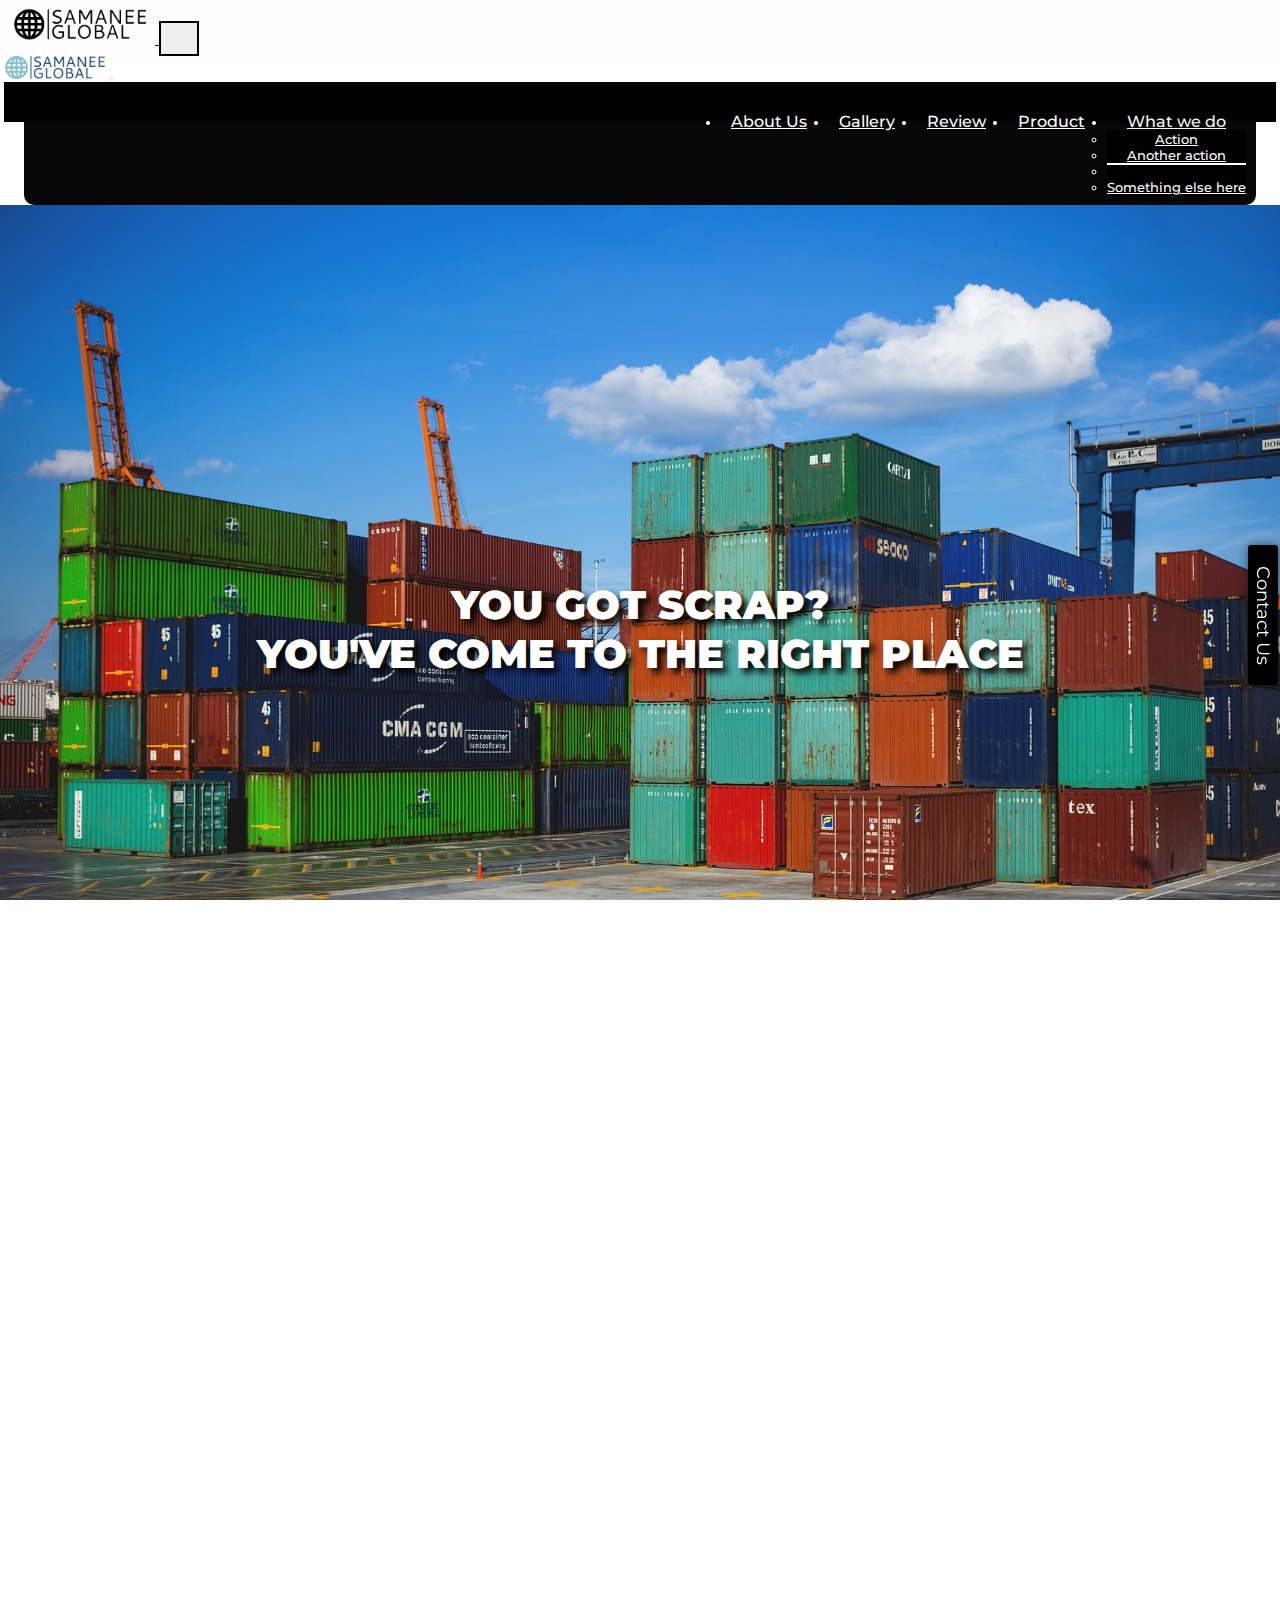
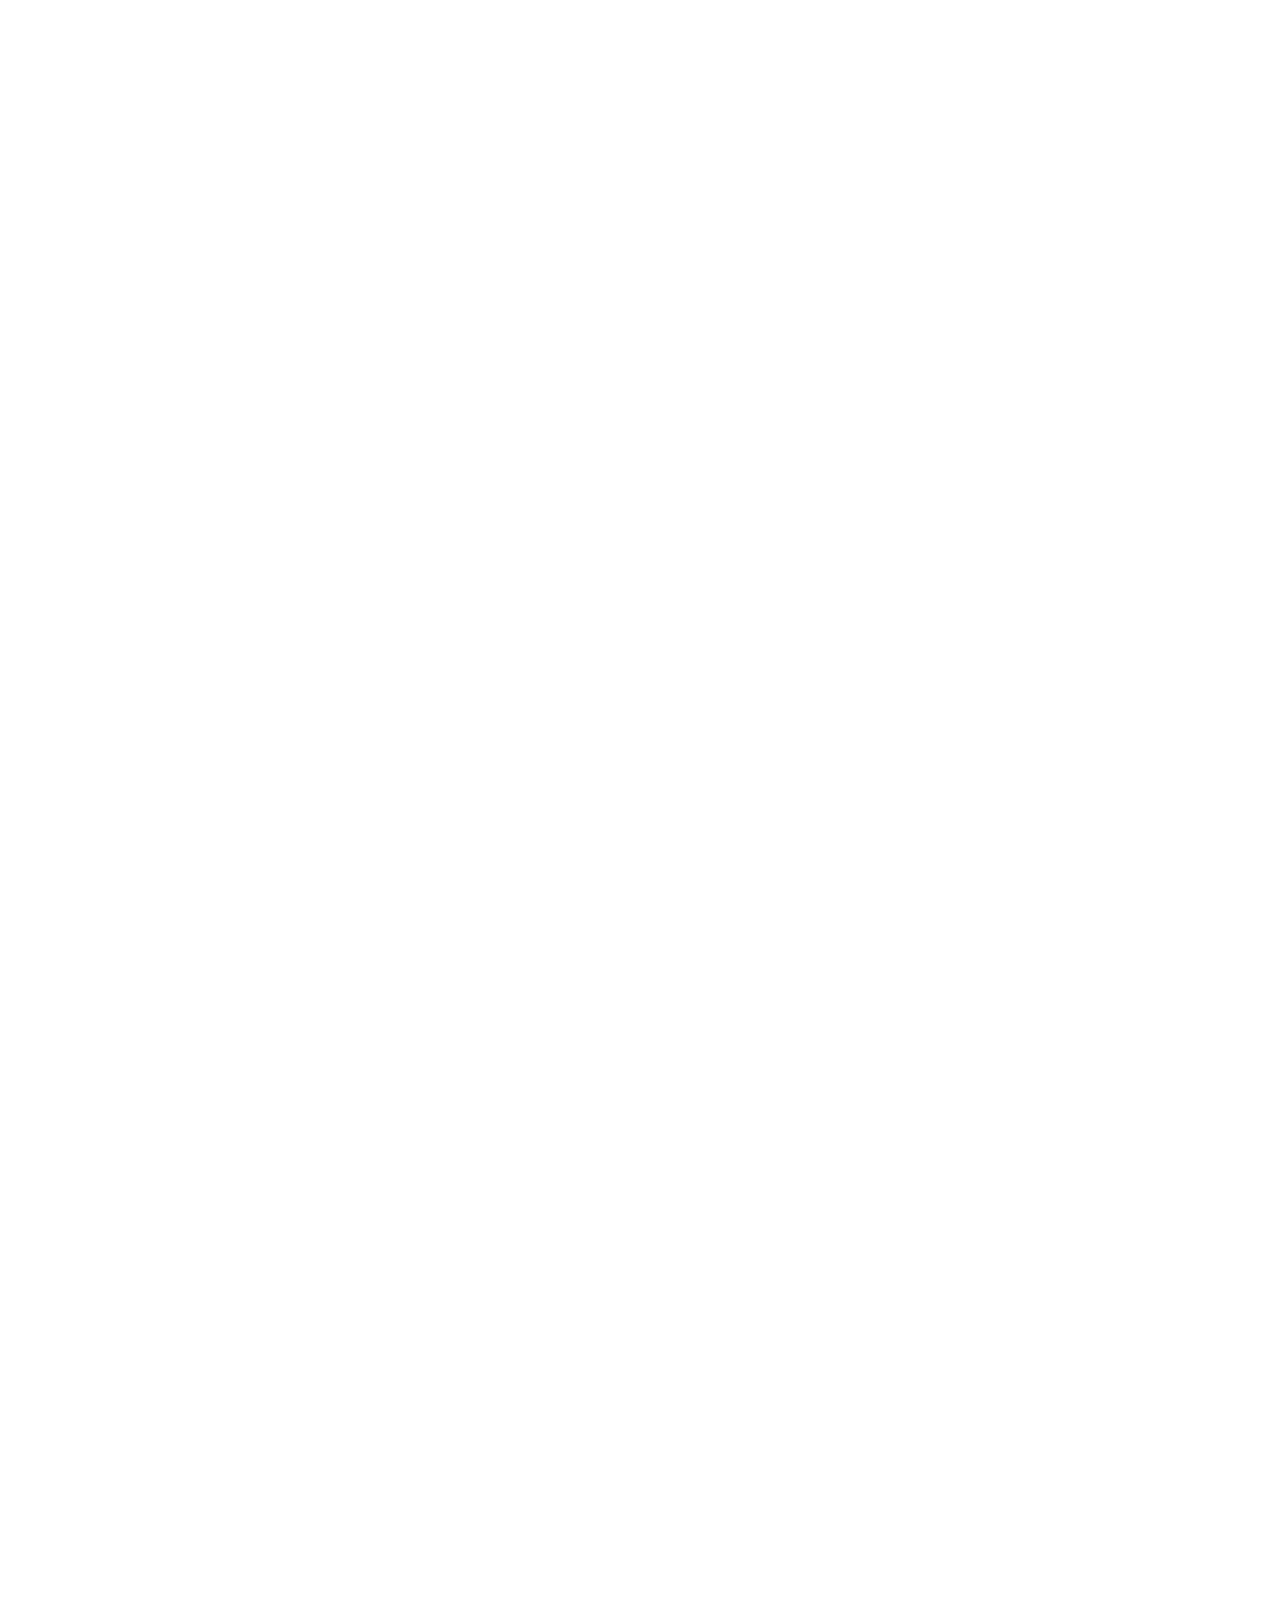
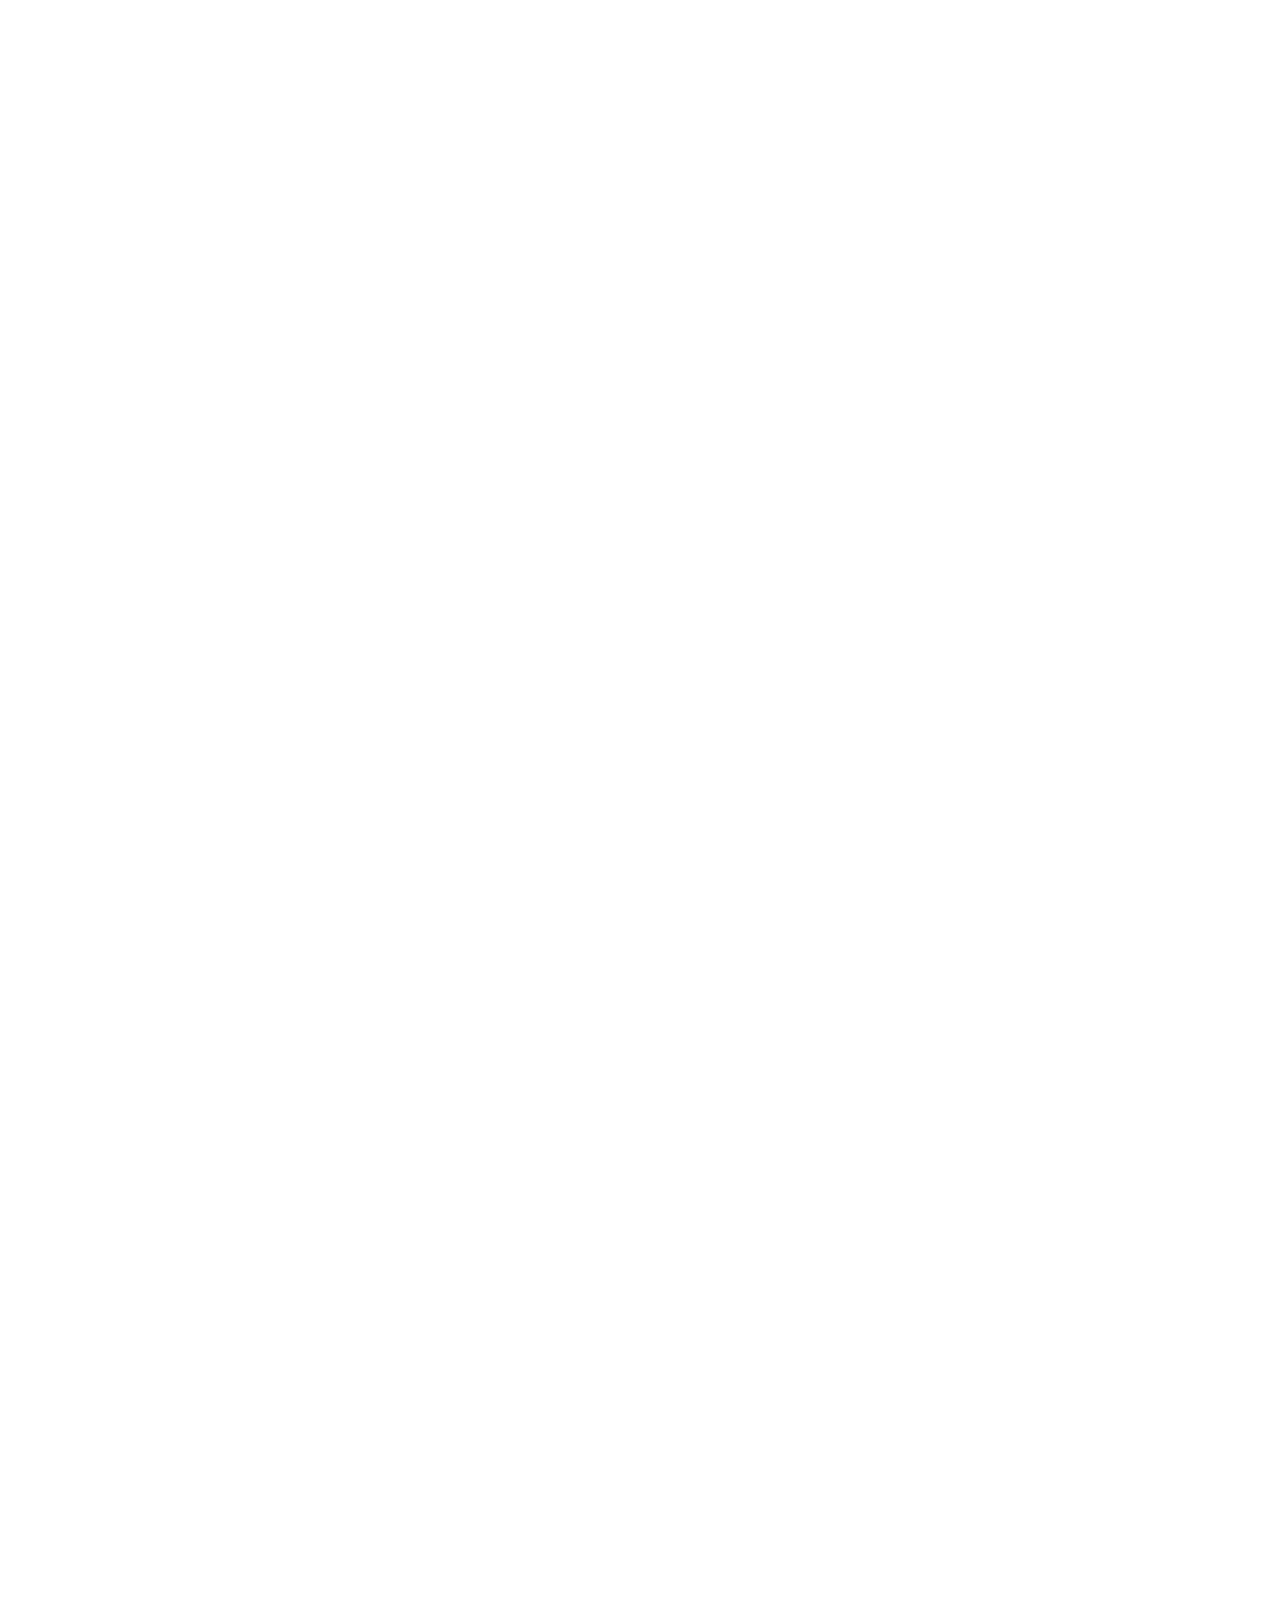
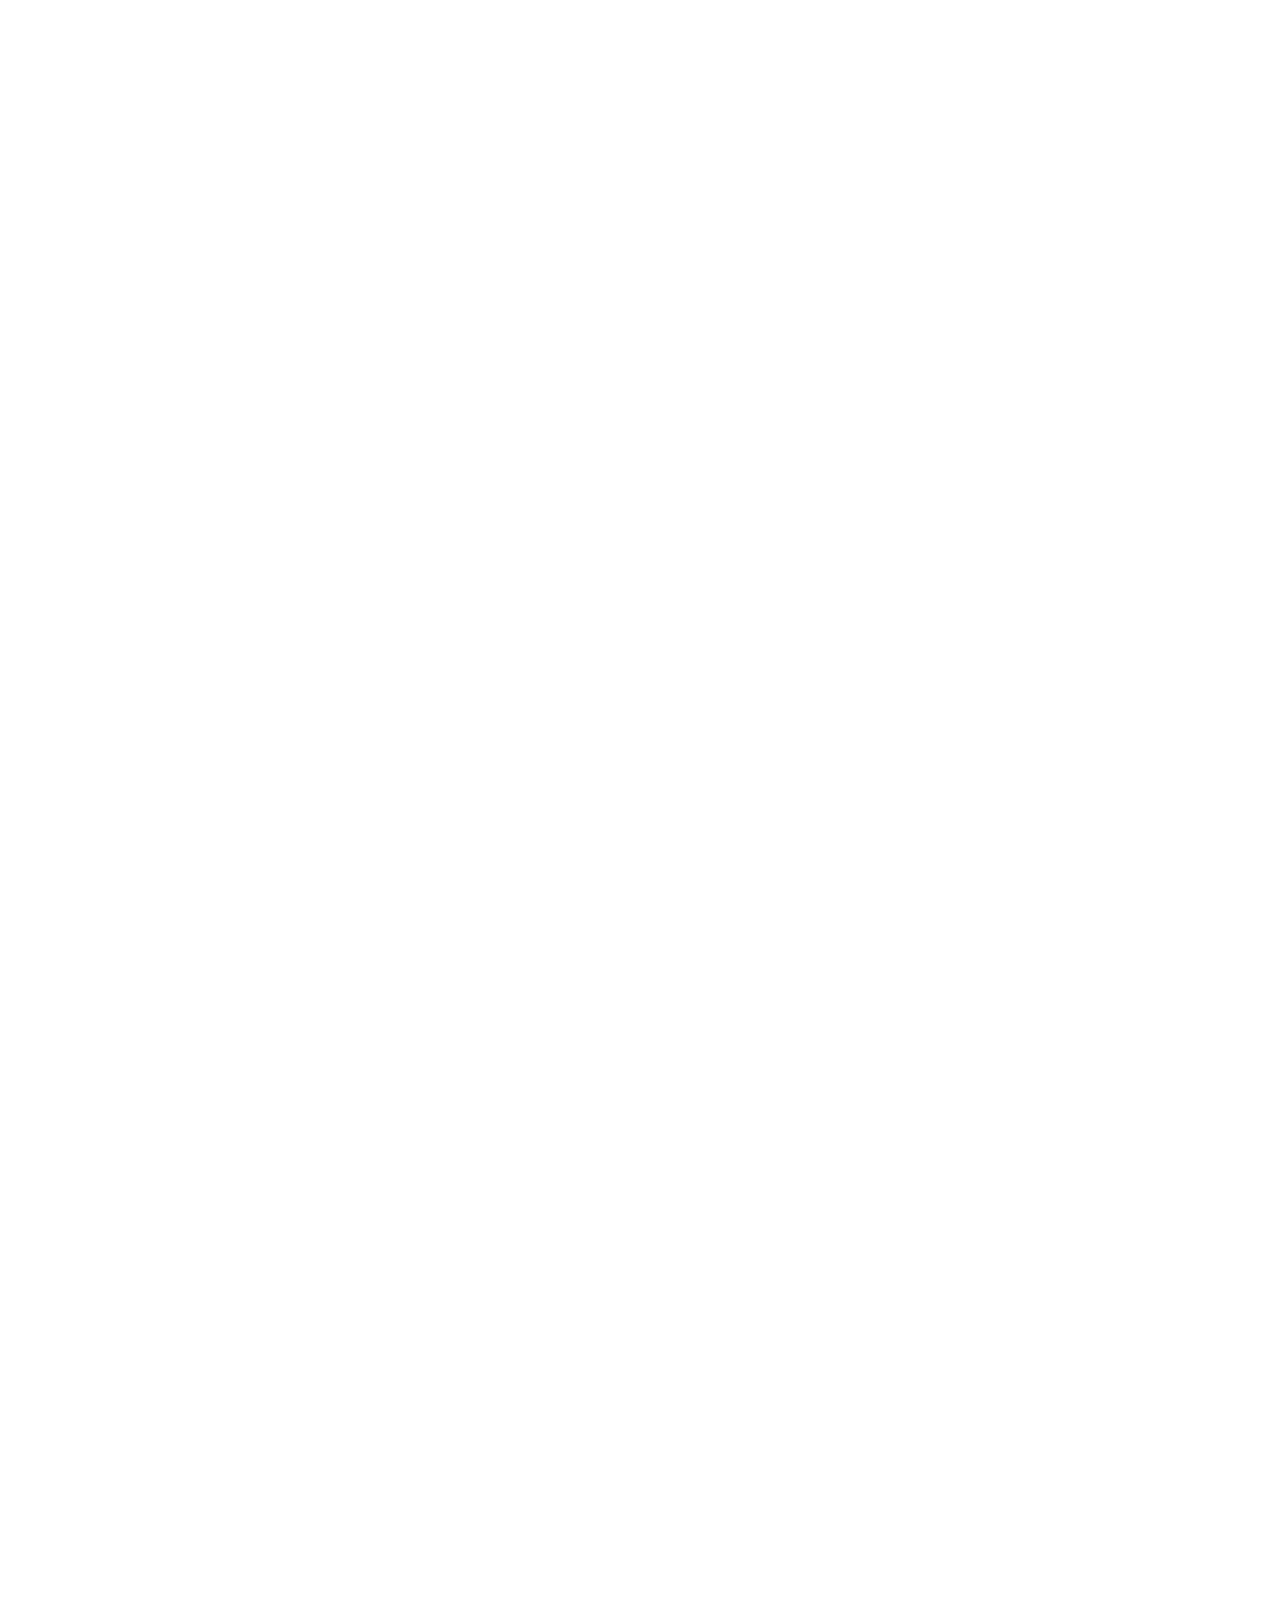
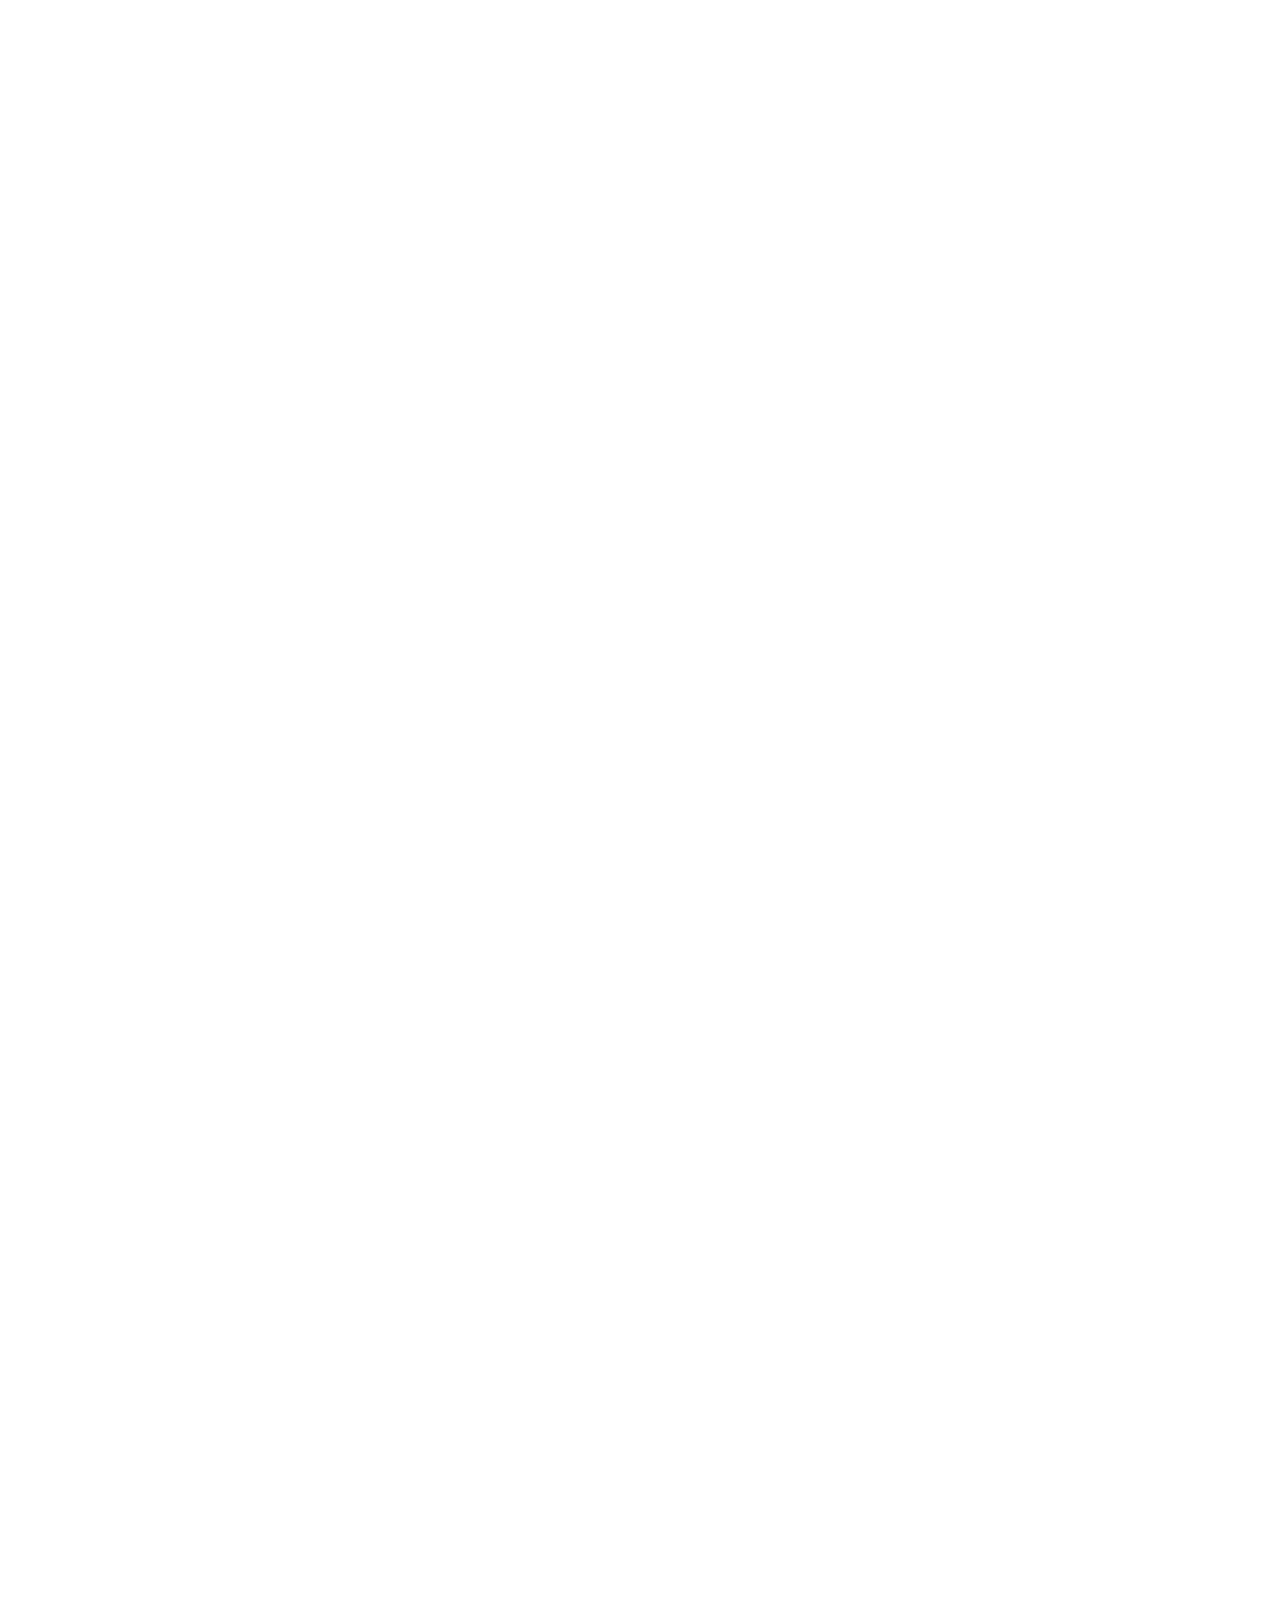
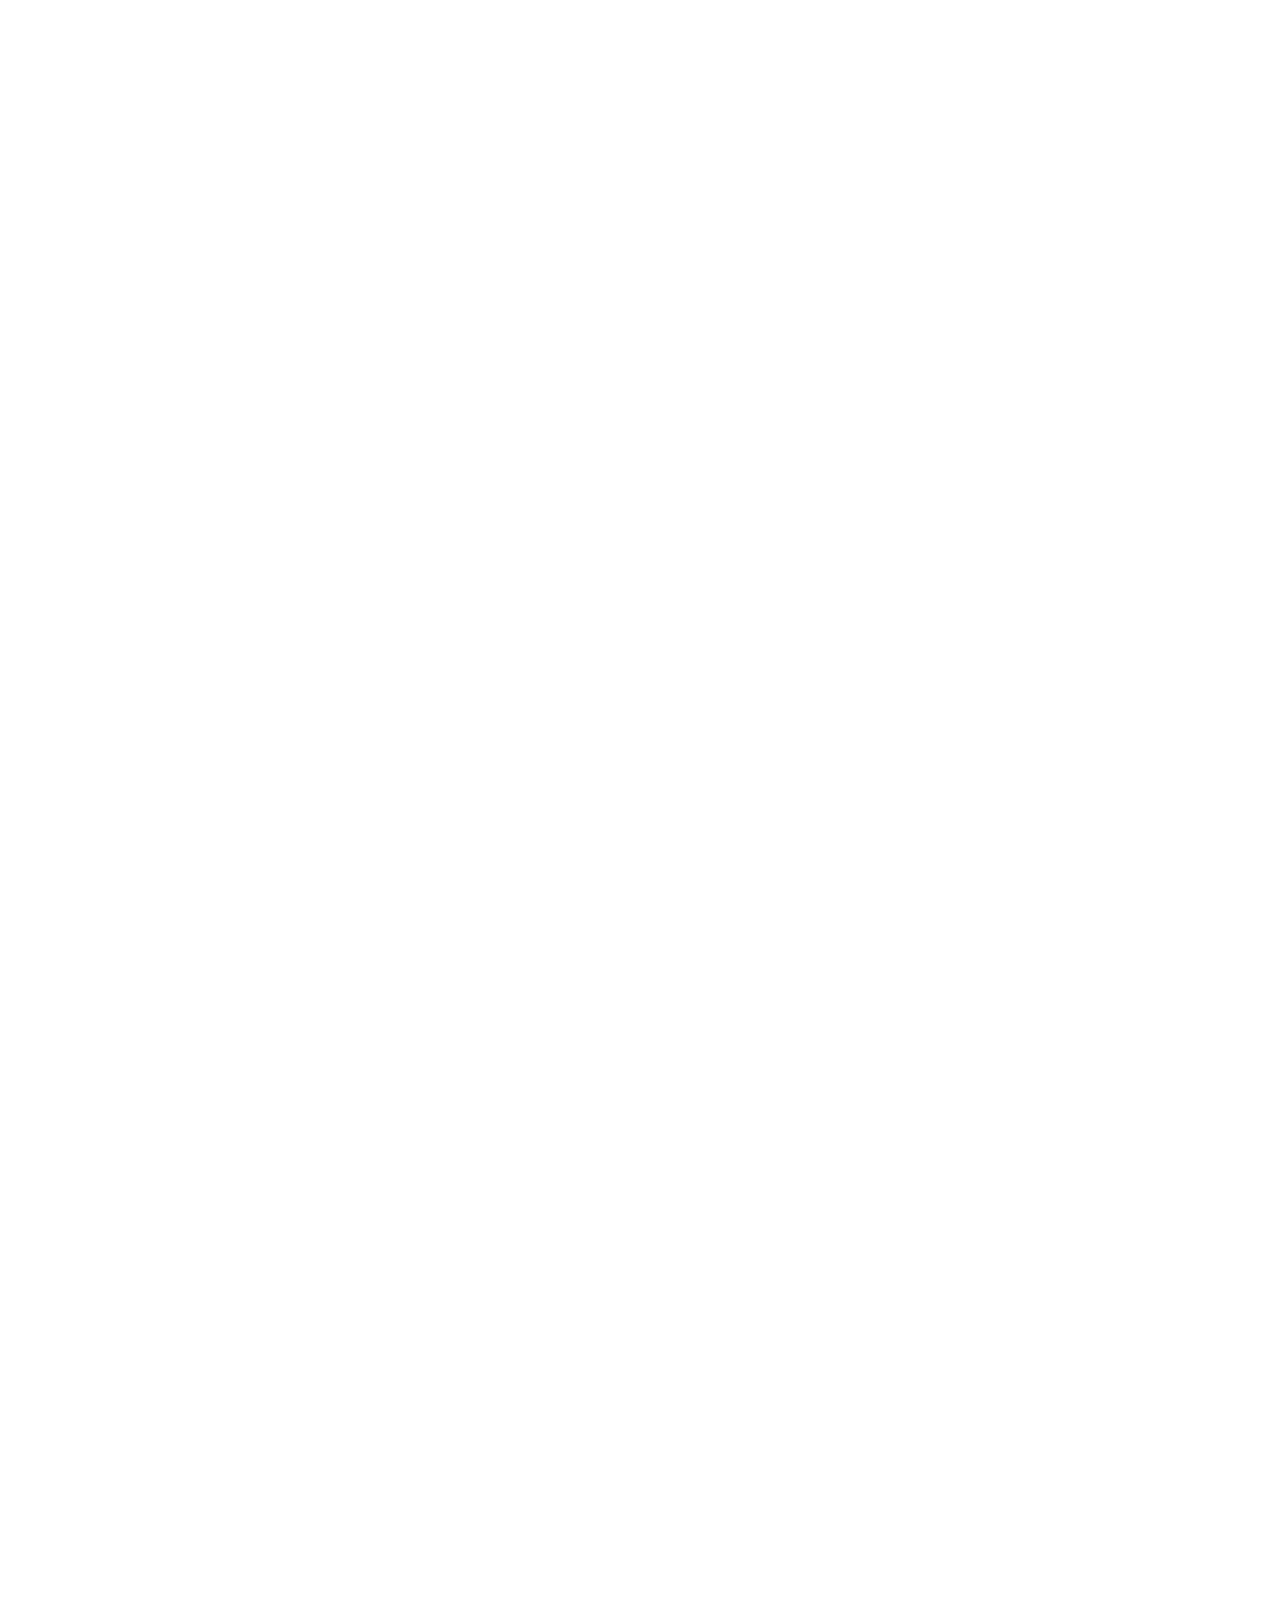
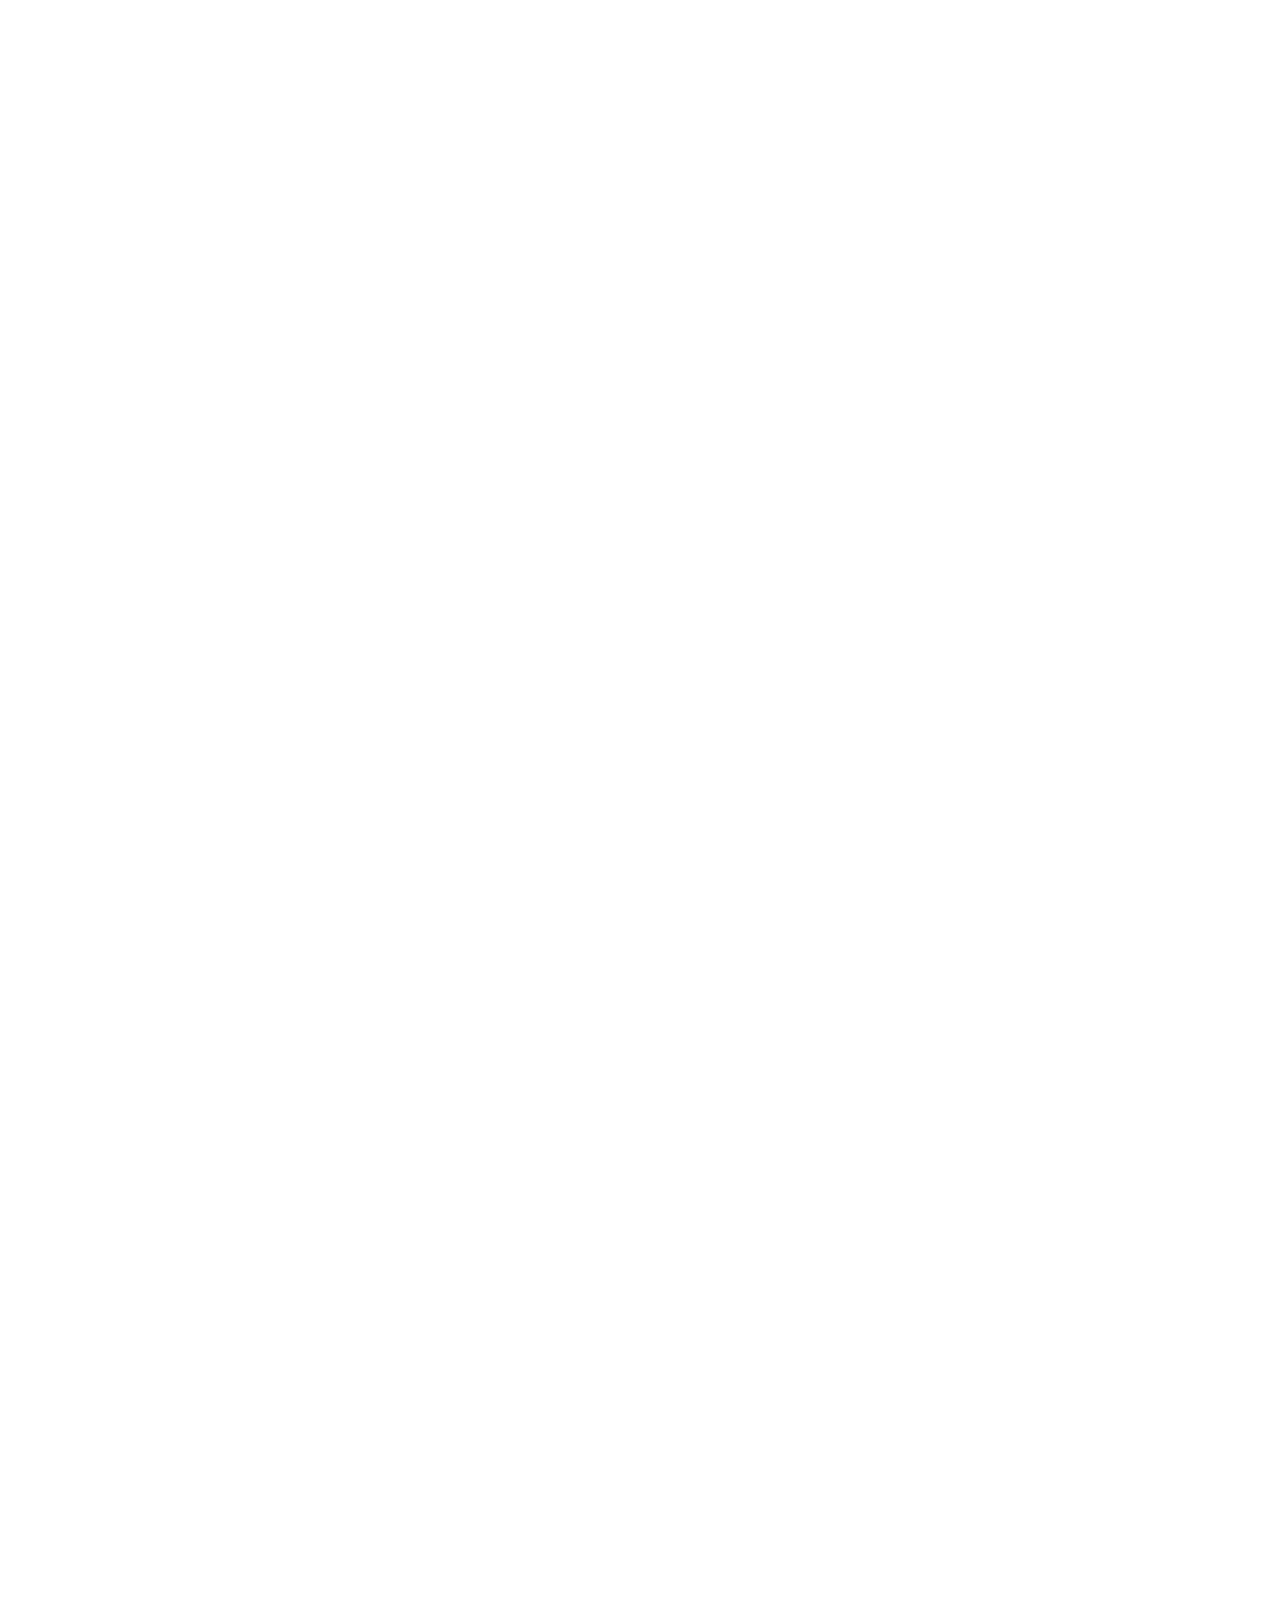
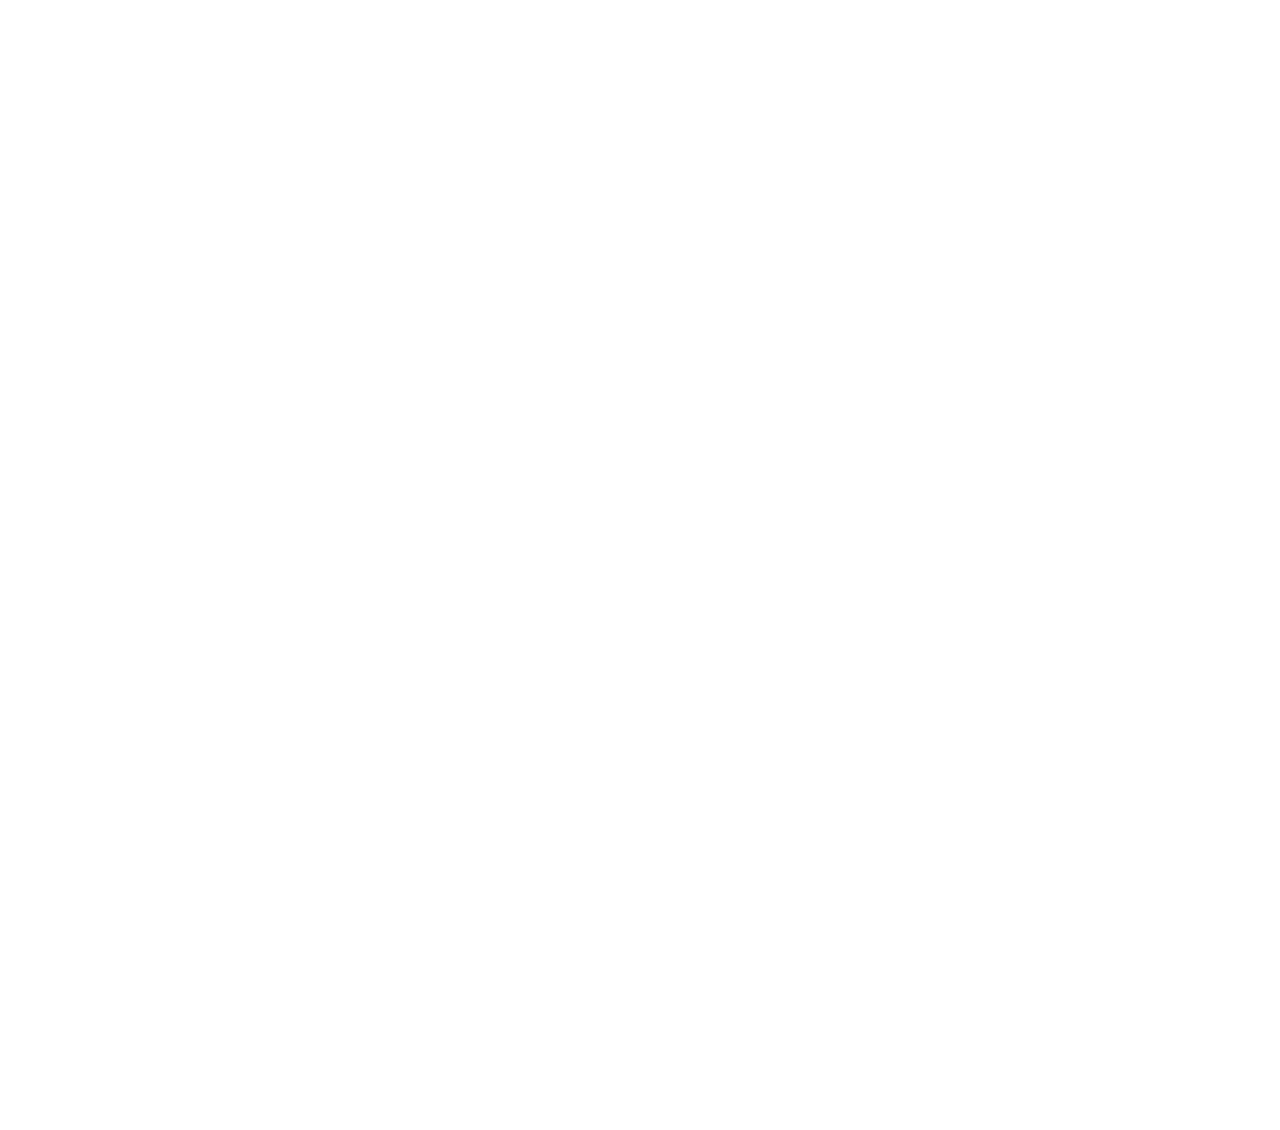
<file: scrap project/index.html>
<!DOCTYPE html>
<html lang="en">
  <head>
    <meta charset="utf-8" />
    <meta name="viewport" content="width=device-width, minimum-scale=1, initial-scale=1, user-scalable=no">
    <title>Samanee Global</title>
    <link rel="icon" type="image/x-icon" href="image/logo-black.png">
    <link rel="stylesheet" href="index.css" />
    <link rel="stylesheet" href="phone.css">
    <!-- <link rel="stylesheet" href="ipad.css"> -->
    <link rel="stylesheet" href="sidebar.css">
    <link
      href="https://cdn.jsdelivr.net/npm/bootstrap@5.3.0-alpha3/dist/css/bootstrap.min.css"
      rel="stylesheet"
      integrity="sha384-KK94CHFLLe+nY2dmCWGMq91rCGa5gtU4mk92HdvYe+M/SXH301p5ILy+dN9+nJOZ"
      crossorigin="anonymous"
    />
    <script src="https://ajax.googleapis.com/ajax/libs/jquery/2.1.1/jquery.min.js"></script>
    <link
      rel="stylesheet"
      href="https://cdnjs.cloudflare.com/ajax/libs/font-awesome/4.7.0/css/font-awesome.min.css"
    />
  </head>
  <body>
    <!-- NAvBAR PART START -->
  <div class="nav-wrapper">
    <nav class="navbar fixed-top" id="navbar">
      <div class="container-fluid">
        <div class="floating-button-div" id="floating-button-div">
          <a href="contact.html"><button class="fb">Contact Us</button></a>
        </div>
        <a class="navbar-brand text-black btn-sm my-0" href="#">
          <img
            src="image/logo-black-PhotoRoom.png-PhotoRoom.png" alt="" srcset="" />
        </a>
        <button
          class="navbar-toggler active "
          type="button"
          data-bs-toggle="offcanvas"
          data-bs-target="#offcanvasNavbar"
          aria-controls="offcanvasNavbar"
          aria-label="Toggle navigation"
        >
          <span class="navbar-toggler-icon btn-sm"></span>
        </button>
        <div
          class="offcanvas offcanvas-end"
          tabindex="-1"
          id="offcanvasNavbar"
          aria-labelledby="offcanvasNavbarLabel"
        >
          <div class="offcanvas-header">
            <img src="image/logo-no-background.png" class="offcanvas-title text-black" id="offcanvasNavbarLabel">
      
            <button
              type="button"
              class="btn-close"
              data-bs-dismiss="offcanvas"
              aria-label="Close"
            ></button>
          </div>
          <div class="offcanvas-body ">
            <ul class="navbar-nav justify-content-end flex-grow-1 pe-3">
              <li class="nav-item dropdown">
                <a
                  class="nav-link dropdown-toggle"
                  id="nav-link"
                  href="#"
                  role="button"
                  data-bs-toggle="dropdown"
                  aria-expanded="false"
                >
                  What we do
                </a>
                <ul class="dropdown-menu">
                  <li><a class="dropdown-item" href="#">Action</a></li>
                  <li><a class="dropdown-item" href="#">Another action</a></li>
                  <li><hr class="dropdown-divider" /></li>
                  <li>
                    <a class="dropdown-item" href="#">Something else here</a>
                  </li>
                </ul>
              </li>
              <li class="nav-item">
                <a class="nav-link" aria-current="page" href="product.html">Product</a>
              </li>
              <li class="nav-item">
                <a class="nav-link" href="review.html">Review</a>
              </li>
              <li class="nav-item">
                <a class="nav-link" href="gallery.html">Gallery</a>
              </li>
              <li class="nav-item">
                <a class="nav-link" href="#">About Us</a>
              </li>
            </ul>
          </div>
        </div>
      </div>
    </nav>
  </div>
  
  
    <!-- NAVBAR PART END  -->
    <section>
      <div class="conatiner d-flex justify-content-center">

        <h1 class="header" id="header">
          YOU GOT SCRAP?<br />YOU'VE COME TO THE RIGHT PLACE
        </h1>
        <!-- <a href="contact.html" class="contact-us"><button>Contact Us</button></a> -->
      </div>
    </section>
    <div class="container1 container-fluid">
     <div class="page">
      <!-- <section>
       <div class="review-header">
          <h1>Reviews</h1>
         </div> -->
      <!-- </section> -->
      <section class="section-1 my-0">
        <div class="card-body">
          <span class="fa fa-2x  fa-star checked"></span>
          <span class="fa fa-2x fa-star checked"></span>
          <span class="fa fa-2x fa-star checked"></span>
          <span class="fa fa-2x fa-star checked"></span>
          <span class="fa fa-2x fa-star"></span>
          <p class="card-text my-2">
            Lorem, ipsum dolor sit amet consectetur adipisicing elit. Sapiente, beatae deleniti quibusdam veritatis corporis tempore aperiam a illo, similique sed ab accusamus fugit quia quasi id asperiores ut? Quaerat, laborum.
          </p>
          <p class="lower-title">Lorem ipsum dolor sit amet.</p>
          <a href="review.html" class="reveiw">Read more reviews</a>
        </div>
      </section>
      <section class="section-2">
        <div class="card-body-2">
          <h2 class="greeting-text">IT'S GREAT TO MEET YOU</h2>
          <p class="card-text-2 my-3" id="card-text-2">
           Lorem, ipsum dolor sit amet consectetur adipisicing elit. Sapiente, beatae deleniti quibusdam veritatis corporis tempore aperiam a illo, similique sed ab accusamus fugit quia quasi id asperiores ut? Quaerat, laborum.
          </p>
          <!-- <p class="card-text-3">
            Lorem ipsum dolor sit amet consectetur, adipisicing elit. ipsum
            , sit amet consectetur adipisicing elit.
          </p> -->
          <a href="#section-7" class="transform-btn">Help me to transform</a> 
         </section>
        <section class="section-3" >
         <div class="row" id="row">
          <div class="sec-1 col-4">
            <img src="logo/pngegg.png" alt="">
            <p class="para" >Lorem, ipsum dolor sit amet consectetur  ullam architecto a sint excepturi ex quos autem</p>
          </div>
          <div class="sec-1 col-4">
            <img src="logo/pngegg.png" alt="">
            <p class="para">Lorem, ipsum dolor sit amet consectetur  ullam architecto a sint excepturi ex quos autem</p>
          </div>
          <div class="sec-1 col-4">
            <img src="logo/pngegg.png" alt="">
            <p class="para">Lorem, ipsum dolor sit amet consectetur  ullam architecto a sint excepturi ex quos autem</p>
          </div>
         </div>
        </section>
        <figure >
          <section>
            <div class="service my-5">
              <h1 >Services</h1>
             </div>
          </section>
          <div id="carouselExampleAutoplaying" class="carousel slide" data-bs-ride="carousel">
            <div class="carousel-inner">
              <div class="carousel-item active">
                <a href="#scrap-metal"><img src="Card-pic/port-g971bd4f6d_1920.jpg" class="d-block " alt="..."></a>
              </div>
              <div class="carousel-item">
                <a href="#drop-service"><img src="Card-pic/hamburg-g7cadbac93_1920.jpg" class="d-block " alt="..."></a>
              </div>
              <div class="carousel-item">
                <a href="#scrap-metal"><img src="Card-pic/antique-car-g66640f545_1920.jpg" class="d-block " alt="..."></a>
              </div>
              <!-- <div class="carousel-item">
                <a href=""><img src="Card-pic/antique-car-g66640f545_1920.jpg" class="d-block " alt="..."></a>
              </div> -->
            </div>
            <button class="carousel-control-prev mx-2" type="button" data-bs-target="#carouselExampleAutoplaying" data-bs-slide="prev">
              <span class="carousel-control-prev-icon" aria-hidden="true"></span>
              <span class="visually-hidden">Previous</span>
            </button>
            <button class="carousel-control-next mx-2 " type="button" data-bs-target="#carouselExampleAutoplaying" data-bs-slide="next">
              <span class="carousel-control-next-icon " aria-hidden="true"></span>
              <span class="visually-hidden">Next</span>
            </button>
          </div>
        </figure>

        <section class="section-4" >
            <h1 class="header-wrap col-3">YOU'RE GO TO SCRAP METAL SERVICE</h1>
        </section>
      
        <section class="service-sec" id="service-sec">
          <div class="service-list" id="scrap-metal">
            <div class="service-content">
              <h2 class="service-h2">SCRAP METAL</h2>
              <p class="body-copy">Lorem ipsum dolor sit amet consectetur adipisicing elit. Nobis dicta consectetur amet voluptates? Qui excepturi exercitationem fugit omnis earum recusandae, rem ducimus, nobis ipsam, voluptatum laborum quos obcaecati natus dolores.</p>
              <div class="btn-wrpr">
                <a href="#">BOOK MY SCRAP METAL PICK-UP</a>
              </div>
            </div>
            <div class="img-wrpr">
              <img src="Card-pic/antique-car-g66640f545_1920.jpg" alt="">
            </div>
          </div>
          
           <div class="service-list reverse" id="container-service">
            <div class="service-content">
              <h2 class="service-h2">CONTAINER SERVICE</h2>
              <p class="body-copy">Lorem ipsum dolor sit amet consectetur adipisicing elit. Nobis dicta consectetur amet voluptates? Qui excepturi exercitationem fugit omnis earum recusandae, rem ducimus, nobis ipsam, voluptatum laborum quos obcaecati natus dolores.</p>
              <div class="btn-wrpr">
                <a href="#">CALL US</a>
              </div>
            </div>
            <div class="img-wrpr">
              <img src="Card-pic/dock-g68872a261_1920.jpg" alt="">
            </div>
          </div>
        </section> 
        <section>
          <div class="service-2 my-5 " id="drop-service">
            <h1 >DROPDOWN SERVICE</h1>
           </div>
        </section>
        <section class="section-3" id="sectionn-3"">
          <div class="row">
           <div class="sec-1 col-4">
             <img src="logo/pngegg.png" alt="">
             <p class="para ">Lorem ipsum dolor searum! Voluptatum doloribus nihil,</p>
           </div>
           <div class="sec-1 col-4">
             <img src="logo/pngegg.png" alt="">
             <p class="para">Lorem ipsum dolor searum! Voluptatum doloribus nihil</p>
           </div>
           <div class="sec-1 col-4">
             <img src="logo/pngegg.png" alt="">
             <p class="para">Lorem ipsum dolor searum! Voluptatum doloribus nihil</p>
           </div>
          </div>
         </section>

         <section class="section-5">
          <p class="para-1">Lorem ipsum dolor sit amet consectetur adipisicing elit. Non voluptatem aut suscipit totam officiis exercitationem dignissimos consequatur possimus iste dolorem minima, tempore quos nulla blanditiis ullam voluptates quas distinctio perferendis?</p>
          <a href="#" class="section-btn">LET'S GET STARTED</a> 
        </section> 
        
        <!-- <section class="section-6">
         </section>  -->

         <section class="section-1" id="rev">
          <div class="card-body" id="card-body">
            <span class="fa fa-2x fa-star checked"></span>
            <span class="fa fa-2x fa-star checked"></span>
            <span class="fa fa-2x fa-star checked"></span>
            <span class="fa fa-2x fa-star checked"></span>
            <span class="fa fa-2x fa-star"></span>
            <p class="card-text my-2" id="card-text-1" >
             Lorem ipsum dolor sit amet consectetur adipisicing elit. Unde, nobis?  quisquam. Soluta maxime tempora cupiditate mollitia sequi repellat ea iure natus fugiat!
            </p>
            <p class="lower-title " >Lorem ipsum dolor sit amet.</p>
            <a href="review.html" class="reveiw">Read more reviews</a>
          </div>
        </section>
<section class="section-card" >
      <section class="section-7" id="section-7">
          <div class="card">
            <h1 class="number">1</h1>
            <h2 class="second-header">WE CALL AHEAD</h2>
            <p class="para-3">Lorem ipsum dolor sit amet consectetur adipisicing elit. Eum tenetur, impedit asperiores dignissimos nobis.</p>
          </div>
        </section>
         <section class="section-7" id="section-7-2">
          <div class="card">
            <h1 class="number">2</h1>
            <h2 class="second-header">ARRIVAL & INTRODUCTION</h2>
            <p class="para-3">Lorem ipsum dolor sit amet consectetur adipisicing elit. Eum tenetur, impedit asperiores dignissimos nobis.</p>
          </div>
        </section>
       <section class="section-7 " id="section-7-3">
          <div class="card ">
            <h1 class="number">3</h1>
            <h2 class="second-header">SCRAP ANALYSIS</h2>
            <p class="para-3">Lorem ipsum dolor sit amet consectetur adipisicing elit. Eum tenetur, impedit asperiores dignissimos nobis.</p>
          </div>
        </section>
         <section class="section-7" id="section-7-2">
          <div class="card">
            <h1 class="number">4</h1>
            <h2 class="second-header">PRICING SCALE</h2>
            <p class="para-3">Lorem ipsum dolor sit amet consectetur adipisicing elit. Eum tenetur, impedit asperiores dignissimos nobis.</p>
          </div>
        </section>
        <section class="section-7" id="section-7-3">
          <div class="card">
            <h1 class="number">5</h1>
            <h2 class="second-header">SHOW YOU THE TRUCK</h2>
            <p class="para-3">Lorem ipsum dolor sit amet consectetur adipisicing elit. Eum tenetur, impedit asperiores dignissimos nobis.</p>
          </div>
        </section>
        <section class="section-7" id="section-7-2">
          <div class="card">
            <h1 class="number">6</h1>
            <h2 class="second-header">ASK</h2>
            <p class="para-3">Lorem ipsum dolor sit amet consectetur adipisicing elit. Eum tenetur, impedit asperiores dignissimos nobis.</p>
          </div>
        </section>
        <section class="section-7" id="section-7-3">
          <div class="card">
            <h1 class="number">7</h1>
            <h2 class="second-header">CLEAN UP</h2>
            <p class="para-3">Lorem ipsum dolor sit amet consectetur adipisicing elit. Eum tenetur, impedit asperiores dignissimos nobis.</p>
          </div>
        </section>
        <section class="section-7" id="section-7-2">
          <div class="card">
            <h1 class="number">8</h1>
            <h2 class="second-header">PRESENT PAPERWORK</h2>
            <p class="para-3">Lorem ipsum dolor sit amet consectetur adipisicing elit. Eum tenetur, impedit asperiores dignissimos nobis.</p>
          </div>
        </section>
        </section>
      <section class="section-8">
          <h1 class="help">MAY WE HELP YOU PROFIT?</h1>
        <button id="show" onclick="location.href='mailto:ahmadfaiz8720@gmail.com';">YES PLEASE</button>
        </section>
          <section id="section-service">
          <div class="service-2 " id="Intro-header">
            <h1>WHO WE ARE</h1>
           </div>
           <p class="para-4" id="para-44">
         laboriosam illum? Asperiores quaerat repellat Perspiciatis eveniet <bold>suscipit atempora</bold> minus inventore  sunt repudiandae alias dolore.
          </p>
        </section>
       <section class="section-3" id="section-4">
          <div class="row" id="rows">
           <div class="sec-1 " id="sec-1">
             <h1 class="sec-1-header">FULLY INSURED FOR YOUR PEACE OF MIND</h1>
             <p class="para-5">Lorem ipsum dolor sit amet, consectetur adipisicing elit. Commodi quibusdam, ea laudantium totam, odio suscipit perspiciatis harum tempore numquam alias. Dignissimos Maiores.
        </p>
           </div>
          </div>
         </section>
         <footer>
          <h3 class="mini-header" id="mini-header">HERE TO HELP YOU</h3>
           <h1 class="large-header">I DON'T KNOW YAHA KYA LIKHNA HAI </h1>

          <div class="card-footer" id="card-footers">
            <img src="image/logo-no-background.png" alt="">
            <p id="p">Lorem ipsum dolor, sit amet consectetur adipisicing elit. 
            </p>
          </div>

       
          <div class="detailed">
            <div class="service"  id="services">
              <table>
               <tr> 
                <th>Our Services</th>
                <td class="ser"><a href="#">Scrap Metal</a></td>
                <td class="ser"><a href="#">Container Service</a></td>
              </tr>
              </table>
            </div>
            <div class="Contact-Us" id="contact-us">
              <table>
               <tr>
                <th>Contact Us</th>
                <td class="ser-1"><a href="mailto:afaiz8720@gmail.com">Email Us</a></td>
                <td class="ser-1"><a href="tel:9838709482">9838709482</a></td>
               </tr>
              </table>
            </div>
            <div class="Location" id="Location">
              <table>
               <tr>
                <th>Our Location</th>
                <td class="ser-2"><a href="#">kchbhi daal do </a></td>
                <td class="ser-2"><a href="#">Scrap Metal</a></td>
               </tr>
              </table>
            </div>
          </div>
          
          <div class="logo-div">
            <a href="#"><img id="img-1" src="footer-logo/pngwing.com (1).png" alt=""></a>
            <a href="#"><img id="img-2" src="footer-logo/pngwing.com (2).png" alt=""></a>
            <a href="https://goo.gl/maps/gXNggdmhfYdF8Q3X6"><img id="img-3" src="footer-logo/pngwing.com (3).png" alt=""></a>
            <a href="whatsApp.html"><img id="img-4" src="footer-logo/pngwing.com.png" alt=""></a>
          </div> 
          <hr class="ruler">
          <div class="copyright">
            <a id="copy" href="#">&copy Copyright 2023 |</a> 
            <a id="privacy" href="#">Privacy |</a>
            <a id="creator" href="https://www.linkedin.com/in/faiz-ahmad-293a38221/">Created by Abu Hamza</a> 
          </div>
        </footer>
    </div>
  </div>
    <script
      src="https://cdn.jsdelivr.net/npm/bootstrap@5.3.0-alpha3/dist/js/bootstrap.bundle.min.js"
      integrity="sha384-ENjdO4Dr2bkBIFxQpeoTz1HIcje39Wm4jDKdf19U8gI4ddQ3GYNS7NTKfAdVQSZe"
      crossorigin="anonymous"
      ></script>
  </body>
</html>
</file>
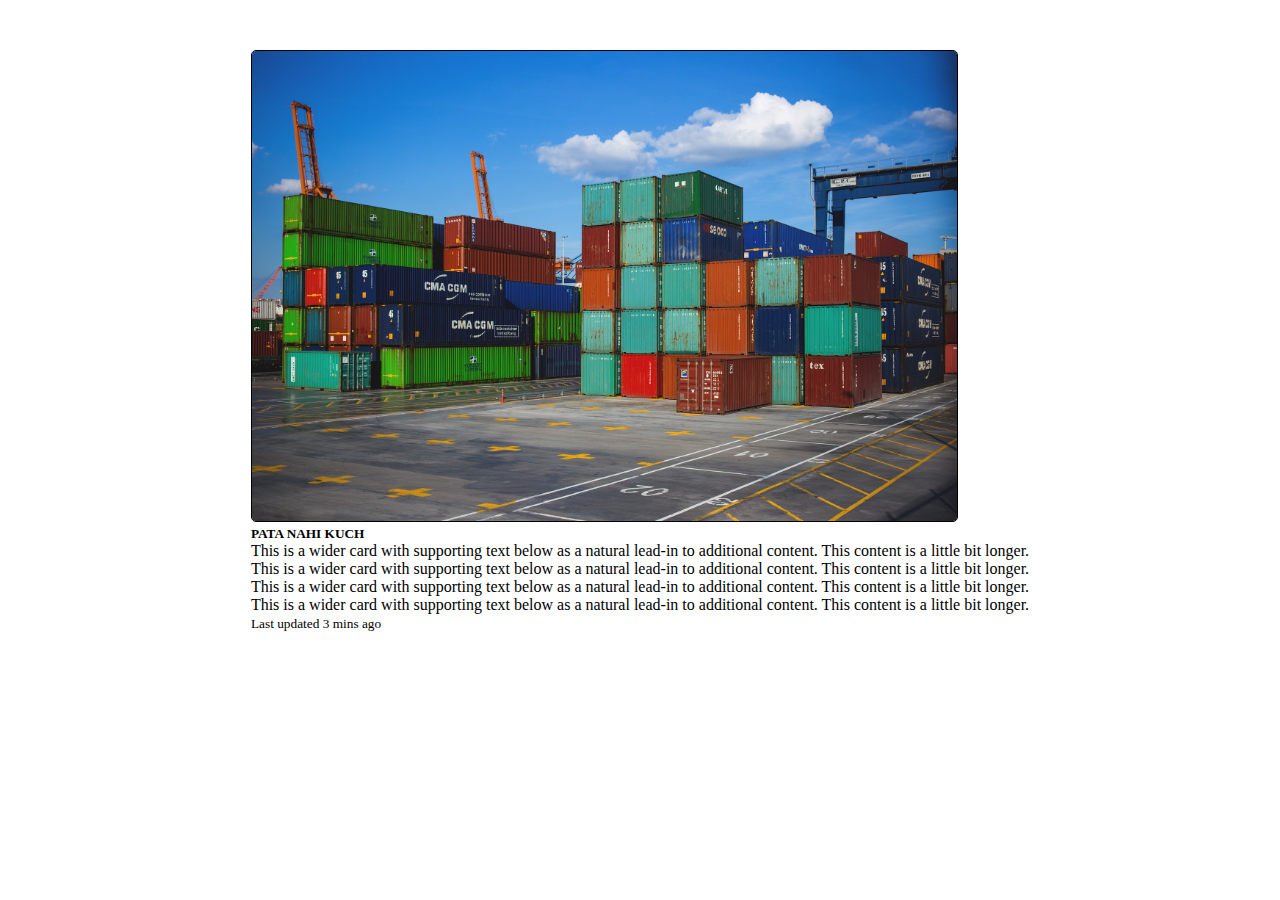
<file: scrap project/card1.html>
<!DOCTYPE html>
<html lang="en">
  <head>
    <meta charset="UTF-8" />
    <meta name="viewport" content="width=device-width, initial-scale=1.0" />
    <title>Document</title>
    <link
      href="https://cdn.jsdelivr.net/npm/bootstrap@5.3.0-alpha3/dist/css/bootstrap.min.css"
      rel="stylesheet"
      integrity="sha384-KK94CHFLLe+nY2dmCWGMq91rCGa5gtU4mk92HdvYe+M/SXH301p5ILy+dN9+nJOZ"
      crossorigin="anonymous"
    />
    <script src="https://ajax.googleapis.com/ajax/libs/jquery/2.1.1/jquery.min.js"></script>
    <link
      rel="stylesheet"
      href="https://cdnjs.cloudflare.com/ajax/libs/font-awesome/4.7.0/css/font-awesome.min.css"
    />
    <link rel="stylesheet" href="card1.css">
  <body>
    <div class="container">
      <div class="card mb-3" id="card-1">
        <div class="row g-0">
          <div class="col-md-5">
            <img
              src="Card-pic/port-g971bd4f6d_1920.jpg"
              class="img-fluid rounded-start"
              alt="..."
            />
          </div>
          <div class="col-md-6">
            <div class="card-body">
              <h5 class="card-title">PATA NAHI KUCH</h5>
              <p class="card-text">
                This is a wider card with supporting text below as a natural
                lead-in to additional content. This content is a little bit
                longer.
              </p>

              <p class="card-text">
                This is a wider card with supporting text below as a natural
                lead-in to additional content. This content is a little bit
                longer.
              </p>
              <p class="card-text">
                This is a wider card with supporting text below as a natural
                lead-in to additional content. This content is a little bit
                longer.
              </p>
              <p class="card-text">
                This is a wider card with supporting text below as a natural
                lead-in to additional content. This content is a little bit
                longer.
              </p>
              <p class="card-text">
                <small class="text-body-secondary"
                  >Last updated 3 mins ago</small
                >
              </p>
            </div>
          </div>
        </div>
      </div>  
      </div>
  </body>
</html>
</file>
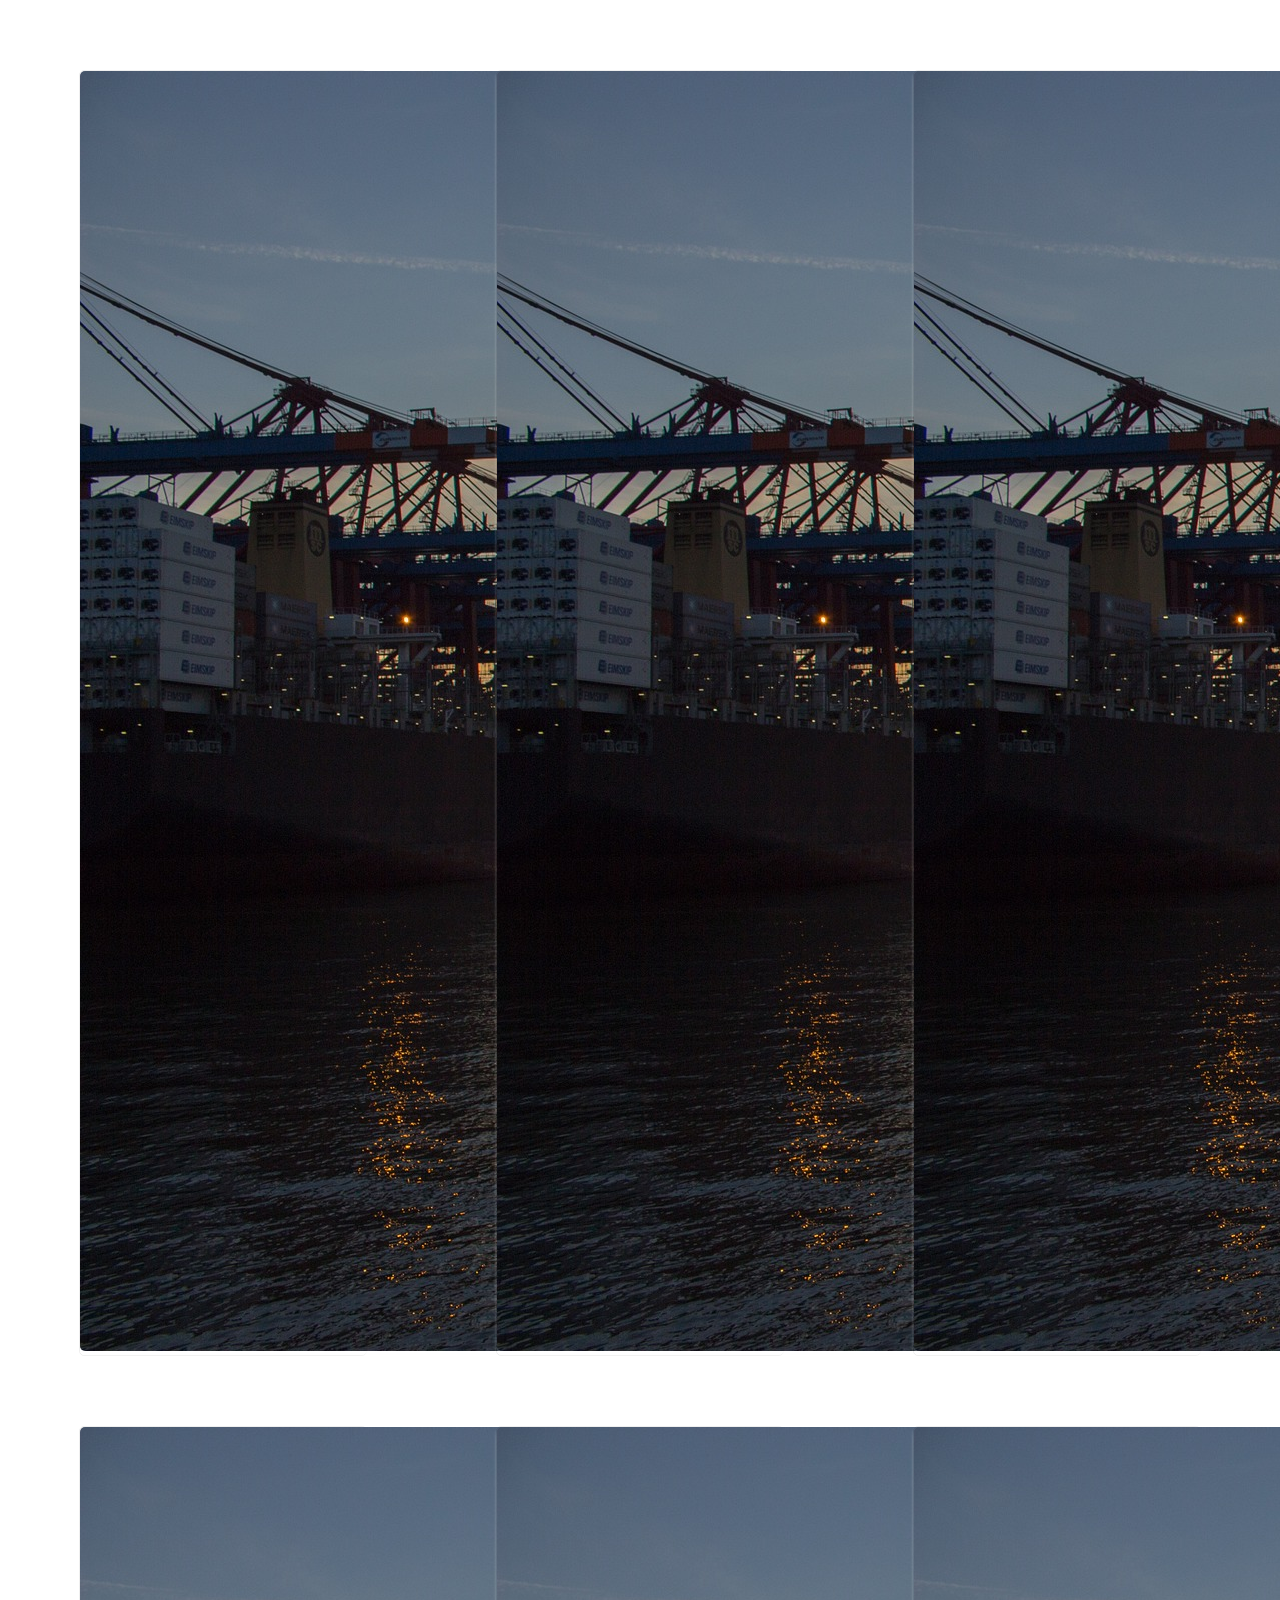
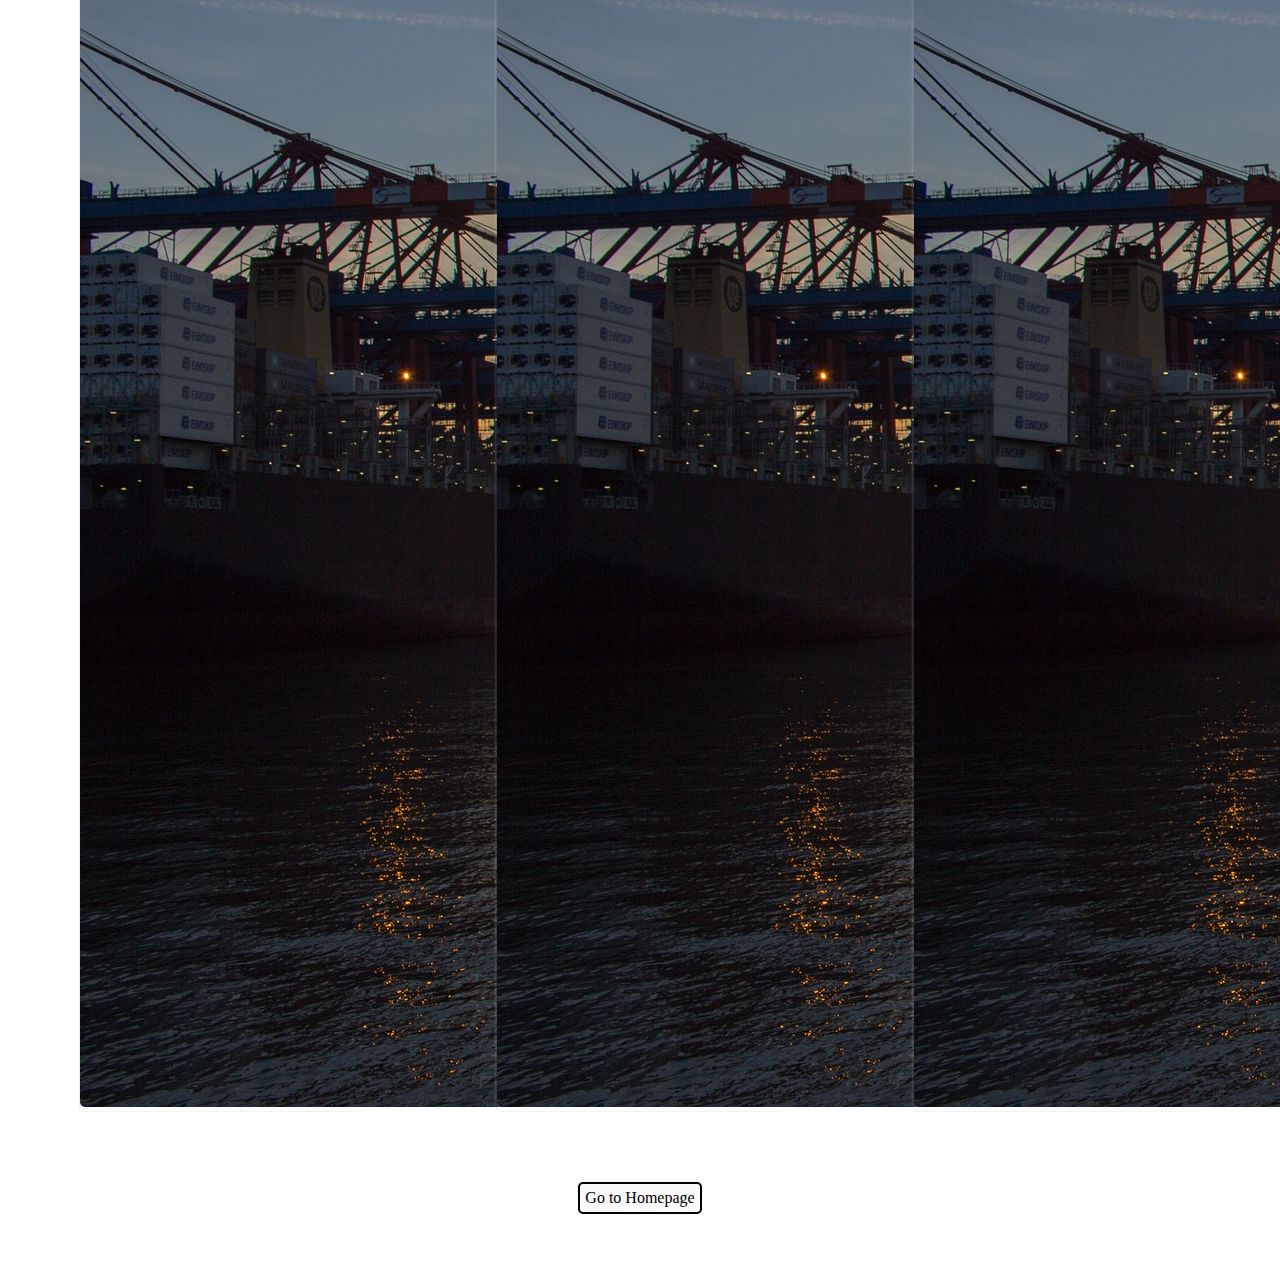
<file: scrap project/gallery.html>
<!DOCTYPE html>
<html lang="en">
  <head>
    <meta charset="UTF-8" />
    <meta name="viewport" content="width=device-width, initial-scale=1.0" />
    <title>Document</title>
    <link
      href="https://cdn.jsdelivr.net/npm/bootstrap@5.3.0-alpha3/dist/css/bootstrap.min.css"
      rel="stylesheet"
      integrity="sha384-KK94CHFLLe+nY2dmCWGMq91rCGa5gtU4mk92HdvYe+M/SXH301p5ILy+dN9+nJOZ"
      crossorigin="anonymous"
    />
    <script src="https://ajax.googleapis.com/ajax/libs/jquery/2.1.1/jquery.min.js"></script>
    <link
      rel="stylesheet"
      href="https://cdnjs.cloudflare.com/ajax/libs/font-awesome/4.7.0/css/font-awesome.min.css"
    />
    <link rel="stylesheet" href="gallery.css" />
  </head>
  <body>
    <div class="container">
      <div class="card" style="width: 18rem">
        <img
          src="Card-pic/hamburg-g7cadbac93_1920.jpg"
          class="card-img-top"
          alt="..."
        />
        <!-- <div class="card-body">
          <h5 class="card-title">Ye hum hai</h5>
          <p class="card-text">
            Some quick example text to build on the card title and make up the
            bulk of the card's content.
          </p>
          <a href="#" class="btn btn-primary">Go somewhere</a>
        </div> -->
      </div>
      <div class="card" style="width: 18rem">
        <img
          src="Card-pic/hamburg-g7cadbac93_1920.jpg"
          class="card-img-top"
          alt="..."
        />
        <!-- <div class="card-body">
          <h5 class="card-title">Ye humara</h5>
          <p class="card-text">
            Some quick example text to build on the card title and make up the
            bulk of the card's content.
          </p>
          <a href="#" class="btn btn-primary">Go somewhere</a>
        </div> -->
      </div>
      <div class="card" style="width: 18rem">
        <img
          src="Card-pic/hamburg-g7cadbac93_1920.jpg"
          class="card-img-top"
          alt="..."
        />
        <!-- <div class="card-body">
          <h5 class="card-title">website hai</h5>
          <p class="card-text">
            Some quick example text to build on the card title and make up the
            bulk of the card's content.
          </p>
          <a href="#" class="btn btn-primary">Go somewhere</a>
        </div> -->
      </div>
      <div class="card" style="width: 18rem">
        <img
          src="Card-pic/hamburg-g7cadbac93_1920.jpg"
          class="card-img-top"
          alt="..."
        />
        <!-- <div class="card-body">
          <h5 class="card-title">Aur mera</h5>
          <p class="card-text">
            Some quick example text to build on the card title and make up the
            bulk of the card's content.
          </p>
          <a href="#" class="btn btn-primary">Go somewhere</a>
        </div> -->
      </div>
      <div class="card" style="width: 18rem">
        <img
          src="Card-pic/hamburg-g7cadbac93_1920.jpg"
          class="card-img-top"
          alt="..."
        />
        <!-- <div class="card-body">
          <h5 class="card-title">Neend kharab</h5>
          <p class="card-text">
            Some quick example text to build on the card title and make up the
            bulk of the card's content.
          </p>
          <a href="#" class="btn btn-primary">Go somewhere</a>
        </div> -->
      </div>
      <div class="card" style="width: 18rem">
        <img
          src="Card-pic/hamburg-g7cadbac93_1920.jpg"
          class="card-img-top"
          alt="..."
        />
        <!-- <div class="card-body">
          <h5 class="card-title">ho rha hai</h5>
          <p class="card-text">
            Some quick example text to build on the card title and make up the
            bulk of the card's content.
          </p>
          <a href="#" class="btn btn-primary">Go somewhere</a>
        </div> -->
      </div>

      <div class="button">
        <a class="homepage" href="index.html">Go to Homepage</a>
      </div>
    </div>
  </body>
</html>
</file>
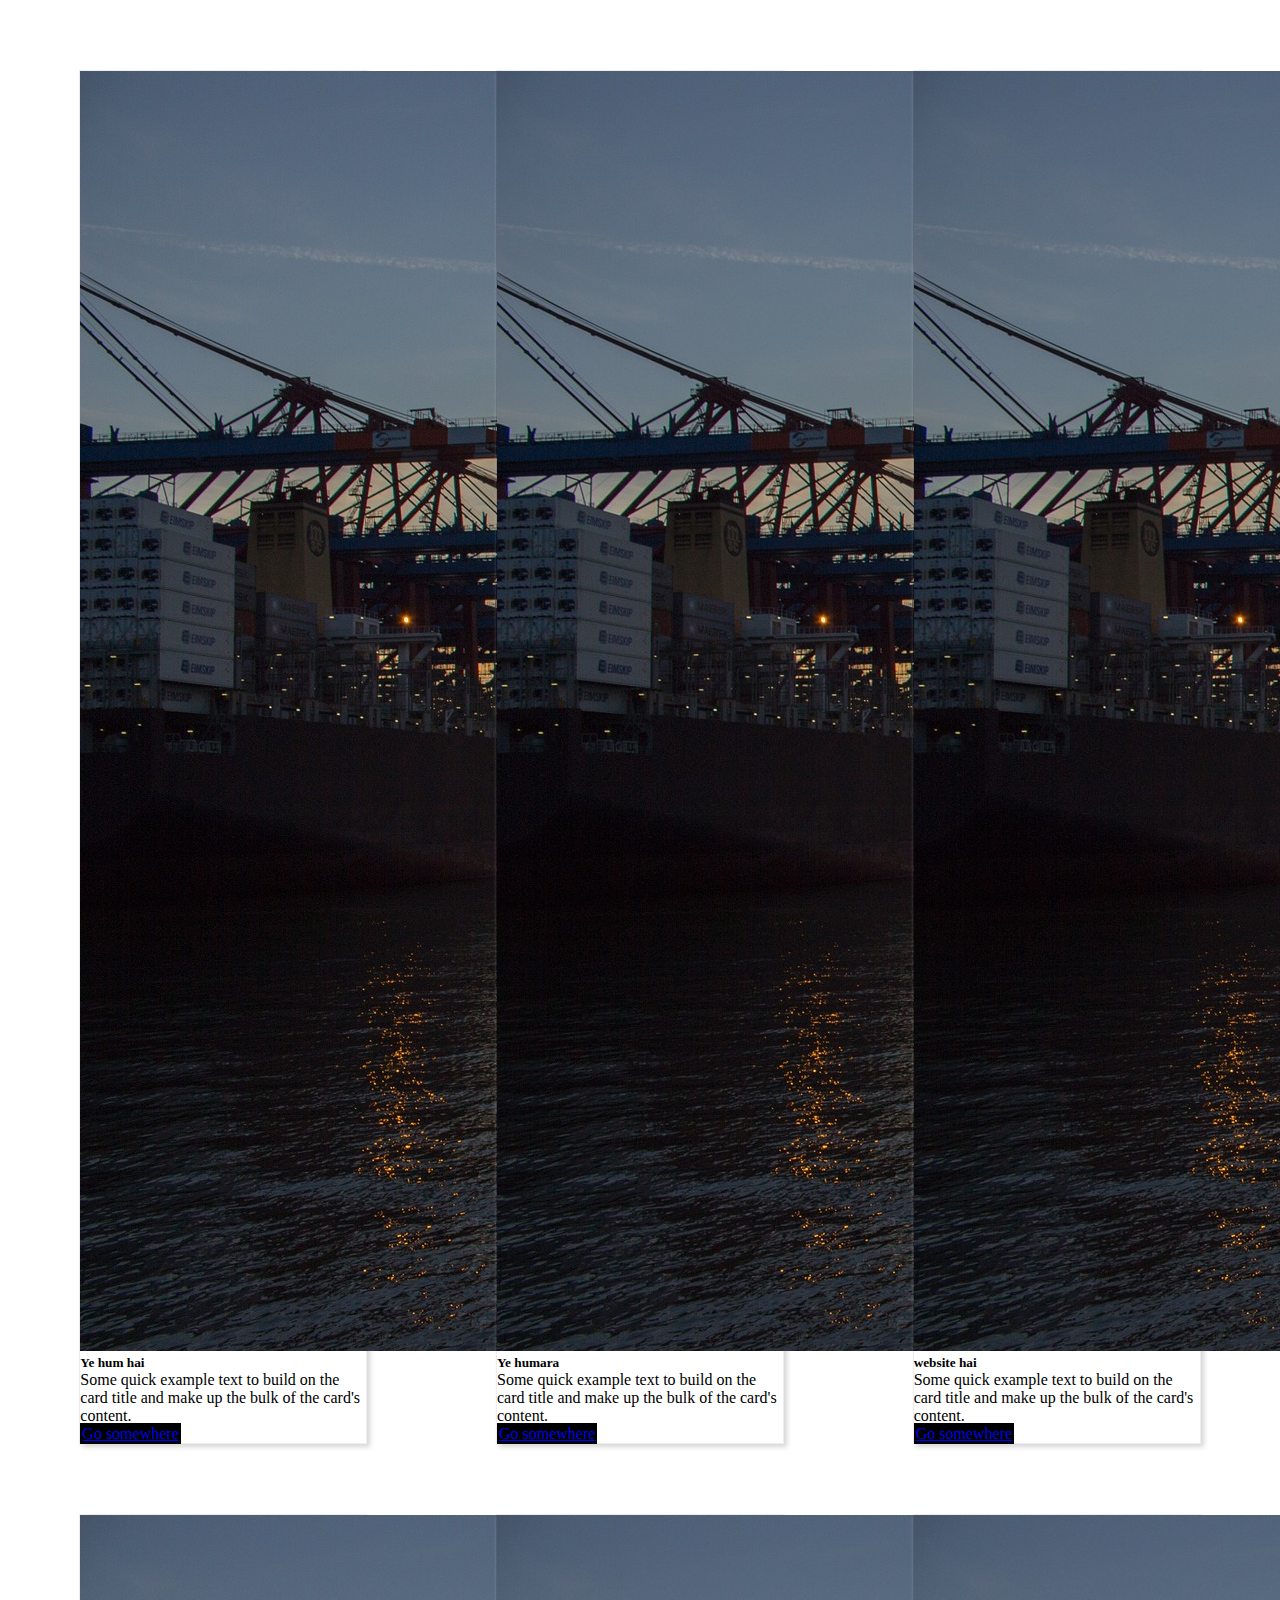
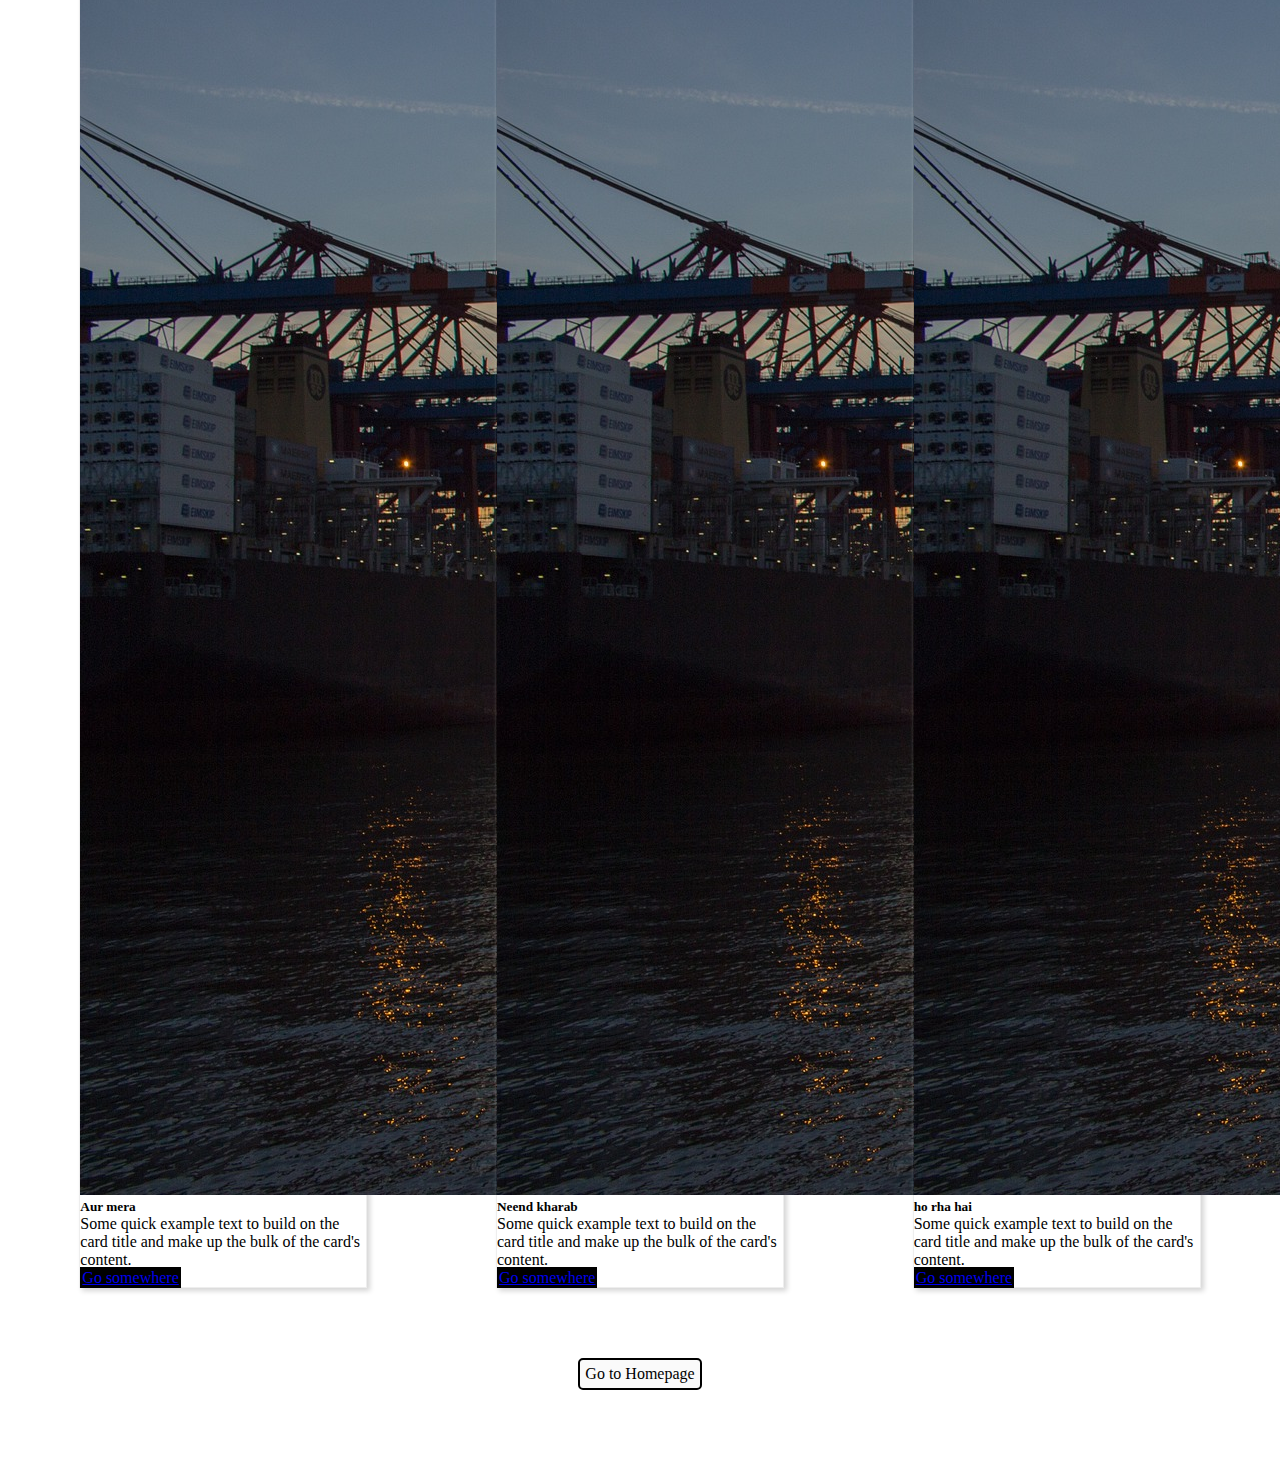
<file: scrap project/product.html>
<!DOCTYPE html>
<html lang="en">
  <head>
    <meta charset="UTF-8" />
    <meta name="viewport" content="width=device-width, initial-scale=1.0" />
    <title>Document</title>
    <link
      href="https://cdn.jsdelivr.net/npm/bootstrap@5.3.0-alpha3/dist/css/bootstrap.min.css"
      rel="stylesheet"
      integrity="sha384-KK94CHFLLe+nY2dmCWGMq91rCGa5gtU4mk92HdvYe+M/SXH301p5ILy+dN9+nJOZ"
      crossorigin="anonymous"
    />
    <script src="https://ajax.googleapis.com/ajax/libs/jquery/2.1.1/jquery.min.js"></script>
    <link
      rel="stylesheet"
      href="https://cdnjs.cloudflare.com/ajax/libs/font-awesome/4.7.0/css/font-awesome.min.css"
    />

    <link rel="stylesheet" href="product.css" />
  </head>

  <body>
    <div class="container">
      <div class="card" style="width: 18rem">
        <img
          src="Card-pic/hamburg-g7cadbac93_1920.jpg"
          class="card-img-top"
          alt="..."
        />
        <div class="card-body">
          <h5 class="card-title">Ye hum hai</h5>
          <p class="card-text">
            Some quick example text to build on the card title and make up the
            bulk of the card's content.
          </p>
          <a href="card1.html" class="btn btn-primary">Go somewhere</a>
        </div>
      </div>
      <div class="card" style="width: 18rem">
        <img
          src="Card-pic/hamburg-g7cadbac93_1920.jpg"
          class="card-img-top"
          alt="..."
        />
        <div class="card-body">
          <h5 class="card-title">Ye humara</h5>
          <p class="card-text">
            Some quick example text to build on the card title and make up the
            bulk of the card's content.
          </p>
          <a href="card2.html" class="btn btn-primary">Go somewhere</a>
        </div>
      </div>
      <div class="card" style="width: 18rem">
        <img
          src="Card-pic/hamburg-g7cadbac93_1920.jpg"
          class="card-img-top"
          alt="..."
        />
        <div class="card-body">
          <h5 class="card-title">website hai</h5>
          <p class="card-text">
            Some quick example text to build on the card title and make up the
            bulk of the card's content.
          </p>
          <a href="#" class="btn btn-primary">Go somewhere</a>
        </div>
      </div>
      <div class="card" style="width: 18rem">
        <img
          src="Card-pic/hamburg-g7cadbac93_1920.jpg"
          class="card-img-top"
          alt="..."
        />
        <div class="card-body">
          <h5 class="card-title">Aur mera</h5>
          <p class="card-text">
            Some quick example text to build on the card title and make up the
            bulk of the card's content.
          </p>
          <a href="#" class="btn btn-primary">Go somewhere</a>
        </div>
      </div>
      <div class="card" style="width: 18rem">
        <img
          src="Card-pic/hamburg-g7cadbac93_1920.jpg"
          class="card-img-top"
          alt="..."
        />
        <div class="card-body">
          <h5 class="card-title">Neend kharab</h5>
          <p class="card-text">
            Some quick example text to build on the card title and make up the
            bulk of the card's content.
          </p>
          <a href="#" class="btn btn-primary">Go somewhere</a>
        </div>
      </div>
      <div class="card" style="width: 18rem">
        <img
          src="Card-pic/hamburg-g7cadbac93_1920.jpg"
          class="card-img-top"
          alt="..."
        />
        <div class="card-body">
          <h5 class="card-title">ho rha hai</h5>
          <p class="card-text">
            Some quick example text to build on the card title and make up the
            bulk of the card's content.
          </p>
          <a href="#" class="btn btn-primary">Go somewhere</a>
        </div>
      </div>

      <div class="button">
        <a class="homepage" href="index.html">Go to Homepage</a>
      </div>
    </div>
  </body>
</html>
</file>
<file: scrap project/index.css>
@import url("https://fonts.googleapis.com/css2?family=Fira+Sans&family=Jost:wght@300&family=Montserrat&family=Roboto:wght@300&family=Source+Code+Pro&display=swap");
@viewport {
  width: 100vw;
  min-zoom: 100%;
  zoom: 100%;
}
* {
  margin: 0px;
  padding: 0px;
  font-family: "Montserrat", sans-serif;
  scroll-behavior: smooth;
  box-sizing: border-box;
}

html,
body {
  width: 100%;
  height: 100%;
  overflow-x: hidden;
}

.conatiner {
  background-image: url("Card-pic/port-g971bd4f6d_1920.jpg");
  background-repeat: no-repeat;
  background-size: cover;
  background-blend-mode: color-burn;
  border: 1px solid black;
  overflow-y: hidden;
  width: 100%;
  /* border: 3px solid red; */
  height: 100vh;
}

.floating-button-div {
  position: fixed;
  bottom: 300px;

  right: -65px;
}

.fb {
  background-color: #000000;
  color: white;
  border: none;
  border-radius: 3px;
  padding: 13px;
  font-size: 19px;
  transform: rotate(-270deg);
  cursor: pointer;
  width: 200px;
  box-shadow: 0px 0px 10px 0px rgba(0, 0, 0, 0.5);
}

.navbar {
  height: 150px;
  width: 100%;
  padding: 5px;
  color: white;
  background-color: rgba(255, 253, 253, 0.801);
}

/* .navbar-toggler:hover {
  border: 3px solid black;
  background-color: rgba(240, 248, 255, 0.073);
}

.navbar .navbar-toggler[aria-expanded="true"] {
  color: black !important;
} */
/* .navbar .navbar-toggler:focus {
  color: black;
} */

.conatiner {
  margin: 0px auto;
  border: none;
}
.header {
  display: block;
  /* width: 80%;
  height: 25%; */
  padding: 25px;

  text-align: center;
  margin-top: 210px;
  overflow: auto;
  font-size: 55px;
  color: white;
  font-weight: bolder;
  text-shadow: 5px 5px 7px black;
  /* background-color: rgba(255, 255, 255, 0.091); */
}

/* .contact-us button {
  width: 200px;
  height: 45px;
  background-color: rgb(0, 0, 0);
  margin-top: 490px;
  color: white;
  border: 1px solid white;
  border-radius: 30px;
  font-size: large;
  font-weight: 400;
} */

/* .contact-us button:hover {
  background-color: black;
  color: white;
  font-weight: 700;
  border: 2px solid whitesmoke;
} */

/* DIV SECOND PART STARTED */

.container1 {
  width: 100%;
  height: 1240vh;
  margin-top: 0px;
  background-color: rgba(255, 255, 255, 0.735);
  /* border: 3px solid red; */
}

.review-header h1 {
  margin: 80px auto;
  display: center;
  width: 150px;
  text-align: center;
  font-size: 50px;
  font-weight: bolder;
}

.container1 .card-body {
  margin: 20px auto;
  width: 20%;
  text-align: center;
  background-color: rgba(255, 253, 253, 0.121);
  height: 180px;
  display: block;
}
.container1 .card-body-2 {
  margin: 50px auto;
  width: 20%;
  text-align: center;
  background-color: rgba(255, 253, 253, 0.121);
  height: 200px;
  display: block;
}

.card-body .card-text {
  font-weight: 600;
}

.card-body .lower-title {
  font-weight: 350;
  margin-top: 5px;
}

.card-body .fa-star {
  margin-top: 20px;
}

.card-body .reveiw {
  text-decoration: none;
  font-weight: 800;
  color: black;
}

.card-body-2 .greeting-text {
  font-weight: bolder;
  font-size: 25px;
  color: black;
  margin-top: -10px;
}

.card-body-2 .card-text-2 {
  font-weight: 600;
}

.card-body-2 .card-text-3 {
  margin-top: -20px;
  font-weight: 600;
}

.card-body-2 .transform-btn {
  padding: 10px;
  margin-top: 40px;
  text-decoration: none;
  font-weight: 700;

  color: black;
  margin-top: 34px;
}

.checked {
  color: rgb(255, 157, 0);
}

.row {
  height: 200px;
  margin: 0px auto;
  font-weight: 300;
  background-color: rgb(0, 0, 0);
}

.row .sec-1 {
  margin: 50px auto;
}

.sec-1 img {
  width: 30px;
  margin: auto 200px;
}

.sec-1 .para {
  margin: 20px auto;
  text-align: center;
  font-weight: 800;
  font-size: 18px;
}

.service h1 {
  margin: 50px auto;
  width: 150px;
  text-align: center;
  font-size: 50px;
  font-weight: bolder;
}
.carousel img {
  height: 600px;
  width: 90%;
  margin: -40px auto;
  padding: 5px;
}

.container-fluid .section-4 {
  margin: 200px auto;
}

.section-4 .header-wrap {
  margin: 50px auto;
  text-align: center;
  font-size: 45px;
  font-weight: bolder;
}
.container-fluid .section-5 {
  margin: -170px auto;
  text-align: center;
}
.section-5 .header-para {
  width: 70px;
  font-size: 20px;
  font-weight: bolder;
}

/* SERVICE LIST */

.service-sec {
  margin-top: 200px;
  background-color: #000000;
  margin-left: 150px;
  margin-right: 150px;
  padding: 10px;
}

.service-list {
  justify-content: space-around;
  align-items: center;
  margin-top: 10px;
  margin-left: 150px;
  margin-right: 150px;

  height: 400px;
  display: flex;
  position: relative;
  background-color: #000000fa;
}

.service-content {
  width: 40%;
}

.service-h2 {
  color: #ffffff;
  text-transform: uppercase;
  font-weight: bolder;
  font-size: 40px;
}

.body-copy {
  margin-top: 10px;
  font-size: 20px;
  font-weight: 500;

  color: whitesmoke;
}

.service-list .btn-wrpr {
  margin-top: 30px;
}

.service-list .btn-wrpr a {
  color: #ffffff;
  text-transform: uppercase;
  border: 2px solid #ffffff;
  padding: 7px;
  font-size: 15px;
  text-decoration: none;
  font-weight: 500;
}

.service-list .btn-wrpr a:hover {
  color: #000000;
  text-transform: uppercase;
  background-color: #ffffff;
  border: 2px solid #000000;
  padding: 7px;
  font-size: 16px;
  text-decoration: none;
  font-weight: 900;
}

.service-content,
.img-wrpr {
  width: 40%;
}

.service-list .img-wrpr img {
  max-width: 90%;
  margin-left: 100px;
  box-shadow: #1b1b1b;
  vertical-align: middle;
  display: inline-block;
}

.service-list.reverse {
  flex-direction: row-reverse;
}

.service-list.reverse .service-list {
  justify-content: space-around;
  align-items: center;
  margin: 50px auto;
  height: 400px;
  display: flex;
  position: relative;
  background-color: #000000fa;
}

.service-list.reverse .service-h2 {
  color: #ffffff;
  text-transform: uppercase;
  font-weight: bolder;
  font-size: 35px;
  margin-left: 90px;
  width: 400px;
}

.service-list.reverse .body-copy {
  margin-top: 10px;
  font-size: 22px;
  width: 400px;
  font-weight: 500;
  margin-left: 90px;
  color: whitesmoke;
  margin-top: 10px;
}

.service-list.reverse .btn-wrpr {
  margin-top: 30px;
  margin-left: 90px;
}

.service-list.reverse .btn-wrpr a {
  color: #ffffff;
  text-transform: uppercase;
  border: 2px solid #ffffff;
  padding: 7px;
  font-size: 16px;
  text-decoration: none;
  font-weight: 500;
}

.service-list.reverse .btn-wrpr a:hover {
  color: #000000;
  text-transform: uppercase;
  background-color: #ffffff;
  border: 2px solid #000000;
  padding: 7px;
  font-size: 17px;
  text-decoration: none;
  font-weight: 900;
}

.service-content,
.img-wrpr {
  width: 40%;
}

.service-list.reverse .img-wrpr img {
  max-width: 90%;
  margin-left: 0px;
  box-shadow: #1b1b1b;
  vertical-align: middle;
  display: inline-block;
}

/* SECTION 5  */

.container1 .section-5 {
  margin-top: 30px;
  width: 1150px;
}

.section-5 .para-1 {
  margin-top: 40px;
  font-size: 25px;
  font-weight: 600;
}

/* SECTION 5  */

/* .container1 .section-5 {
    margin-top: 70px;
    width: 1150px;
  }

  .section-5 .para-1 {
    margin-top: 140px;
    font-size: 25px;
    font-weight: 600;
    color: #000000;
  } */

.container1 .section-6 {
  margin-top: 160px;
  width: 850px;
  height: 500px;
  margin-left: 400px;
}

.section-6 .para-2 {
  margin-top: 50px;
  text-align: center;
  font-weight: bolder;
  font-size: 35px;
  margin-bottom: 50px;
}
.section-6 .section-btn {
  margin-top: 0px;
  width: 400px;
  margin-left: 350px;
  text-decoration: none;
  padding: 10px;
  font-size: 20px;
  font-weight: 700;
  color: #000000;
  text-align: center;
  border: 2px solid black;
}

.section-6 .section-btn:hover {
  background-color: #000000;
  color: whitesmoke;
}

.fa-star {
  width: 30px;
}

#section-1 {
  margin-top: -150px;
}

#section-1 #card-text-1 {
  margin-top: 50px;
  font-size: 30px;
}

#section-1 .lower-title {
  font-size: 22px;
}

#section-1 .reveiw {
  font-size: 17px;
}

/* .container1 .section-7 {
  margin-left: 180px;
  margin-top: 250px;
  margin-right: 180px;
  /* border: 2px solid green; 
} */

/* .section-7 .card {
  border: solid red; 
  width: 470px;
  height: 350px;
  background-color: #000000;
  margin-left: 150px;
  border-radius: 10px;
}

.card .number {
  font-size: 100px;
  margin-top: 10px;
  margin-left: 30px;
  font-weight: bolder;
  color: whitesmoke;
}

.card .second-header {
  margin-top: 0px;
  font-size: 30px;
  color: whitesmoke;
  font-weight: bolder;
  margin-left: 30px;
}

.card .para-3 {
  margin-top: 15px;
  color: whitesmoke;
  margin-left: 30px;
  width: 420px;
  text-align: start;
  font-size: 23px;
  font-weight: 500;
 
}

.container1 #section-7-2 {
  margin-left: 180px;
  margin-top: 0px;
  margin-right: 280px;
  float: right;
  
} */

.container1 .section-8 {
  margin-top: 600px;
  margin-left: 250px;
  margin-right: 250px;
  /* border: 2px solid red; */
  text-align: center;
  height: 300px;
}

.section-8 h1 {
  margin-top: 80px;
  font-size: 45px;
  font-weight: bolder;
}

/* QUERY BUTTTON */

#show {
  margin-top: 40px;
  padding: 8px;
  width: 150px;
  font-size: 20px;
  font-weight: 600;
  background-color: transparent;
  border: 2px solid black;
}

#show:hover {
  background-color: #000000;
  color: whitesmoke;
}

section #Intro-header {
  /* border: 2px solid black; */
  height: 140px;
  margin-top: -50px;
}

#Intro-header h1 {
  margin-top: 45px;
  font-weight: bolder;
}

section .para-4 {
  /* border: 2px solid red; */
  width: 800px;
  margin: auto 430px;
  text-align: center;
  margin-top: -30px;
  font-weight: 600;
  font-size: 23px;
}

#section-4 {
  height: 350px;
  margin-top: 140px;
}

#section-4 .row {
  height: 350px;
  margin-left: -10px;
}

#sec-1 {
  width: 900px;
  text-align: center;
}

#sec-1 .sec-1-header {
  margin-top: 30px;
  color: whitesmoke;
  font-weight: bolder;
}

#sec-1 .para-5 {
  margin-top: 30px;
  color: whitesmoke;
  font-size: 22px;
  width: 1250px;
  text-align: center;
  margin-left: -200px;
  /* border: 2px solid red; */
}

footer .mini-header {
  margin: auto 700px;
  margin-top: 140px;
  font-size: 22px;
  font-weight: bolder;
}

footer .large-header {
  margin: auto 450px;
  margin-top: 40px;
  font-size: 40px;
  width: 900px;
  font-weight: bolder;
}

footer .card-footer {
  width: 500px;
  height: 240px;
  margin-top: 70px;
  /* border: 2px solid black; */
  margin-left: 250px;
}

.card-footer img {
  width: 350px;
  height: 100px;
  margin-top: 15px;

  margin-left: 25px;
  /* border: 2px solid red; */
}

.card-footer p {
  width: 350px;
  margin-top: 24px;
  text-align: start;
  font-weight: 600;
  margin-left: 40px;
  font-family: Jost, sans-serif;
  font-size: 19px;
}

.card-footer-1 {
  width: 600px;
  height: 150px;
  float: right;
  margin-right: 270px;
  margin-top: -230px;
  display: flex;
  flex-direction: row;
  /* border: 2px solid red; */
}

.card-footer-1 table {
  width: 500px;
  margin-top: 0px;
  margin-left: 50px;
}

table th {
  font-size: 22px;
}

table #address {
  height: 70px;
  font-size: 15px;
  font-weight: 600;
}

table td a {
  text-decoration: none;
  font-size: 16px;
  color: #000000e8;
  font-weight: 600;
}

.ruler {
  border-top: 4px solid black;
  float: right;
  margin-right: 220px;
  margin-top: -20px;
  background-color: #000000;
  width: 600px;
}

.logo-div {
  /* border: 2px solid red; */
  width: 300px;
  float: right;
  margin-right: 530px;
}

.logo-div #img-1,
#img-2,
#img-3,
#img-4 {
  width: 50px;
  margin-left: 15px;
}
/* .logo-div #img-2 {
    width: 60px;
  }
  .logo-div #img-3 {
    width: 60px;
  }
  .logo-div #img-4 {
    width: 60px;
  } */

/* .copyright {
    border: 2px solid red;
    height: 50px;
    margin-top: 170px;
    color: #000000;
  }

  .copyright #copy {
    margin: 20px auto;
    margin-left: 600px;
    margin-top: 100px;
    color: #000000;
  }
  .copyright #privacy {
    margin-left: 0px;
    margin-top: 100px;
    color: #000000;
  }
  .copyright #creator {
    margin-top: 100px;
    color: #000000;
    margin-left: 0px;
  } */

/* RESPONSIVE CODE */

@media (max-width: 280px) {
  .navbar {
    height: 55px;
  }
  .navbar .navbar-brand {
    font-size: 17px;
    font-weight: 900;
  }
  .navbar .navbar-toggler {
    border: 2px solid black;
    color: aliceblue;
  }
  .conatiner {
    /* background-image: url("Card-pic/dock-g68872a261_1920.jpg"); */
    background-repeat: no-repeat;
    background-size: cover;
    background-blend-mode: color-burn;
    border: 1px solid black;
    width: 100%;
    /* border: 3px solid red; */
    height: 100vh;
  }
  .header {
    font-size: 17px;
    margin: auto;
    font-weight: 900;
    margin-top: 450px;
  }

  .offcanvas {
    width: 100%;
  }

  .contact-us button {
    margin-top: 500px;
    width: 90px;
    height: 27px;
    text-align: center;
    font-size: 11px;
  }

  /* //REVIEW PART  */
  .review-header h1 {
    margin: 70px auto;
    display: center;
    width: 150px;
    text-align: center;
    font-size: 25px;
    font-weight: bolder;
  }

  .section-1 {
    margin: 20px auto;
    /* border: 2px solid red; */
  }
  .section-1 .card-body .fa-star {
    font-size: 12px;
    width: unset;
  }

  .container1 .card-body {
    min-width: 235px;
    text-align: center;
    background-color: rgba(255, 255, 255, 0.171);
    height: auto;
    /* border: 2px solid green; */
    margin: 20px auto;
    display: block;
  }
  /* CARD-BODY RESPONSIVE */
  .card-body .card-text {
    font-weight: 600;

    min-width: 160px;
    font-size: 12px;
  }
  .card-body .lower-title {
    font-weight: 600;
    font-size: 8px;
  }

  .card-body .reveiw {
    font-size: 9px;
    font-weight: 600;
    margin-top: 0px;
    padding: 5px;
    border-radius: 3px;
    border: 1px solid black;
  }

  .reveiw:hover {
    font-size: 9px;
    font-weight: 800;
    padding: 5px;
    background-color: black;
    color: white;
  }

  /* CARD-2 RESPONSIVE */
  .container1 .card-body-2 {
    margin-top: 80px;
    width: 90%;
    text-align: center;
    background-color: rgba(255, 253, 253, 0.121);
    height: 200px;
    display: block;
  }

  .card-body-2 .greeting-text {
    font-size: 14px;
    font-weight: 1000;
  }

  .card-body-2 .card-text-2 {
    font-weight: 600;
    font-size: 12px;
    color: black;
  }

  .card-body-2 .card-text-3 {
    font-weight: 700;
    font-size: 11px;
    color: black;
  }

  .card-body-2 .transform-btn {
    padding: 5px;
    margin-top: 40px;
    text-decoration: none;
    border-radius: 5px;
    margin-top: 34px;
    font-size: 10px;
    border: 1px solid black;
    font-weight: 700;
  }

  .transform-btn:hover {
    font-size: 11px;
    font-weight: 800;
    background-color: black;
    color: white;
  }

  .section-3 {
    margin-top: 60px;
    display: flex;
    /* border: 2px solid red; */
    height: auto;
  }
  .section-3 .row {
    height: auto;
    padding: 5px;
    display: flex;
    flex-direction: column;
    min-width: 250px;
    margin: auto;
    justify-content: center;
    background-color: rgb(0, 0, 0);
  }
  .row .sec-1 {
    margin: 15px auto;
    display: flex;
    width: auto;
    padding: 5px;
    /* border: 2px solid green; */
    flex-direction: column;
    flex-wrap: nowrap;
  }

  .sec-1 img {
    width: 14px;
    display: flex;
    flex-direction: column;
    margin: 10px auto;
    filter: invert(10);
  }

  .sec-1 .para {
    margin: auto;
    text-align: center;
    font-weight: 400;
    color: whitesmoke;
    width: 200px;
    font-size: 12px;
  }

  /* SERVICE PART RESPONSIVE */

  .service h1 {
    margin: 70px auto;
    width: 150px;
    text-align: center;
    font-size: 25px;
    font-weight: bolder;
  }
  .carousel {
    margin-top: -30px;
  }
  .carousel img {
    height: 200px;
    width: 100%;
    margin: -35px auto;
    padding: 5px;
  }
  .review-header h1 {
    margin: 80px auto;
    display: center;
    width: 150px;
    text-align: center;
    font-size: 25px;
    font-weight: bolder;
  }

  /* CONTACT US BUTTON */

  .floating-button-div {
    position: fixed;
    bottom: 300px;

    right: -35px;
  }

  .fb {
    background-color: #000000;
    color: white;
    border: none;
    border-radius: 3px;
    padding: 7px;
    font-size: 13px;
    transform: rotate(-270deg);
    cursor: pointer;
    width: 100px;
    box-shadow: 0px 0px 10px 0px rgba(0, 0, 0, 0.5);
  }

  .section-4 .header-wrap {
    margin: -100px auto;
    width: 260px;
    text-align: center;
    font-size: 20px;
    font-weight: 900;
  }

  /* SERVICE LIST */

  .service-sec {
    margin: -150px auto;
    padding: 10px;
  }

  .service-list {
    flex-direction: column-reverse;
  }

  .service-list {
    align-items: center;
    margin-top: 0px;
    margin-left: 1px;
    margin-right: 1px;
    display: flex;
    height: 500px;
    /* border: 2px solid white; */
    position: relative;
    background-color: #000000;
  }

  .service-content {
    width: 50%;
  }

  .service-h2 {
    color: #ffffff;
    text-transform: uppercase;
    font-weight: bolder;
    font-size: 17px;
    margin-top: -90px;
    width: 130px;
    margin-left: -40px;
  }

  .service-list .body-copy {
    margin-top: 15px;
    font-size: 13px;
    text-align: start;
    width: 190px;
    font-weight: 500;
    margin-left: -40px;
    color: whitesmoke;
  }

  .service-list .btn-wrpr {
    margin-top: 25px;
    width: 150px;
  }

  .service-list .btn-wrpr a {
    color: #ffffff;
    text-transform: uppercase;
    border: 2px solid #ffffff;
    padding: 5px;
    width: 150px;
    font-size: 9px;
    margin-left: -40px;
    text-decoration: none;
    font-weight: 500;
  }

  .service-list .btn-wrpr a:hover {
    color: #000000;
    text-transform: uppercase;
    background-color: #ffffff;
    border: 2px solid #000000;
    padding: 3px;
    font-size: 9px;
    text-decoration: none;
    font-weight: 900;
  }

  .service-sec .img-wrpr {
    width: 215px;
    height: auto;

    margin-left: -10px;
    margin-top: 100px;
  }

  .service-list .img-wrpr img {
    margin-top: -160px;
    width: 200px;
    margin-left: 15px;
    border: 2px solid white;
    box-shadow: #1b1b1b;
    vertical-align: middle;
    display: inline-block;
  }

  .service-list.reverse .service-list {
    align-items: center;
    margin-top: -500px;
    margin-left: 1px;
    margin-right: 1px;
    display: flex;
    height: 0px;
    position: relative;
    background-color: #000000fa;
  }
  .service-list.reverse {
    flex-direction: column-reverse;
  }

  .service-list.reverse .service-h2 {
    color: #ffffff;
    text-transform: uppercase;
    font-weight: bolder;
    font-size: 15px;
    margin-top: -40px;
    width: 200px;
    margin-left: -40px;
  }

  .service-list.reverse .body-copy {
    margin-top: 15px;
    font-size: 13px;
    text-align: start;
    width: 190px;
    font-weight: 500;
    margin-left: -40px;
    color: whitesmoke;
  }

  .service-list.reverse .btn-wrpr {
    margin-top: 30px;
    margin-left: 0px;
    width: 100px;
  }

  .service-list.reverse .btn-wrpr a {
    color: #ffffff;
    text-transform: uppercase;
    border: 2px solid #ffffff;
    padding: 5px;
    font-size: 11px;
    text-decoration: none;
    font-weight: 500;
    width: 100px;
  }

  .service-list.reverse .btn-wrpr a:hover {
    color: #000000;
    text-transform: uppercase;
    background-color: #ffffff;
    border: 2px solid #000000;
    padding: 7px;
    font-size: 17px;
    text-decoration: none;
    font-weight: 900;
  }

  .service-sec .img-wrpr {
    width: 215px;
  }

  .service-list.reverse .img-wrpr img {
    margin-top: -120px;
    width: 200px;
    margin-left: 15px;
    box-shadow: #1b1b1b;
    vertical-align: middle;
    display: inline-block;
  }

  #drop-service h1 {
    margin: 240px auto;
    display: flex;
    flex-direction: column;
    width: 250px;
    text-align: center;
    font-size: 19px;
    font-weight: bolder;
  }

  #section-3 {
    margin-top: -200px;
    display: flex;
    /* border: 2px solid red; */
    height: auto;
  }

  /* SECTION 5 

  .container1 .section-5 {
    margin-top: 30px;
    width: 1150px;
  }

  .section-5 .para-1 {
    margin-top: 40px;
    font-size: 25px;
    font-weight: 600;
  } */

  /* SECTION 5  */

  .container1 .section-5 {
    margin-top: 70px;
    width: 240px;
  }

  .section-5 .para-1 {
    margin-top: 40px;
    font-size: 12px;
    font-weight: 600;
  }

  /* .container1 .section-6 {
    margin-top: 20px;
    width: 250px;
    height: 190px;
    margin-left: 400px;
  } */

  /* .section-6 .para-2 {
    margin-top: 140px;
    text-align: center;
    font-weight: bolder;
    font-size: 35px;
    margin-bottom: 0px;
  } */
  .container1 .section-6 {
    width: auto;
    margin: 200px auto;
    /* border: 2px solid green; */
    height: auto;
  }

  .section-6 .section-btn {
    width: auto;
    position: relative;
    margin: auto 60px;
    justify-content: center;
    text-decoration: none;
    padding: 4px;
    font-size: 12px;
    font-weight: 700;

    color: #000000;
    text-align: center;
    border: 1px solid black;
  }

  .section-6 .section-btn:hover {
    background-color: #000000;
    color: whitesmoke;
  }

  #section-1 .card-body .fa-star {
    width: unset;
    font-size: 13px;
  }

  .container1 #section-1 {
    /* border: 2px solid red; */
    margin: auto;
    margin-top: -150px;
    min-width: 230px;
  }

  #section-1 #card-text-1 {
    margin: auto;
    min-width: 220px;
    /* border: 2px solid green; */
    font-size: 12px;
  }

  #section-1 .lower-title {
    font-size: 10px;
  }

  #section-1 .reveiw {
    font-size: 11px;
    border: 1px solid black;
  }

  #section-1 .reveiw:hover {
    font-size: 10px;
    background-color: #000000;
    color: whitesmoke;
  }

  .container1 .section-card {
    height: auto;
    /* border: 2px solid red; */
    margin: 100px auto;
    width: auto;
  }

  .container1 .section-7 {
    margin: auto;
    width: 250px;
    /* border: 2px solid green; */
  }

  .section-7 .card {
    /* border: solid red; */
    width: 230px;
    margin: 20px auto;
    height: 320px;
    background-color: #000000;

    border-radius: 10px;
  }

  .card .number {
    font-size: 80px;
    margin-top: 45px;
    margin-left: 25px;
    font-weight: bolder;
    color: whitesmoke;
  }

  .section-7 .card .second-header {
    margin-top: 0px;
    font-size: 17px;
    color: whitesmoke;
    font-weight: bolder;
    margin-left: 30px;
  }

  .section-7 .card .para-3 {
    margin-top: 10px;
    color: whitesmoke;
    margin-left: 30px;
    width: 185px;
    text-align: start;
    font-size: 12px;
    font-weight: 500;
    /* border: 2px solid yellow; */
  }

  .container1 #section-7-2 {
    margin: auto;
    width: 250px;
    /* border: 2px solid green; */
  }

  #section-7-2 .card {
    /* border: solid red; */
    width: 230px;
    margin: 20px auto;
    height: 320px;
    background-color: #000000;

    border-radius: 10px;
  }

  #section-7-2 .card .number {
    font-size: 80px;
    margin-top: 45px;
    margin-left: 30px;
    font-weight: bolder;
    color: whitesmoke;
  }

  .card .second-header {
    margin-top: 0px;
    font-size: 20px;
    color: whitesmoke;
    font-weight: bolder;
    margin-left: 30px;
  }

  .card .para-3 {
    margin-top: 10px;
    color: whitesmoke;
    margin-left: 30px;
    width: 195px;
    text-align: start;
    font-size: 15px;
    font-weight: 500;
    /* border: 2px solid yellow; */
  }
  .container1 #section-7-3 {
    margin: auto;
    width: 250px;
    /* border: 2px solid green; */
  }

  #section-7-3 .card {
    width: 230px;
    margin: 20px auto;
    height: 320px;
    background-color: #000000;

    border-radius: 10px;
    /* border: 2px solid green; */
  }

  #section-7-3 .card .number {
    font-size: 80px;
    margin-top: 45px;
    margin-left: 30px;
    font-weight: bolder;
    color: whitesmoke;
  }

  #section-7-3 .card .second-header {
    margin-top: 0px;
    font-size: 20px;
    color: whitesmoke;
    font-weight: bolder;
    margin-left: 30px;
  }

  .card .para-3 {
    margin-top: 10px;
    color: whitesmoke;
    margin-left: 30px;
    width: 195px;
    text-align: start;
    font-size: 15px;
    font-weight: 500;
    /* border: 2px solid yellow; */
  }

  .container1 .section-8 {
    margin-top: 100px;
    margin-left: 25px;
    margin-right: 25px;
    /* border: 2px solid red; */
    text-align: center;
    height: 30px;
  }

  .section-8 h1 {
    margin-top: 0px;
    font-size: 20px;
    font-weight: bolder;
    color: #000000;
  }

  /* QUERY BUTTTON */

  #show {
    margin-top: 20px;
    padding: 5px;
    width: 110px;
    font-size: 12px;
    font-weight: 600;
    background-color: transparent;
    border: 2px solid black;
  }

  #show:hover {
    background-color: #000000;
    color: whitesmoke;
  }

  .container1 #Intro-header {
    height: 40px;
    text-align: center;
    width: 100%;
    margin: 180px auto;
    margin-left: 0px;
  }

  #Intro-header h1 {
    margin: 5px auto;
    font-weight: bolder;
    text-align: baseline;
    color: #000000;
    font-size: 22px;
  }

  section .para-4 {
    /* border: 2px solid red; */
    width: 220px;
    margin: -170px auto;
    text-align: center;

    font-weight: 600;
    color: #000000;
    font-size: 12px;
  }

  #section-4 {
    height: auto;
    margin: 250px auto;
  }

  #section-4 .row {
    height: auto;
    margin: auto;
  }

  #sec-1 {
    width: auto;
    text-align: center;
  }

  #sec-1 .sec-1-header {
    margin-top: 15px;
    color: whitesmoke;
    font-weight: bolder;
    font-size: 20px;
  }

  #sec-1 .para-5 {
    color: whitesmoke;
    font-size: 12px;
    width: 230px;
    text-align: center;
    margin: 20px auto;
    /* border: 2px solid red; */
  }

  footer {
    background-color: #000000;
    color: whitesmoke;
    padding: 10px;

    margin: -100px auto;
    height: 820px;
  }

  footer .mini-header {
    margin: 20px auto;
    width: 200px;
    /* border: 2px solid green; */
    text-align: center;
    font-size: 13px;
    font-weight: bolder;
  }

  footer .large-header {
    margin: auto;

    font-size: 22px;
    text-align: center;
    width: 230px;
    font-weight: bolder;
  }

  footer .card-footer {
    width: auto;
    height: auto;
    color: whitesmoke;
    margin-top: 50px;
    /* border: 2px solid yellow; */
    margin-left: 0px;
  }

  .card-footer img {
    width: 200px;
    height: 50px;
    margin: auto 15px;
    padding: 2px;
    /* border: 2px solid red; */
  }

  .card-footer p {
    width: 200px;
    margin-top: 5px;
    text-align: start;
    font-weight: 400;
    margin-left: 20px;
    font-family: Jost, sans-serif;
    font-size: 13px;
  }

  .detailed {
    margin: auto;
    display: flex;
    margin-top: 50px;

    flex-direction: column;
    font-weight: 300;
    position: relative;
    height: auto;
    width: auto;
    /* border: 2px solid green; */
  }

  #services {
    padding: 15px;
    display: flex;
    flex-direction: column;
    /* border: 2px solid yellow; */
    width: auto;
    text-align: center;
    height: auto;
  }

  #services table {
    display: center;
    /* border: 2px solid red; */
    width: auto;
    height: auto;
    align-items: center;
    text-align: center;
  }

  #services table th {
    display: flex;
    flex-direction: column;
    font-size: 20px;
    align-items: center;
    text-align: center;
  }

  #services table tr,
  .ser {
    font-size: 20px;
    display: flex;
    font-weight: 400;
    flex-direction: column;
    color: whitesmoke;
    text-align: center;
    align-items: center;
  }

  .ser a {
    color: white;
    text-align: center;
    font-weight: 400;
    display: flex;
  }

  .Contact-Us {
    display: flex;
    padding: 15px;
    flex-direction: column;
    /* border: 2px solid yellow; */
    width: auto;
    height: auto;
  }

  .Contact-Us table {
    display: flex;
    flex-direction: column;
    /* border: 2px solid red; */
    width: auto;
    text-align: center;
    align-items: center;
    height: auto;
  }

  .Contact-Us table th {
    font-size: 20px;
    text-align: center;
    display: flex;
    flex-direction: column;
  }

  .Contact-Us table .ser-1 {
    font-size: 22px;
    color: white;
    display: flex;
    flex-direction: column;
    text-align: center;
  }

  .ser-1 a {
    color: white;
    font-weight: 400;
  }

  .detailed #Location {
    display: flex;
    padding: 15px;
    flex-direction: column;
    /* border: 2px solid yellow; */
    width: auto;
    height: auto;
  }

  #Location table {
    display: flex;
    flex-direction: column;
    /* border: 2px solid red; */
    width: 100%;
    align-items: center;
    height: auto;
  }

  #Location table th {
    font-size: 20px;
    align-items: center;
    display: flex;
    flex-direction: column;
  }

  #Location table .ser-2 {
    font-size: 22px;

    display: flex;
    flex-direction: column;
    color: white;
    text-align: start;
    align-items: center;
  }

  .ser-2 a {
    color: white;
    font-weight: 400;
  }

  .ruler {
    border-top: 2px solid white;
    float: right;
    margin-right: 0px;
    margin-top: 40px;
    background-color: #000000;
    width: 100%;
    display: none;
  }

  .logo-div {
    /* border: 2px solid red; */
    width: auto;
    float: left;
    top: 27px;
    display: flex;
    flex-direction: row;
    position: relative;
    margin: auto 30px;
    justify-content: center;
  }

  .logo-div #img-1,
  #img-2,
  #img-3,
  #img-4 {
    filter: invert(2);
    width: 30px;
    margin-left: 10px;
  }
  .logo-div #img-2 {
    width: 30;
  }
  .logo-div #img-3 {
    width: 30px;
  }
  .logo-div #img-4 {
    width: 30px;
  }

  .container1 footer .copyright {
    height: 40px;
    width: auto;
    font-size: 5px;
    position: relative;
    /* border: 2px solid red; */
    margin: auto 550px;
    font-weight: 300;
    margin-top: 10px;
    color: whitesmoke;
  }

  .copyright #copy {
    margin: 50px auto;
    margin-left: 50px;
    margin-top: 10px;

    color: white;
  }
  .copyright #privacy {
    margin: auto;
    color: white;
  }
  .copyright #creator {
    margin: auto;
    margin-left: 0px;
    color: white;
  }
  .container1 {
    width: 100%;
    height: 1115vh;
    margin-top: 0px;
    background-color: rgba(255, 255, 255, 0.735);
    /* border: 3px solid red; */
  }
}

@media (min-width: 500px) and (max-width: 595px) {
  /* .fixed-top {
    position: sticky;
    top: 0;
    right: 0;
    left: 0;
    z-index: 1030;
  } */

  .navbar {
    height: 60px;

    width: 1405px;
  }

  .container-fluid .navbar-brand img {
    transition: top 0.3s;
    width: 150px;
  }

  .navbar .navbar-toggler {
    border: 2px solid black;
    color: aliceblue;
    width: 40px;
    height: 35px;
    margin-top: 3px;
    margin-right: 3px;
    transition: top 0.3s;
  }
  .header {
    font-size: 40px;
    font-weight: 900;
    margin-top: 100px;
  }

  .offcanvas {
    width: 100%;
  }

  .contact-us button {
    margin-top: 750px;
    width: 200px;
    text-align: center;
    height: 45px;
    font-size: 18px;
    font-weight: 500;
  }

  /* CONTAINER-1 RESPONSIVE */

  .container1 .section-1 .card-body {
    min-width: 450px;
    margin: 70px auto;
    text-align: center;
    background-color: rgba(255, 253, 253, 0.121);
    height: 260px;
    /* border: 2px solid red; */
    display: block;
  }
  /* CARD-BODY RESPONSIVE */
  .container1 .card-body .card-text {
    font-weight: 500;
    min-width: auto;
    margin: 50px auto;
    font-size: 19px;
  }
  .card-body .lower-title {
    font-weight: 600;
    font-size: 15px;
    margin-top: 5px;
  }

  .card-body .reveiw {
    font-size: 15px;
    font-weight: 500;
    border: 2px solid black;
    padding: 6px;
    margin-top: 25px;
    width: 100px;

    color: black;
  }

  .card-body .reveiw:hover {
    font-size: 15px;
    font-weight: 500;
    border: 2px solid black;
    padding: 6px;
    width: 100px;
    border-radius: 5px;
    color: rgb(255, 254, 254);
    background-color: black;
  }

  /* CARD-2 RESPONSIVE */
  .container1 .section-2 .card-body-2 {
    margin-top: 40px;
    min-width: 450px;
    text-align: center;
    background-color: rgba(255, 253, 253, 0.121);
    height: 260px;
    /* border: 2px solid red; */
    display: block;
  }

  .section-2 .card-body-2 .greeting-text {
    font-size: 30px;
    width: auto;
    text-align: center;
    margin: 10px auto;
    font-weight: bolder;
  }
  .section-2 .card-body-2 .card-text-2 {
    font-weight: 500;
    min-width: 280px;
    /* border: 2px solid green; */
    margin: auto;
    font-size: 19px;
  }

  .card-body-2 .card-text-3 {
    font-weight: 500;
    width: 200px;
    margin: auto 210px;
    font-size: 23px;
  }

  .section-2 .transform-btn {
    font-size: 17px;
    font-weight: 550;
    border: 2px solid black;
    padding: 5px;
    margin-top: 25px;
    width: 100px;
    border-radius: 5px;
    color: black;
  }

  .card-body-2 .transform-btn:hover {
    font-size: 17px;
    font-weight: 500;
    border: 2px solid black;
    padding: 5px;
    width: 100px;
    border-radius: 5px;
    color: rgb(255, 254, 254);
    background-color: black;
  }

  .container1 .section-3 {
    margin-top: 80px;
    margin: 80px auto;
    margin-left: 20px;

    margin-right: 20px;
  }
  .container1 .section-3 .row {
    max-height: auto;
    margin-left: 10px;
    margin-right: 10px;
    flex-direction: column;
    background-color: rgb(0, 0, 0);
  }
  .section-3 .row .sec-1 {
    margin: 30px auto;
    /* border: 2px solid red; */
    display: flex;
    width: auto;

    flex-direction: column;
  }

  .sec-1 img {
    width: 30px;
    align-items: center;
    flex-direction: column;
    /* border: 2px solid red; */
    margin: auto;
    display: flex;
  }

  .row .sec-1 .para {
    flex-direction: column;
    margin: 10px auto;
    text-align: center;

    align-items: center;
    width: 300px;
    font-weight: 400;
    font-size: 16px;
  }
  .service h1 {
    margin: 80px auto;
    width: 150px;
    text-align: center;
    font-size: 40px;
    font-weight: bolder;
  }
  .container1 .carousel {
    margin: -50px auto;
  }
  .container1 .carousel img {
    height: 300px;
    width: 98%;
    margin: 0px auto;
    padding: 5px;
  }
  .review-header h1 {
    /* margin: 80px auto; */
    display: center;
    width: 150px;
    text-align: center;
    font-size: 40px;
    margin-left: auto 100px;
    font-weight: bolder;
  }

  .navbar-toggler {
    margin: 0 0 0 -0px;
  }

  /* CONTACT US BUTTON */

  .floating-button-div {
    position: fixed;
    bottom: 270px;

    right: -53px;
  }

  .fb {
    background-color: #000000;
    color: #ffffff;
    border: none;
    border-radius: 3px;
    padding: 4px;
    font-size: 18px;
    transform: rotate(-270deg);
    cursor: pointer;
    width: 140px;
  }

  .container1 .section-4 .header-wrap {
    margin: auto;
    min-width: 460px;
    text-align: center;
    font-size: 35px;
    font-weight: 900;
  }

  /* SERVICE LIST */

  .container1 .service-sec {
    margin-left: 10px;
    margin-right: 10px;
    padding: 10px;
    height: auto;
  }

  .service-sec .service-list {
    flex-direction: column-reverse;
  }

  .service-sec .service-list {
    align-items: center;
    margin: auto;
    display: flex;
    height: 750px;
    /* border: 2px solid red; */
    /* border: 2px solid white; */
    position: relative;
    background-color: #000000;
  }

  .service-content {
    width: 60%;
  }

  .service-sec .service-list .service-h2 {
    color: #ffffff;
    text-transform: uppercase;
    font-weight: bolder;
    font-size: 27px;
    margin-top: -50px;
    width: fit-content;
    /* border: 2px solid red; */
    width: 400px;
    margin-left: -70px;
  }

  .service-sec .service-list .body-copy {
    margin-top: 5px;
    font-size: 19px;
    text-align: start;
    width: fit-content;
    /* border: 2px solid red; */
    font-weight: 500;
    position: sticky;
    margin-left: -70px;
    color: whitesmoke;
  }

  .service-list .btn-wrpr {
    margin-top: 20px;
    width: fit-content;
  }

  .service-sec .service-list .btn-wrpr a {
    color: #ffffff;
    text-transform: uppercase;
    border: 2px solid #ffffff;
    padding: 5px;
    width: 170px;
    margin-top: 100px;
    font-size: 15px;
    margin-left: -70px;
    text-decoration: none;
    font-weight: 500;
  }

  .service-sec .service-list .btn-wrpr a:hover {
    color: #000000;
    text-transform: uppercase;
    background-color: #ffffff;
    border: 2px solid #000000;
    padding: 5px;
    font-size: 15px;
    text-decoration: none;
    font-weight: 900;
  }

  .service-sec .service-list .img-wrpr {
    width: auto;
    height: auto;
    /* border: 2px solid green; */
  }

  .service-sec .service-list .img-wrpr img {
    margin: auto;
    max-width: 400px;
    height: auto;
    align-items: center;
    border: 2px solid white;
    box-shadow: #1b1b1b;
    vertical-align: middle;
    display: flex;
  }

  .service-sec .service-list.reverse {
    flex-direction: column-reverse;
  }

  .service-sec .service-list.reverse .service-list {
    align-items: center;
    margin-top: 10px;
    margin-left: 1px;
    margin-right: 1px;
    display: flex;
    height: 370px;
    position: relative;
    background-color: #000000fa;
  }

  .service-sec .service-list.reverse .service-h2 {
    color: #ffffff;
    text-transform: uppercase;
    font-weight: bolder;
    font-size: 27px;
    margin-top: -50px;
    width: fit-content;
    /* border: 2px solid red; */
    width: 400px;
    margin-left: -70px;
  }

  .service-sec .service-list.reverse .body-copy {
    margin-top: 5px;
    font-size: 19px;
    text-align: start;
    width: fit-content;
    /* border: 2px solid red; */
    font-weight: 500;
    position: sticky;
    margin-left: -70px;
    color: whitesmoke;
  }
  .service-sec .service-list.reverse .btn-wrpr {
    margin-top: 25px;
    margin-left: 0px;
    width: 180px;
  }

  .service-list.reverse .btn-wrpr a {
    color: #ffffff;
    text-transform: uppercase;
    border: 2px solid #ffffff;
    padding: 5px;
    font-size: 18px;
    text-decoration: none;
    font-weight: 500;
    width: 160px;
  }

  .service-list.reverse .btn-wrpr a:hover {
    color: #000000;
    text-transform: uppercase;
    background-color: #ffffff;
    border: 2px solid #000000;
    padding: 5px;
    font-size: 18px;
    text-decoration: none;
    font-weight: 900;
  }

  .service-sec .service-list.reverse .img-wrpr {
    width: auto;
    height: auto;
    /* border: 2px solid green; */
  }

  .service-sec .service-list.reverse .img-wrpr img {
    margin: auto;
    width: fit-content;
    height: auto;
    align-items: center;
    border: 2px solid white;
    box-shadow: #1b1b1b;
    vertical-align: middle;
    display: flex;
  }

  .container1 #drop-service h1 {
    font-size: 30px;
    font-weight: 900;
  }

  /* SECTION 5  */
  .container1 .section-5 {
    margin: auto;
    max-width: 450px;
    height: 200px;
    /* border: 2px solid red; */
  }

  .container1 .section-5 .para-1 {
    min-width: 200px;
    height: auto;
    text-align: center;
    overflow: hidden;
    font-size: 19px;
    font-weight: 500;
    color: #000000;
  }

  /* .section-6 {
    margin-top: -140px;
    width: auto;
    display: flex;
    align-items: center;
    margin: auto;
    border: 2px solid green;
    height: 80px;
  } */

  .container1 .section-5 .section-btn {
    width: 220px;
    margin: auto;
    margin-top: 15px;
    text-decoration: none;
    padding: 5px;
    display: block;
    font-size: 15px;
    font-weight: 700;
    color: #000000;
    text-align: center;
    border: 2px solid black;
  }

  .section-5 .section-btn:hover {
    background-color: #000000;
    color: whitesmoke;
  }

  #section-1 .card-body .fa-star {
    font-size: 22px;
  }
  #section-1 .card-body .fa-star {
    font-size: 22px;
  }

  #rev {
    /* border: 2px solid red; */
    display: none;
    margin: auto;
    height: 50px;
  }

  .container1 #rev #card-body {
    max-width: 540px;
    margin: auto;

    display: none;
    border: 2px solid rgb(47, 0, 255);
  }

  .container1 #rev #card-text-1 {
    font-size: 18px;
    margin: auto;
    font-weight: 500;
    width: 70px;
  }

  #rev .lower-title {
    font-size: 15px;
  }

  #section-1 .reveiw {
    font-size: 17px;
  }

  #section-1 .reveiw:hover {
    font-size: 17px;
    padding: 7px;
  }

  .container1 .section-card {
    display: flex;
    margin-top: 100px;
    flex-direction: column;
    flex-wrap: nowrap;
    width: auto;
    margin-left: 35px;
    margin-right: 35px;
    align-content: flex-end;
    justify-content: space-between;
    align-items: stretch;
    /* border: solid blue; */
  }

  .container1 .section-card #section-7 {
    width: auto;
    margin: auto;
    align-items: center;
    padding-bottom: 40px;
    height: auto;
    /* border: 2px solid green; */
  }

  .container1 #section-7 .card {
    /* border: solid red; */
    min-width: 400px;
    min-height: 450px;

    margin: auto;
    background-color: #000000;

    border-radius: 10px;
  }

  #section-7 .card .number {
    font-size: 100px;
    margin-top: 70px;
    margin-left: 30px;
    font-weight: bolder;
    color: whitesmoke;
  }

  #section-7 .card .second-header {
    margin-top: 0px;
    font-size: 30px;
    color: whitesmoke;
    font-weight: bolder;
    margin-left: 40px;
  }

  #section-7 .card .para-3 {
    margin-top: 15px;
    color: whitesmoke;
    margin-left: 40px;
    width: auto;
    height: auto;
    text-align: start;
    font-size: 19px;
    font-weight: 500;
    /* border: 2px solid yellow; */
  }

  .container1 .section-card #section-7-2 {
    margin: 0px auto;
    width: auto;
    padding-bottom: 40px;
    height: auto;
    align-items: center;
    /* border: 2px solid green; */
  }

  #section-7-2 .card {
    /* border: solid red; */

    min-width: 400px;
    min-height: 450px;
    margin: auto 30px;
    background-color: #000000;
    margin-left: 550px;
    border-radius: 10px;
  }

  #section-7-2 .card .number {
    font-size: 100px;
    margin-top: 50px;
    margin-left: 40px;
    font-weight: bolder;
    color: whitesmoke;
  }

  #section-7-2 .card .second-header {
    margin-top: 0px;
    font-size: 30px;
    color: whitesmoke;
    font-weight: bolder;
    margin-left: 40px;
  }

  #section-7-2 .card .para-3 {
    margin-top: 15px;
    color: whitesmoke;
    margin-left: 40px;
    width: auto;
    height: auto;
    text-align: start;
    font-size: 19px;
    font-weight: 500;
    /* border: 2px solid yellow; */
  }

  .container1 .section-card #section-7-3 {
    width: auto;
    margin: auto;
    align-items: center;
    padding-bottom: 40px;
    height: auto;
    /* border: 2px solid green; */
  }

  #section-7-3 .card {
    /* border: solid red; */
    min-width: 400px;
    min-height: 450px;
    margin: auto -30px;
    background-color: #000000;
    margin-left: 30px;
    border-radius: 10px;
  }

  #section-7-3 .card .number {
    font-size: 100px;
    margin-top: 50px;
    margin-left: 30px;
    font-weight: bolder;
    color: whitesmoke;
  }

  #section-7-3 .card .second-header {
    margin-top: 0px;
    font-size: 30px;
    color: whitesmoke;
    font-weight: bolder;
    margin-left: 30px;
  }

  #section-7-3 .card .para-3 {
    margin-top: 15px;
    color: whitesmoke;
    margin-left: 30px;
    width: auto;
    height: auto;
    text-align: start;
    font-size: 19px;
    font-weight: 500;
    /* border: 2px solid yellow; */
  }

  .container1 .section-8 {
    margin: 70px auto;
    /* border: 2px solid red; */
    text-align: center;
    height: auto;
    display: flex;
    flex-direction: column;
    padding: 40px;
  }

  .container1 .section-8 h1 {
    margin-top: 100px;
    font-size: 40px;
    width: auto;
    margin: 10px auto;

    text-align: center;
    font-weight: bolder;
    /* border: 2px solid red; */
  }

  /* QUERY BUTTTON */

  .container1 #show {
    margin-top: 120px;
    padding: 8px;
    width: 150px;
    margin: auto 500px;

    font-size: 20px;
    font-weight: 600;
    background-color: transparent;
    border: 2px solid black;
  }

  #show:hover {
    background-color: #000000;
    color: whitesmoke;
  }
  .container1 #section-service {
    height: auto;
    /* border: 2px solid green; */
    display: none;
    margin-top: 0px;
  }
  #section-service #Intro-header {
    /* border: 2px solid black; */
    margin: 0px auto;
    font-size: 19px;
    height: auto;
    display: flex;
  }

  #Intro-header h1 {
    font-size: 36px;
    margin-top: 0px;
    font-weight: bolder;
    width: 100%;
    margin: auto;
    align-items: center;
    /* border: 2px solid red; */
    text-align: center;
    margin-left: 0px;
  }

  .container1 #section-service .para-4 {
    /* border: 2px solid red; */
    height: auto;
    width: 350px;
    margin: 15px auto;
    text-align: center;
    align-items: center;

    font-weight: 500;
    font-size: 19px;
  }

  .container1 #section-4 {
    height: auto;

    align-items: center;

    margin: 100px auto;
    /* border: solid yellow; */
    width: 100%;
  }

  .container1 #section-4 #rows {
    align-items: center;
    height: auto;

    margin: 100px auto;
    width: auto;
  }

  .container1 #section-4 #rows #sec-1 {
    min-width: 500px;
    margin: auto;

    text-align: center;
    /* border: 2px solid green; */
  }

  .container1 #section-4 #rows #sec-1 .sec-1-header {
    margin-top: 10px;
    color: whitesmoke;
    font-size: 30px;
    text-align: center;
    margin: 15px auto;
    width: auto;
    font-weight: bolder;
  }

  .container1 #section-4 #rows #sec-1 .para-5 {
    margin-top: 30px;
    color: whitesmoke;
    font-size: 19px;
    width: 400px;
    text-align: center;
    margin: auto;
    /* border: 2px solid red; */
  }

  .container1 footer {
    background-color: #000000;
    color: whitesmoke;
    padding: 8px;
    margin: auto;

    height: 930px;
    margin-top: 200px;
    width: 100%;
  }

  footer #mini-header {
    margin: auto;
    margin-top: 100px;
    font-size: 28px;
    /* border: 2px solid red; */
    align-items: center;
    min-width: 300px;
    text-align: center;
    font-weight: bolder;
  }

  footer .large-header {
    margin: auto;
    margin-top: 40px;
    align-items: center;
    font-size: 40px;
    width: 100%;

    text-align: center;
    font-weight: bolder;
  }

  footer #card-footers {
    width: 300px;
    height: 240px;

    /* border: 2px solid red; */
    align-items: center;
    margin: 40px auto;
  }

  #card-footers img {
    width: 200px;
    height: auto;
    margin-top: 15px;

    margin-left: 40px;
    /* border: 2px solid red; */
  }

  .card-footer p {
    width: 250px;
    margin-top: 24px;
    text-align: start;
    font-weight: 500;
    margin-left: 40px;
    font-family: Jost, sans-serif;
    font-size: 19px;
  }

  .container1 footer .detailed {
    margin: -120px auto;
    display: flex;

    flex-direction: column;
    font-weight: 300;

    height: auto;
    align-items: center;
    width: 100%;
    /* border: 1px solid white; */
  }

  .detailed #services {
    display: flex;
    flex-direction: column;
    /* border: 2px solid yellow; */
    width: 150px;
    padding: 0px;
    text-align: center;
    height: auto;
  }

  .detailed #services table {
    display: center;
    /* border: 2px solid red; */
    min-width: 150px;
    /* margin: auto; */
    align-items: center;
    text-align: center;
  }

  .detailed #services table th {
    display: flex;
    flex-direction: column;
    font-size: 15px;
    align-items: center;
    text-align: center;
  }

  #services table tr,
  .ser {
    font-size: 20px;
    display: flex;
    font-weight: 400;
    flex-direction: column;
    color: whitesmoke;
    text-align: center;
    align-items: center;
  }

  .ser a {
    color: white;
    text-align: center;
    font-weight: 400;
    display: flex;
  }

  .detailed .Contact-Us {
    display: flex;
    flex-direction: column;
    /* border: 2px solid yellow; */
    width: 180px;
    text-align: center;
    height: auto;
  }

  .detailed .Contact-Us table {
    display: center;
    /* border: 2px solid red; */
    min-width: 180px;
    /* margin: auto; */
    height: fit-content;
    align-items: center;
    text-align: center;
  }

  .detailed .Contact-Us table th {
    font-size: 15px;
    margin: 15px auto;
    padding: 5px;
    text-align: center;
    display: flex;
    flex-direction: column;
  }

  .Contact-Us table .ser-1 {
    font-size: 22px;
    color: white;
    display: flex;
    flex-direction: column;
    text-align: center;
  }

  .ser-1 a {
    align-items: center;
    color: white;
    text-align: center;
    margin: auto;
    font-weight: 400;
  }

  .detailed #Location {
    display: flex;
    flex-direction: column;
    /* border: 2px solid yellow; */
    max-width: 200px;
    text-align: center;
    height: auto;
  }

  .detailed #Location table {
    display: center;
    /* border: 2px solid red; */
    min-width: 200px;
    /* margin: auto; */
    align-items: center;
    text-align: center;
  }

  .detailed #Location table th {
    font-size: 15px;
    margin: 15px auto;
    text-align: center;
    padding: 5px;
    display: flex;
    flex-direction: column;
  }

  #Location table .ser-2 {
    font-size: 22px;

    display: flex;
    flex-direction: column;
    color: white;
    text-align: start;
    align-items: center;
  }

  .ser-2 a {
    color: white;
    font-weight: 400;
  }

  .container1 .ruler {
    border-top: 2px solid white;
    float: right;
    margin-right: 0px;
    margin-top: 155px;
    background-color: #000000;
    width: 100%;
  }

  footer .logo-div {
    /* border: 2px solid red; */
    width: 100%;
    float: left;
    top: 140px;
    display: flex;
    position: relative;
    align-items: center;
    margin: auto;
    justify-content: center;
  }

  .logo-div #img-1,
  #img-2,
  #img-3,
  #img-4 {
    filter: invert(2);
    width: 40px;
    display: center;
    margin-left: 0px;
  }
  .logo-div #img-2 {
    width: 40px;
  }
  .logo-div #img-3 {
    width: 40px;
  }
  .logo-div #img-4 {
    width: 40px;
  }

  .container1 footer .copyright {
    height: 30px;
    min-width: 300px;
    display: block;
    font-size: 3px;

    text-decoration: none;
    align-items: center;
    margin: auto;
    text-align: center;
    /* border: 2px solid red; */
    font-weight: 300;
    margin-top: 200px;
    color: whitesmoke;
  }

  footer .copyright #copy {
    text-decoration: none;
    margin: 50px auto;
    font-size: 10px;
    margin-left: 10px;
    margin-top: 10px;

    color: white;
  }
  footer .copyright #privacy {
    font-size: 10px;
    margin: auto;
    text-align: center;
    text-decoration: none;
    color: white;
  }
  footer .copyright #creator {
    font-size: 10px;
    margin: auto;
    margin-left: 0px;
    text-decoration: none;
    color: white;
  }
}

@media (min-width: 596px) and (max-width: 754px) {
  /* .fixed-top {
    position: sticky;
    top: 0;
    right: 0;
    left: 0;
    z-index: 1030;
  } */

  .navbar {
    height: 60px;
    /* background-color: brown; */
    width: 1405px;
  }

  .container-fluid .navbar-brand img {
    transition: top 0.3s;
    width: 150px;
  }

  .navbar .navbar-toggler {
    border: 2px solid black;
    color: aliceblue;
    width: 40px;
    height: 35px;
    margin-top: 3px;
    margin-right: 3px;
    transition: top 0.3s;
  }
  .header {
    font-size: 40px;
    font-weight: 900;
    margin-top: 100px;
  }

  .offcanvas {
    width: 100%;
  }

  .contact-us button {
    margin-top: 750px;
    width: 200px;
    text-align: center;
    height: 45px;
    font-size: 18px;
    font-weight: 500;
  }

  /* CONTAINER-1 RESPONSIVE */

  .container1 .section-1 .card-body {
    min-width: 550px;
    margin: 70px auto;
    text-align: center;
    background-color: rgba(255, 253, 253, 0.121);
    height: 260px;
    /* border: 2px solid red; */
    display: block;
  }
  /* CARD-BODY RESPONSIVE */
  .container1 .card-body .card-text {
    font-weight: 500;
    min-width: auto;
    margin: 50px auto;
    font-size: 19px;
  }
  .card-body .lower-title {
    font-weight: 600;
    font-size: 15px;
    margin-top: 5px;
  }

  .card-body .reveiw {
    font-size: 15px;
    font-weight: 500;
    border: 2px solid black;
    padding: 6px;
    margin-top: 25px;
    width: 100px;

    color: black;
  }

  .card-body .reveiw:hover {
    font-size: 15px;
    font-weight: 500;
    border: 2px solid black;
    padding: 6px;
    width: 100px;
    border-radius: 5px;
    color: rgb(255, 254, 254);
    background-color: black;
  }

  /* CARD-2 RESPONSIVE */
  .container1 .section-2 .card-body-2 {
    margin-top: -40px;
    min-width: 550px;
    text-align: center;
    background-color: rgba(255, 253, 253, 0.121);
    height: 260px;
    /* border: 2px solid red; */
    display: block;
  }

  .section-2 .card-body-2 .greeting-text {
    font-size: 35px;
    width: auto;
    text-align: center;
    margin: 10px auto;
    font-weight: bolder;
  }
  .section-2 .card-body-2 .card-text-2 {
    font-weight: 500;
    min-width: 280px;
    /* border: 2px solid green; */
    margin: auto;
    font-size: 19px;
  }

  .card-body-2 .card-text-3 {
    font-weight: 500;
    width: 200px;
    margin: auto 210px;
    font-size: 23px;
  }

  .section-2 .transform-btn {
    font-size: 17px;
    font-weight: 550;
    border: 2px solid black;
    padding: 5px;
    margin-top: 25px;
    width: 100px;
    border-radius: 5px;
    color: black;
  }

  .card-body-2 .transform-btn:hover {
    font-size: 17px;
    font-weight: 500;
    border: 2px solid black;
    padding: 5px;
    width: 100px;
    border-radius: 5px;
    color: rgb(255, 254, 254);
    background-color: black;
  }

  .container1 .section-3 {
    margin-top: 50px;
    margin: 50px auto;
    margin-left: 20px;

    margin-right: 20px;
  }
  .container1 .section-3 .row {
    max-height: auto;
    margin-left: 20px;

    margin-right: 20px;
    flex-direction: column;
    background-color: rgb(0, 0, 0);
  }
  .section-3 .row .sec-1 {
    margin: 20px auto;
    /* border: 2px solid red; */
    display: flex;
    width: auto;

    flex-direction: column;
  }

  .sec-1 img {
    width: 30px;
    align-items: center;
    flex-direction: column;
    /* border: 2px solid red; */
    margin: auto;
    display: flex;
  }

  .row .sec-1 .para {
    flex-direction: column;
    margin: 10px auto;
    text-align: center;

    align-items: center;
    width: 300px;
    font-weight: 400;
    font-size: 16px;
  }
  .service h1 {
    margin: 80px auto;
    width: 150px;
    text-align: center;
    font-size: 40px;
    font-weight: bolder;
  }
  .carousel {
    margin: -50px auto;
  }
  .carousel img {
    height: 400px;
    width: 98%;
    margin: 0px auto;
    padding: 5px;
  }
  .review-header h1 {
    /* margin: 80px auto; */
    display: center;
    width: 150px;
    text-align: center;
    font-size: 40px;
    margin-left: auto 100px;
    font-weight: bolder;
  }

  .navbar-toggler {
    margin: 0 0 0 -0px;
  }

  /* CONTACT US BUTTON */

  .floating-button-div {
    position: fixed;
    bottom: 270px;

    right: -53px;
  }

  .fb {
    background-color: #000000;
    color: #ffffff;
    border: none;
    border-radius: 3px;
    padding: 4px;
    font-size: 18px;
    transform: rotate(-270deg);
    cursor: pointer;
    width: 140px;
  }

  .section-4 .header-wrap {
    margin: auto;
    min-width: 460px;
    text-align: center;
    font-size: 35px;
    font-weight: 900;
  }

  /* SERVICE LIST */

  .container1 .service-sec {
    margin-left: 50px;
    margin-right: 50px;
    padding: 10px;
    height: auto;
  }

  .service-sec .service-list {
    flex-direction: column-reverse;
  }

  .service-sec .service-list {
    align-items: center;
    margin: auto;
    display: flex;
    height: 750px;
    /* border: 2px solid red; */
    /* border: 2px solid white; */
    position: relative;
    background-color: #000000;
  }

  .service-content {
    width: 60%;
  }

  .service-sec .service-list .service-h2 {
    color: #ffffff;
    text-transform: uppercase;
    font-weight: bolder;
    font-size: 27px;
    margin-top: -50px;
    width: fit-content;
    /* border: 2px solid red; */
    width: 400px;
    margin-left: -30px;
  }

  .service-sec .service-list .body-copy {
    margin-top: 5px;
    font-size: 19px;
    text-align: start;
    width: fit-content;
    /* border: 2px solid red; */
    font-weight: 500;
    position: sticky;
    margin-left: -30px;
    color: whitesmoke;
  }

  .service-list .btn-wrpr {
    margin-top: 20px;
    width: fit-content;
  }

  .service-sec .service-list .btn-wrpr a {
    color: #ffffff;
    text-transform: uppercase;
    border: 2px solid #ffffff;
    padding: 5px;
    width: 170px;
    margin-top: 100px;
    font-size: 15px;
    margin-left: -30px;
    text-decoration: none;
    font-weight: 500;
  }

  .service-sec .service-list .btn-wrpr a:hover {
    color: #000000;
    text-transform: uppercase;
    background-color: #ffffff;
    border: 2px solid #000000;
    padding: 5px;
    font-size: 15px;
    text-decoration: none;
    font-weight: 900;
  }

  .service-sec .service-list .img-wrpr {
    width: auto;
    height: auto;
    /* border: 2px solid green; */
  }

  .service-sec .service-list .img-wrpr img {
    margin: auto;
    max-width: 400px;
    height: auto;
    align-items: center;
    border: 2px solid white;
    box-shadow: #1b1b1b;
    vertical-align: middle;
    display: flex;
  }

  .service-sec .service-list.reverse {
    flex-direction: column-reverse;
  }

  .service-sec .service-list.reverse .service-list {
    align-items: center;
    margin-top: 10px;
    margin-left: 1px;
    margin-right: 1px;
    display: flex;
    height: 370px;
    position: relative;
    background-color: #000000fa;
  }

  .service-sec .service-list.reverse .service-h2 {
    color: #ffffff;
    text-transform: uppercase;
    font-weight: bolder;
    font-size: 27px;
    margin-top: -50px;
    width: fit-content;
    /* border: 2px solid red; */
    width: 400px;
    margin-left: -30px;
  }

  .service-sec .service-list.reverse .body-copy {
    margin-top: 5px;
    font-size: 19px;
    text-align: start;
    width: fit-content;
    /* border: 2px solid red; */
    font-weight: 500;
    position: sticky;
    margin-left: -30px;
    color: whitesmoke;
  }
  .service-sec .service-list.reverse .btn-wrpr {
    margin-top: 25px;
    margin-left: 0px;
    width: 180px;
  }

  .service-list.reverse .btn-wrpr a {
    color: #ffffff;
    text-transform: uppercase;
    border: 2px solid #ffffff;
    padding: 5px;
    font-size: 18px;
    text-decoration: none;
    font-weight: 500;
    width: 160px;
  }

  .service-list.reverse .btn-wrpr a:hover {
    color: #000000;
    text-transform: uppercase;
    background-color: #ffffff;
    border: 2px solid #000000;
    padding: 5px;
    font-size: 18px;
    text-decoration: none;
    font-weight: 900;
  }

  .service-sec .service-list.reverse .img-wrpr {
    width: auto;
    height: auto;
    /* border: 2px solid green; */
  }

  .service-sec .service-list.reverse .img-wrpr img {
    margin: auto;
    width: fit-content;
    height: auto;
    align-items: center;
    border: 2px solid white;
    box-shadow: #1b1b1b;
    vertical-align: middle;
    display: flex;
  }

  .container1 #drop-service h1 {
    font-size: 30px;
    font-weight: 900;
  }

  /* SECTION 5  */
  .container1 .section-5 {
    margin: auto;
    max-width: 550px;
    height: 200px;
    /* border: 2px solid red; */
  }

  .container1 .section-5 .para-1 {
    min-width: 200px;
    height: auto;
    text-align: center;
    overflow: hidden;
    font-size: 19px;
    font-weight: 500;
    color: #000000;
  }

  /* .section-6 {
    margin-top: -140px;
    width: auto;
    display: flex;
    align-items: center;
    margin: auto;
    border: 2px solid green;
    height: 80px;
  } */

  .section-5 .section-btn {
    width: 220px;
    margin: auto;
    margin-top: 15px;
    text-decoration: none;
    padding: 5px;
    display: block;
    font-size: 17px;
    font-weight: 700;
    color: #000000;
    text-align: center;
    border: 2px solid black;
  }

  .section-5 .section-btn:hover {
    background-color: #000000;
    color: whitesmoke;
  }

  #section-1 .card-body .fa-star {
    font-size: 22px;
  }
  #section-1 .card-body .fa-star {
    font-size: 22px;
  }

  #rev {
    /* border: 2px solid red; */
    display: none;
    margin: auto;
    height: 50px;
  }

  .container1 #rev #card-body {
    max-width: 540px;
    margin: auto;

    display: none;
    border: 2px solid rgb(47, 0, 255);
  }

  .container1 #rev #card-text-1 {
    font-size: 18px;
    margin: auto;
    font-weight: 500;
    width: 70px;
  }

  #rev .lower-title {
    font-size: 15px;
  }

  #section-1 .reveiw {
    font-size: 17px;
  }

  #section-1 .reveiw:hover {
    font-size: 17px;
    padding: 7px;
  }

  .container1 .section-card {
    display: flex;
    margin-top: 100px;
    flex-direction: column;
    flex-wrap: nowrap;
    width: auto;
    margin-left: 100px;
    margin-right: 100px;
    align-content: flex-end;
    justify-content: space-between;
    align-items: stretch;
    /* border: solid blue; */
  }

  .container1 .section-card #section-7 {
    width: 100%;
    margin: auto;
    align-items: center;
    padding-bottom: 40px;
    height: auto;
    /* border: 2px solid green; */
  }

  .container1 #section-7 .card {
    /* border: solid red; */
    min-width: 400px;
    min-height: 450px;

    margin: auto;
    background-color: #000000;

    border-radius: 10px;
  }

  #section-7 .card .number {
    font-size: 100px;
    margin-top: 70px;
    margin-left: 30px;
    font-weight: bolder;
    color: whitesmoke;
  }

  #section-7 .card .second-header {
    margin-top: 0px;
    font-size: 30px;
    color: whitesmoke;
    font-weight: bolder;
    margin-left: 40px;
  }

  #section-7 .card .para-3 {
    margin-top: 15px;
    color: whitesmoke;
    margin-left: 40px;
    width: auto;
    height: auto;
    text-align: start;
    font-size: 19px;
    font-weight: 500;
    /* border: 2px solid yellow; */
  }

  .container1 #section-7-2 {
    margin: 20px auto;
    width: auto;
    padding-bottom: 40px;
    height: auto;
    /* border: 2px solid green; */
  }

  #section-7-2 .card {
    /* border: solid red; */

    min-width: 400px;
    min-height: 450px;
    margin: auto 30px;
    background-color: #000000;
    margin-left: 550px;
    border-radius: 10px;
  }

  #section-7-2 .card .number {
    font-size: 100px;
    margin-top: 50px;
    margin-left: 40px;
    font-weight: bolder;
    color: whitesmoke;
  }

  #section-7-2 .card .second-header {
    margin-top: 0px;
    font-size: 30px;
    color: whitesmoke;
    font-weight: bolder;
    margin-left: 40px;
  }

  #section-7-2 .card .para-3 {
    margin-top: 15px;
    color: whitesmoke;
    margin-left: 40px;
    width: auto;
    height: auto;
    text-align: start;
    font-size: 19px;
    font-weight: 500;
    /* border: 2px solid yellow; */
  }

  .container1 #section-7-3 {
    width: 100%;
    margin: auto;
    padding-bottom: 40px;
    height: auto;
    /* border: 2px solid green; */
  }

  #section-7-3 .card {
    /* border: solid red; */
    min-width: 400px;
    min-height: 450px;
    margin: auto -30px;
    background-color: #000000;
    margin-left: 30px;
    border-radius: 10px;
  }

  #section-7-3 .card .number {
    font-size: 100px;
    margin-top: 50px;
    margin-left: 30px;
    font-weight: bolder;
    color: whitesmoke;
  }

  #section-7-3 .card .second-header {
    margin-top: 0px;
    font-size: 30px;
    color: whitesmoke;
    font-weight: bolder;
    margin-left: 30px;
  }

  #section-7-3 .card .para-3 {
    margin-top: 15px;
    color: whitesmoke;
    margin-left: 30px;
    width: auto;
    height: auto;
    text-align: start;
    font-size: 19px;
    font-weight: 500;
    /* border: 2px solid yellow; */
  }

  .container1 .section-8 {
    margin: 70px auto;
    /* border: 2px solid red; */
    text-align: center;
    height: auto;
    display: flex;
    flex-direction: column;
    align-items: center;
  }

  .container1 .section-8 h1 {
    margin-top: 100px;
    font-size: 40px;
    width: auto;
    align-items: center;
    margin: 10px auto;

    text-align: center;
    font-weight: bolder;
    /* border: 2px solid red; */
  }

  /* QUERY BUTTTON */

  #show {
    margin-top: 120px;
    padding: 8px;
    width: 150px;
    margin: auto 500px;
    align-items: center;
    font-size: 20px;
    font-weight: 600;
    background-color: transparent;
    border: 2px solid black;
  }

  #show:hover {
    background-color: #000000;
    color: whitesmoke;
  }

  .container1 #section-service {
    height: auto;
    border: 2px solid green;
    width: auto;
    margin-top: 0px;
    display: none;
    flex-direction: column;
  }
  .container1 #section-service #Intro-header {
    /* border: 2px solidblack; */
    margin: 12px auto;
    display: block;
  }

  #Intro-header h1 {
    font-size: 36px;
    margin-top: 30px;
    font-weight: bolder;
    width: auto;
    margin: auto;
    /* border: 2px solid red; */
    text-align: center;
    margin-left: 0px;
  }

  .container1 #section-service .para-4 {
    border: 2px solid red;
    height: auto;

    margin: auto;
    text-align: center;
    width: 400px;
    margin-top: 30px;
    font-weight: 500;
    font-size: 17px;
  }

  .container1 #section-4 {
    height: auto;

    align-items: center;

    margin: 100px auto;
    /* border: solid yellow; */
    width: 100%;
  }

  .container1 #section-4 #rows {
    align-items: center;
    height: auto;

    margin: 100px auto;
    width: auto;
  }

  .container1 #section-4 #rows #sec-1 {
    min-width: 500px;
    margin: auto;

    text-align: center;
    /* border: 2px solid green; */
  }

  .container1 #section-4 #rows #sec-1 .sec-1-header {
    margin-top: 10px;
    color: whitesmoke;
    font-size: 30px;
    text-align: center;
    margin: 15px auto;
    width: auto;
    font-weight: bolder;
  }

  .container1 #section-4 #rows #sec-1 .para-5 {
    margin-top: 30px;
    color: whitesmoke;
    font-size: 19px;
    width: auto;
    text-align: center;
    margin: 40px auto;
    /* border: 2px solid red; */
  }

  .container1 footer {
    background-color: #000000;
    color: whitesmoke;
    padding: 8px;
    margin: auto;

    height: 930px;
    margin-top: 200px;
    width: 100%;
  }

  footer .mini-header {
    margin: auto;
    margin-top: 100px;
    font-size: 28px;

    align-items: center;
    min-width: 600px;
    text-align: center;
    font-weight: bolder;
  }

  footer .large-header {
    margin: auto;
    margin-top: 40px;
    align-items: center;
    font-size: 40px;
    width: 100%;

    text-align: center;
    font-weight: bolder;
  }

  footer #card-footers {
    width: 300px;
    height: 240px;

    /* border: 2px solid red; */
    align-items: center;
    margin: 40px auto;
  }

  #card-footers img {
    width: 200px;
    height: auto;
    margin-top: 15px;

    margin-left: 40px;
    /* border: 2px solid red; */
  }

  .card-footer p {
    width: 250px;
    margin-top: 24px;
    text-align: start;
    font-weight: 500;
    margin-left: 40px;
    font-family: Jost, sans-serif;
    font-size: 19px;
  }

  .container1 footer .detailed {
    margin: -120px auto;
    display: flex;

    flex-direction: column;
    font-weight: 300;

    height: auto;
    align-items: center;
    width: 100%;
    /* border: 1px solid white; */
  }

  .detailed #services {
    display: flex;
    flex-direction: column;
    /* border: 2px solid yellow; */
    width: 150px;
    padding: 0px;
    text-align: center;
    height: auto;
  }

  .detailed #services table {
    display: center;
    /* border: 2px solid red; */
    min-width: 150px;
    /* margin: auto; */
    align-items: center;
    text-align: center;
  }

  .detailed #services table th {
    display: flex;
    flex-direction: column;
    font-size: 15px;
    align-items: center;
    text-align: center;
  }

  #services table tr,
  .ser {
    font-size: 20px;
    display: flex;
    font-weight: 400;
    flex-direction: column;
    color: whitesmoke;
    text-align: center;
    align-items: center;
  }

  .ser a {
    color: white;
    text-align: center;
    font-weight: 400;
    display: flex;
  }

  .detailed .Contact-Us {
    display: flex;
    flex-direction: column;
    /* border: 2px solid yellow; */
    width: 180px;
    text-align: center;
    height: auto;
  }

  .detailed .Contact-Us table {
    display: center;
    /* border: 2px solid red; */
    min-width: 180px;
    /* margin: auto; */
    height: fit-content;
    align-items: center;
    text-align: center;
  }

  .detailed .Contact-Us table th {
    font-size: 15px;
    margin: 15px auto;
    padding: 5px;
    text-align: center;
    display: flex;
    flex-direction: column;
  }

  .Contact-Us table .ser-1 {
    font-size: 22px;
    color: white;
    display: flex;
    flex-direction: column;
    text-align: center;
  }

  .ser-1 a {
    align-items: center;
    color: white;
    text-align: center;
    margin: auto;
    font-weight: 400;
  }

  .detailed #Location {
    display: flex;
    flex-direction: column;
    /* border: 2px solid yellow; */
    max-width: 200px;
    text-align: center;
    height: auto;
  }

  .detailed #Location table {
    display: center;
    /* border: 2px solid red; */
    min-width: 200px;
    /* margin: auto; */
    align-items: center;
    text-align: center;
  }

  .detailed #Location table th {
    font-size: 15px;
    margin: 15px auto;
    text-align: center;
    padding: 5px;
    display: flex;
    flex-direction: column;
  }

  #Location table .ser-2 {
    font-size: 22px;

    display: flex;
    flex-direction: column;
    color: white;
    text-align: start;
    align-items: center;
  }

  .ser-2 a {
    color: white;
    font-weight: 400;
  }

  .container1 .ruler {
    border-top: 2px solid white;
    float: right;
    margin-right: 0px;
    margin-top: 155px;
    background-color: #000000;
    width: 100%;
  }

  footer .logo-div {
    /* border: 2px solid red; */
    width: 100%;
    float: left;
    top: 140px;
    display: flex;
    position: relative;
    align-items: center;
    margin: auto;
    justify-content: center;
  }

  .logo-div #img-1,
  #img-2,
  #img-3,
  #img-4 {
    filter: invert(2);
    width: 40px;
    display: center;
    margin-left: 0px;
  }
  .logo-div #img-2 {
    width: 40px;
  }
  .logo-div #img-3 {
    width: 40px;
  }
  .logo-div #img-4 {
    width: 40px;
  }

  .container1 footer .copyright {
    height: 30px;
    min-width: 600px;
    display: block;
    font-size: 3px;

    text-decoration: none;
    align-items: center;
    margin: auto;
    text-align: center;

    font-weight: 300;
    margin-top: 200px;
    color: whitesmoke;
  }

  footer .copyright #copy {
    text-decoration: none;
    margin: 50px auto;
    font-size: 10px;
    margin-left: 0px;
    margin-top: 10px;

    color: white;
  }
  footer .copyright #privacy {
    font-size: 10px;
    margin: auto;
    text-align: center;
    text-decoration: none;
    color: white;
  }
  footer .copyright #creator {
    font-size: 10px;
    margin: auto;
    margin-left: 0px;
    text-decoration: none;
    color: white;
  }
}

@media (min-width: 754px) and (max-width: 955px) {
  /* .fixed-top {
    position: sticky;
    top: 0;
    right: 0;
    left: 0;
    z-index: 1030;
  } */

  .navbar {
    height: 60px;
    /* background-color: greenyellow; */
    width: 1405px;
  }

  .container-fluid .navbar-brand img {
    transition: top 0.3s;
    width: 150px;
  }

  .navbar .navbar-toggler {
    border: 2px solid black;
    color: aliceblue;
    width: 40px;
    height: 35px;
    margin-top: 3px;
    margin-right: 3px;
    transition: top 0.3s;
  }
  .header {
    font-size: 40px;
    font-weight: 900;
    margin-top: 100px;
  }

  .offcanvas {
    width: 100%;
  }

  .contact-us button {
    margin-top: 750px;
    width: 200px;
    text-align: center;
    height: 45px;
    font-size: 18px;
    font-weight: 500;
  }

  /* CONTAINER-1 RESPONSIVE */

  .container1 .section-1 .card-body {
    min-width: 720px;
    margin: 70px auto;
    text-align: center;
    background-color: rgba(255, 253, 253, 0.121);
    height: 260px;
    /* border: 2px solid red; */
    display: block;
  }
  /* CARD-BODY RESPONSIVE */
  .card-body .card-text {
    font-weight: 500;
    min-width: 280px;

    margin: 50px auto;
    font-size: 19px;
  }
  .card-body .lower-title {
    font-weight: 600;
    font-size: 15px;
    margin-top: 5px;
  }

  .card-body .reveiw {
    font-size: 15px;
    font-weight: 500;
    border: 2px solid black;
    padding: 6px;
    margin-top: 25px;
    width: 100px;

    color: black;
  }

  .card-body .reveiw:hover {
    font-size: 15px;
    font-weight: 500;
    border: 2px solid black;
    padding: 6px;
    width: 100px;
    border-radius: 5px;
    color: rgb(255, 254, 254);
    background-color: black;
  }

  /* CARD-2 RESPONSIVE */
  .container1 .section-2 .card-body-2 {
    margin-top: -40px;
    min-width: 720px;
    text-align: center;
    background-color: rgba(255, 253, 253, 0.121);
    height: 260px;
    /* border: 2px solid red; */
    display: block;
  }

  .section-2 .card-body-2 .greeting-text {
    font-size: 35px;
    width: 650px;
    margin: 10px auto;
    font-weight: bolder;
  }
  .section-2 .card-body-2 .card-text-2 {
    font-weight: 500;
    min-width: 280px;
    /* border: 2px solid green; */
    margin: auto;
    font-size: 19px;
  }

  .card-body-2 .card-text-3 {
    font-weight: 500;
    width: 200px;
    margin: auto 210px;
    font-size: 23px;
  }

  .section-2 .transform-btn {
    font-size: 17px;
    font-weight: 550;
    border: 2px solid black;
    padding: 5px;
    margin-top: 25px;
    width: 100px;
    border-radius: 5px;
    color: black;
  }

  .card-body-2 .transform-btn:hover {
    font-size: 17px;
    font-weight: 500;
    border: 2px solid black;
    padding: 5px;
    width: 100px;
    border-radius: 5px;
    color: rgb(255, 254, 254);
    background-color: black;
  }

  .section-3 {
    margin-top: 100px;
    display: flex;
  }
  .row {
    height: auto;
    background-color: rgb(0, 0, 0);
  }
  .row .sec-1 {
    height: auto;
    margin: 60px auto;
    /* border: 2px solid red; */
    display: flex;
    padding: 2px;
    flex-direction: column;
  }

  .sec-1 img {
    width: 30px;
    align-items: center;
    flex-direction: column;
    /* border: 2px solid red; */
    margin: auto;
    display: flex;
  }

  .row .sec-1 .para {
    flex-direction: column;
    margin: 10px auto;
    text-align: center;

    align-items: center;
    min-width: 120px;
    font-weight: 400;
    font-size: 16px;
  }
  .service h1 {
    margin: 80px auto;
    width: 150px;
    text-align: center;
    font-size: 40px;
    font-weight: bolder;
  }
  .carousel {
    margin: -50px auto;
  }
  .carousel img {
    height: 400px;
    width: 98%;
    margin: 0px auto;
    padding: 5px;
  }
  .review-header h1 {
    /* margin: 80px auto; */
    display: center;
    width: 150px;
    text-align: center;
    font-size: 40px;
    margin-left: auto 100px;
    font-weight: bolder;
  }

  .navbar-toggler {
    margin: 0 0 0 -0px;
  }

  /* CONTACT US BUTTON */

  .floating-button-div {
    position: fixed;
    bottom: 270px;

    right: -53px;
  }

  .fb {
    background-color: #000000;
    color: #ffffff;
    border: none;
    border-radius: 3px;
    padding: 4px;
    font-size: 18px;
    transform: rotate(-270deg);
    cursor: pointer;
    width: 140px;
  }

  .section-4 .header-wrap {
    margin: auto;
    min-width: 460px;
    text-align: center;
    font-size: 35px;
    font-weight: 900;
  }

  /* SERVICE LIST */

  .container1 .service-sec {
    margin-left: 0px;
    margin-right: 0px;
    padding: 10px;
    height: auto;
  }

  .service-list {
    flex-direction: row;
  }

  .service-sec .service-list {
    align-items: center;
    margin: auto;
    display: flex;
    height: 380px;
    /* border: 2px solid red; */
    /* border: 2px solid white; */
    position: relative;
    background-color: #000000;
  }

  .service-content {
    width: 60%;
  }

  .service-sec .service-list .service-h2 {
    color: #ffffff;
    text-transform: uppercase;
    font-weight: bolder;
    font-size: 27px;
    margin-top: 0px;
    /* border: 2px solid green; */
    width: 250px;
    margin-left: 42px;
  }

  .service-sec .service-list .body-copy {
    margin-top: 5px;
    font-size: 17px;
    height: auto;
    padding: 5px;
    text-align: start;
    max-width: 300px;
    font-weight: 400;
    margin-left: 40px;
    color: whitesmoke;
  }

  .service-list .btn-wrpr {
    margin-top: 20px;
    width: auto;
  }

  .service-sec .service-list .btn-wrpr a {
    color: #ffffff;
    text-transform: uppercase;
    border: 2px solid #ffffff;
    padding: 5px;
    width: 170px;
    margin-top: 100px;
    font-size: 15px;
    margin-left: 40px;
    text-decoration: none;
    font-weight: 500;
  }

  .service-sec .service-list .btn-wrpr a:hover {
    color: #000000;
    text-transform: uppercase;
    background-color: #ffffff;
    border: 2px solid #000000;
    padding: 5px;
    font-size: 15px;
    text-decoration: none;
    font-weight: 900;
  }

  .service-sec .img-wrpr {
    max-width: 450px;
  }

  .service-sec .service-list .img-wrpr img {
    margin-top: 10px;
    margin-left: 50px;
    max-width: 300px;
    height: auto;
    border: 2px solid white;
    box-shadow: #1b1b1b;
    vertical-align: middle;
    display: inline-block;
  }

  .service-list.reverse {
    flex-direction: row-reverse;
  }

  .service-sec .service-list.reverse .service-list {
    align-items: center;
    margin-top: 10px;
    margin-left: 1px;
    margin-right: 1px;
    display: flex;
    height: 370px;
    position: relative;
    background-color: #000000fa;
  }

  .service-sec .service-list.reverse .service-h2 {
    color: #ffffff;
    text-transform: uppercase;
    font-weight: bolder;
    font-size: 27px;
    margin-top: 0px;
    width: 400px;
    margin-left: 80px;
  }

  .service-sec .service-list.reverse .body-copy {
    margin-top: 5px;
    font-size: 17px;
    text-align: start;
    min-width: 300px;
    font-weight: 500;
    margin-left: 78px;
    color: whitesmoke;
  }
  .service-sec .service-list.reverse .btn-wrpr {
    margin-top: 25px;
    margin-left: 40px;
    width: 180px;
  }

  .service-list.reverse .btn-wrpr a {
    color: #ffffff;
    text-transform: uppercase;
    border: 2px solid #ffffff;
    padding: 5px;
    font-size: 18px;
    text-decoration: none;
    font-weight: 500;
    width: 160px;
  }

  .service-list.reverse .btn-wrpr a:hover {
    color: #000000;
    text-transform: uppercase;
    background-color: #ffffff;
    border: 2px solid #000000;
    padding: 5px;
    font-size: 18px;
    text-decoration: none;
    font-weight: 900;
  }

  .service-list.reverse .img-wrpr img {
    margin-top: -100px;
    max-width: 300px;
    margin-left: 80px;
    box-shadow: #1b1b1b;
    vertical-align: middle;
    display: inline-block;
  }

  .container1 #drop-service h1 {
    font-size: 30px;
    font-weight: 900;
  }

  /* SECTION 5  */
  .container1 .section-5 {
    margin: auto;
    max-width: 720px;
    height: 200px;
    /* border: 2px solid red; */
  }

  .section-5 .para-1 {
    margin: 0px auto;
    width: 300px;
    text-align: center;
    overflow: hidden;
    font-size: 15px;
    font-weight: 500;
    color: #000000;
  }

  /* .section-6 {
    margin-top: -140px;
    width: auto;
    display: flex;
    align-items: center;
    margin: auto;
    border: 2px solid green;
    height: 80px;
  } */

  .section-5 .section-btn {
    width: 220px;
    margin: auto;
    margin-top: 15px;
    text-decoration: none;
    padding: 5px;
    display: block;
    font-size: 17px;
    font-weight: 700;
    color: #000000;
    text-align: center;
    border: 2px solid black;
  }

  .section-5 .section-btn:hover {
    background-color: #000000;
    color: whitesmoke;
  }

  #section-1 .card-body .fa-star {
    font-size: 22px;
  }
  #section-1 .card-body .fa-star {
    font-size: 22px;
  }

  #rev {
    border: 2px solid red;
    display: none;
    margin: auto;
    height: 50px;
  }

  .container1 #rev #card-body {
    max-width: 540px;
    margin: auto;

    display: none;
    border: 2px solid rgb(47, 0, 255);
  }

  .container1 #rev #card-text-1 {
    font-size: 18px;
    margin: auto;
    font-weight: 500;
    width: 70px;
  }

  #rev .lower-title {
    font-size: 15px;
  }

  #section-1 .reveiw {
    font-size: 17px;
  }

  #section-1 .reveiw:hover {
    font-size: 17px;
    padding: 7px;
  }

  .container1 .section-card {
    display: flex;
    margin-top: 100px;
    flex-direction: column;
    flex-wrap: nowrap;
    width: auto;
    margin-left: 100px;
    margin-right: 100px;
    align-content: flex-end;
    justify-content: space-between;
    align-items: stretch;
    /* border: solid blue; */
  }

  .container1 .section-card #section-7 {
    width: 100%;
    margin: auto;
    align-items: center;
    padding-bottom: 40px;
    height: auto;
    /* border: 2px solid green; */
  }

  .container1 #section-7 .card {
    /* border: solid red; */
    min-width: 400px;
    min-height: 450px;

    margin: auto;
    background-color: #000000;

    border-radius: 10px;
  }

  #section-7 .card .number {
    font-size: 100px;
    margin-top: 70px;
    margin-left: 30px;
    font-weight: bolder;
    color: whitesmoke;
  }

  #section-7 .card .second-header {
    margin-top: 0px;
    font-size: 30px;
    color: whitesmoke;
    font-weight: bolder;
    margin-left: 40px;
  }

  #section-7 .card .para-3 {
    margin-top: 15px;
    color: whitesmoke;
    margin-left: 40px;
    width: auto;
    height: auto;
    text-align: start;
    font-size: 19px;
    font-weight: 500;
    /* border: 2px solid yellow; */
  }

  .container1 #section-7-2 {
    margin: 20px auto;
    width: auto;
    padding-bottom: 40px;
    height: auto;
    /* border: 2px solid green; */
  }

  #section-7-2 .card {
    /* border: solid red; */

    min-width: 400px;
    min-height: 450px;
    margin: auto 30px;
    background-color: #000000;
    margin-left: 550px;
    border-radius: 10px;
  }

  #section-7-2 .card .number {
    font-size: 100px;
    margin-top: 50px;
    margin-left: 40px;
    font-weight: bolder;
    color: whitesmoke;
  }

  #section-7-2 .card .second-header {
    margin-top: 0px;
    font-size: 30px;
    color: whitesmoke;
    font-weight: bolder;
    margin-left: 40px;
  }

  #section-7-2 .card .para-3 {
    margin-top: 15px;
    color: whitesmoke;
    margin-left: 40px;
    width: auto;
    height: auto;
    text-align: start;
    font-size: 19px;
    font-weight: 500;
    /* border: 2px solid yellow; */
  }

  .container1 #section-7-3 {
    width: 100%;
    margin: auto;
    padding-bottom: 40px;
    height: auto;
    /* border: 2px solid green; */
  }

  #section-7-3 .card {
    /* border: solid red; */
    min-width: 400px;
    min-height: 450px;
    margin: auto -30px;
    background-color: #000000;
    margin-left: 30px;
    border-radius: 10px;
  }

  #section-7-3 .card .number {
    font-size: 100px;
    margin-top: 50px;
    margin-left: 30px;
    font-weight: bolder;
    color: whitesmoke;
  }

  #section-7-3 .card .second-header {
    margin-top: 0px;
    font-size: 30px;
    color: whitesmoke;
    font-weight: bolder;
    margin-left: 30px;
  }

  #section-7-3 .card .para-3 {
    margin-top: 15px;
    color: whitesmoke;
    margin-left: 30px;
    width: auto;
    height: auto;
    text-align: start;
    font-size: 19px;
    font-weight: 500;
    /* border: 2px solid yellow; */
  }

  .container1 .section-8 {
    margin: 70px auto;
    /* border: 2px solid red; */
    text-align: center;
    height: auto;
    padding: 40px;
  }

  .section-8 h1 {
    margin-top: 100px;
    font-size: 45px;
    width: 550px;
    margin: 10px auto;

    text-align: center;
    font-weight: bolder;
    /* border: 2px solid red; */
  }

  /* QUERY BUTTTON */

  #show {
    margin-top: 120px;
    padding: 8px;
    width: 150px;
    margin: auto 500px;

    font-size: 20px;
    font-weight: 600;
    background-color: transparent;
    border: 2px solid black;
  }

  #show:hover {
    background-color: #000000;
    color: whitesmoke;
  }

  .container1 #section-service {
    height: auto;
    /* border: 2px solid green; */
    margin-top: 0px;
  }
  #section-service #Intro-header {
    /* border: 2px solidblack; */
    margin: 12px auto;
    display: block;
  }

  #Intro-header h1 {
    font-size: 36px;
    margin-top: 30px;
    font-weight: bolder;
    width: auto;
    margin: auto;
    /* border: 2px solid red; */
    text-align: center;
    margin-left: 0px;
  }

  #section-service .para-4 {
    /* border: 2px solid red; */
    height: auto;
    width: 550px;
    margin: auto 250px;
    text-align: center;

    margin-top: -70px;
    font-weight: 500;
    font-size: 19px;
  }

  #section-4 {
    height: auto;
    display: flex;
    margin-top: 100px;
    /* border: solid yellow; */
    width: 100%;
  }

  #section-4 #rows {
    align-items: center;
    height: auto;
    margin: auto;
    width: 100%;
  }

  #section-4 #sec-1 {
    min-width: 700px;
    margin: auto;
    text-align: center;
    /* border: 2px solid green; */
  }

  #section-4 #sec-1 .sec-1-header {
    margin-top: 0px;
    color: whitesmoke;
    font-size: 30px;
    text-align: center;
    margin: auto;
    min-width: 400px;
    font-weight: bolder;
  }

  #section-4 #rows #sec-1 .para-5 {
    margin-top: 30px;
    color: whitesmoke;
    font-size: 19px;
    width: 650px;
    text-align: center;
    margin: 40px auto;
    /* border: 2px solid red; */
  }

  .container1 footer {
    background-color: #000000;
    color: whitesmoke;
    padding: 8px;
    margin: auto;

    height: 730px;
    margin-top: 200px;
    width: 100%;
  }

  footer .mini-header {
    margin: auto;
    margin-top: 100px;
    font-size: 28px;

    align-items: center;
    min-width: 600px;
    text-align: center;
    font-weight: bolder;
  }

  footer .large-header {
    margin: auto;
    margin-top: 40px;
    align-items: center;
    font-size: 40px;
    width: 100%;

    text-align: center;
    font-weight: bolder;
  }

  footer #card-footers {
    width: 300px;
    height: 240px;

    /* border: 2px solid red; */
    align-items: center;
    margin: 40px auto;
  }

  #card-footers img {
    width: 200px;
    height: auto;
    margin-top: 15px;

    margin-left: 40px;
    /* border: 2px solid red; */
  }

  .card-footer p {
    width: 250px;
    margin-top: 24px;
    text-align: start;
    font-weight: 500;
    margin-left: 40px;
    font-family: Jost, sans-serif;
    font-size: 19px;
  }

  .container1 footer .detailed {
    margin: -120px auto;
    display: flex;

    flex-direction: row;
    font-weight: 300;
    padding: 20px;
    height: auto;
    width: 600px;
    /* border: 1px solid white; */
  }

  .detailed #services {
    display: flex;
    flex-direction: column;
    /* border: 2px solid yellow; */
    width: 200px;
    text-align: center;
    height: auto;
  }

  .detailed #services table {
    display: center;
    /* border: 2px solid red; */
    min-width: 200px;
    /* margin: auto; */
    align-items: center;
    text-align: center;
  }

  .detailed #services table th {
    display: flex;
    flex-direction: column;
    font-size: 15px;
    align-items: center;
    text-align: center;
  }

  #services table tr,
  .ser {
    font-size: 20px;
    display: flex;
    font-weight: 400;
    flex-direction: column;
    color: whitesmoke;
    text-align: center;
    align-items: center;
  }

  .ser a {
    color: white;
    text-align: center;
    font-weight: 400;
    display: flex;
  }

  .detailed .Contact-Us {
    display: flex;
    flex-direction: column;
    /* border: 2px solid yellow; */
    width: 200px;
    text-align: center;
    height: auto;
  }

  .detailed .Contact-Us table {
    display: center;
    /* border: 2px solid red; */
    min-width: 200px;
    /* margin: auto; */
    height: fit-content;
    align-items: center;
    text-align: center;
  }

  .detailed .Contact-Us table th {
    font-size: 15px;
    margin: 15px auto;
    padding: 5px;
    text-align: center;
    display: flex;
    flex-direction: column;
  }

  .Contact-Us table .ser-1 {
    font-size: 22px;
    color: white;
    display: flex;
    flex-direction: column;
    text-align: center;
  }

  .ser-1 a {
    align-items: center;
    color: white;
    text-align: center;
    margin: auto;
    font-weight: 400;
  }

  .detailed #Location {
    display: flex;
    flex-direction: column;
    /* border: 2px solid yellow; */
    max-width: 200px;
    text-align: center;
    height: auto;
  }

  .detailed #Location table {
    display: center;
    /* border: 2px solid red; */
    min-width: 200px;
    /* margin: auto; */
    align-items: center;
    text-align: center;
  }

  .detailed #Location table th {
    font-size: 15px;
    margin: 15px auto;
    text-align: center;
    padding: 5px;
    display: flex;
    flex-direction: column;
  }

  #Location table .ser-2 {
    font-size: 22px;

    display: flex;
    flex-direction: column;
    color: white;
    text-align: start;
    align-items: center;
  }

  .ser-2 a {
    color: white;
    font-weight: 400;
  }

  .container1 .ruler {
    border-top: 2px solid white;
    float: right;
    margin-right: 0px;
    margin-top: 155px;
    background-color: #000000;
    width: 100%;
  }

  footer .logo-div {
    /* border: 2px solid red; */
    width: 100%;
    float: left;
    top: 140px;
    display: flex;
    position: relative;
    align-items: center;
    margin: auto;
    justify-content: center;
  }

  .logo-div #img-1,
  #img-2,
  #img-3,
  #img-4 {
    filter: invert(2);
    width: 40px;
    display: center;
    margin-left: 0px;
  }
  .logo-div #img-2 {
    width: 40px;
  }
  .logo-div #img-3 {
    width: 40px;
  }
  .logo-div #img-4 {
    width: 40px;
  }

  .container1 footer .copyright {
    height: 30px;
    min-width: 600px;
    display: block;
    font-size: 3px;

    text-decoration: none;
    align-items: center;
    margin: auto;
    text-align: center;
    /* border: 2px solid red; */
    font-weight: 300;
    margin-top: 100px;
    color: whitesmoke;
  }

  .copyright #copy {
    text-decoration: none;
    margin: 50px auto;
    font-size: 12px;
    margin-left: -10px;
    margin-top: 10px;

    color: white;
  }
  .copyright #privacy {
    font-size: 12px;
    margin: auto;
    text-align: center;
    text-decoration: none;
    color: white;
  }
  .copyright #creator {
    font-size: 12px;
    margin: auto;
    margin-left: 0px;
    text-decoration: none;
    color: white;
  }
}

/* // Medium devices (tablets, 768px and up) */
@media (min-width: 956px) and (max-width: 1080px) {
  /* .fixed-top {
    position: sticky;
    top: 0;
    right: 0;
    left: 0;
    z-index: 1030;
  } */

  .container1 #drop-service h1 {
    font-size: 30px;
    font-weight: 900;
  }

  .navbar {
    height: 60px;
    /* background-color: blue; */
    width: 1405px;
  }

  .container-fluid .navbar-brand img {
    transition: top 0.3s;
    width: 150px;
  }

  .navbar .navbar-toggler {
    border: 2px solid black;
    color: aliceblue;
    width: 40px;
    height: 35px;
    margin-top: 3px;
    margin-right: 3px;
    transition: top 0.3s;
  }
  .header {
    font-size: 40px;
    font-weight: 900;
    margin-top: 100px;
  }

  .offcanvas {
    width: 100%;
  }

  .contact-us button {
    margin-top: 750px;
    width: 200px;
    text-align: center;
    height: 45px;
    font-size: 18px;
    font-weight: 500;
  }

  /* CONTAINER-1 RESPONSIVE */

  .container1 .card-body {
    width: 70%;
    margin: 70px auto;
    text-align: center;
    background-color: rgba(255, 253, 253, 0.121);
    height: 260px;
    /* border: 2px solid red; */
    display: block;
  }
  /* CARD-BODY RESPONSIVE */
  .card-body .card-text {
    font-weight: 500;
    min-width: 750px;
    margin: 50px auto;
    font-size: 19px;
  }
  .card-body .lower-title {
    font-weight: 600;
    font-size: 15px;
    margin-top: 5px;
  }

  .card-body .reveiw {
    font-size: 15px;
    font-weight: 500;
    border: 2px solid black;
    padding: 6px;
    margin-top: 25px;
    width: 100px;

    color: black;
  }

  .card-body .reveiw:hover {
    font-size: 15px;
    font-weight: 500;
    border: 2px solid black;
    padding: 6px;
    width: 100px;
    border-radius: 5px;
    color: rgb(255, 254, 254);
    background-color: black;
  }

  /* CARD-2 RESPONSIVE */
  .container1 .card-body-2 {
    margin-top: -40px;
    min-width: 700px;
    text-align: center;
    background-color: rgba(255, 253, 253, 0.121);
    height: 260px;
    /* border: 2px solid red; */
    display: block;
  }

  .card-body-2 .greeting-text {
    font-size: 35px;
    width: 650px;
    margin: 10px auto;
    font-weight: bolder;
  }
  .card-body-2 .card-text-2 {
    font-weight: 500;
    width: 750px;
    /* border: 2px solid green; */
    margin: auto;
    font-size: 19px;
  }

  .card-body-2 .card-text-3 {
    font-weight: 500;
    width: 200px;
    margin: auto 210px;
    font-size: 23px;
  }

  .section-2 .transform-btn {
    font-size: 17px;
    font-weight: 550;
    border: 2px solid black;
    padding: 5px;
    margin-top: 25px;
    width: 100px;
    border-radius: 5px;
    color: black;
  }

  .card-body-2 .transform-btn:hover {
    font-size: 17px;
    font-weight: 500;
    border: 2px solid black;
    padding: 5px;
    width: 100px;
    border-radius: 5px;
    color: rgb(255, 254, 254);
    background-color: black;
  }

  .section-3 {
    margin-top: 100px;
    display: flex;
  }
  .row {
    height: auto;
    background-color: rgb(0, 0, 0);
  }
  .row .sec-1 {
    height: auto;
    margin: 60px auto;
    /* border: 2px solid red; */
    display: flex;
    flex-direction: column;
  }

  .sec-1 img {
    width: 30px;
    align-items: center;
    flex-direction: column;
    /* border: 2px solid red; */
    margin: auto;
    display: flex;
  }

  .row .sec-1 .para {
    flex-direction: column;
    margin: 10px auto;
    text-align: center;

    align-items: center;
    min-width: 120px;
    font-weight: 500;
    font-size: 17px;
  }
  .service h1 {
    margin: 80px auto;
    width: 150px;
    text-align: center;
    font-size: 40px;
    font-weight: bolder;
  }
  .carousel {
    margin: -50px auto;
  }
  .carousel img {
    height: 400px;
    width: 98%;
    margin: 0px auto;
    padding: 5px;
  }
  .review-header h1 {
    /* margin: 80px auto; */
    display: center;
    width: 150px;
    text-align: center;
    font-size: 40px;
    margin-left: auto 100px;
    font-weight: bolder;
  }

  .navbar-toggler {
    margin: 0 0 0 -0px;
  }

  /* CONTACT US BUTTON */

  .floating-button-div {
    position: fixed;
    bottom: 270px;

    right: -53px;
  }

  .fb {
    background-color: #000000;
    color: #ffffff;
    border: none;
    border-radius: 3px;
    padding: 4px;
    font-size: 18px;
    transform: rotate(-270deg);
    cursor: pointer;
    width: 140px;
  }

  .section-4 .header-wrap {
    margin: auto;
    min-width: 460px;
    text-align: center;
    font-size: 40px;
    font-weight: 900;
  }

  /* SERVICE LIST */

  .container1 .service-sec {
    margin-left: 20px;
    margin-right: 20px;
    padding: 10px;
    height: auto;
  }

  .service-list {
    flex-direction: row;
  }

  .service-sec .service-list {
    align-items: center;
    margin: auto;
    display: flex;
    height: 400px;
    /* border: 2px solid red; */
    /* border: 2px solid white; */
    position: relative;
    background-color: #000000;
  }

  .service-content {
    width: 60%;
  }

  .service-h2 {
    color: #ffffff;
    text-transform: uppercase;
    font-weight: bolder;
    font-size: 30px;
    margin-top: 35px;
    /* border: 2px solid green; */
    width: 250px;
    margin-left: 40px;
  }

  .service-sec .service-list .body-copy {
    margin-top: 15px;
    font-size: 18px;
    text-align: start;
    max-width: 360px;
    font-weight: 400;
    margin-left: 40px;
    color: whitesmoke;
  }

  .service-list .btn-wrpr {
    margin-top: 20px;
    width: auto;
  }

  .service-list .btn-wrpr a {
    color: #ffffff;
    text-transform: uppercase;
    border: 2px solid #ffffff;
    padding: 5px;
    width: 170px;
    margin-top: 100px;
    font-size: 17px;
    margin-left: 40px;
    text-decoration: none;
    font-weight: 500;
  }

  .service-list .btn-wrpr a:hover {
    color: #000000;
    text-transform: uppercase;
    background-color: #ffffff;
    border: 2px solid #000000;
    padding: 5px;
    font-size: 17px;
    text-decoration: none;
    font-weight: 900;
  }

  .service-sec .img-wrpr {
    max-width: 450px;
  }

  .service-sec .service-list .img-wrpr img {
    margin-top: 10px;
    margin-left: 10px;
    max-width: 350px;
    height: auto;
    border: 2px solid white;
    box-shadow: #1b1b1b;
    vertical-align: middle;
    display: inline-block;
  }

  .service-list.reverse {
    flex-direction: row-reverse;
  }

  .service-sec .service-list.reverse .service-list {
    align-items: center;
    margin-top: 10px;
    margin-left: 1px;
    margin-right: 1px;
    display: flex;
    height: 370px;
    position: relative;
    background-color: #000000fa;
  }

  .service-sec .service-list.reverse .service-h2 {
    color: #ffffff;
    text-transform: uppercase;
    font-weight: bolder;
    font-size: 30px;
    margin-top: 0px;
    width: 400px;
    margin-left: 80px;
  }

  .service-sec .service-list.reverse .body-copy {
    margin-top: 20px;
    font-size: 18px;
    text-align: start;
    width: 400px;
    font-weight: 500;
    margin-left: 80px;
    color: whitesmoke;
  }
  .service-sec .service-list.reverse .btn-wrpr {
    margin-top: 25px;
    margin-left: 40px;
    width: 180px;
  }

  .service-list.reverse .btn-wrpr a {
    color: #ffffff;
    text-transform: uppercase;
    border: 2px solid #ffffff;
    padding: 5px;
    font-size: 18px;
    text-decoration: none;
    font-weight: 500;
    width: 160px;
  }

  .service-list.reverse .btn-wrpr a:hover {
    color: #000000;
    text-transform: uppercase;
    background-color: #ffffff;
    border: 2px solid #000000;
    padding: 5px;
    font-size: 18px;
    text-decoration: none;
    font-weight: 900;
  }

  .service-list.reverse .img-wrpr img {
    margin-top: -100px;
    max-width: 350px;
    margin-left: 80px;
    box-shadow: #1b1b1b;
    vertical-align: middle;
    display: inline-block;
  }

  /* SECTION 5  */
  .container1 .section-5 {
    margin: 70px auto;
    min-width: 900px;
    height: 200px;
    /* border: 2px solid red; */
  }

  .section-5 .para-1 {
    margin: 50px auto;
    min-width: 750px;
    font-size: 19px;
    font-weight: 500;
    color: #000000;
  }

  /* .section-6 {
    margin-top: -140px;
    width: auto;
    display: flex;
    align-items: center;
    margin: auto;
    border: 2px solid green;
    height: 80px;
  } */

  .section-5 .section-btn {
    width: 220px;
    margin: auto;
    margin-top: 15px;
    text-decoration: none;
    padding: 5px;
    display: block;
    font-size: 17px;
    font-weight: 700;
    color: #000000;
    text-align: center;
    border: 2px solid black;
  }

  .section-5 .section-btn:hover {
    background-color: #000000;
    color: whitesmoke;
  }

  #section-1 .card-body .fa-star {
    font-size: 22px;
  }

  #section-1 .card-body {
    min-width: 940px;
    margin: -50px auto;
    display: block;
    /* border: 2px solid rgb(47, 0, 255); */
  }

  .container1 #section-1 {
    /* border: 2px solid red; */
    min-width: 940px;
    margin: auto;
    height: auto;
  }

  #section-1 #card-text-1 {
    font-size: 18px;
    margin: auto;
    font-weight: 500;
    min-width: 750px;
  }

  #section-1 .lower-title {
    font-size: 15px;
  }

  #section-1 .reveiw {
    font-size: 17px;
  }

  #section-1 .reveiw:hover {
    font-size: 17px;
    padding: 7px;
  }

  .section-card {
    display: flex;
    margin-top: 180px;
    flex-direction: column;
    flex-wrap: nowrap;
    width: auto;
    margin-left: 125px;
    margin-right: 125px;
    align-content: flex-end;
    justify-content: space-between;
    align-items: stretch;
    /* border: solid red; */
  }

  .container1 #section-7 {
    width: 100%;
    margin: auto;
    padding-bottom: 40px;
    height: auto;
    /* border: 2px solid green; */
  }

  #section-7 .card {
    /* border: solid red; */
    min-width: 400px;
    min-height: 450px;
    margin: auto -30px;
    background-color: #000000;
    margin-left: 30px;
    border-radius: 10px;
  }

  #section-7 .card .number {
    font-size: 100px;
    margin-top: 70px;
    margin-left: 30px;
    font-weight: bolder;
    color: whitesmoke;
  }

  #section-7 .card .second-header {
    margin-top: 0px;
    font-size: 30px;
    color: whitesmoke;
    font-weight: bolder;
    margin-left: 40px;
  }

  #section-7 .card .para-3 {
    margin-top: 15px;
    color: whitesmoke;
    margin-left: 40px;
    width: auto;
    height: auto;
    text-align: start;
    font-size: 19px;
    font-weight: 500;
    /* border: 2px solid yellow; */
  }

  .container1 #section-7-2 {
    margin: 20px auto;
    width: auto;
    padding-bottom: 40px;
    height: auto;
    /* border: 2px solid green; */
  }

  #section-7-2 .card {
    /* border: solid red; */

    min-width: 400px;
    min-height: 450px;
    margin: auto 30px;
    background-color: #000000;
    margin-left: 550px;
    border-radius: 10px;
  }

  #section-7-2 .card .number {
    font-size: 100px;
    margin-top: 50px;
    margin-left: 40px;
    font-weight: bolder;
    color: whitesmoke;
  }

  #section-7-2 .card .second-header {
    margin-top: 0px;
    font-size: 30px;
    color: whitesmoke;
    font-weight: bolder;
    margin-left: 40px;
  }

  #section-7-2 .card .para-3 {
    margin-top: 15px;
    color: whitesmoke;
    margin-left: 40px;
    width: auto;
    height: auto;
    text-align: start;
    font-size: 19px;
    font-weight: 500;
    /* border: 2px solid yellow; */
  }

  .container1 #section-7-3 {
    width: 100%;
    margin: auto;
    padding-bottom: 40px;
    height: auto;
    /* border: 2px solid green; */
  }

  #section-7-3 .card {
    /* border: solid red; */
    min-width: 400px;
    min-height: 450px;
    margin: auto -30px;
    background-color: #000000;
    margin-left: 30px;
    border-radius: 10px;
  }

  #section-7-3 .card .number {
    font-size: 100px;
    margin-top: 50px;
    margin-left: 30px;
    font-weight: bolder;
    color: whitesmoke;
  }

  #section-7-3 .card .second-header {
    margin-top: 0px;
    font-size: 30px;
    color: whitesmoke;
    font-weight: bolder;
    margin-left: 30px;
  }

  #section-7-3 .card .para-3 {
    margin-top: 15px;
    color: whitesmoke;
    margin-left: 30px;
    width: auto;
    height: auto;
    text-align: start;
    font-size: 19px;
    font-weight: 500;
    /* border: 2px solid yellow; */
  }

  .container1 .section-8 {
    margin: 70px auto;
    /* border: 2px solid red; */
    text-align: center;
    height: auto;
    padding: 40px;
  }

  .section-8 h1 {
    margin-top: 100px;
    font-size: 45px;
    width: 550px;
    margin: 10px auto;

    text-align: center;
    font-weight: bolder;
    /* border: 2px solid red; */
  }

  /* QUERY BUTTTON */

  #show {
    margin-top: 120px;
    padding: 8px;
    width: 150px;
    margin: auto 500px;

    font-size: 20px;
    font-weight: 600;
    background-color: transparent;
    border: 2px solid black;
  }

  #show:hover {
    background-color: #000000;
    color: whitesmoke;
  }

  .container1 #section-service {
    height: auto;
    /* border: 2px solid green; */
    margin-top: 0px;
  }
  #section-service #Intro-header {
    /* border: 2px solidblack; */
    margin: 12px auto;
    display: block;
  }

  #Intro-header h1 {
    font-size: 36px;
    margin-top: 30px;
    font-weight: bolder;
    width: auto;
    margin: auto;
    /* border: 2px solid red; */
    text-align: center;
    margin-left: 0px;
  }

  #section-service .para-4 {
    /* border: 2px solid red; */
    height: auto;
    min-width: 750px;
    margin: auto 250px;
    text-align: center;

    margin-top: -70px;
    font-weight: 500;
    font-size: 19px;
  }

  #section-4 {
    height: auto;
    margin-top: 100px;
    /* border: solid yellow; */
    width: 100%;
  }

  #section-4 #rows {
    height: auto;
    margin: auto;
    width: 100%;
  }

  #sec-1 {
    width: auto;
    margin: auto;
    text-align: center;
    /* border: 2px solid green; */
  }

  #sec-1 .sec-1-header {
    margin-top: 0px;
    color: whitesmoke;
    font-size: 33px;
    text-align: center;
    margin: auto;
    min-width: 400px;
    font-weight: bolder;
  }

  #sec-1 .para-5 {
    margin-top: 30px;
    color: whitesmoke;
    font-size: 19px;
    min-width: 750px;
    text-align: center;
    margin: 40px auto;
    /* border: 2px solid red; */
  }

  footer {
    background-color: #000000;
    color: whitesmoke;
    padding: 8px;
    margin: auto;

    height: auto;
    margin-top: 200px;
    width: 100%;
  }

  footer .mini-header {
    margin: auto;
    margin-top: 100px;
    font-size: 28px;

    align-items: center;
    min-width: 600px;
    text-align: center;
    font-weight: bolder;
  }

  footer .large-header {
    margin: auto;
    margin-top: 40px;
    align-items: center;
    font-size: 40px;
    width: 100%;

    text-align: center;
    font-weight: bolder;
  }

  footer #card-footers {
    width: 300px;
    height: 240px;
    margin-top: 40px;
    /* border: 2px solid red; */
    align-items: center;
    margin-left: 10px;
  }

  #card-footers img {
    width: 200px;
    height: auto;
    margin-top: 15px;

    margin-left: 40px;
    /* border: 2px solid red; */
  }

  .card-footer p {
    width: 250px;
    margin-top: 24px;
    text-align: start;
    font-weight: 500;
    margin-left: 40px;
    font-family: Jost, sans-serif;
    font-size: 19px;
  }

  footer .detailed {
    margin: auto;
    display: flex;
    margin-top: -230px;
    margin-right: 0px;
    flex-direction: row;
    font-weight: 300;
    padding: 20px;
    height: auto;
    width: auto;
    /* border: 1px solid white; */
  }

  .detailed #services {
    display: flex;
    flex-direction: column;
    /* border: 2px solid yellow; */
    width: 200px;
    text-align: center;
    height: auto;
  }

  .detailed #services table {
    display: center;
    /* border: 2px solid red; */
    min-width: 200px;
    /* margin: auto; */
    align-items: center;
    text-align: center;
  }

  .detailed #services table th {
    display: flex;
    flex-direction: column;
    font-size: 15px;
    align-items: center;
    text-align: center;
  }

  #services table tr,
  .ser {
    font-size: 20px;
    display: flex;
    font-weight: 400;
    flex-direction: column;
    color: whitesmoke;
    text-align: center;
    align-items: center;
  }

  .ser a {
    color: white;
    text-align: center;
    font-weight: 400;
    display: flex;
  }

  .detailed .Contact-Us {
    display: flex;
    flex-direction: column;
    /* border: 2px solid yellow; */
    width: 200px;
    text-align: center;
    height: auto;
  }

  .detailed .Contact-Us table {
    display: center;
    /* border: 2px solid red; */
    min-width: 200px;
    /* margin: auto; */
    height: fit-content;
    align-items: center;
    text-align: center;
  }

  .detailed .Contact-Us table th {
    font-size: 15px;
    margin: 15px auto;
    padding: 5px;
    text-align: center;
    display: flex;
    flex-direction: column;
  }

  .Contact-Us table .ser-1 {
    font-size: 22px;
    color: white;
    display: flex;
    flex-direction: column;
    text-align: center;
  }

  .ser-1 a {
    align-items: center;
    color: white;
    text-align: center;
    margin: auto;
    font-weight: 400;
  }

  .detailed #Location {
    display: flex;
    flex-direction: column;
    /* border: 2px solid yellow; */
    max-width: 200px;
    text-align: center;
    height: auto;
  }

  .detailed #Location table {
    display: center;
    /* border: 2px solid red; */
    min-width: 200px;
    /* margin: auto; */
    align-items: center;
    text-align: center;
  }

  .detailed #Location table th {
    font-size: 15px;
    margin: 15px auto;
    text-align: center;
    padding: 5px;
    display: flex;
    flex-direction: column;
  }

  #Location table .ser-2 {
    font-size: 22px;

    display: flex;
    flex-direction: column;
    color: white;
    text-align: start;
    align-items: center;
  }

  .ser-2 a {
    color: white;
    font-weight: 400;
  }

  .ruler {
    border-top: 2px solid white;
    float: right;
    margin-right: 0px;
    margin-top: 35px;
    background-color: #000000;
    width: 100%;
  }

  footer .logo-div {
    /* border: 2px solid red; */
    width: auto;
    float: left;
    top: 27px;
    position: relative;
    margin: auto 20px;
    justify-content: center;
  }

  .logo-div #img-1,
  #img-2,
  #img-3,
  #img-4 {
    filter: invert(2);
    width: 40px;
    margin-left: 0px;
  }
  .logo-div #img-2 {
    width: 40px;
  }
  .logo-div #img-3 {
    width: 40px;
  }
  .logo-div #img-4 {
    width: 40px;
  }

  .container1 footer .copyright {
    height: 30px;
    min-width: 600px;
    display: block;
    font-size: 3px;

    text-decoration: none;
    align-items: center;
    margin: auto;
    text-align: center;
    /* border: 2px solid red; */
    font-weight: 300;
    margin-top: 100px;
    color: whitesmoke;
  }

  .copyright #copy {
    text-decoration: none;
    margin: 50px auto;
    font-size: 12px;
    margin-left: -10px;
    margin-top: 10px;

    color: white;
  }
  .copyright #privacy {
    font-size: 12px;
    margin: auto;
    text-align: center;
    text-decoration: none;
    color: white;
  }
  .copyright #creator {
    font-size: 12px;
    margin: auto;
    margin-left: 0px;
    text-decoration: none;
    color: white;
  }
}

@media (min-width: 1080px) and (max-width: 1200px) {
  /* .fixed-top {
    position: sticky;
    top: 0;
    right: 0;
    left: 0;
    z-index: 1030;
  } */

  .container1 #drop-service h1 {
    font-size: 30px;
    font-weight: 900;
  }
  .navbar {
    height: 60px;
    /* background-color: red; */
    width: 1405px;
  }

  .container-fluid .navbar-brand img {
    transition: top 0.3s;
    width: 150px;
  }

  .navbar .navbar-toggler {
    border: 2px solid black;
    color: aliceblue;
    width: 40px;
    height: 35px;
    margin-top: 3px;
    margin-right: 3px;
    transition: top 0.3s;
  }
  .header {
    font-size: 40px;
    font-weight: 900;
    margin-top: 100px;
  }

  .offcanvas {
    width: 100%;
  }

  .contact-us button {
    margin-top: 750px;
    width: 200px;
    text-align: center;
    height: 45px;
    font-size: 18px;
    font-weight: 500;
  }

  /* CONTAINER-1 RESPONSIVE */

  .container1 .card-body {
    width: 70%;
    margin: 70px auto;
    text-align: center;
    background-color: rgba(255, 253, 253, 0.121);
    height: 260px;
    /* border: 2px solid red; */
    display: block;
  }
  /* CARD-BODY RESPONSIVE */
  .card-body .card-text {
    font-weight: 500;
    min-width: 750px;
    margin: 50px auto;
    font-size: 19px;
  }
  .card-body .lower-title {
    font-weight: 600;
    font-size: 15px;
    margin-top: 5px;
  }

  .card-body .reveiw {
    font-size: 15px;
    font-weight: 500;
    border: 2px solid black;
    padding: 6px;
    margin-top: 25px;
    width: 100px;

    color: black;
  }

  .card-body .reveiw:hover {
    font-size: 15px;
    font-weight: 500;
    border: 2px solid black;
    padding: 6px;
    width: 100px;
    border-radius: 5px;
    color: rgb(255, 254, 254);
    background-color: black;
  }

  /* CARD-2 RESPONSIVE */
  .container1 .card-body-2 {
    margin-top: -40px;
    min-width: 700px;
    text-align: center;
    background-color: rgba(255, 253, 253, 0.121);
    height: 260px;
    /* border: 2px solid red; */
    display: block;
  }

  .card-body-2 .greeting-text {
    font-size: 35px;
    width: 650px;
    margin: 10px auto;
    font-weight: bolder;
  }
  .card-body-2 .card-text-2 {
    font-weight: 500;
    width: 750px;
    /* border: 2px solid green; */
    margin: auto;
    font-size: 19px;
  }

  .card-body-2 .card-text-3 {
    font-weight: 500;
    width: 200px;
    margin: auto 210px;
    font-size: 23px;
  }

  .section-2 .transform-btn {
    font-size: 17px;
    font-weight: 550;
    border: 2px solid black;
    padding: 5px;
    margin-top: 25px;
    width: 100px;
    border-radius: 5px;
    color: black;
  }

  .card-body-2 .transform-btn:hover {
    font-size: 17px;
    font-weight: 500;
    border: 2px solid black;
    padding: 5px;
    width: 100px;
    border-radius: 5px;
    color: rgb(255, 254, 254);
    background-color: black;
  }

  .section-3 {
    margin-top: 100px;
    display: flex;
  }
  .row {
    height: auto;
    background-color: rgb(0, 0, 0);
  }
  .row .sec-1 {
    height: auto;
    margin: 60px auto;
    /* border: 2px solid red; */
    display: flex;
    flex-direction: column;
  }

  .sec-1 img {
    width: 30px;
    align-items: center;
    flex-direction: column;
    /* border: 2px solid red; */
    margin: auto;
    display: flex;
  }

  .row .sec-1 .para {
    flex-direction: column;
    margin: 10px auto;
    text-align: center;

    align-items: center;
    min-width: 100px;
    font-weight: 500;
    font-size: 17px;
  }
  .service h1 {
    margin: 80px auto;
    width: 150px;
    text-align: center;
    font-size: 40px;
    font-weight: bolder;
  }
  .carousel {
    margin: -50px auto;
  }
  .carousel img {
    height: 400px;
    width: 98%;
    margin: 0px auto;
    padding: 5px;
  }
  .review-header h1 {
    /* margin: 80px auto; */
    display: center;
    width: 150px;
    text-align: center;
    font-size: 40px;
    margin-left: auto 100px;
    font-weight: bolder;
  }

  .navbar-toggler {
    margin: 0 0 0 -0px;
  }

  /* CONTACT US BUTTON */

  .floating-button-div {
    position: fixed;
    bottom: 270px;

    right: -53px;
  }

  .fb {
    background-color: #000000;
    color: #ffffff;
    border: none;
    border-radius: 3px;
    padding: 4px;
    font-size: 18px;
    transform: rotate(-270deg);
    cursor: pointer;
    width: 140px;
  }

  .section-4 .header-wrap {
    margin: auto;
    min-width: 460px;
    text-align: center;
    font-size: 40px;
    font-weight: 900;
  }

  /* SERVICE LIST */

  .service-sec {
    margin-left: 100px;
    margin-right: 100px;
    padding: 10px;
    height: auto;
  }

  .service-list {
    flex-direction: row;
  }

  .service-sec .service-list {
    align-items: center;
    margin: auto;
    display: flex;
    height: 400px;
    /* border: 2px solid red; */
    /* border: 2px solid white; */
    position: relative;
    background-color: #000000;
  }

  .service-content {
    width: 60%;
  }

  .service-h2 {
    color: #ffffff;
    text-transform: uppercase;
    font-weight: bolder;
    font-size: 30px;
    margin-top: 35px;
    /* border: 2px solid green; */
    width: 250px;
    margin-left: 40px;
  }

  .service-sec .service-list .body-copy {
    margin-top: 15px;
    font-size: 18px;
    text-align: start;
    max-width: 360px;
    font-weight: 400;
    margin-left: 40px;
    color: whitesmoke;
  }

  .service-list .btn-wrpr {
    margin-top: 20px;
    width: auto;
  }

  .service-list .btn-wrpr a {
    color: #ffffff;
    text-transform: uppercase;
    border: 2px solid #ffffff;
    padding: 5px;
    width: 170px;
    margin-top: 100px;
    font-size: 17px;
    margin-left: 40px;
    text-decoration: none;
    font-weight: 500;
  }

  .service-list .btn-wrpr a:hover {
    color: #000000;
    text-transform: uppercase;
    background-color: #ffffff;
    border: 2px solid #000000;
    padding: 5px;
    font-size: 17px;
    text-decoration: none;
    font-weight: 900;
  }

  .service-sec .img-wrpr {
    max-width: 450px;
  }

  .service-sec .service-list .img-wrpr img {
    margin-top: 10px;
    margin-left: 10px;
    max-width: 350px;
    height: auto;
    border: 2px solid white;
    box-shadow: #1b1b1b;
    vertical-align: middle;
    display: inline-block;
  }

  .service-list.reverse {
    flex-direction: row-reverse;
  }

  .service-sec .service-list.reverse .service-list {
    align-items: center;
    margin-top: 10px;
    margin-left: 1px;
    margin-right: 1px;
    display: flex;
    height: 370px;
    position: relative;
    background-color: #000000fa;
  }

  .service-sec .service-list.reverse .service-h2 {
    color: #ffffff;
    text-transform: uppercase;
    font-weight: bolder;
    font-size: 30px;
    margin-top: 0px;
    width: 400px;
    margin-left: 80px;
  }

  .service-sec .service-list.reverse .body-copy {
    margin-top: 20px;
    font-size: 18px;
    text-align: start;
    width: 400px;
    font-weight: 500;
    margin-left: 80px;
    color: whitesmoke;
  }
  .service-sec .service-list.reverse .btn-wrpr {
    margin-top: 25px;
    margin-left: 40px;
    width: 180px;
  }

  .service-list.reverse .btn-wrpr a {
    color: #ffffff;
    text-transform: uppercase;
    border: 2px solid #ffffff;
    padding: 5px;
    font-size: 18px;
    text-decoration: none;
    font-weight: 500;
    width: 160px;
  }

  .service-list.reverse .btn-wrpr a:hover {
    color: #000000;
    text-transform: uppercase;
    background-color: #ffffff;
    border: 2px solid #000000;
    padding: 5px;
    font-size: 18px;
    text-decoration: none;
    font-weight: 900;
  }

  .service-list.reverse .img-wrpr img {
    margin-top: -100px;
    max-width: 350px;
    margin-left: 80px;
    box-shadow: #1b1b1b;
    vertical-align: middle;
    display: inline-block;
  }

  /* SECTION 5  */
  .container1 .section-5 {
    margin: 70px auto;
    min-width: 900px;
    height: 200px;
    /* border: 2px solid red; */
  }

  .section-5 .para-1 {
    margin: 50px auto;
    min-width: 750px;
    font-size: 19px;
    font-weight: 500;
    color: #000000;
  }

  /* .section-6 {
    margin-top: -140px;
    width: auto;
    display: flex;
    align-items: center;
    margin: auto;
    border: 2px solid green;
    height: 80px;
  } */

  .section-5 .section-btn {
    width: 220px;
    margin: auto;
    margin-top: 15px;
    text-decoration: none;
    padding: 5px;
    display: block;
    font-size: 17px;
    font-weight: 700;
    color: #000000;
    text-align: center;
    border: 2px solid black;
  }

  .section-5 .section-btn:hover {
    background-color: #000000;
    color: whitesmoke;
  }

  #section-1 .card-body .fa-star {
    font-size: 22px;
  }

  #section-1 .card-body {
    min-width: 940px;
    margin: -50px auto;
    display: block;
    /* border: 2px solid rgb(47, 0, 255); */
  }

  .container1 #section-1 {
    /* border: 2px solid red; */
    min-width: 940px;
    margin: auto;
    height: auto;
  }

  #section-1 #card-text-1 {
    font-size: 18px;
    margin: auto;
    font-weight: 500;
    min-width: 750px;
  }

  #section-1 .lower-title {
    font-size: 15px;
  }

  #section-1 .reveiw {
    font-size: 17px;
  }

  #section-1 .reveiw:hover {
    font-size: 17px;
    padding: 7px;
  }

  .section-card {
    display: flex;
    margin-top: 180px;
    flex-direction: column;
    flex-wrap: nowrap;
    width: auto;
    margin-left: 125px;
    margin-right: 125px;
    align-content: flex-end;
    justify-content: space-between;
    align-items: stretch;
    /* border: solid red; */
  }

  .container1 #section-7 {
    width: 100%;
    margin: auto;
    height: auto;
    /* border: 2px solid green; */
  }

  #section-7 .card {
    /* border: solid red; */
    min-width: 400px;
    min-height: 450px;
    margin: auto -30px;
    background-color: #000000;
    margin-left: 30px;
    border-radius: 10px;
  }

  #section-7 .card .number {
    font-size: 100px;
    margin-top: 70px;
    margin-left: 30px;
    font-weight: bolder;
    color: whitesmoke;
  }

  #section-7 .card .second-header {
    margin-top: 0px;
    font-size: 30px;
    color: whitesmoke;
    font-weight: bolder;
    margin-left: 40px;
  }

  #section-7 .card .para-3 {
    margin-top: 15px;
    color: whitesmoke;
    margin-left: 40px;
    width: auto;
    height: auto;
    text-align: start;
    font-size: 19px;
    font-weight: 500;
    /* border: 2px solid yellow; */
  }

  .container1 #section-7-2 {
    margin: auto;
    width: auto;
    height: auto;
    /* border: 2px solid green; */
  }

  #section-7-2 .card {
    /* border: solid red; */

    min-width: 400px;
    min-height: 450px;
    margin: auto 30px;
    background-color: #000000;
    margin-left: 550px;
    border-radius: 10px;
  }

  #section-7-2 .card .number {
    font-size: 100px;
    margin-top: 50px;
    margin-left: 40px;
    font-weight: bolder;
    color: whitesmoke;
  }

  #section-7-2 .card .second-header {
    margin-top: 0px;
    font-size: 30px;
    color: whitesmoke;
    font-weight: bolder;
    margin-left: 40px;
  }

  #section-7-2 .card .para-3 {
    margin-top: 15px;
    color: whitesmoke;
    margin-left: 40px;
    width: auto;
    height: auto;
    text-align: start;
    font-size: 19px;
    font-weight: 500;
    /* border: 2px solid yellow; */
  }

  .container1 #section-7-3 {
    width: 100%;
    margin: auto;
    height: auto;
    /* border: 2px solid green; */
  }

  #section-7-3 .card {
    /* border: solid red; */
    min-width: 400px;
    min-height: 450px;
    margin: auto -30px;
    background-color: #000000;
    margin-left: 30px;
    border-radius: 10px;
  }

  #section-7-3 .card .number {
    font-size: 100px;
    margin-top: 50px;
    margin-left: 30px;
    font-weight: bolder;
    color: whitesmoke;
  }

  #section-7-3 .card .second-header {
    margin-top: 0px;
    font-size: 30px;
    color: whitesmoke;
    font-weight: bolder;
    margin-left: 30px;
  }

  #section-7-3 .card .para-3 {
    margin-top: 15px;
    color: whitesmoke;
    margin-left: 30px;
    width: auto;
    height: auto;
    text-align: start;
    font-size: 19px;
    font-weight: 500;
    /* border: 2px solid yellow; */
  }

  .container1 .section-8 {
    margin: 70px auto;
    /* border: 2px solid red; */
    text-align: center;
    height: auto;
    padding: 40px;
  }

  .section-8 h1 {
    margin-top: 100px;
    font-size: 45px;
    width: 550px;
    margin: 10px auto;

    text-align: center;
    font-weight: bolder;
    /* border: 2px solid red; */
  }

  /* QUERY BUTTTON */

  #show {
    margin-top: 120px;
    padding: 8px;
    width: 150px;
    margin: auto 500px;

    font-size: 20px;
    font-weight: 600;
    background-color: transparent;
    border: 2px solid black;
  }

  #show:hover {
    background-color: #000000;
    color: whitesmoke;
  }

  .container1 #section-service {
    height: auto;
    /* border: 2px solid green; */
    margin-top: 0px;
  }
  #section-service #Intro-header {
    /* border: 2px solidblack; */
    margin: 12px auto;
    display: block;
  }

  #Intro-header h1 {
    font-size: 36px;
    margin-top: 30px;
    font-weight: bolder;
    width: auto;
    margin: auto;
    /* border: 2px solid red; */
    text-align: center;
    margin-left: 0px;
  }

  #section-service .para-4 {
    /* border: 2px solid red; */
    height: auto;
    min-width: 750px;
    margin: auto 250px;
    text-align: center;

    margin-top: -70px;
    font-weight: 500;
    font-size: 19px;
  }

  #section-4 {
    height: auto;
    margin-top: 100px;
    /* border: solid yellow; */
    width: 100%;
  }

  #section-4 #rows {
    height: auto;
    margin: auto;
    width: 100%;
  }

  #sec-1 {
    width: auto;
    margin: auto;
    text-align: center;
    /* border: 2px solid green; */
  }

  #sec-1 .sec-1-header {
    margin-top: 0px;
    color: whitesmoke;
    font-size: 33px;
    text-align: center;
    margin: auto;
    min-width: 400px;
    font-weight: bolder;
  }

  #sec-1 .para-5 {
    margin-top: 30px;
    color: whitesmoke;
    font-size: 19px;
    min-width: 750px;
    text-align: center;
    margin: 40px auto;
    /* border: 2px solid red; */
  }

  footer {
    background-color: #000000;
    color: whitesmoke;
    padding: 8px;
    margin: auto;

    height: auto;
    margin-top: 200px;
    width: 100%;
  }

  footer .mini-header {
    margin: auto;
    margin-top: 100px;
    font-size: 28px;

    align-items: center;
    min-width: 600px;
    text-align: center;
    font-weight: bolder;
  }

  footer .large-header {
    margin: auto;
    margin-top: 40px;
    align-items: center;
    font-size: 40px;
    width: 100%;
    text-align: center;
    font-weight: bolder;
  }

  footer .card-footer {
    width: 350px;
    height: 240px;
    margin-top: 40px;
    margin-left: -100px;
  }

  .card-footer img {
    width: 280px;
    height: auto;
    margin-top: 15px;

    margin-left: 0px;
    /* border: 2px solid red; */
  }

  .card-footer p {
    width: 250px;
    margin-top: 24px;
    text-align: start;
    font-weight: 500;
    margin-left: 40px;
    font-family: Jost, sans-serif;
    font-size: 19px;
  }

  footer .detailed {
    margin: auto;
    display: flex;
    margin-top: -260px;
    margin-right: 50px;
    flex-direction: row;
    font-weight: 300;
    padding: 20px;
    height: auto;
    width: auto;
    /* border: 1px solid white; */
  }

  .detailed #services {
    display: flex;
    flex-direction: column;
    /* border: 2px solid yellow; */
    width: 200px;
    text-align: center;
    height: auto;
  }

  .detailed #services table {
    display: center;
    /* border: 2px solid red; */
    min-width: 200px;
    /* margin: auto; */
    align-items: center;
    text-align: center;
  }

  .detailed #services table th {
    display: flex;
    flex-direction: column;
    font-size: 15px;
    align-items: center;
    text-align: center;
  }

  #services table tr,
  .ser {
    font-size: 20px;
    display: flex;
    font-weight: 400;
    flex-direction: column;
    color: whitesmoke;
    text-align: center;
    align-items: center;
  }

  .ser a {
    color: white;
    text-align: center;
    font-weight: 400;
    display: flex;
  }

  .detailed .Contact-Us {
    display: flex;
    flex-direction: column;
    /* border: 2px solid yellow; */
    width: 200px;
    text-align: center;
    height: auto;
  }

  .detailed .Contact-Us table {
    display: center;
    /* border: 2px solid red; */
    min-width: 200px;
    /* margin: auto; */
    height: fit-content;
    align-items: center;
    text-align: center;
  }

  .detailed .Contact-Us table th {
    font-size: 15px;
    margin: 15px auto;
    padding: 5px;
    text-align: center;
    display: flex;
    flex-direction: column;
  }

  .Contact-Us table .ser-1 {
    font-size: 22px;
    color: white;
    display: flex;
    flex-direction: column;
    text-align: center;
  }

  .ser-1 a {
    align-items: center;
    color: white;
    text-align: center;
    margin: auto;
    font-weight: 400;
  }

  .detailed #Location {
    display: flex;
    flex-direction: column;
    /* border: 2px solid yellow; */
    max-width: 200px;
    text-align: center;
    height: auto;
  }

  .detailed #Location table {
    display: center;
    /* border: 2px solid red; */
    min-width: 200px;
    /* margin: auto; */
    align-items: center;
    text-align: center;
  }

  .detailed #Location table th {
    font-size: 15px;
    margin: 15px auto;
    text-align: center;
    padding: 5px;
    display: flex;
    flex-direction: column;
  }

  #Location table .ser-2 {
    font-size: 22px;

    display: flex;
    flex-direction: column;
    color: white;
    text-align: start;
    align-items: center;
  }

  .ser-2 a {
    color: white;
    font-weight: 400;
  }

  .ruler {
    border-top: 2px solid white;
    float: right;
    margin-right: 0px;
    margin-top: 35px;
    background-color: #000000;
    width: 100%;
  }

  .logo-div {
    /* border: 2px solid red; */
    width: auto;
    float: left;
    top: 27px;
    position: relative;
    margin: auto 70px;
    justify-content: center;
  }

  .logo-div #img-1,
  #img-2,
  #img-3,
  #img-4 {
    filter: invert(2);
    width: 40px;
    margin-left: 10px;
  }
  .logo-div #img-2 {
    width: 40px;
  }
  .logo-div #img-3 {
    width: 40px;
  }
  .logo-div #img-4 {
    width: 40px;
  }

  .container1 footer .copyright {
    height: 30px;
    width: auto;
    display: center;
    font-size: 3px;
    justify-content: center;
    text-decoration: none;
    align-items: center;
    text-align: center;
    margin: auto;
    /* border: 2px solid red; */
    font-weight: 300;
    margin-top: 100px;
    color: whitesmoke;
  }

  .copyright #copy {
    text-decoration: none;
    margin: 50px auto;
    font-size: 12px;
    margin-left: -10px;
    margin-top: 10px;

    color: white;
  }
  .copyright #privacy {
    font-size: 12px;
    margin: auto;
    text-align: center;
    text-decoration: none;
    color: white;
  }
  .copyright #creator {
    font-size: 12px;
    margin: auto;
    margin-left: 0px;
    text-decoration: none;
    color: white;
  }
}

/* IPAD PRO */

/* IPAD PRO */

/* // XX-Large devices (larger desktops, 1400px and up) */

@media screen and (min-device-width: 1200px) and (max-device-width: 1600px) and (-webkit-min-device-pixel-ratio: 1) {
  /* .fixed-top {
    position: sticky;
    top: 0;
    right: 0;
    left: 0;
    z-index: 1030;
  } */
  *::-webkit-scrollbar {
    width: 1px;
  }
  .navbar {
    height: 60px;
    width: auto;
  }

  .container-fluid .navbar-brand img {
    transition: top 0.3s;
    width: 150px;
  }

  .navbar .navbar-toggler {
    border: 2px solid black;
    color: aliceblue;
    width: 40px;
    height: 35px;
    margin-top: 3px;
    margin-right: 3px;
    transition: top 0.3s;
  }
  .header {
    font-size: 40px;
    font-weight: 900;
    margin-top: 350px;
  }

  .offcanvas {
    width: 100%;
  }

  .contact-us button {
    margin-top: 750px;
    width: 200px;
    text-align: center;
    height: 45px;
    font-size: 18px;
    font-weight: 500;
  }

  /* CONTAINER-1 RESPONSIVE */

  .container1 .fa-star {
    font-size: 22px;
    width: unset;
  }
  .container1 .card-body {
    min-width: 850px;
    margin: 70px auto;
    text-align: center;
    background-color: rgba(255, 253, 253, 0.121);
    height: 260px;
    /* border: 2px solid red; */
    display: block;
  }
  /* CARD-BODY RESPONSIVE */
  .card-body .card-text {
    font-weight: 500;
    min-width: 700px;
    margin: 50px auto;
    font-size: 19px;
  }
  .card-body .lower-title {
    font-weight: 600;
    font-size: 15px;
    margin-top: 5px;
  }

  .card-body .reveiw {
    font-size: 15px;
    font-weight: 500;
    border: 2px solid black;
    padding: 6px;
    border-radius: 5px;
    margin-top: 25px;
    width: 100px;
    color: black;
  }

  .card-body .reveiw:hover {
    font-size: 15px;
    font-weight: 500;
    border: 2px solid black;
    padding: 6px;
    width: 100px;
    border-radius: 5px;
    color: rgb(255, 254, 254);
    background-color: black;
  }

  /* CARD-2 RESPONSIVE */
  .container1 .card-body-2 {
    margin-top: 0px;
    min-width: 750px;
    text-align: center;
    background-color: rgba(255, 253, 253, 0.121);
    height: 260px;
    margin: auto;
    /* border: 2px solid red; */
  }

  .card-body-2 .greeting-text {
    font-size: 35px;
    width: auto;
    margin: 10px auto;
    font-weight: bolder;
  }
  .card-body-2 .card-text-2 {
    font-weight: 500;
    min-width: 750px;
    /* border: 2px solid green; */
    margin: auto;
    font-size: 19px;
  }

  .card-body-2 .card-text-3 {
    font-weight: 500;
    width: 200px;
    margin: auto 210px;
    font-size: 23px;
  }

  .section-2 .transform-btn {
    font-size: 17px;
    font-weight: 550;
    border: 2px solid black;
    padding: 5px;
    margin-top: 25px;
    width: 100px;
    border-radius: 5px;
    color: black;
  }

  .card-body-2 .transform-btn:hover {
    font-size: 17px;
    font-weight: 500;
    border: 2px solid black;
    padding: 5px;
    width: 100px;
    border-radius: 5px;
    color: rgb(255, 254, 254);
    background-color: black;
  }

  .section-3 {
    margin-top: 100px;
  }
  .row {
    height: auto;
    background-color: rgb(0, 0, 0);
  }
  .row .sec-1 {
    height: auto;
    padding: 25px;
    margin: 60px auto;
    /* border: 2px solid red; */
  }

  .sec-1 img {
    width: 30px;
    /* border: 2px solid red; */
    filter: invert(100%);
    margin: auto;
    display: flex;
  }

  .sec-1 .para {
    margin: 25px auto;
    text-align: center;
    min-width: 370px;
    color: white;
    font-weight: 500;
    font-size: 17px;
  }
  .service h1 {
    margin: 80px auto;
    width: 150px;
    text-align: center;
    font-size: 40px;
    font-weight: bolder;
  }
  .carousel {
    margin: -50px auto;
  }
  .carousel img {
    height: 400px;
    width: 98%;
    margin: 0px auto;
    padding: 5px;
  }
  .review-header h1 {
    /* margin: 80px auto; */
    display: center;
    width: 150px;
    text-align: center;
    font-size: 40px;
    margin-left: auto 100px;
    font-weight: bolder;
  }

  .navbar-toggler {
    margin: 0 0 0 -0px;
  }

  /* CONTACT US BUTTON */

  .floating-button-div {
    position: fixed;
    bottom: 270px;

    right: -53px;
  }

  .fb {
    background-color: #000000;
    color: #ffffff;
    border: none;
    border-radius: 3px;
    padding: 4px;
    font-size: 18px;
    transform: rotate(-270deg);
    cursor: pointer;
    width: 140px;
  }

  .section-4 .header-wrap {
    margin: auto;
    min-width: 460px;
    text-align: center;
    font-size: 40px;
    font-weight: 900;
  }

  /* SERVICE LIST */

  .service-sec {
    margin-left: 100px;
    margin-right: 100px;
    padding: 10px;
    margin-top: -150px;
    height: auto;
  }

  .service-list {
    flex-direction: row;
  }

  .service-list {
    align-items: center;
    margin: auto;
    display: flex;
    height: 400px;
    /* border: 2px solid red; */
    /* border: 2px solid white; */
    position: relative;
    background-color: #000000;
  }

  .service-content {
    width: 60%;
  }

  .service-h2 {
    color: #ffffff;
    text-transform: uppercase;
    font-weight: bolder;
    font-size: 30px;
    margin-top: 10px;
    width: 250px;
    margin-left: 40px;
  }

  .service-list .body-copy {
    margin-top: 15px;
    font-size: 20px;
    text-align: start;
    width: 400px;
    font-weight: 400;
    margin-left: 40px;
    color: whitesmoke;
  }

  .service-list .btn-wrpr {
    margin-top: 20px;
    width: auto;
  }

  .service-list .btn-wrpr a {
    color: #ffffff;
    text-transform: uppercase;
    border: 2px solid #ffffff;
    padding: 5px;
    width: 170px;
    margin-top: 100px;
    font-size: 17px;
    margin-left: 40px;
    text-decoration: none;
    font-weight: 500;
  }

  .service-list .btn-wrpr a:hover {
    color: #000000;
    text-transform: uppercase;
    background-color: #ffffff;
    border: 2px solid #000000;
    padding: 5px;
    font-size: 17px;
    text-decoration: none;
    font-weight: 900;
  }

  .service-sec .img-wrpr {
    width: 450px;
  }

  .service-list .img-wrpr img {
    margin-top: 0px;
    margin-left: -10px;
    width: 450px;
    height: auto;
    border: 2px solid white;
    box-shadow: #1b1b1b;
    vertical-align: middle;
    display: inline-block;
  }

  .service-list.reverse {
    flex-direction: row-reverse;
  }

  .service-list.reverse .service-list {
    align-items: center;
    margin-top: -50px;
    margin-left: 1px;
    margin-right: 1px;
    display: flex;
    height: 350px;
    position: relative;
    background-color: #000000fa;
  }

  .service-list.reverse .service-h2 {
    color: #ffffff;
    text-transform: uppercase;
    font-weight: bolder;
    font-size: 30px;
    margin-top: -50px;
    width: 400px;
    margin-left: 140px;
  }

  .service-list.reverse .body-copy {
    margin-top: 20px;
    font-size: 20px;
    text-align: start;
    width: 400px;
    font-weight: 500;
    margin-left: 140px;
    color: whitesmoke;
  }
  .service-list.reverse .btn-wrpr {
    margin-top: 25px;
    margin-left: 100px;
    width: 180px;
  }

  .service-list.reverse .btn-wrpr a {
    color: #ffffff;
    text-transform: uppercase;
    border: 2px solid #ffffff;
    padding: 5px;
    font-size: 18px;
    text-decoration: none;
    font-weight: 500;
    width: 160px;
  }

  .service-list.reverse .btn-wrpr a:hover {
    color: #000000;
    text-transform: uppercase;
    background-color: #ffffff;
    border: 2px solid #000000;
    padding: 5px;
    font-size: 18px;
    text-decoration: none;
    font-weight: 900;
  }

  .service-list.reverse .img-wrpr img {
    margin-top: -40px;
    width: 400px;
    margin-left: 50px;
    box-shadow: #1b1b1b;
    vertical-align: middle;
    display: inline-block;
  }

  #drop-service h1 {
    margin: 100px auto;
    text-align: center;
  }

  .container1 #section-3 {
    margin-top: -50px;
  }

  /* SECTION 5  */
  .container1 .section-5 {
    margin: 100px auto;
    width: 850px;
    height: auto;
    /* border: 2px solid red; */
  }

  .section-5 .para-1 {
    margin: 50px auto;
    min-width: 720px;
    font-size: 19px;
    font-weight: 500;
    color: #000000;
  }

  /* .container1 .section-5 {
    margin-top: 40px;
    min-width: 900px;
    display: block;
    margin-left: 170px;
    /* border: 2px solid green; */

  .section-5 .section-btn {
    width: 220px;
    margin: auto;
    margin-top: 15px;
    text-decoration: none;
    padding: 5px;
    display: block;
    font-size: 17px;
    font-weight: 700;
    color: #000000;
    text-align: center;
    border: 2px solid black;
  }

  .section-5 .section-btn:hover {
    background-color: #000000;
    color: whitesmoke;
  }

  #section-1 .card-body .fa-star {
    font-size: 22px;
  }

  #section-1 .card-body {
    min-width: 940px;
    margin: 70px auto;
    display: block;
    border: 2px solid rgb(47, 0, 255);
  }

  .container1 #rev {
    /* border: 2px solid red; */
    min-width: 940px;
    margin: 50px auto;
    height: auto;
  }

  #section-1 #card-text-1 {
    font-size: 18px;
    margin: auto;
    font-weight: 500;
    width: 750px;
    color: #000000;
  }

  #section-1 .lower-title {
    font-size: 15px;
  }

  #section-1 .reveiw {
    font-size: 17px;
  }

  #section-1 .reveiw:hover {
    font-size: 17px;
    padding: 7px;
  }

  .section-card {
    display: flex;
    margin-top: 60px;
    flex-direction: column;
    flex-wrap: nowrap;
    width: auto;
    margin-left: 125px;
    margin-right: 125px;
    align-content: flex-end;
    justify-content: space-between;
    align-items: stretch;
    /* border: solid red; */
  }

  .container1 #section-7 {
    width: 100%;
    margin: auto;
    height: auto;
    padding-bottom: 40px;
    /* border: 2px solid green; */
  }

  .container1 #section-7 .card {
    /* border: solid red; */
    width: 400px;
    float: left;
    height: 450px;
    margin: auto;
    background-color: #000000;

    border-radius: 10px;
  }

  #section-7 .card .number {
    font-size: 100px;
    margin-top: 70px;
    margin-left: 30px;
    font-weight: bolder;
    color: whitesmoke;
  }

  #section-7 .card .second-header {
    margin-top: 0px;
    font-size: 30px;
    color: whitesmoke;
    font-weight: bolder;
    margin-left: 40px;
  }

  #section-7 .card .para-3 {
    margin-top: 15px;
    color: whitesmoke;
    margin-left: 40px;
    width: 300px;
    height: auto;
    text-align: start;
    font-size: 19px;
    font-weight: 500;
    /* border: 2px solid yellow; */
  }

  .container1 #section-7-2 {
    margin: auto;
    width: 100%;
    padding-bottom: 40px;
    height: auto;
    /* border: 2px solid green; */
  }

  #section-7-2 .card {
    /* border: solid red; */
    width: 400px;
    float: right;
    height: 450px;
    margin: auto;
    background-color: #000000;

    border-radius: 10px;
  }

  #section-7-2 .card .number {
    font-size: 100px;
    margin-top: 50px;

    margin-left: 40px;
    font-weight: bolder;
    color: whitesmoke;
  }

  #section-7-2 .card .second-header {
    margin-top: 0px;
    font-size: 30px;
    width: 250px;
    color: whitesmoke;
    font-weight: bolder;
    margin-left: 40px;
  }

  #section-7-2 .card .para-3 {
    margin-top: 15px;
    color: whitesmoke;
    margin-left: 40px;
    width: auto;
    height: auto;
    text-align: start;
    font-size: 19px;
    font-weight: 500;
    /* border: 2px solid yellow; */
  }

  .container1 #section-7-3 {
    width: 100%;
    margin: auto;
    padding-bottom: 40px;
    height: auto;
    /* border: 2px solid green; */
  }

  #section-7-3 .card {
    /* border: solid red; */
    width: 400px;
    float: left;
    height: 450px;
    margin: auto;
    background-color: #000000;

    border-radius: 10px;
  }

  #section-7-3 .card .number {
    font-size: 100px;
    margin-top: 50px;
    margin-left: 30px;
    font-weight: bolder;
    color: whitesmoke;
  }

  #section-7-3 .card .second-header {
    margin-top: 0px;
    font-size: 30px;
    color: whitesmoke;
    width: 240px;
    font-weight: bolder;
    margin-left: 30px;
  }

  #section-7-3 .card .para-3 {
    margin-top: 15px;
    color: whitesmoke;
    margin-left: 30px;
    width: auto;
    height: auto;
    text-align: start;
    font-size: 19px;
    font-weight: 500;
    /* border: 2px solid yellow; */
  }

  .container1 .section-8 {
    margin: 70px auto;
    /* border: 2px solid red; */
    text-align: center;
    height: auto;
    padding: 40px;
  }

  .section-8 h1 {
    margin-top: 100px;
    font-size: 40px;
    width: 550px;
    margin: 10px auto;

    text-align: center;
    font-weight: bolder;
    /* border: 2px solid red; */
  }

  /* QUERY BUTTTON */

  .section-8 #show {
    margin-top: 120px;
    padding: 8px;
    width: 150px;
    margin: auto;

    font-size: 20px;
    font-weight: 600;
    background-color: transparent;
    border: 2px solid black;
  }

  #show:hover {
    background-color: #000000;
    color: whitesmoke;
  }

  .container1 #section-service {
    height: auto;
    /* border: 2px solid green; */
    margin-top: 0px;
  }
  #section-service #Intro-header {
    /* border: 2px solid black; */
    margin: 0px auto;
    font-size: 19px;
    height: auto;
    display: flex;
  }

  #Intro-header h1 {
    font-size: 36px;
    margin-top: 0px;
    font-weight: bolder;
    width: 100%;
    margin: auto;
    align-items: center;
    /* border: 2px solid red; */
    text-align: center;
    margin-left: 0px;
  }

  #section-service .para-4 {
    /* border: 2px solid red; */
    height: auto;
    min-width: 750px;
    margin: 15px auto;
    text-align: center;
    align-items: center;

    font-weight: 500;
    font-size: 19px;
  }

  #section-4 {
    height: auto;
    margin-top: 100px;
    width: 100%;
  }

  #section-4 .row {
    height: auto;
    margin-left: -13px;
  }

  #sec-1 {
    min-width: 850px;
    text-align: center;
    /* border: 2px solid green; */
  }

  #sec-1 .sec-1-header {
    margin-top: 0px;
    color: whitesmoke;
    font-size: 33px;
    text-align: center;
    margin: 20px auto;
    width: auto;
    font-weight: bolder;
  }

  #sec-1 .para-5 {
    margin-top: 50px;
    color: whitesmoke;
    font-size: 19px;
    width: 850px;
    text-align: center;
    margin: 40px auto;
    /* border: 2px solid red; */
  }

  footer {
    background-color: #000000;
    color: whitesmoke;
    padding: 8px;
    margin: auto;
    height: auto;
    margin-top: 200px;
    width: 100%;
  }

  footer .mini-header {
    margin: auto;
    margin-top: 100px;
    font-size: 28px;
    min-width: 600px;
    text-align: center;
    font-weight: bolder;
  }

  footer .large-header {
    margin: auto;
    text-align: center;
    margin-top: 40px;
    font-size: 40px;
    width: 100%;
    font-weight: bolder;
  }

  footer .card-footer {
    width: 350px;
    height: 240px;
    margin-top: 40px;
    /* border: 2px solid green; */
    margin-left: 60px;
  }

  .card-footer img {
    width: 200px;
    height: auto;
    margin-top: 15px;

    margin-left: 40px;
    /* border: 2px solid red; */
  }

  .card-footer p {
    width: 250px;
    margin-top: 24px;
    text-align: start;
    font-weight: 500;
    margin-left: 40px;
    font-family: Jost, sans-serif;
    font-size: 19px;
  }

  footer .detailed {
    margin: auto;
    display: flex;
    margin-top: -230px;
    margin-right: 70px;
    flex-direction: row;
    font-weight: 300;
    padding: 20px;
    height: auto;
    width: 600px;
    /* border: 1px solid white; */
  }

  .detailed #services {
    display: flex;
    flex-direction: column;
    /* border: 2px solid yellow; */
    width: 200px;
    text-align: center;
    height: auto;
  }

  .detailed #services table {
    display: center;
    /* border: 2px solid red; */
    min-width: 200px;
    margin: auto;
    /* margin: auto; */
    align-items: center;
    text-align: center;
  }

  .detailed #services table th {
    display: flex;
    margin: 10px auto;
    flex-direction: column;
    font-size: 15px;
    align-items: center;
    text-align: center;
  }

  #services table tr,
  .ser {
    font-size: 20px;
    display: flex;
    font-weight: 400;
    flex-direction: column;
    color: whitesmoke;
    text-align: center;
    align-items: center;
  }

  .ser a {
    color: white;
    text-align: center;
    font-weight: 400;
    display: flex;
  }

  .detailed .Contact-Us {
    display: flex;
    flex-direction: column;
    /* border: 2px solid yellow; */
    width: 200px;
    text-align: center;
    height: auto;
  }

  .detailed .Contact-Us table {
    display: center;
    /* border: 2px solid red; */
    min-width: 200px;
    /* margin: auto; */
    height: fit-content;
    align-items: center;
    text-align: center;
  }

  .detailed .Contact-Us table th {
    font-size: 15px;
    margin: 10px auto;
    padding: 5px;
    text-align: center;
    display: flex;
    flex-direction: column;
  }

  .Contact-Us table .ser-1 {
    font-size: 22px;
    color: white;
    display: flex;
    flex-direction: column;
    text-align: center;
  }

  .ser-1 a {
    align-items: center;
    color: white;
    text-align: center;
    margin: auto;
    font-weight: 400;
  }

  .detailed #Location {
    display: flex;
    flex-direction: column;
    /* border: 2px solid yellow; */
    max-width: 200px;
    text-align: center;
    height: auto;
  }

  .detailed #Location table {
    display: center;
    /* border: 2px solid red; */
    min-width: 200px;
    /* margin: auto; */
    align-items: center;
    text-align: center;
  }

  .detailed #Location table th {
    font-size: 15px;
    margin: 10px auto;
    text-align: center;
    padding: 5px;
    display: flex;
    flex-direction: column;
  }

  #Location table .ser-2 {
    font-size: 22px;

    display: flex;
    flex-direction: column;
    color: white;
    text-align: start;
    align-items: center;
  }

  .ser-2 a {
    color: white;
    font-weight: 400;
  }
  .ruler {
    border-top: 2px solid white;
    float: right;
    margin-right: 0px;
    margin-top: 35px;
    background-color: #000000;
    width: 100%;
  }

  .logo-div {
    /* border: 2px solid red; */
    width: auto;
    float: left;
    top: 30px;
    position: relative;
    margin: auto 70px;
    justify-content: center;
  }

  .logo-div #img-1,
  #img-2,
  #img-3,
  #img-4 {
    filter: invert(2);
    width: 40px;
    margin-left: 25px;
  }
  .logo-div #img-2 {
    width: 40px;
  }
  .logo-div #img-3 {
    width: 40px;
  }
  .logo-div #img-4 {
    width: 40px;
  }

  footer .copyright {
    height: 15px;
    width: auto;
    font-size: 3px;

    margin: auto 430px;
    font-weight: 300;
    margin-top: 100px;
    color: whitesmoke;
  }

  .copyright #copy {
    margin: 50px auto;
    font-size: 12px;
    margin-left: 50px;
    text-decoration: none;
    margin-top: 10px;

    color: white;
  }
  .copyright #privacy {
    font-size: 12px;
    margin: auto;
    text-decoration: none;
    color: white;
  }
  .copyright #creator {
    font-size: 12px;
    margin: auto;
    margin-left: 0px;
    color: white;
    text-decoration: none;
  }
}

/* IPHONE SE, 8, 7, 6, 6S POTRAIT */
</file>
<file: scrap project/phone.css>
@media only screen and (min-device-width: 375px) and (max-device-width: 667px) and (-webkit-min-device-pixel-ratio: 2) and (orientation: portrait) {
  .navbar {
    height: 55px;
    /* background-color: red; */
  }
  .navbar .navbar-brand {
    font-size: 17px;
    font-weight: 900;
  }
  .navbar .navbar-toggler {
    border: 2px solid black;
    color: aliceblue;
  }
  .conatiner {
    /* background-image: url("Card-pic/dock-g68872a261_1920.jpg"); */
    background-repeat: no-repeat;
    background-size: cover;
    background-blend-mode: color-burn;
    border: 1px solid black;
    width: 100%;
    /* border: 3px solid red; */
    height: 100vh;
  }
  .conatiner .header {
    font-size: 25px;
    margin: auto;
    font-weight: 900;
    /* border: 2px solid red; */
    width: auto;
    margin-top: 500px;
  }

  .offcanvas {
    width: 100%;
  }

  .contact-us button {
    margin-top: 500px;
    width: 90px;
    height: 27px;
    text-align: center;
    font-size: 11px;
  }

  /* //REVIEW PART  */
  .review-header h1 {
    margin: 70px auto;
    display: center;
    width: 150px;
    text-align: center;
    font-size: 25px;
    font-weight: bolder;
  }

  .section-1 {
    margin: 50px auto;
    /* border: 2px solid red; */
  }
  .section-1 .card-body .fa-star {
    font-size: 12px;
    width: unset;
  }
  .section-1 .card-body {
    min-width: 285px;
    text-align: center;
    background-color: rgba(255, 255, 255, 0.171);
    height: auto;
    /* border: 2px solid green; */
    margin: 60px auto;
    display: block;
  }
  /* CARD-BODY RESPONSIVE */
  .section-1 .card-body .card-text {
    font-weight: 500;

    min-width: 220px;
    font-size: 12px;
  }
  .card-body .lower-title {
    font-weight: 600;
    font-size: 10px;
  }

  .card-body .reveiw {
    font-size: 9px;
    font-weight: 600;
    margin-top: 0px;
    padding: 5px;
    border-radius: 3px;
    border: 1px solid black;
  }

  .reveiw:hover {
    font-size: 9px;
    font-weight: 800;
    padding: 5px;
    background-color: black;
    color: white;
  }

  /* CARD-2 RESPONSIVE */
  .container1 .card-body-2 {
    margin-top: 80px;
    min-width: 285px;
    text-align: center;
    background-color: rgba(255, 253, 253, 0.121);
    height: 200px;
    display: block;
  }

  .card-body-2 .greeting-text {
    font-size: 14px;
    font-weight: 1000;
  }

  .card-body-2 .card-text-2 {
    font-weight: 500;
    font-size: 12px;
    color: black;
  }

  .card-body-2 .card-text-3 {
    font-weight: 700;
    font-size: 11px;
    color: black;
  }

  .card-body-2 .transform-btn {
    padding: 5px;
    margin-top: 40px;
    text-decoration: none;
    border-radius: 5px;
    margin-top: 34px;
    font-size: 10px;
    border: 1px solid black;
    font-weight: 700;
  }

  .transform-btn:hover {
    font-size: 11px;
    font-weight: 800;
    background-color: black;
    color: white;
  }

  .section-3 {
    margin-top: 60px;
    display: flex;
    /* border: 2px solid red; */
    height: auto;
  }
  .section-3 .row {
    height: auto;
    padding: 5px;
    display: flex;
    flex-direction: column;
    min-width: 250px;
    margin: auto;
    justify-content: center;
    background-color: rgb(0, 0, 0);
  }
  .row .sec-1 {
    margin: 15px auto;
    display: flex;
    width: auto;
    padding: 5px;
    /* border: 2px solid green; */
    flex-direction: column;
    flex-wrap: nowrap;
  }

  .sec-1 img {
    width: 14px;
    display: flex;
    flex-direction: column;
    margin: 10px auto;
    filter: invert(10);
  }

  .sec-1 .para {
    margin: auto;
    text-align: center;
    font-weight: 400;
    color: whitesmoke;
    width: 200px;
    font-size: 12px;
  }

  /* SERVICE PART RESPONSIVE */

  .service h1 {
    margin: 70px auto;
    width: 150px;
    text-align: center;
    font-size: 25px;
    font-weight: bolder;
  }
  .carousel {
    margin-top: -30px;
  }
  .carousel img {
    height: 200px;
    width: 100%;
    margin: -35px auto;
    padding: 5px;
  }
  .review-header h1 {
    margin: 80px auto;
    display: center;
    width: 150px;
    text-align: center;
    font-size: 25px;
    font-weight: bolder;
  }

  /* CONTACT US BUTTON */

  .floating-button-div {
    position: fixed;
    bottom: 300px;

    right: -35px;
  }

  .fb {
    background-color: #000000;
    color: white;
    border: none;
    border-radius: 3px;
    padding: 7px;
    font-size: 13px;
    transform: rotate(-270deg);
    cursor: pointer;
    width: 100px;
    box-shadow: 0px 0px 10px 0px rgba(0, 0, 0, 0.5);
  }

  .section-4 .header-wrap {
    margin: -100px auto;
    width: 260px;
    text-align: center;
    font-size: 20px;
    font-weight: 900;
  }

  /* SERVICE LIST */

  .service-sec {
    margin: -150px auto;
    padding: 10px;
  }

  .service-list {
    flex-direction: column-reverse;
  }

  .service-list {
    align-items: center;
    margin-top: 0px;
    margin-left: 1px;
    margin-right: 1px;
    display: flex;
    height: 500px;
    /* border: 2px solid white; */
    position: relative;
    background-color: #000000;
  }

  .service-content {
    width: 50%;
  }

  .service-h2 {
    color: #ffffff;
    text-transform: uppercase;
    font-weight: bolder;
    font-size: 17px;
    margin-top: -90px;
    width: 130px;
    margin-left: -40px;
  }

  .service-list .body-copy {
    margin-top: 15px;
    font-size: 13px;
    text-align: start;
    width: 250px;
    font-weight: 500;
    margin-left: -40px;
    color: whitesmoke;
  }

  .service-list .btn-wrpr {
    margin-top: 25px;
    width: 150px;
  }

  .service-list .btn-wrpr a {
    color: #ffffff;
    text-transform: uppercase;
    border: 2px solid #ffffff;
    padding: 5px;
    width: 150px;
    font-size: 9px;
    margin-left: -40px;
    text-decoration: none;
    font-weight: 500;
  }

  .service-list .btn-wrpr a:hover {
    color: #000000;
    text-transform: uppercase;
    background-color: #ffffff;
    border: 2px solid #000000;
    padding: 3px;
    font-size: 9px;
    text-decoration: none;
    font-weight: 900;
  }

  .service-sec .img-wrpr {
    width: 215px;
    height: auto;

    margin-top: 100px;
  }

  .service-list .img-wrpr img {
    margin-top: -160px;
    width: 200px;
    margin-left: -15px;
    border: 2px solid white;
    box-shadow: #1b1b1b;
    vertical-align: middle;
    display: inline-block;
  }

  .service-list.reverse .service-list {
    align-items: center;
    margin-top: -500px;
    margin-left: 1px;
    margin-right: 1px;
    display: flex;
    height: 0px;
    position: relative;
    background-color: #000000fa;
  }
  .service-list.reverse {
    flex-direction: column-reverse;
  }

  .service-list.reverse .service-h2 {
    color: #ffffff;
    text-transform: uppercase;
    font-weight: bolder;
    font-size: 15px;
    margin-top: -40px;
    width: 200px;
    margin-left: -40px;
  }

  .service-list.reverse .body-copy {
    margin-top: 15px;
    font-size: 13px;
    text-align: start;
    width: 250px;
    font-weight: 500;
    margin-left: -40px;
    color: whitesmoke;
  }

  .service-list.reverse .btn-wrpr {
    margin-top: 30px;
    margin-left: 0px;
    width: 100px;
  }

  .service-list.reverse .btn-wrpr a {
    color: #ffffff;
    text-transform: uppercase;
    border: 2px solid #ffffff;
    padding: 5px;
    font-size: 11px;
    text-decoration: none;
    font-weight: 500;
    width: 100px;
  }

  .service-list.reverse .btn-wrpr a:hover {
    color: #000000;
    text-transform: uppercase;
    background-color: #ffffff;
    border: 2px solid #000000;
    padding: 7px;
    font-size: 17px;
    text-decoration: none;
    font-weight: 900;
  }

  .service-sec .img-wrpr {
    width: 215px;
  }

  .service-list.reverse .img-wrpr img {
    margin-top: -120px;
    width: 200px;
    margin-left: -15px;
    box-shadow: #1b1b1b;
    vertical-align: middle;
    display: inline-block;
  }

  #drop-service h1 {
    margin: 240px auto;
    display: flex;
    flex-direction: column;
    width: 250px;
    text-align: center;
    font-size: 19px;
    font-weight: bolder;
  }

  #section-3 {
    margin-top: -200px;
    display: flex;
    /* border: 2px solid red; */
    height: auto;
  }

  /* SECTION 5 
  
    .container1 .section-5 {
      margin-top: 30px;
      width: 1150px;
    }
  
    .section-5 .para-1 {
      margin-top: 40px;
      font-size: 25px;
      font-weight: 600;
    } */

  /* SECTION 5  */

  .container1 .section-5 {
    margin-top: 70px;
    width: 285px;
  }

  .section-5 .para-1 {
    margin-top: 40px;
    font-size: 12px;
    font-weight: 500;
  }

  /* .container1 .section-6 {
      margin-top: 20px;
      width: 250px;
      height: 190px;
      margin-left: 400px;
    } */

  /* .section-6 .para-2 {
      margin-top: 140px;
      text-align: center;
      font-weight: bolder;
      font-size: 35px;
      margin-bottom: 0px;
    } */
  .container1 .section-6 {
    width: auto;
    margin: 200px auto;
    /* border: 2px solid green; */
    height: auto;
  }

  .section-6 .section-btn {
    width: auto;
    position: relative;
    margin: auto 108px;
    justify-content: center;
    text-decoration: none;
    padding: 4px;
    font-size: 12px;
    font-weight: 700;

    color: #000000;
    text-align: center;
    border: 1px solid black;
  }

  .section-6 .section-btn:hover {
    background-color: #000000;
    color: whitesmoke;
  }

  #section-1 .card-body .fa-star {
    width: unset;
    font-size: 13px;
  }

  .container1 #section-1 {
    /* border: 2px solid red; */
    margin: auto;
    margin-top: -150px;
    min-width: 230px;
  }

  #section-1 #card-text-1 {
    margin: auto;
    min-width: 220px;
    /* border: 2px solid green; */
    font-size: 12px;
  }

  #section-1 .lower-title {
    font-size: 10px;
  }

  #section-1 .reveiw {
    font-size: 11px;
    border: 1px solid black;
  }

  #section-1 .reveiw:hover {
    font-size: 10px;
    background-color: #000000;
    color: whitesmoke;
  }

  .container1 .section-card {
    height: auto;
    /* border: 2px solid red; */
    margin: 100px auto;
    width: auto;
  }

  .container1 .section-7 {
    margin: auto;
    width: 250px;
    /* border: 2px solid green; */
  }

  .section-7 .card {
    /* border: solid red; */
    width: 230px;
    margin: 20px auto;
    height: 320px;
    background-color: #000000;

    border-radius: 10px;
  }

  .card .number {
    font-size: 80px;
    margin-top: 45px;
    margin-left: 25px;
    font-weight: bolder;
    color: whitesmoke;
  }

  .section-7 .card .second-header {
    margin-top: 0px;
    font-size: 17px;
    color: whitesmoke;
    font-weight: bolder;
    margin-left: 30px;
  }

  .section-7 .card .para-3 {
    margin-top: 10px;
    color: whitesmoke;
    margin-left: 30px;
    width: 185px;
    text-align: start;
    font-size: 12px;
    font-weight: 500;
    /* border: 2px solid yellow; */
  }

  .container1 #section-7-2 {
    margin: auto;
    width: 250px;
    /* border: 2px solid green; */
  }

  #section-7-2 .card {
    /* border: solid red; */
    width: 230px;
    margin: 20px auto;
    height: 320px;
    background-color: #000000;

    border-radius: 10px;
  }

  #section-7-2 .card .number {
    font-size: 80px;
    margin-top: 45px;
    margin-left: 30px;
    font-weight: bolder;
    color: whitesmoke;
  }

  .card .second-header {
    margin-top: 0px;
    font-size: 20px;
    color: whitesmoke;
    font-weight: bolder;
    margin-left: 30px;
  }

  .card .para-3 {
    margin-top: 10px;
    color: whitesmoke;
    margin-left: 30px;
    width: 195px;
    text-align: start;
    font-size: 15px;
    font-weight: 500;
    /* border: 2px solid yellow; */
  }
  .container1 #section-7-3 {
    margin: auto;
    width: 250px;
    /* border: 2px solid green; */
  }

  #section-7-3 .card {
    width: 230px;
    margin: 20px auto;
    height: 320px;
    background-color: #000000;

    border-radius: 10px;
    /* border: 2px solid green; */
  }

  #section-7-3 .card .number {
    font-size: 80px;
    margin-top: 45px;
    margin-left: 30px;
    font-weight: bolder;
    color: whitesmoke;
  }

  #section-7-3 .card .second-header {
    margin-top: 0px;
    font-size: 20px;
    color: whitesmoke;
    font-weight: bolder;
    margin-left: 30px;
  }

  .card .para-3 {
    margin-top: 10px;
    color: whitesmoke;
    margin-left: 30px;
    width: 195px;
    text-align: start;
    font-size: 15px;
    font-weight: 500;
    /* border: 2px solid yellow; */
  }

  .container1 .section-8 {
    margin-top: 100px;
    margin-left: 25px;
    margin-right: 25px;
    /* border: 2px solid red; */
    text-align: center;
    height: 30px;
  }

  .section-8 h1 {
    margin-top: 0px;
    font-size: 20px;
    font-weight: bolder;
    color: #000000;
  }

  /* QUERY BUTTTON */

  #show {
    margin-top: 20px;
    padding: 5px;
    width: 110px;
    font-size: 12px;
    font-weight: 600;
    background-color: transparent;
    border: 2px solid black;
  }

  #show:hover {
    background-color: #000000;
    color: whitesmoke;
  }

  .container1 #Intro-header {
    height: 40px;
    text-align: center;
    width: 100%;
    margin: 130px auto;
    margin-left: 0px;
  }

  #Intro-header h1 {
    margin: 5px auto;
    font-weight: bolder;
    text-align: baseline;
    color: #000000;
    font-size: 22px;
  }

  section .para-4 {
    /* border: 2px solid red; */
    width: 220px;
    margin: -120px auto;
    text-align: center;
    min-width: 295px;
    font-weight: 500;
    color: #000000;
    font-size: 12px;
  }

  #section-4 {
    height: auto;
    margin: 250px auto;
  }

  #section-4 .row {
    height: auto;
    margin: auto;
  }

  #sec-1 {
    width: auto;
    text-align: center;
  }

  #sec-1 .sec-1-header {
    margin-top: 15px;
    color: whitesmoke;
    font-weight: bolder;
    font-size: 20px;
  }

  #sec-1 .para-5 {
    color: whitesmoke;
    font-size: 12px;
    width: 280px;
    font-weight: 500;
    text-align: center;
    margin: 20px auto;
    /* border: 2px solid red; */
  }

  footer {
    background-color: #000000;
    color: whitesmoke;
    padding: 10px;

    margin: -100px auto;
    height: 820px;
  }

  footer .mini-header {
    margin: 50px auto;
    width: 200px;
    /* border: 2px solid green; */
    text-align: center;
    font-size: 13px;
    font-weight: bolder;
  }

  footer .large-header {
    margin: auto;

    font-size: 22px;
    text-align: center;
    width: 230px;
    font-weight: bolder;
  }

  footer #card-footers {
    min-width: 200px;
    height: auto;
    /* border: 2px solid green; */
    color: whitesmoke;
    margin: 30px auto;

    margin-left: 0px;
  }

  #card-footers img {
    width: 200px;
    height: 50px;
    justify-content: center;
    align-items: center;
    margin-left: 60px;
    padding: 2px;

    /* border: 2px solid red; */
  }

  .card-footer p {
    width: 200px;
    margin-top: 5px;
    text-align: start;
    font-weight: 400;
    margin-left: 50px;
    font-family: Jost, sans-serif;
    font-size: 13px;
  }

  .detailed {
    margin: -50px auto;
    display: flex;
    margin-top: 0px;

    flex-direction: column;
    font-weight: 300;
    position: relative;
    height: auto;
    width: auto;
    /* border: 2px solid green; */
  }

  #services {
    padding: 15px;
    display: flex;
    flex-direction: column;
    /* border: 2px solid yellow; */
    width: auto;
    text-align: center;
    height: auto;
  }

  #services table {
    display: center;
    /* border: 2px solid red; */
    width: auto;
    height: auto;
    align-items: center;
    text-align: center;
  }

  #services table th {
    display: flex;
    flex-direction: column;
    font-size: 20px;
    align-items: center;
    text-align: center;
  }

  #services table tr,
  .ser {
    font-size: 20px;
    display: flex;
    font-weight: 400;
    flex-direction: column;
    color: whitesmoke;
    text-align: center;
    align-items: center;
  }

  .ser a {
    color: white;
    text-align: center;
    font-weight: 400;
    display: flex;
  }

  .Contact-Us {
    display: flex;
    padding: 15px;
    flex-direction: column;
    /* border: 2px solid yellow; */
    width: auto;
    height: auto;
  }

  .Contact-Us table {
    display: flex;
    flex-direction: column;
    /* border: 2px solid red; */
    width: auto;
    text-align: center;
    align-items: center;
    height: auto;
  }

  .Contact-Us table th {
    font-size: 20px;
    text-align: center;
    display: flex;
    flex-direction: column;
  }

  .Contact-Us table .ser-1 {
    font-size: 22px;
    color: white;
    display: flex;
    flex-direction: column;
    text-align: center;
  }

  .ser-1 a {
    color: white;
    font-weight: 400;
  }

  .detailed #Location {
    display: flex;
    padding: 15px;
    flex-direction: column;
    /* border: 2px solid yellow; */
    width: auto;
    height: auto;
  }

  #Location table {
    display: flex;
    flex-direction: column;
    /* border: 2px solid red; */
    width: 100%;
    align-items: center;
    height: auto;
  }

  #Location table th {
    font-size: 20px;
    align-items: center;
    display: flex;
    flex-direction: column;
  }

  #Location table .ser-2 {
    font-size: 22px;

    display: flex;
    flex-direction: column;
    color: white;
    text-align: start;
    align-items: center;
  }

  .ser-2 a {
    color: white;
    font-weight: 400;
  }

  .ruler {
    border-top: 2px solid white;
    float: right;
    margin-right: 0px;
    margin-top: 40px;
    background-color: #000000;
    width: 100%;
    display: none;
  }

  .logo-div {
    /* border: 2px solid red; */
    width: auto;
    float: left;
    top: 27px;
    left: 35px;
    display: flex;
    flex-direction: row;
    position: relative;
    margin: auto;
    justify-content: center;
  }

  .logo-div #img-1,
  #img-2,
  #img-3,
  #img-4 {
    filter: invert(2);
    width: 30px;
    margin-left: 10px;
  }
  .logo-div #img-2 {
    width: 30;
  }
  .logo-div #img-3 {
    width: 30px;
  }
  .logo-div #img-4 {
    width: 30px;
  }

  .container1 footer .copyright {
    height: 40px;
    width: auto;
    font-size: 5px;
    position: relative;
    /* border: 2px solid red; */
    margin: auto 550px;
    font-weight: 300;
    margin-top: 10px;
    color: whitesmoke;
  }

  .copyright #copy {
    margin: 50px auto;
    margin-left: 50px;
    margin-top: 10px;

    color: white;
  }
  .copyright #privacy {
    margin: auto;
    color: white;
  }
  .copyright #creator {
    margin: auto;
    margin-left: 0px;
    color: white;
  }
  .container1 {
    width: 100%;
    height: 1115vh;
    margin-top: 0px;
    background-color: rgba(255, 255, 255, 0.735);
    /* border: 3px solid red; */
  }
}

@media only screen and (min-device-width: 375px) and (max-device-width: 812px) and (-webkit-min-device-pixel-ratio: 2) and (orientation: portrait) {
  .navbar {
    height: 55px;
    /* background-color: red; */
  }
  .navbar .navbar-brand {
    font-size: 17px;
    font-weight: 900;
  }
  .navbar .navbar-toggler {
    border: 2px solid black;
    color: aliceblue;
  }
  .conatiner {
    /* background-image: url("Card-pic/dock-g68872a261_1920.jpg"); */
    background-repeat: no-repeat;
    background-size: cover;
    background-blend-mode: color-burn;
    border: 1px solid black;
    width: 100%;
    /* border: 3px solid red; */
    height: 100vh;
  }
  .conatiner .header {
    font-size: 25px;
    margin: auto;
    font-weight: 900;
    /* border: 2px solid red; */
    width: auto;
    margin-top: 500px;
  }

  .offcanvas {
    width: 100%;
  }

  .contact-us button {
    margin-top: 500px;
    width: 90px;
    height: 27px;
    text-align: center;
    font-size: 11px;
  }

  /* //REVIEW PART  */
  .review-header h1 {
    margin: 70px auto;
    display: center;
    width: 150px;
    text-align: center;
    font-size: 25px;
    font-weight: bolder;
  }

  /* .container1 {
      width: auto;
      border: 2px solid red;
    } */

  .section-1 {
    margin: 50px auto;
    /* border: 2px solid red; */
  }
  .section-1 .card-body .fa-star {
    font-size: 12px;
    width: unset;
  }
  .section-1 .card-body {
    min-width: 285px;
    text-align: center;
    background-color: rgba(255, 255, 255, 0.171);
    height: auto;
    /* border: 2px solid green; */
    margin: 60px auto;
    display: block;
  }
  /* CARD-BODY RESPONSIVE */
  .section-1 .card-body .card-text {
    font-weight: 500;

    min-width: 220px;
    font-size: 12px;
  }
  .card-body .lower-title {
    font-weight: 600;
    font-size: 10px;
  }

  .card-body .reveiw {
    font-size: 9px;
    font-weight: 600;
    margin-top: 0px;
    padding: 5px;
    border-radius: 3px;
    border: 1px solid black;
  }

  .reveiw:hover {
    font-size: 9px;
    font-weight: 800;
    padding: 5px;
    background-color: black;
    color: white;
  }

  /* CARD-2 RESPONSIVE */
  .container1 .card-body-2 {
    margin-top: 80px;
    min-width: 285px;
    text-align: center;
    background-color: rgba(255, 253, 253, 0.121);
    height: 200px;
    display: block;
  }

  .card-body-2 .greeting-text {
    font-size: 14px;
    font-weight: 1000;
  }

  .card-body-2 .card-text-2 {
    font-weight: 500;
    font-size: 12px;
    color: black;
  }

  .card-body-2 .card-text-3 {
    font-weight: 700;
    font-size: 11px;
    color: black;
  }

  .card-body-2 .transform-btn {
    padding: 5px;
    margin-top: 40px;
    text-decoration: none;
    border-radius: 5px;
    margin-top: 34px;
    font-size: 10px;
    border: 1px solid black;
    font-weight: 700;
  }

  .transform-btn:hover {
    font-size: 11px;
    font-weight: 800;
    background-color: black;
    color: white;
  }

  .section-3 {
    margin-top: 60px;
    display: flex;
    /* border: 2px solid red; */
    height: auto;
  }
  .section-3 .row {
    height: auto;
    padding: 5px;
    display: flex;
    flex-direction: column;
    min-width: 250px;
    margin: auto;
    justify-content: center;
    background-color: rgb(0, 0, 0);
  }
  .row .sec-1 {
    margin: 15px auto;
    display: flex;
    width: auto;
    padding: 5px;
    /* border: 2px solid green; */
    flex-direction: column;
    flex-wrap: nowrap;
  }

  .sec-1 img {
    width: 14px;
    display: flex;
    flex-direction: column;
    margin: 10px auto;
    filter: invert(10);
  }

  .sec-1 .para {
    margin: auto;
    text-align: center;
    font-weight: 400;
    color: whitesmoke;
    width: 200px;
    font-size: 12px;
  }

  /* SERVICE PART RESPONSIVE */

  .service h1 {
    margin: 70px auto;
    width: 150px;
    text-align: center;
    font-size: 25px;
    font-weight: bolder;
  }
  .carousel {
    margin-top: -30px;
  }
  .carousel img {
    height: 200px;
    width: 100%;
    margin: -35px auto;
    padding: 5px;
  }
  .review-header h1 {
    margin: 80px auto;
    display: center;
    width: 150px;
    text-align: center;
    font-size: 25px;
    font-weight: bolder;
  }

  /* CONTACT US BUTTON */

  .floating-button-div {
    position: fixed;
    bottom: 100px;

    right: -35px;
  }

  .fb {
    background-color: #000000;
    color: white;
    border: none;
    border-radius: 3px;
    padding: 7px;
    font-size: 13px;
    transform: rotate(-270deg);
    cursor: pointer;
    width: 100px;
    box-shadow: 0px 0px 10px 0px rgba(0, 0, 0, 0.5);
  }

  .section-4 .header-wrap {
    margin: -100px auto;
    width: 260px;
    text-align: center;
    font-size: 20px;
    font-weight: 900;
  }

  /* SERVICE LIST */

  .service-sec {
    margin: -150px auto;
    padding: 10px;
  }

  .service-list {
    flex-direction: column-reverse;
  }

  .service-list {
    align-items: center;
    margin-top: 0px;
    margin-left: 1px;
    margin-right: 1px;
    display: flex;
    height: 500px;
    /* border: 2px solid white; */
    position: relative;
    background-color: #000000;
  }

  .service-content {
    width: 50%;
  }

  .service-h2 {
    color: #ffffff;
    text-transform: uppercase;
    font-weight: bolder;
    font-size: 17px;
    margin-top: -90px;
    width: 130px;
    margin-left: -40px;
  }

  .service-list .body-copy {
    margin-top: 15px;
    font-size: 13px;
    text-align: start;
    width: 250px;
    font-weight: 500;
    margin-left: -40px;
    color: whitesmoke;
  }

  .service-list .btn-wrpr {
    margin-top: 25px;
    width: 150px;
  }

  .service-list .btn-wrpr a {
    color: #ffffff;
    text-transform: uppercase;
    border: 2px solid #ffffff;
    padding: 5px;
    width: 150px;
    font-size: 9px;
    margin-left: -40px;
    text-decoration: none;
    font-weight: 500;
  }

  .service-list .btn-wrpr a:hover {
    color: #000000;
    text-transform: uppercase;
    background-color: #ffffff;
    border: 2px solid #000000;
    padding: 3px;
    font-size: 9px;
    text-decoration: none;
    font-weight: 900;
  }

  .service-sec .img-wrpr {
    width: 215px;
    height: auto;

    margin-top: 100px;
  }

  .service-list .img-wrpr img {
    margin-top: -160px;
    width: 200px;
    margin-left: -15px;
    border: 2px solid white;
    box-shadow: #1b1b1b;
    vertical-align: middle;
    display: inline-block;
  }

  .service-list.reverse .service-list {
    align-items: center;
    margin-top: -500px;
    margin-left: 1px;
    margin-right: 1px;
    display: flex;
    height: 0px;
    position: relative;
    background-color: #000000fa;
  }
  .service-list.reverse {
    flex-direction: column-reverse;
  }

  .service-list.reverse .service-h2 {
    color: #ffffff;
    text-transform: uppercase;
    font-weight: bolder;
    font-size: 15px;
    margin-top: -40px;
    width: 200px;
    margin-left: -40px;
  }

  .service-list.reverse .body-copy {
    margin-top: 15px;
    font-size: 13px;
    text-align: start;
    width: 250px;
    font-weight: 500;
    margin-left: -40px;
    color: whitesmoke;
  }

  .service-list.reverse .btn-wrpr {
    margin-top: 30px;
    margin-left: 0px;
    width: 100px;
  }

  .service-list.reverse .btn-wrpr a {
    color: #ffffff;
    text-transform: uppercase;
    border: 2px solid #ffffff;
    padding: 5px;
    font-size: 11px;
    text-decoration: none;
    font-weight: 500;
    width: 100px;
  }

  .service-list.reverse .btn-wrpr a:hover {
    color: #000000;
    text-transform: uppercase;
    background-color: #ffffff;
    border: 2px solid #000000;
    padding: 7px;
    font-size: 17px;
    text-decoration: none;
    font-weight: 900;
  }

  .service-sec .img-wrpr {
    width: 215px;
  }

  .service-list.reverse .img-wrpr img {
    margin-top: -120px;
    width: 200px;
    margin-left: -15px;
    box-shadow: #1b1b1b;
    vertical-align: middle;
    display: inline-block;
  }

  #drop-service h1 {
    margin: 240px auto;
    display: flex;
    flex-direction: column;
    width: 250px;
    text-align: center;
    font-size: 19px;
    font-weight: bolder;
  }

  #section-3 {
    margin-top: -200px;
    display: flex;
    /* border: 2px solid red; */
    height: auto;
  }

  /* SECTION 5 
  
    .container1 .section-5 {
      margin-top: 30px;
      width: 1150px;
    }
  
    .section-5 .para-1 {
      margin-top: 40px;
      font-size: 25px;
      font-weight: 600;
    } */

  /* SECTION 5  */

  .container1 .section-5 {
    margin-top: 70px;
    width: 285px;
  }

  .section-5 .para-1 {
    margin-top: 40px;
    font-size: 12px;
    font-weight: 500;
  }

  /* .container1 .section-6 {
      margin-top: 20px;
      width: 250px;
      height: 190px;
      margin-left: 400px;
    } */

  /* .section-6 .para-2 {
      margin-top: 140px;
      text-align: center;
      font-weight: bolder;
      font-size: 35px;
      margin-bottom: 0px;
    } */
  .container1 .section-6 {
    width: auto;
    margin: 200px auto;
    /* border: 2px solid green; */
    height: auto;
  }

  .section-6 .section-btn {
    width: auto;
    position: relative;
    margin: auto 108px;
    justify-content: center;
    text-decoration: none;
    padding: 4px;
    font-size: 12px;
    font-weight: 700;

    color: #000000;
    text-align: center;
    border: 1px solid black;
  }

  .section-6 .section-btn:hover {
    background-color: #000000;
    color: whitesmoke;
  }

  #section-1 .card-body .fa-star {
    width: unset;
    font-size: 13px;
  }

  .container1 #section-1 {
    /* border: 2px solid red; */
    margin: auto;
    margin-top: -150px;
    min-width: 230px;
  }

  #section-1 #card-text-1 {
    margin: auto;
    min-width: 220px;
    /* border: 2px solid green; */
    font-size: 12px;
  }

  #section-1 .lower-title {
    font-size: 10px;
  }

  #section-1 .reveiw {
    font-size: 11px;
    border: 1px solid black;
  }

  #section-1 .reveiw:hover {
    font-size: 10px;
    background-color: #000000;
    color: whitesmoke;
  }

  .container1 .section-card {
    height: auto;
    /* border: 2px solid red; */
    margin: 100px auto;
    width: auto;
  }

  .container1 .section-7 {
    margin: auto;
    width: 250px;
    /* border: 2px solid green; */
  }

  .section-7 .card {
    /* border: solid red; */
    width: 230px;
    margin: 20px auto;
    height: 320px;
    background-color: #000000;

    border-radius: 10px;
  }

  .card .number {
    font-size: 80px;
    margin-top: 45px;
    margin-left: 25px;
    font-weight: bolder;
    color: whitesmoke;
  }

  .section-7 .card .second-header {
    margin-top: 0px;
    font-size: 17px;
    color: whitesmoke;
    font-weight: bolder;
    margin-left: 30px;
  }

  .section-7 .card .para-3 {
    margin-top: 10px;
    color: whitesmoke;
    margin-left: 30px;
    width: 185px;
    text-align: start;
    font-size: 12px;
    font-weight: 500;
    /* border: 2px solid yellow; */
  }

  .container1 #section-7-2 {
    margin: auto;
    width: 250px;
    /* border: 2px solid green; */
  }

  #section-7-2 .card {
    /* border: solid red; */
    width: 230px;
    margin: 20px auto;
    height: 320px;
    background-color: #000000;

    border-radius: 10px;
  }

  #section-7-2 .card .number {
    font-size: 80px;
    margin-top: 45px;
    margin-left: 30px;
    font-weight: bolder;
    color: whitesmoke;
  }

  .card .second-header {
    margin-top: 0px;
    font-size: 20px;
    color: whitesmoke;
    font-weight: bolder;
    margin-left: 30px;
  }

  .card .para-3 {
    margin-top: 10px;
    color: whitesmoke;
    margin-left: 30px;
    width: 195px;
    text-align: start;
    font-size: 15px;
    font-weight: 500;
    /* border: 2px solid yellow; */
  }
  .container1 #section-7-3 {
    margin: auto;
    width: 250px;
    /* border: 2px solid green; */
  }

  #section-7-3 .card {
    width: 230px;
    margin: 20px auto;
    height: 320px;
    background-color: #000000;

    border-radius: 10px;
    /* border: 2px solid green; */
  }

  #section-7-3 .card .number {
    font-size: 80px;
    margin-top: 45px;
    margin-left: 30px;
    font-weight: bolder;
    color: whitesmoke;
  }

  #section-7-3 .card .second-header {
    margin-top: 0px;
    font-size: 20px;
    color: whitesmoke;
    font-weight: bolder;
    margin-left: 30px;
  }

  .card .para-3 {
    margin-top: 10px;
    color: whitesmoke;
    margin-left: 30px;
    width: 195px;
    text-align: start;
    font-size: 15px;
    font-weight: 500;
    /* border: 2px solid yellow; */
  }

  .container1 .section-8 {
    margin-top: 100px;
    margin-left: 25px;
    margin-right: 25px;
    /* border: 2px solid red; */
    text-align: center;
    height: 30px;
  }

  .section-8 h1 {
    margin-top: 0px;
    font-size: 20px;
    font-weight: bolder;
    color: #000000;
  }

  /* QUERY BUTTTON */

  #show {
    margin-top: 20px;
    padding: 5px;
    width: 110px;
    font-size: 12px;
    font-weight: 600;
    background-color: transparent;
    border: 2px solid black;
  }

  #show:hover {
    background-color: #000000;
    color: whitesmoke;
  }

  .container1 #Intro-header {
    height: 40px;
    text-align: center;
    width: 100%;
    margin: 130px auto;
    margin-left: 0px;
  }

  #Intro-header h1 {
    margin: 5px auto;
    font-weight: bolder;
    text-align: baseline;
    color: #000000;
    font-size: 22px;
  }

  section .para-4 {
    /* border: 2px solid red; */
    width: 220px;
    margin: -120px auto;
    text-align: center;
    min-width: 295px;
    font-weight: 500;
    color: #000000;
    font-size: 12px;
  }

  #section-4 {
    height: auto;
    margin: 250px auto;
  }

  #section-4 .row {
    height: auto;
    margin: auto;
  }

  #sec-1 {
    width: auto;
    text-align: center;
  }

  #sec-1 .sec-1-header {
    margin-top: 15px;
    color: whitesmoke;
    font-weight: bolder;
    font-size: 20px;
  }

  #sec-1 .para-5 {
    color: whitesmoke;
    font-size: 12px;
    width: 280px;
    font-weight: 500;
    text-align: center;
    margin: 20px auto;
    /* border: 2px solid red; */
  }

  footer {
    background-color: #000000;
    color: whitesmoke;
    padding: 10px;

    margin: -100px auto;
    height: 820px;
  }

  footer .mini-header {
    margin: 50px auto;
    width: 200px;
    /* border: 2px solid green; */
    text-align: center;
    font-size: 13px;
    font-weight: bolder;
  }

  footer .large-header {
    margin: auto;

    font-size: 22px;
    text-align: center;
    width: 230px;
    font-weight: bolder;
  }

  footer #card-footers {
    min-width: 200px;
    height: auto;
    /* border: 2px solid green; */
    color: whitesmoke;
    margin: 30px auto;

    margin-left: 0px;
  }

  #card-footers img {
    width: 200px;
    height: 50px;
    justify-content: center;
    align-items: center;
    margin-left: 60px;
    padding: 2px;

    /* border: 2px solid red; */
  }

  .card-footer p {
    width: 200px;
    margin-top: 5px;
    text-align: start;
    font-weight: 400;
    margin-left: 50px;
    font-family: Jost, sans-serif;
    font-size: 13px;
  }

  .detailed {
    margin: -50px auto;
    display: flex;
    margin-top: 0px;

    flex-direction: column;
    font-weight: 300;
    position: relative;
    height: auto;
    width: auto;
    /* border: 2px solid green; */
  }

  #services {
    padding: 15px;
    display: flex;
    flex-direction: column;
    /* border: 2px solid yellow; */
    width: auto;
    text-align: center;
    height: auto;
  }

  #services table {
    display: center;
    /* border: 2px solid red; */
    width: auto;
    height: auto;
    align-items: center;
    text-align: center;
  }

  #services table th {
    display: flex;
    flex-direction: column;
    font-size: 20px;
    align-items: center;
    text-align: center;
  }

  #services table tr,
  .ser {
    font-size: 20px;
    display: flex;
    font-weight: 400;
    flex-direction: column;
    color: whitesmoke;
    text-align: center;
    align-items: center;
  }

  .ser a {
    color: white;
    text-align: center;
    font-weight: 400;
    display: flex;
  }

  .Contact-Us {
    display: flex;
    padding: 15px;
    flex-direction: column;
    /* border: 2px solid yellow; */
    width: auto;
    height: auto;
  }

  .Contact-Us table {
    display: flex;
    flex-direction: column;
    /* border: 2px solid red; */
    width: auto;
    text-align: center;
    align-items: center;
    height: auto;
  }

  .Contact-Us table th {
    font-size: 20px;
    text-align: center;
    display: flex;
    flex-direction: column;
  }

  .Contact-Us table .ser-1 {
    font-size: 22px;
    color: white;
    display: flex;
    flex-direction: column;
    text-align: center;
  }

  .ser-1 a {
    color: white;
    font-weight: 400;
  }

  .detailed #Location {
    display: flex;
    padding: 15px;
    flex-direction: column;
    /* border: 2px solid yellow; */
    width: auto;
    height: auto;
  }

  #Location table {
    display: flex;
    flex-direction: column;
    /* border: 2px solid red; */
    width: 100%;
    align-items: center;
    height: auto;
  }

  #Location table th {
    font-size: 20px;
    align-items: center;
    display: flex;
    flex-direction: column;
  }

  #Location table .ser-2 {
    font-size: 22px;

    display: flex;
    flex-direction: column;
    color: white;
    text-align: start;
    align-items: center;
  }

  .ser-2 a {
    color: white;
    font-weight: 400;
  }

  .ruler {
    border-top: 2px solid white;
    float: right;
    margin-right: 0px;
    margin-top: 40px;
    background-color: #000000;
    width: 100%;
    display: none;
  }

  .logo-div {
    /* border: 2px solid red; */
    width: auto;
    float: left;
    top: 27px;
    left: 35px;
    display: flex;
    flex-direction: row;
    position: relative;
    margin: auto;
    justify-content: center;
  }

  .logo-div #img-1,
  #img-2,
  #img-3,
  #img-4 {
    filter: invert(2);
    width: 30px;
    margin-left: 10px;
  }
  .logo-div #img-2 {
    width: 30;
  }
  .logo-div #img-3 {
    width: 30px;
  }
  .logo-div #img-4 {
    width: 30px;
  }

  .container1 footer .copyright {
    height: 40px;
    width: auto;
    font-size: 5px;
    position: relative;
    /* border: 2px solid red; */
    margin: auto 550px;
    font-weight: 300;
    margin-top: 10px;
    color: whitesmoke;
  }

  .copyright #copy {
    margin: 50px auto;
    margin-left: 50px;
    margin-top: 10px;

    color: white;
  }
  .copyright #privacy {
    margin: auto;
    color: white;
  }
  .copyright #creator {
    margin: auto;
    margin-left: 0px;
    color: white;
  }
  .container1 {
    width: 100%;
    height: 1115vh;
    margin-top: 0px;
    background-color: rgba(255, 255, 255, 0.735);
    /* border: 3px solid red; */
  }
}

/* IPHONE XR, XS MAX */

@media only screen and (min-device-width: 414px) and (max-device-width: 896px) and (-webkit-min-device-pixel-ratio: 2) and (orientation: portrait) {
  .navbar {
    height: 55px;
    background-color: rgba(255, 255, 255, 0.44);
  }
  .container1 {
    max-height: 900vh;
    /* border: 2px solid green; */
  }
  .navbar .navbar-brand {
    font-size: 17px;
    font-weight: 900;
  }
  .navbar .navbar-toggler {
    border: 2px solid black;
    color: aliceblue;
  }
  .conatiner {
    /* background-image: url("Card-pic/dock-g68872a261_1920.jpg"); */
    background-repeat: no-repeat;
    background-size: cover;
    background-blend-mode: color-burn;
    border: 1px solid black;
    width: 100%;
    /* border: 3px solid red; */
    height: 100vh;
  }
  .header {
    font-size: 30px;
    margin: auto;
    font-weight: 900;
    /* border: 2px solid red; */
    width: 400px;
    margin-top: 700px;
  }

  .offcanvas {
    width: 100%;
  }

  .contact-us button {
    margin-top: 500px;
    width: 90px;
    height: 27px;
    text-align: center;
    font-size: 11px;
  }

  /* //REVIEW PART  */
  .review-header h1 {
    margin: 70px auto;
    display: center;
    width: 150px;
    text-align: center;
    font-size: 25px;
    font-weight: bolder;
  }

  .section-1 {
    margin: 50px auto;
    /* border: 2px solid red; */
  }
  .section-1 .card-body .fa-star {
    font-size: 14px;
    width: unset;
  }

  .container1 .card-body {
    min-width: 360px;
    text-align: center;
    background-color: rgba(255, 255, 255, 0.171);
    height: auto;
    /* border: 2px solid green; */
    margin: 60px auto;
    display: block;
  }
  /* CARD-BODY RESPONSIVE */
  .card-body .card-text {
    font-weight: 500;

    min-width: 280px;
    font-size: 15px;
  }
  .card-body .lower-title {
    font-weight: 600;
    font-size: 14px;
  }

  .card-body .reveiw {
    font-size: 12px;
    font-weight: 600;
    margin-top: 0px;
    padding: 5px;
    border-radius: 3px;
    border: 1px solid black;
  }

  .reveiw:hover {
    font-size: 12px;
    font-weight: 600;
    padding: 5px;
    background-color: black;
    color: white;
  }

  /* CARD-2 RESPONSIVE */
  .container1 .card-body-2 {
    margin-top: 80px;
    min-width: 355px;
    text-align: center;
    background-color: rgba(255, 253, 253, 0.121);
    height: 200px;
    display: block;
  }

  .card-body-2 .greeting-text {
    font-size: 19px;
    font-weight: 1000;
  }

  .card-body-2 .card-text-2 {
    font-weight: 500;
    font-size: 15px;
    color: black;
  }

  .card-body-2 .card-text-3 {
    font-weight: 700;
    font-size: 11px;
    color: black;
  }

  .card-body-2 .transform-btn {
    padding: 5px;
    margin-top: 40px;
    text-decoration: none;
    border-radius: 5px;
    margin-top: 34px;
    font-size: 10px;
    border: 1px solid black;
    font-weight: 700;
  }

  .transform-btn:hover {
    font-size: 11px;
    font-weight: 800;
    background-color: black;
    color: white;
  }

  .section-3 {
    margin-top: 60px;
    display: flex;
    /* border: 2px solid red; */
    height: auto;
  }
  .section-3 .row {
    height: auto;
    padding: 5px;
    display: flex;
    flex-direction: column;
    min-width: 350px;
    margin: auto;
    justify-content: center;
    background-color: rgb(0, 0, 0);
  }
  .row .sec-1 {
    margin: 15px auto;
    display: flex;
    width: 300px;
    padding: 5px;
    /* border: 2px solid green; */
    flex-direction: column;
    flex-wrap: nowrap;
  }

  .sec-1 img {
    width: 14px;
    display: flex;
    flex-direction: column;
    margin: 10px auto;
    filter: invert(10);
  }

  .sec-1 .para {
    margin: auto;
    text-align: center;
    font-weight: 400;
    color: whitesmoke;
    width: auto;
    font-size: 15px;
  }

  /* SERVICE PART RESPONSIVE */

  .service h1 {
    margin: 70px auto;
    width: 150px;
    text-align: center;
    font-size: 25px;
    font-weight: bolder;
  }
  .carousel {
    margin-top: -30px;
  }
  .carousel img {
    height: 300px;
    width: 100%;
    margin: -35px auto;
    padding: 5px;
  }
  .review-header h1 {
    margin: 80px auto;
    display: center;
    width: 150px;
    text-align: center;
    font-size: 25px;
    font-weight: bolder;
  }

  /* CONTACT US BUTTON */

  .floating-button-div {
    position: fixed;
    bottom: 450px;

    right: -35px;
  }

  .fb {
    background-color: #000000;
    color: white;
    border: none;
    border-radius: 3px;
    padding: 7px;
    font-size: 13px;
    transform: rotate(-270deg);
    cursor: pointer;
    width: 100px;
    box-shadow: 0px 0px 10px 0px rgba(0, 0, 0, 0.5);
  }

  .section-4 .header-wrap {
    margin: -100px auto;
    width: 260px;
    text-align: center;
    font-size: 20px;
    font-weight: 900;
  }

  /* SERVICE LIST */

  .service-sec {
    margin: -150px auto;
    padding: 10px;
  }

  .service-list {
    flex-direction: column-reverse;
  }

  .service-list {
    align-items: center;
    margin-top: 0px;
    margin-left: 1px;
    margin-right: 1px;
    display: flex;
    height: 500px;
    /* border: 2px solid white; */
    position: relative;
    background-color: #000000;
  }

  .service-content {
    width: 50%;
  }

  .service-h2 {
    color: #ffffff;
    text-transform: uppercase;
    font-weight: bolder;
    font-size: 17px;
    margin-top: -90px;
    width: 130px;
    margin-left: -40px;
  }

  .service-list .body-copy {
    margin-top: 15px;
    font-size: 13px;
    text-align: start;
    width: 250px;
    font-weight: 500;
    margin-left: -40px;
    color: whitesmoke;
  }

  .service-list .btn-wrpr {
    margin-top: 25px;
    width: 150px;
  }

  .service-list .btn-wrpr a {
    color: #ffffff;
    text-transform: uppercase;
    border: 2px solid #ffffff;
    padding: 5px;
    width: 150px;
    font-size: 9px;
    margin-left: -40px;
    text-decoration: none;
    font-weight: 500;
  }

  .service-list .btn-wrpr a:hover {
    color: #000000;
    text-transform: uppercase;
    background-color: #ffffff;
    border: 2px solid #000000;
    padding: 3px;
    font-size: 9px;
    text-decoration: none;
    font-weight: 900;
  }

  .service-sec .img-wrpr {
    width: 215px;
    height: auto;

    margin-top: 100px;
  }

  .service-list .img-wrpr img {
    margin-top: -160px;
    width: 200px;
    margin-left: -20px;
    border: 2px solid white;
    box-shadow: #1b1b1b;
    vertical-align: middle;
    display: inline-block;
  }

  .service-list.reverse .service-list {
    align-items: center;
    margin-top: -500px;
    margin-left: 1px;
    margin-right: 1px;
    display: flex;
    height: 0px;
    position: relative;
    background-color: #000000fa;
  }
  .service-list.reverse {
    flex-direction: column-reverse;
  }

  .service-list.reverse .service-h2 {
    color: #ffffff;
    text-transform: uppercase;
    font-weight: bolder;
    font-size: 15px;
    margin-top: -40px;
    width: 200px;
    margin-left: -40px;
  }

  .service-list.reverse .body-copy {
    margin-top: 15px;
    font-size: 13px;
    text-align: start;
    width: 250px;
    font-weight: 500;
    margin-left: -40px;
    color: whitesmoke;
  }

  .service-list.reverse .btn-wrpr {
    margin-top: 30px;
    margin-left: 0px;
    width: 100px;
  }

  .service-list.reverse .btn-wrpr a {
    color: #ffffff;
    text-transform: uppercase;
    border: 2px solid #ffffff;
    padding: 5px;
    font-size: 13px;
    text-decoration: none;
    font-weight: 500;
    width: 100px;
  }

  .service-list.reverse .btn-wrpr a:hover {
    color: #000000;
    text-transform: uppercase;
    background-color: #ffffff;
    border: 2px solid #000000;
    padding: 7px;
    font-size: 17px;
    text-decoration: none;
    font-weight: 900;
  }

  .service-sec .img-wrpr {
    width: 215px;
  }

  .service-list.reverse .img-wrpr img {
    margin-top: -120px;
    width: 200px;
    margin-left: -20px;
    box-shadow: #1b1b1b;
    vertical-align: middle;
    display: inline-block;
  }

  #drop-service h1 {
    margin: 240px auto;
    display: flex;
    flex-direction: column;
    width: 250px;
    text-align: center;
    font-size: 19px;
    font-weight: bolder;
  }

  #section-3 {
    margin-top: -200px;
    display: flex;
    /* border: 2px solid red; */
    height: auto;
  }

  /* SECTION 5 
  
    .container1 .section-5 {
      margin-top: 30px;
      width: 1150px;
    }
  
    .section-5 .para-1 {
      margin-top: 40px;
      font-size: 25px;
      font-weight: 600;
    } */

  /* SECTION 5  */

  .container1 .section-5 {
    margin-top: 50px;
    /* border: 2px solid green; */
    width: 350px;
  }

  .section-5 .para-1 {
    margin-top: 40px;
    font-size: 15px;
    font-weight: 500;
  }

  /* .container1 .section-6 {
      margin-top: 20px;
      width: 250px;
      height: 190px;
      margin-left: 400px;
    } */

  /* .section-6 .para-2 {
      margin-top: 140px;
      text-align: center;
      font-weight: bolder;
      font-size: 35px;
      margin-bottom: 0px;
    } */
  .container1 .section-6 {
    width: auto;
    display: flex;
    margin: 200px auto;
    /* border: 2px solid green; */
    height: auto;
  }

  .section-6 .section-btn {
    width: auto;
    align-items: center;
    position: relative;
    margin: auto;
    justify-content: center;
    text-decoration: none;
    padding: 4px;
    font-size: 15px;
    font-weight: 700;

    color: #000000;
    text-align: center;
    border: 1px solid black;
  }

  .section-6 .section-btn:hover {
    background-color: #000000;
    color: whitesmoke;
    font-size: 15px;
  }

  #section-1 .card-body .fa-star {
    width: unset;
    font-size: 19px;
  }

  .container1 #section-1 {
    /* border: 2px solid red; */
    margin: auto;
    height: auto;
    display: flex;
    margin-top: -200px;
    min-width: 200px;
  }

  #section-1 #card-text-1 {
    margin: auto;
    width: 350px;
    /* border: 2px solid green; */
    font-size: 15px;
  }

  #section-1 .lower-title {
    font-size: 13px;
  }

  #section-1 .reveiw {
    font-size: 10px;
    border: 1px solid black;
  }

  #section-1 .reveiw:hover {
    font-size: 10px;
    background-color: #000000;
    color: whitesmoke;
  }

  .container1 .section-card {
    height: auto;
    /* border: 2px solid red; */
    margin: 100px auto;
    width: auto;
  }

  .container1 .section-7 {
    margin: auto;
    min-width: 300px;
    /* border: 2px solid green; */
  }

  .section-7 .card {
    /* border: solid red; */
    min-width: 300px;
    margin: 20px auto;
    height: 350px;
    background-color: #000000;

    border-radius: 10px;
  }

  .card .number {
    font-size: 80px;
    margin-top: 40px;
    margin-left: 25px;
    font-weight: bolder;
    color: whitesmoke;
  }

  .section-7 .card .second-header {
    margin-top: 0px;
    font-size: 17px;
    color: whitesmoke;
    font-weight: bolder;
    margin-left: 30px;
  }

  .section-7 .card .para-3 {
    margin-top: 10px;
    color: whitesmoke;
    margin-left: 30px;
    width: 220px;
    text-align: start;
    font-size: 15px;
    font-weight: 200;
    /* border: 2px solid yellow; */
  }

  .container1 #section-7-2 {
    margin: auto;
    width: 300px;
    /* border: 2px solid green; */
  }

  #section-7-2 .card {
    /* border: solid red; */
    width: 270px;
    margin: 20px auto;
    height: 320px;
    background-color: #000000;

    border-radius: 10px;
  }

  #section-7-2 .card .number {
    font-size: 80px;
    margin-top: 35px;
    margin-left: 30px;
    font-weight: bolder;
    color: whitesmoke;
  }

  .card .second-header {
    margin-top: 0px;
    font-size: 20px;
    width: 220px;
    color: whitesmoke;
    font-weight: bolder;
    margin-left: 30px;
  }

  .card .para-3 {
    margin-top: 10px;
    color: whitesmoke;
    margin-left: 30px;
    width: 195px;
    text-align: start;
    font-size: 15px;
    font-weight: 500;
    /* border: 2px solid yellow; */
  }
  .container1 #section-7-3 {
    margin: auto;
    width: 300px;
    /* border: 2px solid green; */
  }

  #section-7-3 .card {
    width: 270px;
    margin: 20px auto;
    height: 350px;
    background-color: #000000;

    border-radius: 10px;
    /* border: 2px solid green; */
  }

  #section-7-3 .card .number {
    font-size: 80px;
    margin-top: 45px;
    margin-left: 30px;
    font-weight: bolder;
    color: whitesmoke;
  }

  #section-7-3 .card .second-header {
    margin-top: 0px;
    font-size: 20px;
    color: whitesmoke;
    font-weight: bolder;
    margin-left: 30px;
  }

  .card .para-3 {
    margin-top: 10px;
    color: whitesmoke;
    margin-left: 30px;
    width: 195px;
    text-align: start;
    font-size: 15px;
    font-weight: 500;
    /* border: 2px solid yellow; */
  }

  .container1 .section-8 {
    margin-top: 100px;
    margin-left: 25px;
    margin-right: 25px;
    /* border: 2px solid red; */
    text-align: center;
    height: 30px;
  }

  .section-8 h1 {
    margin-top: 0px;
    font-size: 25px;
    font-weight: bolder;
    color: #000000;
  }

  /* QUERY BUTTTON */

  #show {
    margin-top: 20px;
    padding: 5px;
    width: 110px;
    font-size: 12px;
    font-weight: 600;
    background-color: transparent;
    border: 2px solid black;
  }

  #show:hover {
    background-color: #000000;
    color: whitesmoke;
  }

  .container1 #Intro-header {
    height: 40px;
    text-align: center;
    width: 100%;
    margin: 130px auto;
    margin-left: 0px;
  }

  #Intro-header h1 {
    margin: 5px auto;
    font-weight: bolder;
    text-align: baseline;
    color: #000000;
    font-size: 25px;
  }

  section .para-4 {
    /* border: 2px solid red; */
    width: 350px;
    margin: -120px auto;
    text-align: center;
    font-weight: 500;
    color: #000000;
    font-size: 15px;
  }

  #section-4 {
    height: auto;
    margin: 250px auto;
  }

  #section-4 .row {
    height: auto;
    margin: auto;
  }

  #sec-1 {
    width: auto;
    padding: 10px;
    text-align: center;
  }

  #sec-1 .sec-1-header {
    margin-top: 15px;
    color: whitesmoke;
    max-width: 300px;
    /* border: 2px solid green; */
    font-weight: bolder;
    font-size: 20px;
  }

  #sec-1 .para-5 {
    color: whitesmoke;
    font-size: 15px;
    width: 330px;

    font-weight: 500;
    text-align: center;
    margin: 20px auto;
    /* border: 2px solid red; */
  }

  footer {
    background-color: #000000;
    color: whitesmoke;
    padding: 10px;

    margin: -100px auto;
    height: 820px;
  }

  footer .mini-header {
    margin: 50px auto;
    width: 200px;
    /* border: 2px solid green; */
    text-align: center;
    font-size: 13px;
    font-weight: bolder;
  }

  .container1 footer .large-header {
    margin: auto;

    font-size: 22px;
    text-align: center;
    width: 300px;
    font-weight: bolder;
  }

  .container1 footer #card-footers {
    width: 100%;
    height: auto;
    color: whitesmoke;
    margin: 40px auto;
    margin-left: 0px;
    display: flex;

    flex-direction: column;
  }

  .container1 #card-footers img {
    width: 200px;
    height: 80px;
    align-items: center;
    justify-content: center;
    margin: auto;
    padding: 2px;
    /* border: 2px solid red; */
  }

  .container1 .card-footer p {
    width: 200px;
    margin-top: 5px;
    align-items: center;
    justify-content: center;
    margin: auto;
    text-align: start;
    font-weight: 400;

    font-family: Jost, sans-serif;
    font-size: 13px;
  }

  .detailed {
    margin: auto;
    display: flex;
    margin-top: 50px;

    flex-direction: column;
    font-weight: 300;
    position: relative;
    height: auto;
    width: auto;
    /* border: 2px solid green; */
  }

  #services {
    padding: 15px;
    display: flex;
    flex-direction: column;
    /* border: 2px solid yellow; */
    width: auto;
    text-align: center;
    height: auto;
  }

  #services table {
    display: center;
    /* border: 2px solid red; */
    width: auto;
    height: auto;
    align-items: center;
    text-align: center;
  }

  #services table th {
    display: flex;
    flex-direction: column;
    font-size: 20px;
    align-items: center;
    text-align: center;
  }

  #services table tr,
  .ser {
    font-size: 20px;
    display: flex;
    font-weight: 400;
    flex-direction: column;
    color: whitesmoke;
    text-align: center;
    align-items: center;
  }

  .ser a {
    color: white;
    text-align: center;
    font-weight: 400;
    display: flex;
  }

  .Contact-Us {
    display: flex;
    padding: 15px;
    flex-direction: column;
    /* border: 2px solid yellow; */
    width: auto;
    height: auto;
  }

  .Contact-Us table {
    display: flex;
    flex-direction: column;
    /* border: 2px solid red; */
    width: auto;
    text-align: center;
    align-items: center;
    height: auto;
  }

  .Contact-Us table th {
    font-size: 20px;
    text-align: center;
    display: flex;
    flex-direction: column;
  }

  .Contact-Us table .ser-1 {
    font-size: 22px;
    color: white;
    display: flex;
    flex-direction: column;
    text-align: center;
  }

  .ser-1 a {
    color: white;
    font-weight: 400;
  }

  .detailed #Location {
    display: flex;
    padding: 15px;
    flex-direction: column;
    /* border: 2px solid yellow; */
    width: auto;
    height: auto;
  }

  #Location table {
    display: flex;
    flex-direction: column;
    /* border: 2px solid red; */
    width: 100%;
    align-items: center;
    height: auto;
  }

  #Location table th {
    font-size: 20px;
    align-items: center;
    display: flex;
    flex-direction: column;
  }

  #Location table .ser-2 {
    font-size: 22px;

    display: flex;
    flex-direction: column;
    color: white;
    text-align: start;
    align-items: center;
  }

  .ser-2 a {
    color: white;
    font-weight: 400;
  }

  .ruler {
    border-top: 2px solid white;
    float: right;
    margin-right: 0px;
    margin-top: 40px;
    background-color: #000000;
    width: 100%;
    display: none;
  }

  footer .logo-div {
    /* border: 2px solid red; */
    width: auto;
    float: left;
    top: 27px;
    display: flex;
    flex-direction: row;
    position: relative;
    margin: auto 60px;
    justify-content: center;
  }

  .logo-div #img-1,
  #img-2,
  #img-3,
  #img-4 {
    filter: invert(2);
    width: 30px;
    margin-left: 10px;
  }
  .logo-div #img-2 {
    width: 30;
  }
  .logo-div #img-3 {
    width: 30px;
  }
  .logo-div #img-4 {
    width: 30px;
  }

  .container1 footer .copyright {
    height: 40px;
    width: auto;
    display: none;
    font-size: 5px;
    position: relative;
    /* border: 2px solid red; */
    margin: auto 550px;
    font-weight: 300;
    margin-top: 10px;
    color: whitesmoke;
  }

  .copyright #copy {
    margin: 50px auto;
    margin-left: 50px;
    margin-top: 10px;
    display: none;
    color: white;
  }
  .copyright #privacy {
    margin: auto;
    color: white;
  }
  .copyright #creator {
    margin: auto;
    margin-left: 0px;
    color: white;
  }
}

/* IPHONE 12 PRO  POTRAIT*/

@media only screen and (min-device-width: 390px) and (max-device-width: 844px) and (-webkit-min-device-pixel-ratio: 2) and (orientation: portrait) {
  .navbar {
    height: 55px;
    background-color: rgba(255, 255, 255, 0.44);
  }
  .container1 {
    height: auto;
  }
  .navbar .navbar-brand {
    font-size: 17px;
    font-weight: 900;
  }
  .navbar .navbar-toggler {
    border: 2px solid black;
    color: aliceblue;
  }
  .conatiner {
    /* background-image: url("Card-pic/dock-g68872a261_1920.jpg"); */
    background-repeat: no-repeat;
    background-size: cover;
    background-blend-mode: color-burn;
    border: 1px solid black;
    width: 100%;
    /* border: 3px solid red; */
    height: 100vh;
  }
  .header {
    font-size: 30px;
    margin: auto;
    font-weight: 900;
    /* border: 2px solid red; */
    width: 370px;
    margin-top: 500px;
  }

  .offcanvas {
    width: 100%;
  }

  .contact-us button {
    margin-top: 500px;
    width: 90px;
    height: 27px;
    text-align: center;
    font-size: 11px;
  }

  /* //REVIEW PART  */
  .review-header h1 {
    margin: 70px auto;
    display: center;
    width: 150px;
    text-align: center;
    font-size: 25px;
    font-weight: bolder;
  }

  .section-1 {
    margin: 50px auto;
    /* border: 2px solid red; */
  }
  .section-1 .card-body .fa-star {
    font-size: 14px;
    width: unset;
  }

  .container1 .card-body {
    min-width: 360px;
    text-align: center;
    background-color: rgba(255, 255, 255, 0.171);
    height: auto;
    /* border: 2px solid green; */
    margin: 60px auto;
    display: block;
  }
  /* CARD-BODY RESPONSIVE */
  .card-body .card-text {
    font-weight: 500;

    min-width: 280px;
    font-size: 15px;
  }
  .card-body .lower-title {
    font-weight: 600;
    font-size: 14px;
  }

  .card-body .reveiw {
    font-size: 12px;
    font-weight: 600;
    margin-top: 0px;
    padding: 5px;
    border-radius: 3px;
    border: 1px solid black;
  }

  .reveiw:hover {
    font-size: 12px;
    font-weight: 600;
    padding: 5px;
    background-color: black;
    color: white;
  }

  /* CARD-2 RESPONSIVE */
  .container1 .card-body-2 {
    margin-top: 80px;
    min-width: 355px;
    text-align: center;
    background-color: rgba(255, 253, 253, 0.121);
    height: 200px;
    display: block;
  }

  .card-body-2 .greeting-text {
    font-size: 19px;
    font-weight: 1000;
  }

  .card-body-2 .card-text-2 {
    font-weight: 500;
    font-size: 15px;
    color: black;
  }

  .card-body-2 .card-text-3 {
    font-weight: 700;
    font-size: 11px;
    color: black;
  }

  .card-body-2 .transform-btn {
    padding: 5px;
    margin-top: 40px;
    text-decoration: none;
    border-radius: 5px;
    margin-top: 34px;
    font-size: 10px;
    border: 1px solid black;
    font-weight: 700;
  }

  .transform-btn:hover {
    font-size: 11px;
    font-weight: 800;
    background-color: black;
    color: white;
  }

  .section-3 {
    margin-top: 60px;
    display: flex;
    /* border: 2px solid red; */
    height: auto;
  }
  .section-3 .row {
    height: auto;
    padding: 5px;
    display: flex;
    flex-direction: column;
    min-width: 350px;
    margin: auto;
    justify-content: center;
    background-color: rgb(0, 0, 0);
  }
  .row .sec-1 {
    margin: 15px auto;
    display: flex;
    width: 300px;
    padding: 5px;
    /* border: 2px solid green; */
    flex-direction: column;
    flex-wrap: nowrap;
  }

  .sec-1 img {
    width: 14px;
    display: flex;
    flex-direction: column;
    margin: 10px auto;
    filter: invert(10);
  }

  .sec-1 .para {
    margin: auto;
    text-align: center;
    font-weight: 400;
    color: whitesmoke;
    width: auto;
    font-size: 15px;
  }

  /* SERVICE PART RESPONSIVE */

  .service h1 {
    margin: 70px auto;
    width: 150px;
    text-align: center;
    font-size: 25px;
    font-weight: bolder;
  }
  .carousel {
    margin-top: -30px;
  }
  .carousel img {
    height: 300px;
    width: 100%;
    margin: -35px auto;
    padding: 5px;
  }
  .review-header h1 {
    margin: 80px auto;
    display: center;
    width: 150px;
    text-align: center;
    font-size: 25px;
    font-weight: bolder;
  }

  /* CONTACT US BUTTON */

  .floating-button-div {
    position: fixed;
    bottom: 450px;

    right: -35px;
  }

  .fb {
    background-color: #000000;
    color: white;
    border: none;
    border-radius: 3px;
    padding: 7px;
    font-size: 13px;
    transform: rotate(-270deg);
    cursor: pointer;
    width: 100px;
    box-shadow: 0px 0px 10px 0px rgba(0, 0, 0, 0.5);
  }

  .section-4 .header-wrap {
    margin: -100px auto;
    width: 260px;
    text-align: center;
    font-size: 20px;
    font-weight: 900;
  }

  /* SERVICE LIST */

  .service-sec {
    margin: -150px auto;
    padding: 10px;
  }

  .service-list {
    flex-direction: column-reverse;
  }

  .service-list {
    align-items: center;
    margin-top: 0px;
    margin-left: 1px;
    margin-right: 1px;
    display: flex;
    height: 500px;
    /* border: 2px solid white; */
    position: relative;
    background-color: #000000;
  }

  .service-content {
    width: 50%;
  }

  .service-h2 {
    color: #ffffff;
    text-transform: uppercase;
    font-weight: bolder;
    font-size: 17px;
    margin-top: -90px;
    width: 130px;
    margin-left: -40px;
  }

  .service-list .body-copy {
    margin-top: 15px;
    font-size: 13px;
    text-align: start;
    width: 250px;
    font-weight: 500;
    margin-left: -40px;
    color: whitesmoke;
  }

  .service-list .btn-wrpr {
    margin-top: 25px;
    width: 150px;
  }

  .service-list .btn-wrpr a {
    color: #ffffff;
    text-transform: uppercase;
    border: 2px solid #ffffff;
    padding: 5px;
    width: 150px;
    font-size: 9px;
    margin-left: -40px;
    text-decoration: none;
    font-weight: 500;
  }

  .service-list .btn-wrpr a:hover {
    color: #000000;
    text-transform: uppercase;
    background-color: #ffffff;
    border: 2px solid #000000;
    padding: 3px;
    font-size: 9px;
    text-decoration: none;
    font-weight: 900;
  }

  .service-sec .img-wrpr {
    width: 215px;
    height: auto;

    margin-top: 100px;
  }

  .service-list .img-wrpr img {
    margin-top: -160px;
    width: 200px;
    margin-left: -20px;
    border: 2px solid white;
    box-shadow: #1b1b1b;
    vertical-align: middle;
    display: inline-block;
  }

  .service-list.reverse .service-list {
    align-items: center;
    margin-top: -500px;
    margin-left: 1px;
    margin-right: 1px;
    display: flex;
    height: 0px;
    position: relative;
    background-color: #000000fa;
  }
  .service-list.reverse {
    flex-direction: column-reverse;
  }

  .service-list.reverse .service-h2 {
    color: #ffffff;
    text-transform: uppercase;
    font-weight: bolder;
    font-size: 15px;
    margin-top: -40px;
    width: 200px;
    margin-left: -40px;
  }

  .service-list.reverse .body-copy {
    margin-top: 15px;
    font-size: 13px;
    text-align: start;
    width: 250px;
    font-weight: 500;
    margin-left: -40px;
    color: whitesmoke;
  }

  .service-list.reverse .btn-wrpr {
    margin-top: 30px;
    margin-left: 0px;
    width: 100px;
  }

  .service-list.reverse .btn-wrpr a {
    color: #ffffff;
    text-transform: uppercase;
    border: 2px solid #ffffff;
    padding: 5px;
    font-size: 13px;
    text-decoration: none;
    font-weight: 500;
    width: 100px;
  }

  .service-list.reverse .btn-wrpr a:hover {
    color: #000000;
    text-transform: uppercase;
    background-color: #ffffff;
    border: 2px solid #000000;
    padding: 7px;
    font-size: 17px;
    text-decoration: none;
    font-weight: 900;
  }

  .service-sec .img-wrpr {
    width: 215px;
  }

  .service-list.reverse .img-wrpr img {
    margin-top: -120px;
    width: 200px;
    margin-left: -20px;
    box-shadow: #1b1b1b;
    vertical-align: middle;
    display: inline-block;
  }

  #drop-service h1 {
    margin: 240px auto;
    display: flex;
    flex-direction: column;
    width: 250px;
    text-align: center;
    font-size: 19px;
    font-weight: bolder;
  }

  #section-3 {
    margin-top: -200px;
    display: flex;
    /* border: 2px solid red; */
    height: auto;
  }

  /* SECTION 5 
  
    .container1 .section-5 {
      margin-top: 30px;
      width: 1150px;
    }
  
    .section-5 .para-1 {
      margin-top: 40px;
      font-size: 25px;
      font-weight: 600;
    } */

  /* SECTION 5  */

  .container1 .section-5 {
    margin-top: 50px;
    /* border: 2px solid green; */
    width: 350px;
  }

  .section-5 .para-1 {
    margin-top: 40px;
    font-size: 15px;
    font-weight: 500;
  }

  /* .container1 .section-6 {
      margin-top: 20px;
      width: 250px;
      height: 190px;
      margin-left: 400px;
    } */

  /* .section-6 .para-2 {
      margin-top: 140px;
      text-align: center;
      font-weight: bolder;
      font-size: 35px;
      margin-bottom: 0px;
    } */
  .container1 .section-6 {
    width: auto;
    display: flex;
    margin: 200px auto;
    /* border: 2px solid green; */
    height: auto;
  }

  .section-6 .section-btn {
    width: auto;
    align-items: center;
    position: relative;
    margin: auto;
    justify-content: center;
    text-decoration: none;
    padding: 4px;
    font-size: 15px;
    font-weight: 700;

    color: #000000;
    text-align: center;
    border: 1px solid black;
  }

  .section-6 .section-btn:hover {
    background-color: #000000;
    color: whitesmoke;
    font-size: 15px;
  }

  #section-1 .card-body .fa-star {
    width: unset;
    font-size: 19px;
  }

  .container1 #section-1 {
    /* border: 2px solid red; */
    margin: auto;
    height: auto;
    display: flex;
    margin-top: -200px;
    min-width: 200px;
  }

  #section-1 #card-text-1 {
    margin: auto;
    width: 350px;
    /* border: 2px solid green; */
    font-size: 15px;
  }

  #section-1 .lower-title {
    font-size: 13px;
  }

  #section-1 .reveiw {
    font-size: 10px;
    border: 1px solid black;
  }

  #section-1 .reveiw:hover {
    font-size: 10px;
    background-color: #000000;
    color: whitesmoke;
  }

  .container1 .section-card {
    height: auto;
    /* border: 2px solid red; */
    margin: 100px auto;
    width: auto;
  }

  .container1 .section-7 {
    margin: auto;
    width: 300px;
    /* border: 2px solid green; */
  }

  .section-7 .card {
    /* border: solid red; */
    width: 270px;
    margin: 20px auto;
    height: 320px;
    background-color: #000000;

    border-radius: 10px;
  }

  .card .number {
    font-size: 80px;
    margin-top: 40px;
    margin-left: 25px;
    font-weight: bolder;
    color: whitesmoke;
  }

  .section-7 .card .second-header {
    margin-top: 0px;
    font-size: 17px;
    color: whitesmoke;
    font-weight: bolder;
    margin-left: 30px;
  }

  .section-7 .card .para-3 {
    margin-top: 10px;
    color: whitesmoke;
    margin-left: 30px;
    width: 220px;
    text-align: start;
    font-size: 15px;
    font-weight: 200;
    /* border: 2px solid yellow; */
  }

  .container1 #section-7-2 {
    margin: auto;
    width: 300px;
    /* border: 2px solid green; */
  }

  #section-7-2 .card {
    /* border: solid red; */
    width: 270px;
    margin: 20px auto;
    height: 320px;
    background-color: #000000;

    border-radius: 10px;
  }

  #section-7-2 .card .number {
    font-size: 80px;
    margin-top: 35px;
    margin-left: 30px;
    font-weight: bolder;
    color: whitesmoke;
  }

  .card .second-header {
    margin-top: 0px;
    font-size: 20px;
    width: 220px;
    color: whitesmoke;
    font-weight: bolder;
    margin-left: 30px;
  }

  .card .para-3 {
    margin-top: 10px;
    color: whitesmoke;
    margin-left: 30px;
    width: 195px;
    text-align: start;
    font-size: 15px;
    font-weight: 500;
    /* border: 2px solid yellow; */
  }
  .container1 #section-7-3 {
    margin: auto;
    width: 300px;
    /* border: 2px solid green; */
  }

  #section-7-3 .card {
    width: 270px;
    margin: 20px auto;
    height: 350px;
    background-color: #000000;

    border-radius: 10px;
    /* border: 2px solid green; */
  }

  #section-7-3 .card .number {
    font-size: 80px;
    margin-top: 45px;
    margin-left: 30px;
    font-weight: bolder;
    color: whitesmoke;
  }

  #section-7-3 .card .second-header {
    margin-top: 0px;
    font-size: 20px;
    color: whitesmoke;
    font-weight: bolder;
    margin-left: 30px;
  }

  .card .para-3 {
    margin-top: 10px;
    color: whitesmoke;
    margin-left: 30px;
    width: 195px;
    text-align: start;
    font-size: 15px;
    font-weight: 500;
    /* border: 2px solid yellow; */
  }

  .container1 .section-8 {
    margin-top: 100px;
    margin-left: 25px;
    margin-right: 25px;
    /* border: 2px solid red; */
    text-align: center;
    height: 30px;
  }

  .section-8 h1 {
    margin-top: 0px;
    font-size: 25px;
    font-weight: bolder;
    color: #000000;
  }

  /* QUERY BUTTTON */

  #show {
    margin-top: 20px;
    padding: 5px;
    width: 110px;
    font-size: 12px;
    font-weight: 600;
    background-color: transparent;
    border: 2px solid black;
  }

  #show:hover {
    background-color: #000000;
    color: whitesmoke;
  }

  .container1 #Intro-header {
    height: 40px;
    text-align: center;
    width: 100%;
    margin: 130px auto;
    margin-left: 0px;
  }

  #Intro-header h1 {
    margin: 5px auto;
    font-weight: bolder;
    text-align: baseline;
    color: #000000;
    font-size: 25px;
  }

  section .para-4 {
    /* border: 2px solid red; */
    width: 350px;
    margin: -120px auto;
    text-align: center;
    font-weight: 500;
    color: #000000;
    font-size: 15px;
  }

  #section-4 {
    height: auto;
    margin: 250px auto;
  }

  #section-4 .row {
    height: auto;
    margin: auto;
  }

  #sec-1 {
    width: auto;
    padding: 10px;
    text-align: center;
  }

  #sec-1 .sec-1-header {
    margin-top: 15px;
    color: whitesmoke;
    max-width: 300px;
    /* border: 2px solid green; */
    font-weight: bolder;
    font-size: 20px;
  }

  #sec-1 .para-5 {
    color: whitesmoke;
    font-size: 15px;
    width: 330px;

    font-weight: 500;
    text-align: center;
    margin: 20px auto;
    /* border: 2px solid red; */
  }

  footer {
    background-color: #000000;
    color: whitesmoke;
    padding: 10px;

    margin: -100px auto;
    height: 820px;
  }

  footer .mini-header {
    margin: 50px auto;
    width: 200px;
    /* border: 2px solid green; */
    text-align: center;
    font-size: 13px;
    font-weight: bolder;
  }

  footer .large-header {
    margin: auto;

    font-size: 22px;
    text-align: center;
    width: 230px;
    font-weight: bolder;
  }

  footer .card-footer {
    width: auto;
    height: auto;
    color: whitesmoke;
    margin: 30px auto;
    margin-left: 75px;
  }

  .card-footer img {
    width: 200px;
    height: 50px;
    margin: auto 15px;
    padding: 2px;
    /* border: 2px solid red; */
  }

  .card-footer p {
    width: 200px;
    margin-top: 5px;
    text-align: start;
    font-weight: 400;
    margin-left: 20px;
    font-family: Jost, sans-serif;
    font-size: 13px;
  }

  .detailed {
    margin: auto;
    display: flex;
    margin-top: 50px;

    flex-direction: column;
    font-weight: 300;
    position: relative;
    height: auto;
    width: auto;
    /* border: 2px solid green; */
  }

  #services {
    padding: 15px;
    display: flex;
    flex-direction: column;
    /* border: 2px solid yellow; */
    width: auto;
    text-align: center;
    height: auto;
  }

  #services table {
    display: center;
    /* border: 2px solid red; */
    width: auto;
    height: auto;
    align-items: center;
    text-align: center;
  }

  #services table th {
    display: flex;
    flex-direction: column;
    font-size: 20px;
    align-items: center;
    text-align: center;
  }

  #services table tr,
  .ser {
    font-size: 20px;
    display: flex;
    font-weight: 400;
    flex-direction: column;
    color: whitesmoke;
    text-align: center;
    align-items: center;
  }

  .ser a {
    color: white;
    text-align: center;
    font-weight: 400;
    display: flex;
  }

  .Contact-Us {
    display: flex;
    padding: 15px;
    flex-direction: column;
    /* border: 2px solid yellow; */
    width: auto;
    height: auto;
  }

  .Contact-Us table {
    display: flex;
    flex-direction: column;
    /* border: 2px solid red; */
    width: auto;
    text-align: center;
    align-items: center;
    height: auto;
  }

  .Contact-Us table th {
    font-size: 20px;
    text-align: center;
    display: flex;
    flex-direction: column;
  }

  .Contact-Us table .ser-1 {
    font-size: 22px;
    color: white;
    display: flex;
    flex-direction: column;
    text-align: center;
  }

  .ser-1 a {
    color: white;
    font-weight: 400;
  }

  .detailed #Location {
    display: flex;
    padding: 15px;
    flex-direction: column;
    /* border: 2px solid yellow; */
    width: auto;
    height: auto;
  }

  #Location table {
    display: flex;
    flex-direction: column;
    /* border: 2px solid red; */
    width: 100%;
    align-items: center;
    height: auto;
  }

  #Location table th {
    font-size: 20px;
    align-items: center;
    display: flex;
    flex-direction: column;
  }

  #Location table .ser-2 {
    font-size: 22px;

    display: flex;
    flex-direction: column;
    color: white;
    text-align: start;
    align-items: center;
  }

  .ser-2 a {
    color: white;
    font-weight: 400;
  }

  .ruler {
    border-top: 2px solid white;
    float: right;
    margin-right: 0px;
    margin-top: 40px;
    background-color: #000000;
    width: 100%;
    display: none;
  }

  .logo-div {
    /* border: 2px solid red; */
    width: auto;
    float: left;
    top: 27px;
    display: flex;
    flex-direction: row;
    position: relative;
    margin: auto 100px;
    justify-content: center;
  }

  .logo-div #img-1,
  #img-2,
  #img-3,
  #img-4 {
    filter: invert(2);
    width: 30px;
    margin-left: 10px;
  }
  .logo-div #img-2 {
    width: 30;
  }
  .logo-div #img-3 {
    width: 30px;
  }
  .logo-div #img-4 {
    width: 30px;
  }

  .container1 footer .copyright {
    height: 40px;
    width: auto;
    display: none;
    font-size: 5px;
    position: relative;
    /* border: 2px solid red; */
    margin: auto 550px;
    font-weight: 300;
    margin-top: 10px;
    color: whitesmoke;
  }

  .copyright #copy {
    margin: 50px auto;
    margin-left: 50px;
    margin-top: 10px;
    display: none;
    color: white;
  }
  .copyright #privacy {
    margin: auto;
    color: white;
  }
  .copyright #creator {
    margin: auto;
    margin-left: 0px;
    color: white;
  }
}

/* IPHONE 4, 4S*/

@media only screen and (min-device-width: 320px) and (max-device-width: 480px) and (-webkit-min-device-pixel-ratio: 2) and (orientation: portrait) {
  .navbar {
    height: 55px;
  }
  .navbar .navbar-brand {
    font-size: 17px;
    font-weight: 900;
  }
  .navbar .navbar-toggler {
    border: 2px solid black;
    color: aliceblue;
  }
  .conatiner {
    /* background-image: url("Card-pic/dock-g68872a261_1920.jpg"); */
    background-repeat: no-repeat;
    background-size: cover;
    background-blend-mode: color-burn;
    border: 1px solid black;
    width: 100%;
    /* border: 3px solid red; */
    height: 100vh;
  }
  .header {
    font-size: 17px;
    margin: auto;
    font-weight: 900;
    /* border: 2px solid red; */
    width: 320px;
    margin-top: 300px;
  }

  .offcanvas {
    width: 100%;
  }

  .contact-us button {
    margin-top: 500px;
    width: 90px;
    height: 27px;
    text-align: center;
    font-size: 11px;
  }

  /* //REVIEW PART  */
  .review-header h1 {
    margin: 70px auto;
    display: center;
    width: 150px;
    text-align: center;
    font-size: 25px;
    font-weight: bolder;
  }

  .section-1 {
    margin: 50px auto;
    /* border: 2px solid red; */
  }
  .section-1 .card-body .fa-star {
    font-size: 12px;
    width: unset;
  }

  .container1 .card-body {
    min-width: 285px;
    text-align: center;
    background-color: rgba(255, 255, 255, 0.171);
    height: auto;
    /* border: 2px solid green; */
    margin: 60px auto;
    display: block;
  }
  /* CARD-BODY RESPONSIVE */
  .card-body .card-text {
    font-weight: 500;

    min-width: 220px;
    font-size: 12px;
  }
  .card-body .lower-title {
    font-weight: 600;
    font-size: 8px;
  }

  .card-body .reveiw {
    font-size: 9px;
    font-weight: 600;
    margin-top: 0px;
    padding: 5px;
    border-radius: 3px;
    border: 1px solid black;
  }

  .reveiw:hover {
    font-size: 9px;
    font-weight: 800;
    padding: 5px;
    background-color: black;
    color: white;
  }

  /* CARD-2 RESPONSIVE */
  .container1 .card-body-2 {
    margin-top: 80px;
    min-width: 285px;
    text-align: center;
    background-color: rgba(255, 253, 253, 0.121);
    height: 200px;
    display: block;
  }

  .card-body-2 .greeting-text {
    font-size: 14px;
    font-weight: 1000;
  }

  .card-body-2 .card-text-2 {
    font-weight: 500;
    font-size: 12px;
    color: black;
  }

  .card-body-2 .card-text-3 {
    font-weight: 700;
    font-size: 11px;
    color: black;
  }

  .card-body-2 .transform-btn {
    padding: 5px;
    margin-top: 40px;
    text-decoration: none;
    border-radius: 5px;
    margin-top: 34px;
    font-size: 10px;
    border: 1px solid black;
    font-weight: 700;
  }

  .transform-btn:hover {
    font-size: 11px;
    font-weight: 800;
    background-color: black;
    color: white;
  }

  .section-3 {
    margin-top: 60px;
    display: flex;
    /* border: 2px solid red; */
    height: auto;
  }
  .section-3 .row {
    height: auto;
    padding: 5px;
    display: flex;
    flex-direction: column;
    min-width: 250px;
    margin: auto;
    justify-content: center;
    background-color: rgb(0, 0, 0);
  }
  .row .sec-1 {
    margin: 15px auto;
    display: flex;
    width: auto;
    padding: 5px;
    /* border: 2px solid green; */
    flex-direction: column;
    flex-wrap: nowrap;
  }

  .sec-1 img {
    width: 14px;
    display: flex;
    flex-direction: column;
    margin: 10px auto;
    filter: invert(10);
  }

  .sec-1 .para {
    margin: auto;
    text-align: center;
    font-weight: 400;
    color: whitesmoke;
    width: 200px;
    font-size: 12px;
  }

  /* SERVICE PART RESPONSIVE */

  .service h1 {
    margin: 70px auto;
    width: 150px;
    text-align: center;
    font-size: 25px;
    font-weight: bolder;
  }
  .carousel {
    margin-top: -30px;
  }
  .carousel img {
    height: 250px;
    width: 100%;
    margin: -35px auto;
    padding: 5px;
  }
  .review-header h1 {
    margin: 80px auto;
    display: center;
    width: 150px;
    text-align: center;
    font-size: 25px;
    font-weight: bolder;
  }

  /* CONTACT US BUTTON */

  .floating-button-div {
    position: fixed;
    bottom: 400px;

    right: -35px;
  }

  .fb {
    background-color: #000000;
    color: white;
    border: none;
    border-radius: 3px;
    padding: 7px;
    font-size: 13px;
    transform: rotate(-270deg);
    cursor: pointer;
    width: 100px;
    box-shadow: 0px 0px 10px 0px rgba(0, 0, 0, 0.5);
  }

  .section-4 .header-wrap {
    margin: -100px auto;
    width: 260px;
    text-align: center;
    font-size: 20px;
    font-weight: 900;
  }

  /* SERVICE LIST */

  .service-sec {
    margin: -150px auto;
    padding: 10px;
  }

  .service-list {
    flex-direction: column-reverse;
  }

  .service-list {
    align-items: center;
    margin-top: 0px;
    margin-left: 1px;
    margin-right: 1px;
    display: flex;
    height: 500px;
    /* border: 2px solid white; */
    position: relative;
    background-color: #000000;
  }

  .service-content {
    width: 50%;
  }

  .service-h2 {
    color: #ffffff;
    text-transform: uppercase;
    font-weight: bolder;
    font-size: 17px;
    margin-top: -90px;
    width: 130px;
    margin-left: -40px;
  }

  .service-list .body-copy {
    margin-top: 15px;
    font-size: 13px;
    text-align: start;
    width: 250px;
    font-weight: 500;
    margin-left: -40px;
    color: whitesmoke;
  }

  .service-list .btn-wrpr {
    margin-top: 25px;
    width: 150px;
  }

  .service-list .btn-wrpr a {
    color: #ffffff;
    text-transform: uppercase;
    border: 2px solid #ffffff;
    padding: 5px;
    width: 150px;
    font-size: 9px;
    margin-left: -40px;
    text-decoration: none;
    font-weight: 500;
  }

  .service-list .btn-wrpr a:hover {
    color: #000000;
    text-transform: uppercase;
    background-color: #ffffff;
    border: 2px solid #000000;
    padding: 3px;
    font-size: 9px;
    text-decoration: none;
    font-weight: 900;
  }

  .service-sec .img-wrpr {
    width: 215px;
    height: auto;

    margin-top: 100px;
  }

  .service-list .img-wrpr img {
    margin-top: -160px;
    width: 200px;
    margin-left: 0px;
    border: 2px solid white;
    box-shadow: #1b1b1b;
    vertical-align: middle;
    display: inline-block;
  }

  .service-list.reverse .service-list {
    align-items: center;
    margin-top: -500px;
    margin-left: 1px;
    margin-right: 1px;
    display: flex;
    height: 0px;
    position: relative;
    background-color: #000000fa;
  }
  .service-list.reverse {
    flex-direction: column-reverse;
  }

  .service-list.reverse .service-h2 {
    color: #ffffff;
    text-transform: uppercase;
    font-weight: bolder;
    font-size: 15px;
    margin-top: -40px;
    width: 200px;
    margin-left: -40px;
  }

  .service-list.reverse .body-copy {
    margin-top: 15px;
    font-size: 13px;
    text-align: start;
    width: 250px;
    font-weight: 500;
    margin-left: -40px;
    color: whitesmoke;
  }

  .service-list.reverse .btn-wrpr {
    margin-top: 30px;
    margin-left: 0px;
    width: 100px;
  }

  .service-list.reverse .btn-wrpr a {
    color: #ffffff;
    text-transform: uppercase;
    border: 2px solid #ffffff;
    padding: 5px;
    font-size: 11px;
    text-decoration: none;
    font-weight: 500;
    width: 100px;
  }

  .service-list.reverse .btn-wrpr a:hover {
    color: #000000;
    text-transform: uppercase;
    background-color: #ffffff;
    border: 2px solid #000000;
    padding: 7px;
    font-size: 17px;
    text-decoration: none;
    font-weight: 900;
  }

  .service-sec .img-wrpr {
    width: 215px;
  }

  .service-list.reverse .img-wrpr img {
    margin-top: -120px;
    width: 200px;
    margin-left: 0px;
    box-shadow: #1b1b1b;
    vertical-align: middle;
    display: inline-block;
  }

  #drop-service h1 {
    margin: 240px auto;
    display: flex;
    flex-direction: column;
    width: 250px;
    text-align: center;
    font-size: 19px;
    font-weight: bolder;
  }

  #section-3 {
    margin-top: -200px;
    display: flex;
    /* border: 2px solid red; */
    height: auto;
  }

  /* SECTION 5 
      
        .container1 .section-5 {
          margin-top: 30px;
          width: 1150px;
        }
      
        .section-5 .para-1 {
          margin-top: 40px;
          font-size: 25px;
          font-weight: 600;
        } */

  /* SECTION 5  */

  .container1 .section-5 {
    margin-top: 70px;
    width: 285px;
  }

  .section-5 .para-1 {
    margin-top: 40px;
    font-size: 12px;
    font-weight: 500;
  }

  /* .container1 .section-6 {
          margin-top: 20px;
          width: 250px;
          height: 190px;
          margin-left: 400px;
        } */

  /* .section-6 .para-2 {
          margin-top: 140px;
          text-align: center;
          font-weight: bolder;
          font-size: 35px;
          margin-bottom: 0px;
        } */
  .container1 .section-6 {
    width: auto;
    margin: 200px auto;
    /* border: 2px solid green; */
    display: flex;
    height: auto;
  }

  .section-5 .section-btn {
    width: auto;
    align-items: center;
    position: relative;
    margin: auto;
    justify-content: center;
    text-decoration: none;
    padding: 4px;
    font-size: 12px;
    font-weight: 700;

    color: #000000;
    text-align: center;
    border: 1px solid black;
  }

  .section-5 .section-btn:hover {
    background-color: #000000;
    color: whitesmoke;
  }

  #section-1 .card-body .fa-star {
    width: unset;
    font-size: 13px;
  }

  .container1 .section-1 {
    /* border: 2px solid red; */
    margin: auto;
    margin-top: 220px;
    min-width: 230px;
  }

  .section-1 #card-text-1 {
    margin: auto;
    min-width: 220px;
    /* border: 2px solid green; */
    font-size: 12px;
  }

  #section-1 .lower-title {
    font-size: 10px;
  }

  #section-1 .reveiw {
    font-size: 11px;
    border: 1px solid black;
  }

  #section-1 .reveiw:hover {
    font-size: 10px;
    background-color: #000000;
    color: whitesmoke;
  }

  .container1 .section-card {
    height: auto;
    /* border: 2px solid red; */
    margin: 100px auto;
    width: auto;
  }

  .container1 .section-7 {
    margin: auto;
    width: 250px;
    /* border: 2px solid green; */
  }

  .section-7 .card {
    /* border: solid red; */
    width: 230px;
    margin: 20px auto;
    height: 320px;
    background-color: #000000;

    border-radius: 10px;
  }

  .card .number {
    font-size: 80px;
    margin-top: 45px;
    margin-left: 25px;
    font-weight: bolder;
    color: whitesmoke;
  }

  .section-7 .card .second-header {
    margin-top: 0px;
    font-size: 17px;
    color: whitesmoke;
    font-weight: bolder;
    margin-left: 30px;
  }

  .section-7 .card .para-3 {
    margin-top: 10px;
    color: whitesmoke;
    margin-left: 30px;
    width: 185px;
    text-align: start;
    font-size: 12px;
    font-weight: 500;
    /* border: 2px solid yellow; */
  }

  .container1 #section-7-2 {
    margin: auto;
    width: 250px;
    /* border: 2px solid green; */
  }

  #section-7-2 .card {
    /* border: solid red; */
    width: 230px;
    margin: 20px auto;
    height: 320px;
    background-color: #000000;

    border-radius: 10px;
  }

  #section-7-2 .card .number {
    font-size: 80px;
    margin-top: 45px;
    margin-left: 30px;
    font-weight: bolder;
    color: whitesmoke;
  }

  .card .second-header {
    margin-top: 0px;
    font-size: 20px;
    color: whitesmoke;
    font-weight: bolder;
    margin-left: 30px;
  }

  .card .para-3 {
    margin-top: 10px;
    color: whitesmoke;
    margin-left: 30px;
    width: 195px;
    text-align: start;
    font-size: 15px;
    font-weight: 500;
    /* border: 2px solid yellow; */
  }
  .container1 #section-7-3 {
    margin: auto;
    width: 250px;
    /* border: 2px solid green; */
  }

  #section-7-3 .card {
    width: 230px;
    margin: 20px auto;
    height: 320px;
    background-color: #000000;

    border-radius: 10px;
    /* border: 2px solid green; */
  }

  #section-7-3 .card .number {
    font-size: 80px;
    margin-top: 45px;
    margin-left: 30px;
    font-weight: bolder;
    color: whitesmoke;
  }

  #section-7-3 .card .second-header {
    margin-top: 0px;
    font-size: 20px;
    color: whitesmoke;
    font-weight: bolder;
    margin-left: 30px;
  }

  .card .para-3 {
    margin-top: 10px;
    color: whitesmoke;
    margin-left: 30px;
    width: 195px;
    text-align: start;
    font-size: 15px;
    font-weight: 500;
    /* border: 2px solid yellow; */
  }

  .container1 .section-8 {
    margin-top: 100px;
    margin-left: 25px;
    margin-right: 25px;
    /* border: 2px solid red; */
    text-align: center;
    height: 30px;
  }

  .section-8 h1 {
    margin-top: 0px;
    font-size: 20px;
    font-weight: bolder;
    color: #000000;
  }

  /* QUERY BUTTTON */

  #show {
    margin-top: 20px;
    padding: 5px;
    width: 110px;
    font-size: 12px;
    font-weight: 600;
    background-color: transparent;
    border: 2px solid black;
  }

  #show:hover {
    background-color: #000000;
    color: whitesmoke;
  }

  .container1 #Intro-header {
    height: 40px;
    text-align: center;
    width: 100%;
    margin: 130px auto;
    margin-left: 0px;
  }

  #Intro-header h1 {
    margin: 5px auto;
    font-weight: bolder;
    text-align: baseline;
    color: #000000;
    font-size: 22px;
  }

  section .para-4 {
    /* border: 2px solid red; */
    width: 220px;
    margin: -120px auto;
    text-align: center;
    min-width: 295px;
    font-weight: 500;
    color: #000000;
    font-size: 12px;
  }

  #section-4 {
    height: auto;
    margin: 250px auto;
  }

  #section-4 .row {
    height: auto;
    margin: auto;
  }

  #sec-1 {
    width: auto;
    text-align: center;
  }

  #sec-1 .sec-1-header {
    margin-top: 15px;
    color: whitesmoke;
    font-weight: bolder;
    font-size: 20px;
  }

  #sec-1 .para-5 {
    color: whitesmoke;
    font-size: 12px;
    width: 280px;
    font-weight: 500;
    text-align: center;
    margin: 20px auto;
    /* border: 2px solid red; */
  }

  footer {
    background-color: #000000;
    color: whitesmoke;
    padding: 10px;

    margin: -100px auto;
    height: 820px;
  }

  footer .mini-header {
    margin: 50px auto;
    width: 200px;
    /* border: 2px solid green; */
    text-align: center;
    font-size: 13px;
    font-weight: bolder;
  }

  footer .large-header {
    margin: auto;

    font-size: 22px;
    text-align: center;
    width: 230px;
    font-weight: bolder;
  }

  footer .card-footer {
    width: auto;
    height: auto;
    color: whitesmoke;
    margin: 30px auto;
    margin-left: 20px;
  }

  .card-footer img {
    width: 200px;
    height: 50px;
    margin: auto 15px;
    padding: 2px;
    /* border: 2px solid red; */
  }

  .card-footer p {
    width: 200px;
    margin-top: 5px;
    text-align: start;
    font-weight: 400;
    margin-left: 60px;
    font-family: Jost, sans-serif;
    font-size: 13px;
  }

  .detailed {
    margin: auto;
    display: flex;
    margin-top: 50px;

    flex-direction: column;
    font-weight: 300;
    position: relative;
    height: auto;
    width: auto;
    /* border: 2px solid green; */
  }

  #services {
    padding: 15px;
    display: flex;
    flex-direction: column;
    /* border: 2px solid yellow; */
    width: auto;
    text-align: center;
    height: auto;
  }

  #services table {
    display: center;
    /* border: 2px solid red; */
    width: auto;
    height: auto;
    align-items: center;
    text-align: center;
  }

  #services table th {
    display: flex;
    flex-direction: column;
    font-size: 20px;
    align-items: center;
    text-align: center;
  }

  #services table tr,
  .ser {
    font-size: 20px;
    display: flex;
    font-weight: 400;
    flex-direction: column;
    color: whitesmoke;
    text-align: center;
    align-items: center;
  }

  .ser a {
    color: white;
    text-align: center;
    font-weight: 400;
    display: flex;
  }

  .Contact-Us {
    display: flex;
    padding: 15px;
    flex-direction: column;
    /* border: 2px solid yellow; */
    width: auto;
    height: auto;
  }

  .Contact-Us table {
    display: flex;
    flex-direction: column;
    /* border: 2px solid red; */
    width: auto;
    text-align: center;
    align-items: center;
    height: auto;
  }

  .Contact-Us table th {
    font-size: 20px;
    text-align: center;
    display: flex;
    flex-direction: column;
  }

  .Contact-Us table .ser-1 {
    font-size: 22px;
    color: white;
    display: flex;
    flex-direction: column;
    text-align: center;
  }

  .ser-1 a {
    color: white;
    font-weight: 400;
  }

  .detailed #Location {
    display: flex;
    padding: 15px;
    flex-direction: column;
    /* border: 2px solid yellow; */
    width: auto;
    height: auto;
  }

  #Location table {
    display: flex;
    flex-direction: column;
    /* border: 2px solid red; */
    width: 100%;
    align-items: center;
    height: auto;
  }

  #Location table th {
    font-size: 20px;
    align-items: center;
    display: flex;
    flex-direction: column;
  }

  #Location table .ser-2 {
    font-size: 22px;

    display: flex;
    flex-direction: column;
    color: white;
    text-align: start;
    align-items: center;
  }

  .ser-2 a {
    color: white;
    font-weight: 400;
  }

  .ruler {
    border-top: 2px solid white;
    float: right;
    margin-right: 0px;
    margin-top: 40px;
    background-color: #000000;
    width: 100%;
    display: none;
  }

  .logo-div {
    /* border: 2px solid red; */
    width: auto;
    float: left;
    top: 27px;
    display: flex;
    flex-direction: row;
    position: relative;
    margin: auto 50px;
    justify-content: center;
  }

  .logo-div #img-1,
  #img-2,
  #img-3,
  #img-4 {
    filter: invert(2);
    width: 30px;
    margin-left: 10px;
  }
  .logo-div #img-2 {
    width: 30;
  }
  .logo-div #img-3 {
    width: 30px;
  }
  .logo-div #img-4 {
    width: 30px;
  }

  .container1 footer .copyright {
    height: 40px;
    width: auto;
    font-size: 5px;
    position: relative;
    /* border: 2px solid red; */
    margin: auto 550px;
    font-weight: 300;
    margin-top: 10px;
    color: whitesmoke;
  }

  .copyright #copy {
    margin: 50px auto;
    margin-left: 50px;
    margin-top: 10px;

    color: white;
  }
  .copyright #privacy {
    margin: auto;
    color: white;
  }
  .copyright #creator {
    margin: auto;
    margin-left: 0px;
    color: white;
  }
  .container1 {
    width: 100%;
    height: 985vh;
    margin-top: 0px;
    background-color: rgba(255, 255, 255, 0.735);
    /* border: 3px solid red; */
  }
}

/* LANNDSCAPE PART  */

/* IPHONE XR, XS MAX */

@media only screen and (min-device-width: 414px) and (max-device-width: 896px) and (-webkit-min-device-pixel-ratio: 2) and (orientation: landscape) {
  .navbar {
    height: 55px;

    width: auto;
  }
  .conatainer1 {
    height: auto;
  }
  .navbar .navbar-brand {
    width: 160px;
    font-weight: 900;
  }
  .navbar .navbar-toggler {
    border: 2px solid black;
    color: aliceblue;
  }
  .header {
    font-size: 35px;
    font-weight: bolder;
    color: white;
    text-shadow: none;
    margin-top: 200px;

    width: 700px;
    height: 350px;
  }

  .offcanvas {
    width: 100%;
  }

  .contact-us button {
    margin-top: 650px;
    width: 130px;
    height: 35px;
    font-size: 14px;
    font-weight: 600;
  }

  /* CONTAINER-1 RESPONSIVE */

  .container1 .card-body {
    width: 770px;
    padding: 10px;
    margin: 80px auto;

    text-align: center;
    background-color: rgba(255, 253, 253, 0.121);
    height: auto;
    display: block;
  }
  /* CARD-BODY RESPONSIVE */
  .card-body .card-text {
    font-weight: 500;
    font-size: 19px;
    margin: auto;
  }
  .card-body .lower-title {
    font-weight: 900;
    font-size: 12px;
  }

  .card-body .reveiw {
    font-size: 12px;
    margin-top: 30px;
    padding: 8px;
    border-radius: 5px;
    border: 1px solid black;
    font-weight: 600;
  }

  .card-body .reveiw:hover {
    font-size: 12px;
    padding: 8px;
    border-radius: 5px;
    border: 1px solid black;
    font-weight: 600;
  }

  /* CARD-2 RESPONSIVE */
  .container1 .card-body-2 {
    margin-top: 120px;
    width: 550px;
    text-align: center;
    background-color: rgba(255, 253, 253, 0.121);
    height: 200px;
    display: block;
  }

  .card-body-2 .greeting-text {
    font-size: 30px;

    font-weight: bolder;
  }

  .card-body-2 .card-text-2 {
    font-weight: 500;
    font-size: 19px;
    margin: auto;
    margin-left: -5px;
    color: black;
  }

  .card-body-2 .transform-btn {
    padding: 8;
    margin-top: 40px;
    text-decoration: none;
    border-radius: 5px;
    margin-top: 34px;
    font-size: 13px;
    border: 1px solid black;
    font-weight: bolder;
  }

  .card-body-2 .transform-btn:hover {
    font-size: 12px;
    font-weight: 900;
    border: 2px solid black;
    padding: 8px;
    width: 120px;
    border-radius: 5px;
    color: rgb(255, 254, 254);
    background-color: black;
  }
  .section-3 {
    margin-top: 100px;
    display: flex;
    /* border: 2px solid red; */
    height: auto;
  }
  .section-3 .row {
    height: auto;
    padding: 5px;
    display: flex;
    flex-direction: column;
    min-width: 550px;
    margin: auto;
    justify-content: center;
    background-color: rgb(0, 0, 0);
  }
  .row .sec-1 {
    margin: 15px auto;
    display: flex;
    width: auto;
    padding: 5px;
    /* border: 2px solid green; */
    flex-direction: column;
    flex-wrap: nowrap;
  }

  .sec-1 img {
    width: 19px;
    display: flex;
    flex-direction: column;
    margin: 10px auto;
    filter: invert(10);
  }

  .sec-1 .para {
    margin: 10px auto;
    text-align: center;
    font-weight: 400;
    color: whitesmoke;
    width: 380px;
    font-size: 19px;
  }

  .service h1 {
    margin: 80px auto;
    width: 150px;
    text-align: center;
    font-size: 30px;
    font-weight: bolder;
  }
  .carousel {
    margin: -50px auto;
  }
  .carousel img {
    height: 260px;
    width: 95%;
    margin: 0px auto;
    padding: 5px;
  }
  .container1 .section-4 .review-header h1 {
    margin: 80px auto;
    display: center;
    width: 150px;
    text-align: center;
    font-size: 35px;
    font-weight: bolder;
  }
  /* CONTACT US BUTTON */

  .floating-button-div {
    position: fixed;
    bottom: 180px;

    right: -35px;
  }

  .fb {
    background-color: #000000;
    color: white;
    border: none;
    border-radius: 3px;
    padding: 8px;
    font-size: 15px;
    transform: rotate(-270deg);
    cursor: pointer;
    width: 100px;
    box-shadow: 0px 0px 10px 0px rgba(0, 0, 0, 0.5);
  }

  .section-4 .header-wrap {
    margin-top: -100px;
    min-width: 370px;
    text-align: center;
    font-size: 30px;
    font-weight: bolder;
  }
  /* SERVICE LIST */

  .service-sec {
    margin-top: -160px;
    background-color: #000000;
    margin-left: 70px;
    margin-right: 70px;
    padding: 10px;
  }

  .service-list {
    flex-direction: row;
  }

  .service-list {
    align-items: center;
    margin-top: 0px;
    width: 770px;
    margin: auto;
    display: flex;
    height: 680px;
    /* border: 2px solid red; */
    /* border: 2px solid white; */
    position: relative;
    background-color: #000000;
  }

  .service-content {
    width: 60%;
  }

  .service-h2 {
    color: #ffffff;
    text-transform: uppercase;
    font-weight: bolder;
    font-size: 23px;
    margin-top: -230px;
    width: auto;
    margin: auto;
    margin-left: -40px;
    text-align: start;
    align-items: start;
  }

  .service-list .body-copy {
    margin-top: 17px;
    font-size: 19px;
    text-align: start;
    width: 330px;
    font-weight: 500;
    margin-left: -40px;
    color: whitesmoke;
  }

  .service-list .btn-wrpr {
    margin-top: 25px;
    width: auto;
  }

  .service-list .btn-wrpr a {
    color: #ffffff;
    text-transform: uppercase;
    border: 2px solid #ffffff;
    padding: 8px;
    width: auto;
    font-size: 10px;
    margin-left: -40px;
    text-decoration: none;
    font-weight: 500;
  }

  .service-list .btn-wrpr a:hover {
    color: #000000;
    text-transform: uppercase;
    background-color: #ffffff;
    border: 2px solid #000000;
    padding: 8px;
    font-size: 11px;
    text-decoration: none;
    font-weight: 900;
  }

  .container1 .service-sec .img-wrpr {
    width: 400px;
  }

  .container1 .service-list .img-wrpr img {
    margin-top: 0px;
    margin-left: 0px;
    width: 450px;
    height: auto;
    border: 2px solid white;
    box-shadow: #1b1b1b;
    vertical-align: middle;
    display: inline-block;
  }

  .service-list.reverse {
    flex-direction: row-reverse;
  }

  .service-list.reverse .service-list {
    align-items: center;
    margin-top: 0px;
    margin-left: 1px;
    margin-right: 1px;
    display: flex;
    height: auto;
    position: relative;
    background-color: #000000fa;
  }

  .service-list.reverse .service-h2 {
    color: #ffffff;
    text-transform: uppercase;
    font-weight: bolder;
    font-size: 21px;
    margin-top: -60px;
    width: auto;
    margin-left: -40px;
  }

  .service-list.reverse .body-copy {
    margin-top: 20px;
    font-size: 19px;
    text-align: start;
    width: 330px;
    font-weight: 500;
    margin-left: -40px;
    color: whitesmoke;
  }

  .service-list.reverse .btn-wrpr {
    margin-top: 35px;
    margin-left: 0px;
    width: 180px;
  }

  .service-list.reverse .btn-wrpr a {
    color: #ffffff;
    text-transform: uppercase;
    border: 2px solid #ffffff;
    padding: 10px;
    font-size: 15px;
    text-decoration: none;
    font-weight: 500;
    width: 160px;
  }

  .service-list.reverse .btn-wrpr a:hover {
    color: #000000;
    text-transform: uppercase;
    background-color: #ffffff;
    border: 2px solid #000000;
    padding: 10px;
    font-size: 15px;
    text-decoration: none;
    font-weight: 900;
  }

  .container1 .service-list.reverse .img-wrpr {
    width: 400px;
  }

  .container1 .service-list.reverse .img-wrpr img {
    margin-top: 0px;
    width: 400px;
    margin-left: 100px;
    box-shadow: #1b1b1b;
    vertical-align: middle;
    display: inline-block;
  }

  /* SECTION 3 PART 2  */

  #section-3 {
    margin-top: -50px;
  }

  /*  DROPDOWN HEADER */

  #drop-service h1 {
    margin: 80px auto;
    width: 300px;
    text-align: center;
    font-size: 30px;
    font-weight: bolder;
  }

  /* SECTION 5  */

  .container1 .section-5 {
    max-width: 800px;
    height: auto;

    margin: 50px auto;
    padding: 40px;
    /* border: 2px solid red; */
  }

  .section-5 .para-1 {
    font-size: 19px;
    width: 720px;
    align-items: center;
    text-align: center;
    margin: auto;
    font-weight: 500;
  }

  .container1 .section-6 {
    /* border: 2px solid red; */
    width: 100%;
    display: flex;
    height: 50px;
    margin: -40px auto;
    justify-content: center;

    align-items: center;
  }

  .section-6 .section-btn {
    width: 150px;
    align-items: center;
    margin-left: 250px;
    text-decoration: none;
    padding: 8px;
    margin: -100px auto;
    font-size: 12px;
    font-weight: 700;
    color: #000000;
    text-align: center;
    align-items: center;
    border: 2px solid black;
  }

  .section-6 .section-btn:hover {
    background-color: #000000;
    color: whitesmoke;
    font-size: 12px;
  }

  .card-body .fa-star {
    width: unset;
    margin-left: 2px;
    font-size: 20px;
  }

  .container1 #rev {
    min-width: 580px;
    margin: 100px auto;
    height: auto;
    border: 2px solid green;
  }

  #rev .card-body {
    margin: auto;
    /* min-width: 720px;
        border: 2px solid red; */
  }

  #rev #card-text-1 {
    margin-top: 450px;
    font-size: 19px;
    min-width: 720px;
    margin-left: 0px;
  }

  #section-1 .lower-title {
    font-size: 12px;
  }

  #section-1 .reveiw {
    font-size: 13px;
    border: 2px solid black;
    border-radius: none;
  }

  #section-1 .reveiw:hover {
    font-size: 10px;
    background-color: #000000;
    color: whitesmoke;
  }

  .container1 .section-card {
    display: flex;
    margin-top: 100px;
    margin-left: 40px;
    margin-right: 40px;
    flex-direction: column;
    flex-wrap: nowrap;
    align-content: flex-end;
    justify-content: space-between;
    align-items: stretch;
    /* border: solid red; */
  }

  .container1 .section-card #section-7 {
    margin-left: 5px;

    margin: 20px auto;
    flex-direction: column;
    flex-wrap: nowrap;
    margin-top: 0px;
    width: 100%;
    height: auto;
    float: left;
    align-items: start;

    /* border: 2px solid green; */
  }

  .section-card #section-7 .card {
    /* border: solid red; */

    width: 270px;
    float: left;

    margin: auto;
    height: 350px;
    background-color: #000000;
  }

  .container1 .section-card #section-7 .card .number {
    font-size: 100px;
    margin-top: 80px;
    margin-left: 25px;
    font-weight: bolder;
    color: whitesmoke;
  }

  #section-7 .card .second-header {
    margin-top: 0px;
    font-size: 25px;
    width: 300px;
    color: whitesmoke;
    font-weight: bolder;
    margin-left: 40px;
  }

  #section-7 .card .para-3 {
    margin-top: 10px;
    color: whitesmoke;
    margin-left: 40px;
    width: 300px;
    text-align: start;
    font-size: 19px;
    font-weight: 500;
    /* border: 2px solid yellow; */
  }

  .section-card #section-7-2 {
    margin-left: 15px;
    width: 100%;
    margin: auto;
    height: auto;
    /* border: 2px solid green; */
  }

  .section-card #section-7-2 .card {
    /* border: solid red; */

    width: 270px;
    float: right;

    margin: auto;
    height: 350px;
    background-color: #000000;
  }

  #section-7-2 .card .number {
    font-size: 100px;
    margin-top: 70px;
    margin-left: 30px;
    font-weight: bolder;
    color: whitesmoke;
  }

  #section-7-2 .card .second-header {
    margin-top: 0px;
    font-size: 25px;
    color: whitesmoke;
    font-weight: bolder;
    width: 250px;
    margin-left: 30px;
  }

  #section-7-2 .card .para-3 {
    margin-top: 10px;
    color: whitesmoke;
    margin-left: 30px;
    width: 280px;
    text-align: start;
    font-size: 19px;
    font-weight: 500;
    /* border: 2px solid yellow; */
  }
  .container1 .section-card #section-7-3 {
    margin-top: 0px;
    margin: auto;
    height: auto;
    width: 100%;
    /* border: 2px solid green; */
  }

  .container1 .section-card #section-7-3 .card {
    width: 300px;
    margin: 20px auto;
    height: 390px;
    background-color: #000000;
    float: left;
    border-radius: 10px;
  }

  #section-7-3 .card .number {
    font-size: 100px;
    margin-top: 70px;
    margin-left: 30px;
    font-weight: bolder;
    color: whitesmoke;
  }

  #section-7-3 .card .second-header {
    margin-top: 0px;
    font-size: 25px;
    color: whitesmoke;
    font-weight: bolder;
    margin-left: 30px;
  }

  #section-7-3 .card .para-3 {
    margin-top: 10px;
    color: whitesmoke;
    margin-left: 30px;
    width: 280px;
    text-align: start;
    font-size: 19px;
    font-weight: 500;
    /* border: 2px solid yellow; */
  }

  .container1 .section-8 {
    margin: 70px auto;
    display: flex;
    /* border: 2px solid red; */
    text-align: center;
    align-items: center;
    height: auto;
    flex-direction: column;
  }

  .container1 .section-8 h1 {
    margin-top: 0px;
    font-size: 30px;
    width: 310px;
    margin: 20px auto;
    font-weight: bolder;
    color: #000000;
  }

  /* QUERY BUTTTON */

  .container1 .section-8 #show {
    margin-top: 30px;
    padding: 5px;
    width: 120px;
    align-items: center;
    font-size: 16px;
    font-weight: 600;

    background-color: transparent;
    border: 2px solid black;
  }

  .section-8 #show:hover {
    background-color: #000000;
    color: whitesmoke;
  }

  .container1 #section-service {
    /* border : solid blue; */
    display: flex;
    flex-direction: column;
    align-items: center;
  }

  .section-service #Intro-header {
    /* border: 2px solid black; */
    height: auto;

    margin: auto;
  }

  #Intro-header h1 {
    font-weight: bolder;
    color: #000000;
    text-align: center;
    font-size: 30px;
  }

  section .para-4 {
    /* border: 2px solid red; */
    width: 550px;
    margin: 40px auto;
    text-align: center;

    font-weight: 500;
    color: #000000;
    font-size: 19px;
  }

  .container1 #section-4 {
    height: auto;
    margin-top: 100px;
  }

  .container1 #section-4 .row {
    height: auto;
    margin: auto;
    width: 100%;
  }

  .container1 #section-4 .row #sec-1 {
    width: auto;
    margin: auto;
  }

  .container1 #section-4 .row #sec-1 img {
    width: 20px;
    display: none;
  }

  .container1 #section-4 .row #sec-1 .sec-1-header {
    color: whitesmoke;
    font-weight: bolder;
    width: 330px;
    /* border: 2px solid green; */
    text-align: center;
    margin: 30px auto;
    font-size: 25px;
  }

  .container1 #section-4 .row #sec-1 .para-5 {
    color: whitesmoke;
    font-size: 19px;
    width: 550px;
    font-weight: 400;
    text-align: center;
    margin: -50px auto;
    /* border: 2px solid red; */
  }

  .container1 footer {
    background-color: #000000;
    height: 580px;
    margin: 100px auto;
    padding: 40px;
  }

  .container1 footer .mini-header {
    margin: 30px auto;
    width: auto;
    color: whitesmoke;
    font-size: 19px;
    text-align: center;
    font-weight: bolder;
  }

  .container1 footer .large-header {
    margin: auto;
    margin-top: 20px;
    font-size: 25px;
    text-align: center;
    width: auto;
    font-weight: bolder;
    color: whitesmoke;
  }

  .container1 footer .card-footer {
    width: 250px;
    height: 240px;
    margin-top: 50px;
    /* border: 2px solid black; */
    margin-left: 0px;
  }

  .container1 .card-footer img {
    width: 190px;
    height: 45px;
    margin-top: 15px;
    margin-left: 40px;
    /* border: 2px solid red; */
  }

  .container1 .card-footer p {
    width: 300px;
    margin-top: 24px;
    text-align: center;
    color: whitesmoke;
    font-weight: 500;
    margin-left: 0px;
    font-family: Jost, sans-serif;
    font-size: 19px;
  }

  .container1 .detailed {
    margin: 40px auto;
    display: flex;

    float: right;
    /* bottom: 150px; */
    flex-direction: column;
    font-weight: 300;
    right: 70px;
    display: center;
    position: relative;
    height: auto;
    min-width: 650px;
    /* border: 2px solid green; */
  }

  .container1 .detailed #services {
    display: flex;
    align-items: center;
    flex-direction: column;
    /* border: 2px solid yellow; */
    width: 200px;
    text-align: center;
    height: auto;
  }

  .container1 .detailed #services table {
    display: center;
    /* border: 2px solid red; */
    width: auto;
    height: auto;
    align-items: center;
    text-align: center;
  }

  .container1 .detailed #services table th {
    display: flex;
    flex-direction: column;
    font-size: 17px;
    padding: 20px;
    align-items: center;
    text-align: center;
  }

  .container1 .detailed #services table tr,
  .ser {
    display: flex;
    font-weight: 400;
    flex-direction: column;
    color: whitesmoke;
    text-align: center;
    align-items: center;
  }

  .container1 .detailed .ser a {
    font-size: 12px;
    color: white;

    text-align: center;
    font-weight: 400;
    display: flex;
  }

  .container1 .detailed .Contact-Us {
    display: flex;

    flex-direction: column;
    align-items: center;
    /* border: 2px solid yellow; */
    width: 200px;
    height: auto;
  }

  .container1 .detailed .Contact-Us table {
    display: flex;
    flex-direction: column;
    /* border: 2px solid red; */
    width: auto;
    text-align: center;
    align-items: center;
    height: auto;
  }

  .container1 .detailed .Contact-Us table th {
    font-size: 17px;
    text-align: center;
    display: flex;
    flex-direction: column;
    color: whitesmoke;
  }

  .container1 .detailed .Contact-Us table .ser-1 {
    color: white;
    display: flex;
    flex-direction: column;
    text-align: center;
  }

  .ser-1 a {
    color: white;
    font-size: 12px;
    font-weight: 400;
  }

  .container1 .detailed #Location {
    display: flex;
    flex-direction: column;
    /* border: 2px solid yellow; */
    width: 200px;
    height: auto;
  }

  .container1 .detailed #Location table {
    display: flex;
    flex-direction: column;
    align-items: center;
    /* border: 2px solid red; */
    width: 100%;
    align-items: center;
    height: auto;
  }

  .container1 .detailed #Location table th {
    font-size: 17px;
    align-items: center;
    display: flex;
    color: whitesmoke;
    flex-direction: column;
  }

  .container1 .detailed #Location table .ser-2 {
    display: flex;
    flex-direction: column;
    color: white;
    text-align: start;
    align-items: center;
  }

  .ser-2 a {
    font-size: 12px;
    color: white;
    font-weight: 400;
  }

  .container1 .ruler {
    border-top: 2px solid white;
    margin: auto -50px;
    margin-top: 40px;
    background-color: #000000;
    width: 1200px;
  }

  .container1 .logo-div {
    /* border: 2px solid red; */
    width: 100%;
    float: left;
    top: 30px;
    display: flex;
    flex-direction: row;
    position: relative;
    margin: auto;
    justify-content: center;
  }

  .logo-div #img-1,
  #img-2,
  #img-3,
  #img-4 {
    filter: invert(2);
    width: 25px;
    margin-left: 10px;
  }
  .logo-div #img-2 {
    width: 25px;
  }
  .logo-div #img-3 {
    width: 25px;
  }
  .logo-div #img-4 {
    width: 25px;
  }

  .container1 footer .copyright {
    height: 30px;
    width: auto;
    font-size: 10px;

    padding: 8px;
    /* border: 2px solid red; */
    margin: 120px auto;
    align-items: center;

    font-weight: 300;

    color: whitesmoke;
  }

  .container1 .copyright #copy {
    margin: auto;
    font-size: 10px;
    color: white;
  }
  .container1 .copyright #privacy {
    margin: auto;
    font-size: 10px;
    color: white;
  }
  .container1 .copyright #creator {
    margin: auto 0px;
    margin-left: 0px;
    font-size: 10px;
    color: white;
  }
}
</file>
<file: scrap project/ipad.css>
/* ----------- iPad 1, 2, Mini and Air ----------- */

/* Portrait and Landscape */

/* Portrait */

/* ----------- iPad 3, 4 and Pro 9.7" ----------- */

/* Portrait and Landscape */

/* Portrait */
@media only screen and (min-device-width: 768px) and (max-device-width: 1024px) and (orientation: portrait) and (-webkit-min-device-pixel-ratio: 1) {
  /* .fixed-top {
                    position: sticky;
                    top: 0;
                    right: 0;
                    left: 0;
                    z-index: 1030;
                  } */

  .container1 #drop-service h1 {
    font-size: 30px;
    font-weight: 900;
  }
  .nav-wrapper .navbar {
    height: 70px;
    background-color: #ffffffcd;
    width: auto;
  }

  .container-fluid .navbar-brand img {
    transition: top 0.3s;
    width: 150px;
  }

  .navbar .navbar-toggler {
    border: 2px solid black;
    color: aliceblue;
    width: 40px;
    height: 35px;
    margin-top: 3px;
    margin-right: 3px;
    transition: top 0.3s;
  }
  .conatiner .header {
    font-size: 45px;
    margin-top: 700px;
    /* border: 2px solid red; */
    font-weight: 900;
    height: auto;
    text-shadow: 5px;
  }

  .offcanvas {
    width: 100%;
  }

  .contact-us button {
    margin-top: 750px;
    width: 200px;
    text-align: center;
    height: 45px;
    font-size: 18px;
    font-weight: 500;
  }

  /* CONTAINER-1 RESPONSIVE */

  .container1 .section-1 .card-body {
    width: 500px;
    margin: 70px auto;
    text-align: center;
    background-color: rgba(255, 253, 253, 0.121);
    height: auto;
    /* border: 2px solid red; */
    display: block;
  }
  /* CARD-BODY RESPONSIVE */
  .container1 .section-1 .card-body .card-text {
    font-weight: 500;
    min-width: 200px;
    color: #000000;
    margin: 50px auto;
    font-size: 25px;
  }
  .container1 .section-1 .card-body .lower-title {
    font-weight: 600;
    font-size: 20px;
    margin-top: 5px;
  }

  .section-1 .card-body .reveiw {
    font-size: 18px;
    font-weight: 600;
    border: 2px solid black;
    padding: 8px;
    margin-top: 25px;
    width: 100px;
    border-radius: 5px;
    color: black;
  }

  .section-1 .card-body .reveiw:hover {
    font-size: 18px;
    font-weight: 600;
    border: 2px solid black;
    padding: 8px;
    width: 100px;
    border-radius: 5px;
    color: rgb(255, 254, 254);
    background-color: black;
  }

  /* CARD-2 RESPONSIVE */

  .container1 .section-2 .card-body-2 {
    margin-top: 120px;
    align-items: center;
    width: 750px;
    text-align: center;
    background-color: rgba(255, 253, 253, 0.121);
    height: auto;
    /* border: 2px solid green; */
    display: block;
  }

  .container1 .section-2 .card-body-2 .greeting-text {
    font-size: 40px;
    width: 100%;
    margin: 10px auto;
    font-weight: bolder;
    align-items: center;
    text-align: center;
  }
  .container1 .section-2 .card-body-2 #card-text-2 {
    font-weight: 500;
    min-width: 450px;
    /* border: 2px solid green; */
    text-align: center;
    align-items: center;
    font-size: 25px;
    margin-left: 0px;
  }

  .container1 .section-2 .transform-btn {
    font-size: 18px;
    font-weight: 600;
    border: 2px solid black;
    padding: 8px;
    margin-top: 25px;
    width: 100px;
    border-radius: 5px;
    color: black;
  }

  .card-body-2 .transform-btn:hover {
    font-size: 18px;
    font-weight: 600;
    border: 2px solid black;
    padding: 8px;
    width: 100px;
    border-radius: 5px;
    color: rgb(255, 254, 254);
    background-color: black;
  }

  .container1 .section-3 {
    margin-top: 100px;
    display: flex;
  }
  .container1 .section-3 #row {
    height: auto;
    width: 600px;
    background-color: rgb(0, 0, 0);
  }
  .container1 .section-3 #row .sec-1 {
    height: auto;
    margin: 50px auto;
    /* border: 2px solid red; */
    display: flex;
    width: auto;
    flex-direction: column;
  }

  .container1 .section-3 .row .sec-1 img {
    width: 30px;
    align-items: center;
    flex-direction: column;
    /* border: 2px solid red; */
    margin: auto;
    display: flex;
    filter: invert(10);
  }

  .container1 .section-3 #row .sec-1 .para {
    flex-direction: column;
    margin: 10px auto;
    text-align: center;
    color: white;
    padding: 5px;
    /* border: 2px solid green; */
    align-items: center;
    width: 500px;
    font-weight: 500;
    font-size: 19px;
  }
  .container1 .service h1 {
    margin: 80px auto;
    width: 150px;
    text-align: center;
    font-size: 40px;
    font-weight: bolder;
  }
  .container1 .carousel {
    margin: -50px auto;
  }
  .container1 .carousel img {
    height: 500px;
    width: 98%;
    margin: 0px auto;
    padding: 5px;
  }
  .review-header h1 {
    /* margin: 80px auto; */
    display: center;
    width: 150px;
    text-align: center;
    font-size: 40px;
    margin-left: auto 100px;
    font-weight: bolder;
  }

  .navbar-toggler {
    margin: 0 0 0 -0px;
  }

  /* CONTACT US BUTTON */

  #floating-button-div {
    position: fixed;
    bottom: 500px;

    right: -80px;
  }

  #floating-button-div .fb {
    background-color: #000000;
    color: #ffffff;
    border: none;
    border-radius: 3px;
    padding: 8px;
    font-size: 25px;
    font-weight: 400;
    transform: rotate(-270deg);
    cursor: pointer;
    width: 200px;
  }

  .container1 .section-4 .header-wrap {
    margin: auto;
    min-width: 460px;
    text-align: center;
    font-size: 40px;
    /* border: 2px solid red; */
    font-weight: 900;
  }

  /* SERVICE LIST */

  .container1 .service-sec {
    margin-left: 50px;
    margin-right: 50px;
    margin-top: -150px;
    padding: 10px;
    height: auto;
  }

  .container1 .service-sec .service-list {
    flex-direction: column-reverse;
  }

  .container1 .service-sec .service-list {
    align-items: center;
    margin: auto;
    display: flex;
    height: 900px;
    /* border: 2px solid red; */
    /* border: 2px solid white; */

    background-color: #000000;
  }

  .service-content {
    width: 60%;
  }

  .container1 .service-sec .service-list .service-h2 {
    color: #ffffff;
    text-transform: uppercase;
    font-weight: bolder;
    font-size: 35px;
    margin-top: -70px;
    /* border: 2px solid green; */
    width: fit-content;
    margin-left: -40px;
  }

  .container1 .service-sec .service-list .body-copy {
    margin-top: 15px;
    font-size: 25px;
    text-align: start;
    min-width: 450px;
    font-weight: 400;
    margin-left: -40px;
    color: whitesmoke;
  }

  .container1 .service-sec .service-list .btn-wrpr {
    margin-top: 20px;
    width: auto;
  }

  .container1 .service-sec .service-list .btn-wrpr a {
    color: #ffffff;
    text-transform: uppercase;
    border: 2px solid #ffffff;
    padding: 10px;
    width: 170px;
    margin-top: 120px;
    font-size: 17px;
    margin-left: -30px;
    text-decoration: none;
    font-weight: 500;
  }

  .service-list .btn-wrpr a:hover {
    color: #000000;
    text-transform: uppercase;
    background-color: #ffffff;
    border: 2px solid #000000;
    padding: 5px;
    font-size: 17px;
    text-decoration: none;
    font-weight: 900;
  }

  .container1 .service-sec .service-list .img-wrpr {
    width: fit-content;
    display: flex;
    flex-direction: column;
    height: auto;
    align-items: center;
    justify-content: center;
    /* border: 2px solid red; */
    margin: -60px auto;
  }

  .container1 .service-sec .service-list .img-wrpr img {
    margin-left: 0px;

    align-items: center;
    min-width: 450px;
    height: auto;

    border: 2px solid white;
    box-shadow: #1b1b1b;
    vertical-align: middle;
    display: flex;
    justify-self: center;
  }

  .service-list.reverse {
    flex-direction: row-reverse;
  }

  .container1 .service-sec .service-list.reverse .service-list {
    align-items: center;
    margin-top: 10px;
    margin-left: 1px;
    margin-right: 1px;
    display: flex;
    height: 370px;
    position: relative;
    background-color: #000000fa;
  }

  .container1 .service-sec .service-list.reverse .service-h2 {
    color: #ffffff;
    text-transform: uppercase;
    font-weight: bolder;
    font-size: 35px;
    margin-top: -100px;
    width: 400px;
    margin-left: -40px;
  }

  .container1 .service-sec .service-list.reverse .body-copy {
    margin-top: 20px;
    font-size: 25px;
    text-align: start;
    width: 400px;
    font-weight: 500;
    margin-left: -40px;
    color: whitesmoke;
  }
  .container1 .service-sec .service-list.reverse .btn-wrpr {
    margin-top: 25px;
    margin-left: 0px;
    width: 180px;
  }

  .container1 .service-list.reverse .btn-wrpr a {
    color: #ffffff;
    text-transform: uppercase;
    border: 2px solid #ffffff;
    padding: 10px;
    font-size: 20px;
    text-decoration: none;
    font-weight: 500;
    width: 160px;
  }

  .service-list.reverse .btn-wrpr a:hover {
    color: #000000;
    text-transform: uppercase;
    background-color: #ffffff;
    border: 2px solid #000000;
    padding: 5px;
    font-size: 18px;
    text-decoration: none;
    font-weight: 900;
  }

  .service-list.reverse .img-wrpr img {
    margin-top: -20px;
    max-width: 350px;
    margin-left: 50px;
    box-shadow: #1b1b1b;
    vertical-align: middle;
    display: inline-block;
  }

  /* SECTION 5  */
  .container1 .section-5 {
    margin: 70px auto;
    width: 850px;
    display: flex;
    flex-direction: column;
    min-height: 320px;
    overflow: hidden;
    align-items: center;
    text-align: center;
    /* border: 2px solid red; */
  }

  .container1 .section-5 .para-1 {
    margin: 50px auto;
    max-width: 680px;
    align-items: center;
    font-size: 25px;
    font-weight: 500;
    color: #000000;
  }

  /* .section-6 {
                    margin-top: -140px;
                    width: auto;
                    display: flex;
                    align-items: center;
                    margin: auto;
                    border: 2px solid green;
                    height: 80px;
                  } */

  .container1 .section-5 .section-btn {
    width: 220px;
    margin: auto;
    margin-top: 0px;
    text-decoration: none;
    padding: 5px;
    display: block;
    font-size: 17px;
    align-items: center;
    font-weight: 700;
    color: #000000;
    text-align: center;
    border: 2px solid black;
  }

  .container1 .section-5 .section-btn:hover {
    background-color: #000000;
    color: whitesmoke;
  }

  .container1 #drop-service h1 {
    width: 100%;
    font-size: 35px;
    /* border: 2px solid red; */
    margin: 100px auto;
    text-align: center;
  }

  .container1 #sectionn-3 {
    margin-top: 100px;
    display: flex;
  }
  .container1 #sectionn-3 #row {
    height: auto;
    min-width: 600px;
    background-color: rgb(0, 0, 0);
  }
  .container1 #sectionn-3 .row .sec-1 {
    height: auto;
    margin: 60px auto;
    width: 600px;
    display: flex;
    flex-direction: column;
  }

  .container1 #section-3 .row .sec-1 img {
    width: 30px;
    align-items: center;
    flex-direction: column;

    margin: auto;
    display: flex;
    filter: invert(10);
  }

  .container1 .section-3 .row .sec-1 .para {
    flex-direction: column;
    margin: 10px auto;
    text-align: center;
    color: white;
    padding: 5px;
    align-items: center;
    max-width: 350px;
    font-weight: 500;
    font-size: 16px;
  }

  #section-3 {
    border: 2px solid red;
  }
  #section-3 #card-text-1 {
    font-size: 18px;
    margin: auto;
    font-weight: 500;
    min-width: 750px;
  }

  #section-1 .lower-title {
    font-size: 15px;
  }

  #section-1 .reveiw {
    font-size: 17px;
  }

  #section-1 .reveiw:hover {
    font-size: 17px;
    padding: 7px;
  }

  .container1 #rev {
    margin: 180px auto;
  }

  .container1 .section-card {
    display: flex;
    margin-top: 480px;
    flex-direction: column;
    flex-wrap: nowrap;
    width: auto;
    margin-left: 50px;
    margin-right: 50px;
    align-content: flex-end;
    justify-content: space-between;
    align-items: stretch;
    /* border: solid red; */
  }

  .container1 .section-card #section-7 {
    width: 100%;
    margin: auto;
    height: auto;
    /* border: 2px solid green; */
  }

  .container1 .section-card #section-7 .card {
    /* border: solid red; */
    width: 450px;
    min-height: 500px;
    margin: auto;
    background-color: #000000;
    float: left;
    margin-left: 0px;
    border-radius: 10px;
  }

  .container1 .section-card #section-7 .card .number {
    font-size: 100px;
    margin-top: 70px;
    margin-left: 30px;
    font-weight: bolder;
    color: whitesmoke;
  }

  .container1 .section-card #section-7 .card .second-header {
    margin-top: 0px;
    font-size: 30px;
    color: whitesmoke;
    font-weight: bolder;
    margin-left: 40px;
  }

  .container1 .section-card #section-7 .card .para-3 {
    margin-top: 15px;
    color: whitesmoke;
    margin-left: 40px;
    width: 350px;
    height: auto;
    text-align: start;
    font-size: 22px;
    font-weight: 500;
    /* border: 2px solid yellow; */
  }

  .container1 .section-card #section-7-2 {
    margin: auto;
    width: 100%;
    height: auto;
    /* border: 2px solid green; */
  }

  .container1 .section-card #section-7-2 .card {
    /* border: solid red; */

    width: 450px;
    min-height: 500px;
    margin: auto 0px;
    background-color: #000000;
    float: right;
    border-radius: 10px;
  }

  .container1 .section-card #section-7-2 .card .number {
    font-size: 100px;
    margin-top: 50px;
    margin-left: 40px;
    font-weight: bolder;
    color: whitesmoke;
  }

  .container1 .section-card #section-7-2 .card .second-header {
    margin-top: 0px;
    font-size: 30px;
    width: 250px;
    color: whitesmoke;
    font-weight: bolder;
    margin-left: 40px;
  }

  .container1 .section-card #section-7-2 .card .para-3 {
    margin-top: 15px;
    color: whitesmoke;
    margin-left: 40px;
    width: 350px;
    height: auto;
    text-align: start;
    font-size: 22px;
    font-weight: 500;
    /* border: 2px solid yellow; */
  }

  .container1 .section-card #section-7-3 {
    width: 100%;
    margin: auto;
    height: auto;
    /* border: 2px solid green; */
  }

  .container1 .section-card #section-7-3 .card {
    /* border: solid red; */
    width: 450px;
    min-height: 500px;
    margin: auto;
    background-color: #000000;
    float: left;
    border-radius: 10px;
  }

  .container1 .section-card #section-7-3 .card .number {
    font-size: 100px;
    margin-top: 50px;
    margin-left: 30px;
    font-weight: bolder;
    color: whitesmoke;
  }

  .container1 .section-card #section-7-3 .card .second-header {
    margin-top: 0px;
    font-size: 30px;
    width: 250px;
    color: whitesmoke;
    font-weight: bolder;
    margin-left: 30px;
  }

  .container1 .section-card #section-7-3 .card .para-3 {
    margin-top: 15px;
    color: whitesmoke;
    margin-left: 30px;
    width: 350px;
    height: auto;
    text-align: start;
    font-size: 22px;
    font-weight: 500;
    /* border: 2px solid yellow; */
  }

  .container1 .section-8 {
    margin: 70px auto;
    /* border: 2px solid red; */
    text-align: center;
    height: auto;
    padding: 40px;
    display: flex;
    flex-direction: column;
  }

  .container1 .section-8 h1 {
    margin-top: 100px;
    font-size: 40px;
    width: 600px;
    color: #000000;
    margin: 10px auto;
    align-items: center;
    text-align: center;
    font-weight: 900;
    /* border: 2px solid red; */
  }

  /* QUERY BUTTTON */

  .container1 .section-8 #show {
    padding: 8px;
    width: 150px;
    margin: 20px auto;
    align-items: center;
    font-size: 20px;
    font-weight: 600;
    background-color: transparent;
    border: 2px solid black;
  }

  .container1 .section-8 #show:hover {
    background-color: #000000;
    color: whitesmoke;
    padding: 8px;
    width: 150px;
    font-size: 20px;
    font-weight: 600;
  }

  .container1 #section-service {
    min-height: 250px;
    /* border: 2px solid green; */
    margin-top: 0px;
    display: flex;
    flex-direction: column;
  }
  .container1 #section-service #Intro-header {
    /* border: 2px solidblack; */
    margin: 2px auto;
    display: block;
  }

  .container1 #section-service #Intro-header h1 {
    font-size: 36px;
    margin-top: 0px;
    font-weight: bolder;
    width: auto;
    margin: 10px auto;
    /* border: 2px solid red; */
    text-align: center;
    margin-left: 0px;
  }

  .container1 #section-service #para-44 {
    /* border: 2px solid red; */
    height: auto;
    align-items: center;
    width: 700px;
    margin: 50px auto;
    text-align: center;

    font-weight: 500;
    font-size: 25px;
  }

  .container1 #section-4 {
    height: auto;
    margin-top: 100px;
    /* border: solid yellow; */
    width: 100%;
  }

  .container1 #section-4 #rows {
    height: 350px;
    margin: auto;
    padding: 10px;
    width: 100%;
  }

  .container1 #section-4 #rows #sec-1 {
    width: auto;
    margin: auto;
    text-align: center;
    /* border: 2px solid green; */
  }

  .container1 #section-4 #rows #sec-1 .sec-1-header {
    margin-top: 30px;
    color: whitesmoke;
    font-size: 35px;
    text-align: center;
    margin: auto;
    min-width: 500px;
    font-weight: bolder;
  }

  .container1 #section-4 #rows #sec-1 .para-5 {
    margin-top: 30px;
    color: whitesmoke;
    font-size: 25px;
    max-width: 700px;
    text-align: center;
    margin: 40px auto;
    /* border: 2px solid red; */
  }

  .container1 footer {
    background-color: #000000;
    color: whitesmoke;
    padding: 8px;
    margin: auto;
    display: flex;
    flex-direction: row;
    max-height: 700px;
    margin-top: 200px;
    width: 100%;
  }

  .container1 footer .mini-header {
    margin: auto;
    margin-top: 100px;
    font-size: 30px;

    align-items: center;
    min-width: 600px;
    text-align: center;
    font-weight: bolder;
  }

  .container1 footer .large-header {
    margin: 40px auto;
    
    align-items: center;
    font-size: 35px;
    width: 100%;
    text-align: center;
    font-weight: 900;
  }

  .container1 footer #card-footers {
    width: 350px;
    height: 240px;
    align-items: center;
    /* border: 2px solid red; */
    margin: 50px auto;
  }

  .container1 #card-footers img {
    width: 280px;
    height: auto;

    display: center;
    /* border: 2px solid red; */
  }

  .container1 #card-footers #p {
    width: 250px;

    text-align: start;
    font-weight: 500;
    margin: 20px auto;
    font-family: Jost, sans-serif;
    font-size: 20px;
  }

  .container1 footer .detailed {
    margin: 0px auto;
    display: flex;
    margin-top: -80px;
    margin-right: 50px;
    flex-direction: column;
    font-weight: 300;
    padding: 20px;
    height: auto;
    width: 100%;
    border: 1px solid white;
  }

  .container1 .detailed #services {
    display: flex;
    flex-direction: column;
    /* border: 2px solid yellow; */
    width: 300px;
    text-align: center;
    height: auto;
  }

  .container1 .detailed #services table {
    display: center;
    /* border: 2px solid red; */
    min-width: 300px;
    /* margin: auto; */
    align-items: center;
    text-align: center;
  }

  .container1 .detailed #services table th {
    display: flex;
    flex-direction: column;
    font-size: 25px;
    padding: 20px;
    align-items: center;
    text-align: center;
  }

  .container1 #services table tr,
  .ser {
    font-size: 22px;
    display: flex;
    font-weight: 400;
    flex-direction: column;
    color: whitesmoke;
    text-align: center;
    align-items: center;
  }

  .ser a {
    font-size: 22px;
    color: white;
    text-align: center;
    font-weight: 400;
    display: flex;
  }

  .detailed .Contact-Us {
    display: flex;
    flex-direction: column;
    /* border: 2px solid yellow; */
    width: 300px;
    text-align: center;
    height: auto;
  }

  .detailed .Contact-Us table {
    display: center;
    /* border: 2px solid red; */
    min-width: 300px;
    /* margin: auto; */
    height: fit-content;
    align-items: center;
    text-align: center;
  }

  .detailed .Contact-Us table th {
    font-size: 25px;
    margin: 15px auto;
    padding: 5px;
    text-align: center;
    display: flex;
    flex-direction: column;
  }

  .Contact-Us table .ser-1 {
    font-size: 22px;
    color: white;
    display: flex;
    flex-direction: column;
    text-align: center;
  }

  .ser-1 a {
    align-items: center;
    color: white;
    text-align: center;
    font-size: 22px;
    margin: auto;
    font-weight: 400;
  }

  .detailed #Location {
    display: flex;
    flex-direction: column;
    /* border: 2px solid yellow; */
    max-width: 300px;
    text-align: center;
    height: auto;
  }

  .detailed #Location table {
    display: center;
    /* border: 2px solid red; */
    min-width: 300px;
    /* margin: auto; */
    align-items: center;
    text-align: center;
  }

  .detailed #Location table th {
    font-size: 25px;
    margin: 15px auto;
    text-align: center;
    padding: 5px;
    display: flex;
    flex-direction: column;
  }

  #Location table .ser-2 {
    font-size: 22px;

    display: flex;
    flex-direction: column;
    color: white;
    text-align: start;
    align-items: center;
  }

  .ser-2 a {
    color: white;
    font-size: 22px;
    font-weight: 400;
  }

  .ruler {
    border-top: 2px solid white;
    float: right;
    margin: 120px auto;
    background-color: #000000;
    width: 100%;
  }

  .container1 footer .logo-div {
    /* border: 2px solid red; */
    width: auto;
    display: flex;
    top: 100px;
    position: relative;
    margin: auto 70px;
    justify-content: center;
  }

  .logo-div #img-1,
  #img-2,
  #img-3,
  #img-4 {
    filter: invert(2);
    width: 40px;
    margin-left: 10px;
  }
  .logo-div #img-2 {
    width: 40px;
  }
  .logo-div #img-3 {
    width: 40px;
  }
  .logo-div #img-4 {
    width: 40px;
  }

  .container1 footer .copyright {
    height: 30px;
    width: auto;
    display: center;
    font-size: 3px;
    justify-content: center;
    text-decoration: none;
    align-items: center;
    text-align: center;
    margin: auto;
    /* border: 2px solid red; */
    font-weight: 300;
    margin-top: -60px;
    color: whitesmoke;
  }

  .copyright #copy {
    text-decoration: none;
    margin: 50px auto;
    font-size: 15px;
    margin-left: -10px;
    margin-top: 10px;

    color: white;
  }
  .copyright #privacy {
    font-size: 15px;
    margin: auto;
    text-align: center;
    text-decoration: none;
    color: white;
  }
  .copyright #creator {
    font-size: 15px;
    margin: auto;
    margin-left: 0px;
    text-decoration: none;
    color: white;
  }

  .container1 {
    height: 1200vh;
  }
}
  @media only screen and (min-device-width: 768px) and (max-device-width: 1024px) and (orientation: portrait) and (-webkit-min-device-pixel-ratio: 1) {
    /* .fixed-top {
              position: sticky;
              top: 0;
              right: 0;
              left: 0;
              z-index: 1030;
            } */

    .container1 #drop-service h1 {
      font-size: 30px;
      font-weight: 900;
    }
    .navbar {
      height: 70px;
      background-color: green;
      width: auto;
    }

    .container-fluid .navbar-brand img {
      transition: top 0.3s;
      width: 150px;
    }

    .navbar .navbar-toggler {
      border: 2px solid black;
      color: aliceblue;
      width: 40px;
      height: 35px;
      margin-top: 3px;
      margin-right: 3px;
      transition: top 0.3s;
    }
    .header {
      font-size: 45px;
      font-weight: 900;
      text-shadow: 5px;
      margin-top: 1000px;
    }

    .offcanvas {
      width: 100%;
    }

    .contact-us button {
      margin-top: 750px;
      width: 200px;
      text-align: center;
      height: 45px;
      font-size: 18px;
      font-weight: 500;
    }

    /* CONTAINER-1 RESPONSIVE */

    .container1 .card-body {
      width: 860px;
      margin: 70px auto;
      text-align: center;
      background-color: rgba(255, 253, 253, 0.121);
      height: 260px;
      /* border: 2px solid red; */
      display: block;
    }
    /* CARD-BODY RESPONSIVE */
    .container1 .card-body .card-text {
      font-weight: 500;
      min-width: 750px;
      color: #000000;
      margin: 50px auto;
      font-size: 25px;
    }
    .container1 .card-body .lower-title {
      font-weight: 600;
      font-size: 20px;
      margin-top: 5px;
    }

    .card-body .reveiw {
      font-size: 18px;
      font-weight: 600;
      border: 2px solid black;
      padding: 6px;
      margin-top: 25px;
      width: 100px;
      border-radius: 5px;
      color: black;
    }

    .card-body .reveiw:hover {
      font-size: 18px;
      font-weight: 600;
      border: 2px solid black;
      padding: 6px;
      width: 100px;
      border-radius: 5px;
      color: rgb(255, 254, 254);
      background-color: black;
    }

    /* CARD-2 RESPONSIVE */

    .container1 .section-2 .card-body-2 {
      margin-top: 120px;
      align-items: center;
      min-width: 700px;
      text-align: center;
      background-color: rgba(255, 253, 253, 0.121);
      height: 260px;
      /* border: 2px solid red; */
      display: block;
    }

    .container1 .section-2 .card-body-2 .greeting-text {
      font-size: 40px;
      width: 100%;
      margin: 10px auto;
      font-weight: bolder;
      align-items: center;
      text-align: center;
    }
    .container1 .section-2 .card-body-2 .card-text-2 {
      font-weight: 500;
      min-width: 850px;
      /* border: 2px solid green; */
      text-align: center;
      align-items: center;
      font-size: 25px;
      margin-left: -75px;
    }

    .container1 .section-2 .transform-btn {
      font-size: 18px;
      font-weight: 600;
      border: 2px solid black;
      padding: 8px;
      margin-top: 25px;
      width: 100px;
      border-radius: 5px;
      color: black;
    }

    .card-body-2 .transform-btn:hover {
      font-size: 18px;
      font-weight: 600;
      border: 2px solid black;
      padding: 8px;
      width: 100px;
      border-radius: 5px;
      color: rgb(255, 254, 254);
      background-color: black;
    }

    .container1 .section-3 {
      margin-top: 100px;
      display: flex;
    }
    .container1 .section-3 .row {
      height: auto;
      background-color: rgb(0, 0, 0);
    }
    .container1 .section-3 .row .sec-1 {
      height: auto;
      margin: 60px auto;
      /* border: 2px solid red; */
      display: flex;
      flex-direction: column;
    }

    .container1 .section-3 .row .sec-1 img {
      width: 30px;
      align-items: center;
      flex-direction: column;
      /* border: 2px solid red; */
      margin: auto;
      display: flex;
      filter: invert(10);
    }

    .container1 .section-3 .row .sec-1 .para {
      flex-direction: column;
      margin: 10px auto;
      text-align: center;
      color: white;
      padding: 5px;
      align-items: center;
      min-width: 100px;
      font-weight: 500;
      font-size: 16px;
    }
    .container1 .service h1 {
      margin: 80px auto;
      width: 150px;
      text-align: center;
      font-size: 40px;
      font-weight: bolder;
    }
    .container1 .carousel {
      margin: -50px auto;
    }
    .container1 .carousel img {
      height: 500px;
      width: 98%;
      margin: 0px auto;
      padding: 5px;
    }
    .review-header h1 {
      /* margin: 80px auto; */
      display: center;
      width: 150px;
      text-align: center;
      font-size: 40px;
      margin-left: auto 100px;
      font-weight: bolder;
    }

    .navbar-toggler {
      margin: 0 0 0 -0px;
    }

    /* CONTACT US BUTTON */

    .floating-button-div {
      position: fixed;
      bottom: 670px;

      right: -83px;
    }

    .fb {
      background-color: #000000;
      color: #ffffff;
      border: none;
      border-radius: 3px;
      padding: 8px;
      font-size: 30px;
      font-weight: 400;
      transform: rotate(-270deg);
      cursor: pointer;
      width: 220px;
    }

    .container1 .section-4 .header-wrap {
      margin: auto;
      min-width: 460px;
      text-align: center;
      font-size: 40px;
      /* border: 2px solid red; */
      font-weight: 900;
    }

    /* SERVICE LIST */

    .container1 .service-sec {
      margin-left: 50px;
      margin-right: 50px;
      margin-top: -150px;
      padding: 10px;
      height: auto;
    }

    .section-4 .service-sec .service-list {
      flex-direction: row;
    }

    .section-4 .service-sec .service-list {
      align-items: center;
      margin: -350px auto;
      display: flex;
      height: 600px;
      /* border: 2px solid red; */
      /* border: 2px solid white; */

      background-color: #000000;
    }

    .service-content {
      width: 60%;
    }

    .service-h2 {
      color: #ffffff;
      text-transform: uppercase;
      font-weight: bolder;
      font-size: 30px;
      margin-top: 35px;
      /* border: 2px solid green; */
      width: 250px;
      margin-left: 50px;
    }

    .service-sec .service-list .body-copy {
      margin-top: 15px;
      font-size: 18px;
      text-align: start;
      max-width: 360px;
      font-weight: 400;
      margin-left: 50px;
      color: whitesmoke;
    }

    .service-list .btn-wrpr {
      margin-top: 20px;
      width: auto;
    }

    .service-list .btn-wrpr a {
      color: #ffffff;
      text-transform: uppercase;
      border: 2px solid #ffffff;
      padding: 5px;
      width: 170px;
      margin-top: 100px;
      font-size: 17px;
      margin-left: 50px;
      text-decoration: none;
      font-weight: 500;
    }

    .service-list .btn-wrpr a:hover {
      color: #000000;
      text-transform: uppercase;
      background-color: #ffffff;
      border: 2px solid #000000;
      padding: 5px;
      font-size: 17px;
      text-decoration: none;
      font-weight: 900;
    }

    .service-sec .img-wrpr {
      max-width: 450px;
      margin: auto;
    }

    .service-sec .service-list .img-wrpr img {
      margin-top: 10px;
      margin-left: -50px;
      max-width: 350px;
      height: auto;
      border: 2px solid white;
      box-shadow: #1b1b1b;
      vertical-align: middle;
      display: inline-block;
    }

    .service-list.reverse {
      flex-direction: row-reverse;
    }

    .service-sec .service-list.reverse .service-list {
      align-items: center;
      margin-top: 10px;
      margin-left: 1px;
      margin-right: 1px;
      display: flex;
      height: 370px;
      position: relative;
      background-color: #000000fa;
    }

    .service-sec .service-list.reverse .service-h2 {
      color: #ffffff;
      text-transform: uppercase;
      font-weight: bolder;
      font-size: 30px;
      margin-top: 0px;
      width: 400px;
      margin-left: 120px;
    }

    .service-sec .service-list.reverse .body-copy {
      margin-top: 20px;
      font-size: 18px;
      text-align: start;
      width: 400px;
      font-weight: 500;
      margin-left: 120px;
      color: whitesmoke;
    }
    .service-sec .service-list.reverse .btn-wrpr {
      margin-top: 25px;
      margin-left: 70px;
      width: 180px;
    }

    .service-list.reverse .btn-wrpr a {
      color: #ffffff;
      text-transform: uppercase;
      border: 2px solid #ffffff;
      padding: 5px;
      font-size: 18px;
      text-decoration: none;
      font-weight: 500;
      width: 160px;
    }

    .service-list.reverse .btn-wrpr a:hover {
      color: #000000;
      text-transform: uppercase;
      background-color: #ffffff;
      border: 2px solid #000000;
      padding: 5px;
      font-size: 18px;
      text-decoration: none;
      font-weight: 900;
    }

    .service-list.reverse .img-wrpr img {
      margin-top: -20px;
      max-width: 350px;
      margin-left: 50px;
      box-shadow: #1b1b1b;
      vertical-align: middle;
      display: inline-block;
    }

    /* SECTION 5  */
    .container1 .section-5 {
      margin: 70px auto;
      width: 850px;
      display: flex;
      flex-direction: column;
      height: 200px;
      align-items: center;
      text-align: center;
      /* border: 2px solid red; */
    }

    .container1 .section-5 .para-1 {
      margin: 50px auto;
      width: 850px;
      align-items: center;
      font-size: 25px;
      font-weight: 500;
      color: #000000;
    }

    /* .section-6 {
              margin-top: -140px;
              width: auto;
              display: flex;
              align-items: center;
              margin: auto;
              border: 2px solid green;
              height: 80px;
            } */

    .container1 .section-5 .section-btn {
      width: 220px;
      margin: auto;
      margin-top: 0px;
      text-decoration: none;
      padding: 5px;
      display: block;
      font-size: 17px;
      align-items: center;
      font-weight: 700;
      color: #000000;
      text-align: center;
      border: 2px solid black;
    }

    .container1 .section-5 .section-btn:hover {
      background-color: #000000;
      color: whitesmoke;
    }

    .container1 #drop-service h1 {
      width: 100%;
      font-size: 35px;
      /* border: 2px solid red; */
      margin: 100px auto;
      text-align: center;
    }

    .container1 #section-3 {
      margin-top: -70px;
      display: flex;
    }
    .container1 #section-3 .row {
      height: auto;
      background-color: rgb(0, 0, 0);
    }
    .container1 #section-3 .row .sec-1 {
      height: auto;
      margin: 60px auto;
      /* border: 2px solid red; */
      display: flex;
      flex-direction: column;
    }

    .container1 #section-3 .row .sec-1 img {
      width: 30px;
      align-items: center;
      flex-direction: column;
      /* border: 2px solid red; */
      margin: auto;
      display: flex;
      filter: invert(10);
    }

    .container1 .section-3 .row .sec-1 .para {
      flex-direction: column;
      margin: 10px auto;
      text-align: center;
      color: white;
      padding: 5px;
      align-items: center;
      min-width: 100px;
      font-weight: 500;
      font-size: 16px;
    }

    #section-3 #card-text-1 {
      font-size: 18px;
      margin: auto;
      font-weight: 500;
      min-width: 750px;
    }

    #section-1 .lower-title {
      font-size: 15px;
    }

    #section-1 .reveiw {
      font-size: 17px;
    }

    #section-1 .reveiw:hover {
      font-size: 17px;
      padding: 7px;
    }

    .container1 #rev {
      margin: 180px auto;
    }

    .container1 .section-card {
      display: flex;
      margin-top: 180px;
      flex-direction: column;
      flex-wrap: nowrap;
      width: auto;
      margin-left: 50px;
      margin-right: 50px;
      align-content: flex-end;
      justify-content: space-between;
      align-items: stretch;
      /* border: solid red; */
    }

    .container1 .section-card #section-7 {
      width: 100%;
      margin: auto;
      height: auto;
      /* border: 2px solid green; */
    }

    .container1 .section-card #section-7 .card {
      /* border: solid red; */
      width: 450px;
      min-height: 500px;
      margin: auto;
      background-color: #000000;
      float: left;
      margin-left: 0px;
      border-radius: 10px;
    }

    .container1 .section-card #section-7 .card .number {
      font-size: 100px;
      margin-top: 70px;
      margin-left: 30px;
      font-weight: bolder;
      color: whitesmoke;
    }

    .container1 .section-card #section-7 .card .second-header {
      margin-top: 0px;
      font-size: 30px;
      color: whitesmoke;
      font-weight: bolder;
      margin-left: 40px;
    }

    .container1 .section-card #section-7 .card .para-3 {
      margin-top: 15px;
      color: whitesmoke;
      margin-left: 40px;
      width: 350px;
      height: auto;
      text-align: start;
      font-size: 22px;
      font-weight: 500;
      /* border: 2px solid yellow; */
    }

    .container1 .section-card #section-7-2 {
      margin: auto;
      width: 100%;
      height: auto;
      /* border: 2px solid green; */
    }

    .container1 .section-card #section-7-2 .card {
      /* border: solid red; */

      width: 450px;
      min-height: 500px;
      margin: auto 0px;
      background-color: #000000;
      float: right;
      border-radius: 10px;
    }

    .container1 .section-card #section-7-2 .card .number {
      font-size: 100px;
      margin-top: 50px;
      margin-left: 40px;
      font-weight: bolder;
      color: whitesmoke;
    }

    .container1 .section-card #section-7-2 .card .second-header {
      margin-top: 0px;
      font-size: 30px;
      width: 250px;
      color: whitesmoke;
      font-weight: bolder;
      margin-left: 40px;
    }

    .container1 .section-card #section-7-2 .card .para-3 {
      margin-top: 15px;
      color: whitesmoke;
      margin-left: 40px;
      width: 350px;
      height: auto;
      text-align: start;
      font-size: 22px;
      font-weight: 500;
      /* border: 2px solid yellow; */
    }

    .container1 .section-card #section-7-3 {
      width: 100%;
      margin: auto;
      height: auto;
      /* border: 2px solid green; */
    }

    .container1 .section-card #section-7-3 .card {
      /* border: solid red; */
      width: 450px;
      min-height: 500px;
      margin: auto;
      background-color: #000000;
      float: left;
      border-radius: 10px;
    }

    .container1 .section-card #section-7-3 .card .number {
      font-size: 100px;
      margin-top: 50px;
      margin-left: 30px;
      font-weight: bolder;
      color: whitesmoke;
    }

    .container1 .section-card #section-7-3 .card .second-header {
      margin-top: 0px;
      font-size: 30px;
      width: 250px;
      color: whitesmoke;
      font-weight: bolder;
      margin-left: 30px;
    }

    .container1 .section-card #section-7-3 .card .para-3 {
      margin-top: 15px;
      color: whitesmoke;
      margin-left: 30px;
      width: 350px;
      height: auto;
      text-align: start;
      font-size: 22px;
      font-weight: 500;
      /* border: 2px solid yellow; */
    }

    .container1 .section-8 {
      margin: 70px auto;
      /* border: 2px solid red; */
      text-align: center;
      height: auto;
      padding: 40px;
      display: flex;
      flex-direction: column;
    }

    .container1 .section-8 h1 {
      margin-top: 100px;
      font-size: 40px;
      width: 600px;
      color: #000000;
      margin: 10px auto;
      align-items: center;
      text-align: center;
      font-weight: 900;
      /* border: 2px solid red; */
    }

    /* QUERY BUTTTON */

    .container1 .section-8 #show {
      padding: 8px;
      width: 150px;
      margin: 20px auto;
      align-items: center;
      font-size: 20px;
      font-weight: 600;
      background-color: transparent;
      border: 2px solid black;
    }

    .container1 .section-8 #show:hover {
      background-color: #000000;
      color: whitesmoke;
      padding: 8px;
      width: 150px;
      font-size: 20px;
      font-weight: 600;
    }

    .container1 #section-service {
      height: auto;
      /* border: 2px solid green; */
      margin-top: 0px;
      display: flex;
      flex-direction: column;
    }
    .container1 #section-service #Intro-header {
      /* border: 2px solidblack; */
      margin: 12px auto;
      display: block;
    }

    .container1 #Intro-header h1 {
      font-size: 36px;
      margin-top: 30px;
      font-weight: bolder;
      width: auto;
      margin: auto;
      /* border: 2px solid red; */
      text-align: center;
      margin-left: 0px;
    }

    .container1 #section-service .para-4 {
      /* border: 2px solid red; */
      height: auto;
      align-items: center;
      width: 850px;
      margin: auto;
      text-align: center;

      margin-top: -70px;
      font-weight: 500;
      font-size: 25px;
    }

    .container1 #section-4 {
      height: auto;
      margin-top: 100px;
      /* border: solid yellow; */
      width: 100%;
    }

    .container1 #section-4 #rows {
      height: 350px;
      margin: auto;
      width: 100%;
    }

    .container1 #section-4 #rows #sec-1 {
      width: auto;
      margin: auto;
      text-align: center;
      /* border: 2px solid green; */
    }

    .container1 #section-4 #rows #sec-1 .sec-1-header {
      margin-top: 20px;
      color: whitesmoke;
      font-size: 33px;
      text-align: center;
      margin: auto;
      min-width: 400px;
      font-weight: bolder;
    }

    .container1 #section-4 #rows #sec-1 .para-5 {
      margin-top: 30px;
      color: whitesmoke;
      font-size: 25px;
      width: 850px;
      text-align: center;
      margin: 40px auto;
      /* border: 2px solid red; */
    }

    .container1 footer {
      background-color: #000000;
      color: whitesmoke;
      padding: 8px;
      margin: auto;
      display: flex;
      flex-direction: column;
      height: auto;
      margin-top: 200px;
      width: 100%;
    }

    .container1 footer .mini-header {
      margin: auto;
      margin-top: 100px;
      font-size: 30px;

      align-items: center;
      min-width: 600px;
      text-align: center;
      font-weight: bolder;
    }

    .container1 .footer .large-header {
      margin: auto;
      margin-top: 40px;
      align-items: center;
      font-size: 45px;
      width: 100%;
      text-align: center;
      font-weight: 900;
    }

    .container1 footer #card-footers {
      width: 350px;
      height: 240px;
      align-items: center;
      /* border: 2px solid red; */
      margin: 50px auto;
    }

    .container1 #card-footers img {
      width: 280px;
      height: auto;

      display: center;
      /* border: 2px solid red; */
    }

    .container1 #card-footers p {
      width: 250px;

      text-align: start;
      font-weight: 500;
      margin: 20px auto;
      font-family: Jost, sans-serif;
      font-size: 20px;
    }

    .container1 footer .detailed {
      margin: 0px auto;
      display: flex;
      margin-top: -80px;
      margin-right: 50px;
      flex-direction: row;
      font-weight: 300;
      padding: 20px;
      height: auto;
      width: 100%;
      /* border: 1px solid white; */
    }

    .container1 .detailed #services {
      display: flex;
      flex-direction: column;
      /* border: 2px solid yellow; */
      width: 300px;
      text-align: center;
      height: auto;
    }

    .container1 .detailed #services table {
      display: center;
      /* border: 2px solid red; */
      min-width: 300px;
      /* margin: auto; */
      align-items: center;
      text-align: center;
    }

    .container1 .detailed #services table th {
      display: flex;
      flex-direction: column;
      font-size: 25px;
      padding: 20px;
      align-items: center;
      text-align: center;
    }

    .container1 #services table tr,
    .ser {
      font-size: 22px;
      display: flex;
      font-weight: 400;
      flex-direction: column;
      color: whitesmoke;
      text-align: center;
      align-items: center;
    }

    .ser a {
      font-size: 22px;
      color: white;
      text-align: center;
      font-weight: 400;
      display: flex;
    }

    .detailed .Contact-Us {
      display: flex;
      flex-direction: column;
      /* border: 2px solid yellow; */
      width: 300px;
      text-align: center;
      height: auto;
    }

    .detailed .Contact-Us table {
      display: center;
      /* border: 2px solid red; */
      min-width: 300px;
      /* margin: auto; */
      height: fit-content;
      align-items: center;
      text-align: center;
    }

    .detailed .Contact-Us table th {
      font-size: 25px;
      margin: 15px auto;
      padding: 5px;
      text-align: center;
      display: flex;
      flex-direction: column;
    }

    .Contact-Us table .ser-1 {
      font-size: 22px;
      color: white;
      display: flex;
      flex-direction: column;
      text-align: center;
    }

    .ser-1 a {
      align-items: center;
      color: white;
      text-align: center;
      font-size: 22px;
      margin: auto;
      font-weight: 400;
    }

    .detailed #Location {
      display: flex;
      flex-direction: column;
      /* border: 2px solid yellow; */
      max-width: 300px;
      text-align: center;
      height: auto;
    }

    .detailed #Location table {
      display: center;
      /* border: 2px solid red; */
      min-width: 300px;
      /* margin: auto; */
      align-items: center;
      text-align: center;
    }

    .detailed #Location table th {
      font-size: 25px;
      margin: 15px auto;
      text-align: center;
      padding: 5px;
      display: flex;
      flex-direction: column;
    }

    #Location table .ser-2 {
      font-size: 22px;

      display: flex;
      flex-direction: column;
      color: white;
      text-align: start;
      align-items: center;
    }

    .ser-2 a {
      color: white;
      font-size: 22px;
      font-weight: 400;
    }

    .ruler {
      border-top: 2px solid white;
      float: right;
      margin: 120px auto;
      background-color: #000000;
      width: 100%;
    }

    .container1 footer .logo-div {
      /* border: 2px solid red; */
      width: auto;
      display: flex;
      top: 100px;
      position: relative;
      margin: auto 70px;
      justify-content: center;
    }

    .logo-div #img-1,
    #img-2,
    #img-3,
    #img-4 {
      filter: invert(2);
      width: 40px;
      margin-left: 10px;
    }
    .logo-div #img-2 {
      width: 40px;
    }
    .logo-div #img-3 {
      width: 40px;
    }
    .logo-div #img-4 {
      width: 40px;
    }

    .container1 footer .copyright {
      height: 30px;
      width: auto;
      display: center;
      font-size: 3px;
      justify-content: center;
      text-decoration: none;
      align-items: center;
      text-align: center;
      margin: auto;
      /* border: 2px solid red; */
      font-weight: 300;
      margin-top: -60px;
      color: whitesmoke;
    }

    .copyright #copy {
      text-decoration: none;
      margin: 50px auto;
      font-size: 15px;
      margin-left: -10px;
      margin-top: 10px;

      color: white;
    }
    .copyright #privacy {
      font-size: 15px;
      margin: auto;
      text-align: center;
      text-decoration: none;
      color: white;
    }
    .copyright #creator {
      font-size: 15px;
      margin: auto;
      margin-left: 0px;
      text-decoration: none;
      color: white;
    }

    .container1 {
      height: auto;
    }
  }
}

/* Landscape */
@media only screen and (min-device-width: 768px) and (max-device-width: 1024px) and (orientation: landscape) and (-webkit-min-device-pixel-ratio: 2) {
}

/* ----------- iPad Pro 10.5" ----------- */

/* Portrait and Landscape */
@media only screen and (min-device-width: 834px) and (max-device-width: 1112px) and (-webkit-min-device-pixel-ratio: 2) {
}

/* Portrait */
/* Declare the same value for min- and max-width to avoid colliding with desktops */
/* Source: https://medium.com/connect-the-dots/css-media-queries-for-ipad-pro-8cad10e17106*/
@media only screen and (min-device-width: 834px) and (max-device-width: 834px) and (orientation: portrait) and (-webkit-min-device-pixel-ratio: 2) {
}

/* Landscape */
/* Declare the same value for min- and max-width to avoid colliding with desktops */
/* Source: https://medium.com/connect-the-dots/css-media-queries-for-ipad-pro-8cad10e17106*/
@media only screen and (min-device-width: 1112px) and (max-device-width: 1112px) and (orientation: landscape) and (-webkit-min-device-pixel-ratio: 2) {
}

/* ----------- iPad Pro 12.9" ----------- */

/* Portrait and Landscape */
@media only screen and (min-device-width: 1024px) and (max-device-width: 1366px) and (-webkit-min-device-pixel-ratio: 2) {
}

/* Portrait */
/* Declare the same value for min- and max-width to avoid colliding with desktops */
/* Source: https://medium.com/connect-the-dots/css-media-queries-for-ipad-pro-8cad10e17106*/
@media only screen and (min-device-width: 1024px) and (max-device-width: 1024px) and (orientation: portrait) and (-webkit-min-device-pixel-ratio: 2) {
  /* .fixed-top {
          position: sticky;
          top: 0;
          right: 0;
          left: 0;
          z-index: 1030;
        } */

  .container1 #drop-service h1 {
    font-size: 30px;
    font-weight: 900;
  }
  .navbar {
    height: 60px;
    background-color: blue;
    width: auto;
  }

  .container-fluid .navbar-brand img {
    transition: top 0.3s;
    width: 150px;
  }

  .navbar .navbar-toggler {
    border: 2px solid black;
    color: aliceblue;
    width: 40px;
    height: 35px;
    margin-top: 3px;
    margin-right: 3px;
    transition: top 0.3s;
  }
  .header {
    font-size: 45px;
    font-weight: 900;
    text-shadow: 5px;
    margin-top: 1000px;
  }

  .offcanvas {
    width: 100%;
  }

  .contact-us button {
    margin-top: 750px;
    width: 200px;
    text-align: center;
    height: 45px;
    font-size: 18px;
    font-weight: 500;
  }

  /* CONTAINER-1 RESPONSIVE */

  .container1 .card-body {
    width: 860px;
    margin: 70px auto;
    text-align: center;
    background-color: rgba(255, 253, 253, 0.121);
    height: 260px;
    /* border: 2px solid red; */
    display: block;
  }
  /* CARD-BODY RESPONSIVE */
  .container1 .card-body .card-text {
    font-weight: 500;
    min-width: 750px;
    color: #000000;
    margin: 50px auto;
    font-size: 25px;
  }
  .container1 .card-body .lower-title {
    font-weight: 600;
    font-size: 20px;
    margin-top: 5px;
  }

  .card-body .reveiw {
    font-size: 18px;
    font-weight: 600;
    border: 2px solid black;
    padding: 6px;
    margin-top: 25px;
    width: 100px;
    border-radius: 5px;
    color: black;
  }

  .card-body .reveiw:hover {
    font-size: 18px;
    font-weight: 600;
    border: 2px solid black;
    padding: 6px;
    width: 100px;
    border-radius: 5px;
    color: rgb(255, 254, 254);
    background-color: black;
  }

  /* CARD-2 RESPONSIVE */

  .container1 .section-2 .card-body-2 {
    margin-top: 120px;
    align-items: center;
    min-width: 700px;
    text-align: center;
    background-color: rgba(255, 253, 253, 0.121);
    height: 260px;
    /* border: 2px solid red; */
    display: block;
  }

  .container1 .section-2 .card-body-2 .greeting-text {
    font-size: 40px;
    width: 100%;
    margin: 10px auto;
    font-weight: bolder;
    align-items: center;
    text-align: center;
  }
  .container1 .section-2 .card-body-2 .card-text-2 {
    font-weight: 500;
    min-width: 850px;
    /* border: 2px solid green; */
    text-align: center;
    align-items: center;
    font-size: 25px;
    margin-left: -75px;
  }

  .container1 .section-2 .transform-btn {
    font-size: 18px;
    font-weight: 600;
    border: 2px solid black;
    padding: 8px;
    margin-top: 25px;
    width: 100px;
    border-radius: 5px;
    color: black;
  }

  .card-body-2 .transform-btn:hover {
    font-size: 18px;
    font-weight: 600;
    border: 2px solid black;
    padding: 8px;
    width: 100px;
    border-radius: 5px;
    color: rgb(255, 254, 254);
    background-color: black;
  }

  .container1 .section-3 {
    margin-top: 100px;
    display: flex;
  }
  .container1 .section-3 .row {
    height: auto;
    background-color: rgb(0, 0, 0);
  }
  .container1 .section-3 .row .sec-1 {
    height: auto;
    margin: 60px auto;
    /* border: 2px solid red; */
    display: flex;
    flex-direction: column;
  }

  .container1 .section-3 .row .sec-1 img {
    width: 30px;
    align-items: center;
    flex-direction: column;
    /* border: 2px solid red; */
    margin: auto;
    display: flex;
    filter: invert(10);
  }

  .container1 .section-3 .row .sec-1 .para {
    flex-direction: column;
    margin: 10px auto;
    text-align: center;
    color: white;
    padding: 5px;
    align-items: center;
    min-width: 100px;
    font-weight: 500;
    font-size: 16px;
  }
  .container1 .service h1 {
    margin: 80px auto;
    width: 150px;
    text-align: center;
    font-size: 40px;
    font-weight: bolder;
  }
  .container1 .carousel {
    margin: -50px auto;
  }
  .container1 .carousel img {
    height: 500px;
    width: 98%;
    margin: 0px auto;
    padding: 5px;
  }
  .review-header h1 {
    /* margin: 80px auto; */
    display: center;
    width: 150px;
    text-align: center;
    font-size: 40px;
    margin-left: auto 100px;
    font-weight: bolder;
  }

  .navbar-toggler {
    margin: 0 0 0 -0px;
  }

  /* CONTACT US BUTTON */

  .floating-button-div {
    position: fixed;
    bottom: 670px;

    right: -83px;
  }

  .fb {
    background-color: #000000;
    color: #ffffff;
    border: none;
    border-radius: 3px;
    padding: 8px;
    font-size: 30px;
    font-weight: 400;
    transform: rotate(-270deg);
    cursor: pointer;
    width: 220px;
  }

  .container1 .section-4 .header-wrap {
    margin: auto;
    min-width: 460px;
    text-align: center;
    font-size: 40px;
    /* border: 2px solid red; */
    font-weight: 900;
  }

  /* SERVICE LIST */

  .container1 .service-sec {
    margin-left: 50px;
    margin-right: 50px;
    margin-top: -150px;
    padding: 10px;
    height: auto;
  }

  .section-4 .service-sec .service-list {
    flex-direction: row;
  }

  .section-4 .service-sec .service-list {
    align-items: center;
    margin: -350px auto;
    display: flex;
    height: 600px;
    /* border: 2px solid red; */
    /* border: 2px solid white; */

    background-color: #000000;
  }

  .service-content {
    width: 60%;
  }

  .service-h2 {
    color: #ffffff;
    text-transform: uppercase;
    font-weight: bolder;
    font-size: 30px;
    margin-top: 35px;
    /* border: 2px solid green; */
    width: 250px;
    margin-left: 50px;
  }

  .service-sec .service-list .body-copy {
    margin-top: 15px;
    font-size: 18px;
    text-align: start;
    max-width: 360px;
    font-weight: 400;
    margin-left: 50px;
    color: whitesmoke;
  }

  .service-list .btn-wrpr {
    margin-top: 20px;
    width: auto;
  }

  .service-list .btn-wrpr a {
    color: #ffffff;
    text-transform: uppercase;
    border: 2px solid #ffffff;
    padding: 5px;
    width: 170px;
    margin-top: 100px;
    font-size: 17px;
    margin-left: 50px;
    text-decoration: none;
    font-weight: 500;
  }

  .service-list .btn-wrpr a:hover {
    color: #000000;
    text-transform: uppercase;
    background-color: #ffffff;
    border: 2px solid #000000;
    padding: 5px;
    font-size: 17px;
    text-decoration: none;
    font-weight: 900;
  }

  .service-sec .img-wrpr {
    max-width: 450px;
    margin: auto;
  }

  .service-sec .service-list .img-wrpr img {
    margin-top: 10px;
    margin-left: -50px;
    max-width: 350px;
    height: auto;
    border: 2px solid white;
    box-shadow: #1b1b1b;
    vertical-align: middle;
    display: inline-block;
  }

  .service-list.reverse {
    flex-direction: row-reverse;
  }

  .service-sec .service-list.reverse .service-list {
    align-items: center;
    margin-top: 10px;
    margin-left: 1px;
    margin-right: 1px;
    display: flex;
    height: 370px;
    position: relative;
    background-color: #000000fa;
  }

  .service-sec .service-list.reverse .service-h2 {
    color: #ffffff;
    text-transform: uppercase;
    font-weight: bolder;
    font-size: 30px;
    margin-top: 0px;
    width: 400px;
    margin-left: 120px;
  }

  .service-sec .service-list.reverse .body-copy {
    margin-top: 20px;
    font-size: 18px;
    text-align: start;
    width: 400px;
    font-weight: 500;
    margin-left: 120px;
    color: whitesmoke;
  }
  .service-sec .service-list.reverse .btn-wrpr {
    margin-top: 25px;
    margin-left: 70px;
    width: 180px;
  }

  .service-list.reverse .btn-wrpr a {
    color: #ffffff;
    text-transform: uppercase;
    border: 2px solid #ffffff;
    padding: 5px;
    font-size: 18px;
    text-decoration: none;
    font-weight: 500;
    width: 160px;
  }

  .service-list.reverse .btn-wrpr a:hover {
    color: #000000;
    text-transform: uppercase;
    background-color: #ffffff;
    border: 2px solid #000000;
    padding: 5px;
    font-size: 18px;
    text-decoration: none;
    font-weight: 900;
  }

  .service-list.reverse .img-wrpr img {
    margin-top: -20px;
    max-width: 350px;
    margin-left: 50px;
    box-shadow: #1b1b1b;
    vertical-align: middle;
    display: inline-block;
  }

  /* SECTION 5  */
  .container1 .section-5 {
    margin: 70px auto;
    width: 850px;
    display: flex;
    flex-direction: column;
    height: 200px;
    align-items: center;
    text-align: center;
    /* border: 2px solid red; */
  }

  .container1 .section-5 .para-1 {
    margin: 50px auto;
    width: 850px;
    align-items: center;
    font-size: 25px;
    font-weight: 500;
    color: #000000;
  }

  /* .section-6 {
          margin-top: -140px;
          width: auto;
          display: flex;
          align-items: center;
          margin: auto;
          border: 2px solid green;
          height: 80px;
        } */

  .container1 .section-5 .section-btn {
    width: 220px;
    margin: auto;
    margin-top: 0px;
    text-decoration: none;
    padding: 5px;
    display: block;
    font-size: 17px;
    align-items: center;
    font-weight: 700;
    color: #000000;
    text-align: center;
    border: 2px solid black;
  }

  .container1 .section-5 .section-btn:hover {
    background-color: #000000;
    color: whitesmoke;
  }

  .container1 #drop-service h1 {
    width: 100%;
    font-size: 35px;
    /* border: 2px solid red; */
    margin: 100px auto;
    text-align: center;
  }

  .container1 #section-3 {
    margin-top: -70px;
    display: flex;
  }
  .container1 #section-3 .row {
    height: auto;
    background-color: rgb(0, 0, 0);
  }
  .container1 #section-3 .row .sec-1 {
    height: auto;
    margin: 60px auto;
    /* border: 2px solid red; */
    display: flex;
    flex-direction: column;
  }

  .container1 #section-3 .row .sec-1 img {
    width: 30px;
    align-items: center;
    flex-direction: column;
    /* border: 2px solid red; */
    margin: auto;
    display: flex;
    filter: invert(10);
  }

  .container1 .section-3 .row .sec-1 .para {
    flex-direction: column;
    margin: 10px auto;
    text-align: center;
    color: white;
    padding: 5px;
    align-items: center;
    min-width: 100px;
    font-weight: 500;
    font-size: 16px;
  }

  #section-3 #card-text-1 {
    font-size: 18px;
    margin: auto;
    font-weight: 500;
    min-width: 750px;
  }

  #section-1 .lower-title {
    font-size: 15px;
  }

  #section-1 .reveiw {
    font-size: 17px;
  }

  #section-1 .reveiw:hover {
    font-size: 17px;
    padding: 7px;
  }

  .container1 #rev {
    margin: 180px auto;
  }

  .container1 .section-card {
    display: flex;
    margin-top: 180px;
    flex-direction: column;
    flex-wrap: nowrap;
    width: auto;
    margin-left: 50px;
    margin-right: 50px;
    align-content: flex-end;
    justify-content: space-between;
    align-items: stretch;
    /* border: solid red; */
  }

  .container1 .section-card #section-7 {
    width: 100%;
    margin: auto;
    height: auto;
    /* border: 2px solid green; */
  }

  .container1 .section-card #section-7 .card {
    /* border: solid red; */
    width: 450px;
    min-height: 500px;
    margin: auto;
    background-color: #000000;
    float: left;
    margin-left: 0px;
    border-radius: 10px;
  }

  .container1 .section-card #section-7 .card .number {
    font-size: 100px;
    margin-top: 70px;
    margin-left: 30px;
    font-weight: bolder;
    color: whitesmoke;
  }

  .container1 .section-card #section-7 .card .second-header {
    margin-top: 0px;
    font-size: 30px;
    color: whitesmoke;
    font-weight: bolder;
    margin-left: 40px;
  }

  .container1 .section-card #section-7 .card .para-3 {
    margin-top: 15px;
    color: whitesmoke;
    margin-left: 40px;
    width: 350px;
    height: auto;
    text-align: start;
    font-size: 22px;
    font-weight: 500;
    /* border: 2px solid yellow; */
  }

  .container1 .section-card #section-7-2 {
    margin: auto;
    width: 100%;
    height: auto;
    /* border: 2px solid green; */
  }

  .container1 .section-card #section-7-2 .card {
    /* border: solid red; */

    width: 450px;
    min-height: 500px;
    margin: auto 0px;
    background-color: #000000;
    float: right;
    border-radius: 10px;
  }

  .container1 .section-card #section-7-2 .card .number {
    font-size: 100px;
    margin-top: 50px;
    margin-left: 40px;
    font-weight: bolder;
    color: whitesmoke;
  }

  .container1 .section-card #section-7-2 .card .second-header {
    margin-top: 0px;
    font-size: 30px;
    width: 250px;
    color: whitesmoke;
    font-weight: bolder;
    margin-left: 40px;
  }

  .container1 .section-card #section-7-2 .card .para-3 {
    margin-top: 15px;
    color: whitesmoke;
    margin-left: 40px;
    width: 350px;
    height: auto;
    text-align: start;
    font-size: 22px;
    font-weight: 500;
    /* border: 2px solid yellow; */
  }

  .container1 .section-card #section-7-3 {
    width: 100%;
    margin: auto;
    height: auto;
    /* border: 2px solid green; */
  }

  .container1 .section-card #section-7-3 .card {
    /* border: solid red; */
    width: 450px;
    min-height: 500px;
    margin: auto;
    background-color: #000000;
    float: left;
    border-radius: 10px;
  }

  .container1 .section-card #section-7-3 .card .number {
    font-size: 100px;
    margin-top: 50px;
    margin-left: 30px;
    font-weight: bolder;
    color: whitesmoke;
  }

  .container1 .section-card #section-7-3 .card .second-header {
    margin-top: 0px;
    font-size: 30px;
    width: 250px;
    color: whitesmoke;
    font-weight: bolder;
    margin-left: 30px;
  }

  .container1 .section-card #section-7-3 .card .para-3 {
    margin-top: 15px;
    color: whitesmoke;
    margin-left: 30px;
    width: 350px;
    height: auto;
    text-align: start;
    font-size: 22px;
    font-weight: 500;
    /* border: 2px solid yellow; */
  }

  .container1 .section-8 {
    margin: 70px auto;
    /* border: 2px solid red; */
    text-align: center;
    height: auto;
    padding: 40px;
    display: flex;
    flex-direction: column;
  }

  .container1 .section-8 h1 {
    margin-top: 100px;
    font-size: 40px;
    width: 600px;
    color: #000000;
    margin: 10px auto;
    align-items: center;
    text-align: center;
    font-weight: 900;
    /* border: 2px solid red; */
  }

  /* QUERY BUTTTON */

  .container1 .section-8 #show {
    padding: 8px;
    width: 150px;
    margin: 20px auto;
    align-items: center;
    font-size: 20px;
    font-weight: 600;
    background-color: transparent;
    border: 2px solid black;
  }

  .container1 .section-8 #show:hover {
    background-color: #000000;
    color: whitesmoke;
    padding: 8px;
    width: 150px;
    font-size: 20px;
    font-weight: 600;
  }

  .container1 #section-service {
    height: auto;
    /* border: 2px solid green; */
    margin-top: 0px;
    display: flex;
    flex-direction: column;
  }
  .container1 #section-service #Intro-header {
    /* border: 2px solidblack; */
    margin: 12px auto;
    display: block;
  }

  .container1 #Intro-header h1 {
    font-size: 36px;
    margin-top: 30px;
    font-weight: bolder;
    width: auto;
    margin: auto;
    /* border: 2px solid red; */
    text-align: center;
    margin-left: 0px;
  }

  .container1 #section-service .para-4 {
    /* border: 2px solid red; */
    height: auto;
    align-items: center;
    width: 850px;
    margin: auto;
    text-align: center;

    margin-top: -70px;
    font-weight: 500;
    font-size: 25px;
  }

  .container1 #section-4 {
    height: auto;
    margin-top: 100px;
    /* border: solid yellow; */
    width: 100%;
  }

  .container1 #section-4 #rows {
    height: 350px;
    margin: auto;
    width: 100%;
  }

  .container1 #section-4 #rows #sec-1 {
    width: auto;
    margin: auto;
    text-align: center;
    /* border: 2px solid green; */
  }

  .container1 #section-4 #rows #sec-1 .sec-1-header {
    margin-top: 20px;
    color: whitesmoke;
    font-size: 33px;
    text-align: center;
    margin: auto;
    min-width: 400px;
    font-weight: bolder;
  }

  .container1 #section-4 #rows #sec-1 .para-5 {
    margin-top: 30px;
    color: whitesmoke;
    font-size: 25px;
    width: 850px;
    text-align: center;
    margin: 40px auto;
    /* border: 2px solid red; */
  }

  .container1 footer {
    background-color: #000000;
    color: whitesmoke;
    padding: 8px;
    margin: auto;
    display: flex;
    flex-direction: column;
    height: auto;
    margin-top: 200px;
    width: 100%;
  }

  .container1 footer .mini-header {
    margin: auto;
    margin-top: 100px;
    font-size: 30px;

    align-items: center;
    min-width: 600px;
    text-align: center;
    font-weight: bolder;
  }

  .container1 .footer .large-header {
    margin: auto;
    margin-top: 40px;
    align-items: center;
    font-size: 45px;
    width: 100%;
    text-align: center;
    font-weight: 900;
  }

  .container1 footer #card-footers {
    width: 350px;
    height: 240px;
    align-items: center;
    /* border: 2px solid red; */
    margin: 50px auto;
  }

  .container1 #card-footers img {
    width: 280px;
    height: auto;

    display: center;
    /* border: 2px solid red; */
  }

  .container1 #card-footers p {
    width: 250px;

    text-align: start;
    font-weight: 500;
    margin: 20px auto;
    font-family: Jost, sans-serif;
    font-size: 20px;
  }

  .container1 footer .detailed {
    margin: 0px auto;
    display: flex;
    margin-top: -80px;
    margin-right: 50px;
    flex-direction: row;
    font-weight: 300;
    padding: 20px;
    height: auto;
    width: 100%;
    /* border: 1px solid white; */
  }

  .container1 .detailed #services {
    display: flex;
    flex-direction: column;
    /* border: 2px solid yellow; */
    width: 300px;
    text-align: center;
    height: auto;
  }

  .container1 .detailed #services table {
    display: center;
    /* border: 2px solid red; */
    min-width: 300px;
    /* margin: auto; */
    align-items: center;
    text-align: center;
  }

  .container1 .detailed #services table th {
    display: flex;
    flex-direction: column;
    font-size: 25px;
    padding: 20px;
    align-items: center;
    text-align: center;
  }

  .container1 #services table tr,
  .ser {
    font-size: 22px;
    display: flex;
    font-weight: 400;
    flex-direction: column;
    color: whitesmoke;
    text-align: center;
    align-items: center;
  }

  .ser a {
    font-size: 22px;
    color: white;
    text-align: center;
    font-weight: 400;
    display: flex;
  }

  .detailed .Contact-Us {
    display: flex;
    flex-direction: column;
    /* border: 2px solid yellow; */
    width: 300px;
    text-align: center;
    height: auto;
  }

  .detailed .Contact-Us table {
    display: center;
    /* border: 2px solid red; */
    min-width: 300px;
    /* margin: auto; */
    height: fit-content;
    align-items: center;
    text-align: center;
  }

  .detailed .Contact-Us table th {
    font-size: 25px;
    margin: 15px auto;
    padding: 5px;
    text-align: center;
    display: flex;
    flex-direction: column;
  }

  .Contact-Us table .ser-1 {
    font-size: 22px;
    color: white;
    display: flex;
    flex-direction: column;
    text-align: center;
  }

  .ser-1 a {
    align-items: center;
    color: white;
    text-align: center;
    font-size: 22px;
    margin: auto;
    font-weight: 400;
  }

  .detailed #Location {
    display: flex;
    flex-direction: column;
    /* border: 2px solid yellow; */
    max-width: 300px;
    text-align: center;
    height: auto;
  }

  .detailed #Location table {
    display: center;
    /* border: 2px solid red; */
    min-width: 300px;
    /* margin: auto; */
    align-items: center;
    text-align: center;
  }

  .detailed #Location table th {
    font-size: 25px;
    margin: 15px auto;
    text-align: center;
    padding: 5px;
    display: flex;
    flex-direction: column;
  }

  #Location table .ser-2 {
    font-size: 22px;

    display: flex;
    flex-direction: column;
    color: white;
    text-align: start;
    align-items: center;
  }

  .ser-2 a {
    color: white;
    font-size: 22px;
    font-weight: 400;
  }

  .ruler {
    border-top: 2px solid white;
    float: right;
    margin: 120px auto;
    background-color: #000000;
    width: 100%;
  }

  .container1 footer .logo-div {
    /* border: 2px solid red; */
    width: auto;
    display: flex;
    top: 100px;
    position: relative;
    margin: auto 70px;
    justify-content: center;
  }

  .logo-div #img-1,
  #img-2,
  #img-3,
  #img-4 {
    filter: invert(2);
    width: 40px;
    margin-left: 10px;
  }
  .logo-div #img-2 {
    width: 40px;
  }
  .logo-div #img-3 {
    width: 40px;
  }
  .logo-div #img-4 {
    width: 40px;
  }

  .container1 footer .copyright {
    height: 30px;
    width: auto;
    display: center;
    font-size: 3px;
    justify-content: center;
    text-decoration: none;
    align-items: center;
    text-align: center;
    margin: auto;
    /* border: 2px solid red; */
    font-weight: 300;
    margin-top: -60px;
    color: whitesmoke;
  }

  .copyright #copy {
    text-decoration: none;
    margin: 50px auto;
    font-size: 15px;
    margin-left: -10px;
    margin-top: 10px;

    color: white;
  }
  .copyright #privacy {
    font-size: 15px;
    margin: auto;
    text-align: center;
    text-decoration: none;
    color: white;
  }
  .copyright #creator {
    font-size: 15px;
    margin: auto;
    margin-left: 0px;
    text-decoration: none;
    color: white;
  }

  .container1 {
    height: auto;
  }
}

/* Landscape */
/* Declare the same value for min- and max-width to avoid colliding with desktops */
/* Source: https://medium.com/connect-the-dots/css-media-queries-for-ipad-pro-8cad10e17106*/
@media only screen and (min-device-width: 1366px) and (max-device-width: 1366px) and (orientation: landscape) and (-webkit-min-device-pixel-ratio: 2) {
}
</file>
<file: scrap project/sidebar.css>
* {
  margin: 0;
  padding: 0;
  box-sizing: border-box;
}

.navbar-brand img {
  width: 130px;
  color: white;
  margin-top: 5px;
  filter: contrast(5);
}

.container-fluid {
  margin-top: -5px;
}
.nav-item {
  font-size: 13px;
  font-weight: 500;
  color: white;
  text-align: center;
  float: right;
  margin-left: 12px;
}

.navbar-nav {
  border-radius: 10px;
  float: right;
  text-align: center;
  z-index: 1;
  gap: 5px;

  width: 100%;
  margin-left: 22px;
  padding: 10px;

  background-color: rgba(0, 0, 0, 0.975);
  border: 0px solid rgb(248, 248, 248);
}

.nav-item .nav-link {
  color: white;
  text-align: center;
  padding: 10px;
  font-size: larger;
}

#nav-link {
  color: whitesmoke;
}

#nav-link:hover {
  color: black;
}

.nav-item a:hover {
  font-weight: 800;
  color: black;
  background-color: whitesmoke;
  width: 100%;
  text-align: center;
}
.nav-wrapper .offcanvas-body {
  background-color: rgb(0, 0, 0);
  padding: 20px;
  font-size: large;
  margin: -1px;
}

.offcanvas-title {
  width: 100px;
}
.offcanvas .dropdown-menu {
  background-color: black;
  height: 100%;
}
.dropdown-menu a {
  text-align: start;
  color: white;
  background-color: rgb(0, 0, 0);
  width: 100%;
  font-weight: 500;
}
.dropdown-menu a:hover {
  text-align: start;
  background-color: white;
  color: black;
}

.dropdown-divider {
  color: rgb(255, 255, 255);
  border: 1px solid rgb(255, 253, 253);
}

.navbar .navbar-toggler {
  border: 2px solid black;
  color: aliceblue;
  width: 40px;
  height: 35px;
  margin-top: 3px;
  margin-right: 0px;
}
.navbar .navbar-toggler-icon {
  width: 24px;
  margin: -3px 0px 0px -6px;
}
</file>
<file: scrap project/card1.css>
* {
  margin: 0;
  padding: 0;
  box-sizing: border-box;
}

.container {
  max-width: 100%;
  display: flex;
  height: 573px;
  flex-direction: row;
  justify-content: space-around;
  flex-wrap: wrap;
  gap: 70px;
  align-items: center;
  /* background-color: rgba(0, 0, 0, 0.804); */
  padding: 50px;
  margin: auto;
  /* border: 2px solid red; */
}

.container #card-1 {
  max-width: 100%;
  margin: auto;
  display: flex;
  min-height: 100%;
}

.container #card-1 img {
  height: fit-content;
  border: 1px solid black;
  height: 472px;
  border-radius: 5px;
}
</file>
<file: scrap project/gallery.css>
* {
  margin: 0;
  padding: 0;
  box-sizing: border-box;
}

.container {
  width: 100%;
  display: flex;
  flex-direction: row;
  justify-content: space-around;
  flex-wrap: wrap;
  height: auto;
  gap: 70px;
  background-color: rgba(255, 255, 255, 0);
  padding: 50px;
  margin: 20px auto;
  /* border: 2px solid red; */
}

.container .card {
  border: 1px solid rgba(0, 0, 0, 0.068);
  box-shadow: 3px 3px 5px rgb(255, 255, 255);
  border-radius: 5px;
  width: fit-content;
}

.container .card img {
  border: none;
  box-shadow: 3px 3px 5px rgb(255, 255, 255);
  border-radius: 5px;
}

.container .card img:hover {
  border: 1px solid rgba(0, 0, 0, 0.068);
  /* box-shadow: 3px 3px 5px rgb(214, 214, 214); */
  border-radius: 5px;
  width: 340px;
  display: grid;

  justify-content: space-between;
  grid-area: -1;

  gap: 30px;
}

.container .button {
  /* border: 2px solid red; */
  width: 100%;
  display: flex;
  align-items: center;
  flex-direction: column;
}

.container .button .homepage {
  border: 2px solid black;
  padding: 5px;
  display: flex;
  border-radius: 5px;
  font-size: medium;
  text-decoration: none;
  color: black;
  font-weight: 500;
  background-color: rgb(250, 250, 250);
  align-items: center;
}

.container .card .btn {
  background-color: black;
  border: 2px solid black;
}

.container .button .homepage:hover {
  color: white;
  background-color: black;
  text-decoration: none;
}
</file>
<file: scrap project/product.css>
* {
  margin: 0;
  padding: 0;
  box-sizing: border-box;
}

.container {
  width: 100%;
  display: flex;
  flex-direction: row;
  justify-content: space-around;
  flex-wrap: wrap;
  gap: 70px;
  background-color: rgba(255, 255, 255, 0.804);
  padding: 50px;
  margin: 20px auto;
  /* border: 2px solid red; */
}

.container .card {
  border: 1px solid rgba(0, 0, 0, 0.068);
  box-shadow: 3px 3px 5px rgb(214, 214, 214);
}

.container .button {
  /* border: 2px solid red; */
  width: 100%;
  display: flex;
  align-items: center;
  flex-direction: column;
}

.container .button .homepage {
  border: 2px solid black;
  padding: 5px;
  display: flex;
  border-radius: 5px;
  font-size: medium;
  text-decoration: none;
  color: black;
  font-weight: 500;
  background-color: rgb(250, 250, 250);
  align-items: center;
}

.container .card .btn {
  background-color: black;
  border: 2px solid black;
}

.container .button .homepage:hover {
  color: white;
  background-color: black;
  text-decoration: none;
}
</file>
